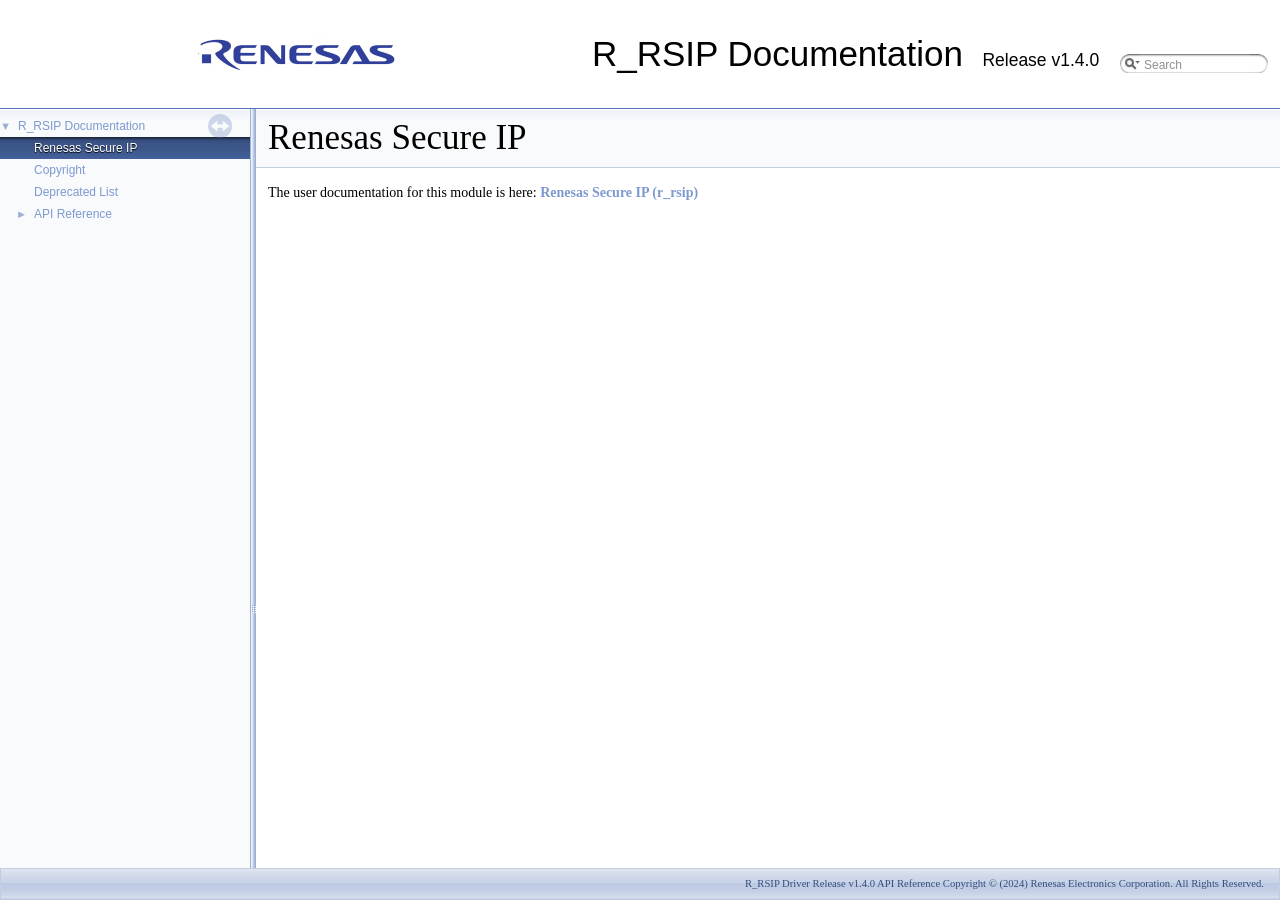
<file: core/arch/arm/plat-rz/common/drivers/r_rsip/doc/html/index.html>
<!-- HTML header for doxygen 1.9.6-->
<!DOCTYPE html PUBLIC "-//W3C//DTD XHTML 1.0 Transitional//EN" "http://www.w3.org/TR/xhtml1/DTD/xhtml1-transitional.dtd">
<html xmlns="http://www.w3.org/1999/xhtml">
<head>
<meta http-equiv="Content-Type" content="text/xhtml;charset=UTF-8"/>
<meta http-equiv="X-UA-Compatible" content="IE=9"/>
<meta name="generator" content="Doxygen 1.8.17"/>
<title>R_RSIP Documentation: Renesas Secure IP</title>
<link href="tabs.css" rel="stylesheet" type="text/css"/>
<script type="text/javascript" src="jquery.js"></script>
<script type="text/javascript" src="dynsections.js"></script>
<link href="navtree.css" rel="stylesheet" type="text/css"/>
<script type="text/javascript" src="resize.js"></script>
<script type="text/javascript" src="navtreedata.js"></script>
<script type="text/javascript" src="navtree.js"></script>
<link href="search/search.css" rel="stylesheet" type="text/css"/>
<script type="text/javascript" src="search/searchdata.js"></script>
<script type="text/javascript" src="search/search.js"></script>
<script type="text/javascript">
/* @license magnet:?xt=urn:btih:cf05388f2679ee054f2beb29a391d25f4e673ac3&amp;dn=gpl-2.0.txt GPL-v2 */
  $(document).ready(function() { init_search(); });
/* @license-end */
</script>
<link href="doxygen.css" rel="stylesheet" type="text/css" />
<link href="customdoxygen.css" rel="stylesheet" type="text/css"/>
</head>
<body>
<div id="top"><!-- do not remove this div, it is closed by doxygen! -->
<div id="titlearea">
<table cellspacing="0" cellpadding="0">
 <tbody>
 <tr style="height: 56px;">
  <td id="projectlogo"><img alt="Logo" src="logo_scaled.png"/></td>
  <td style="padding-left: 0.5em;">
   <div id="projectname">R_RSIP Documentation
   &#160;<span id="projectnumber">Release v1.4.0</span>
   </div>
  </td>
   <td>        <div id="MSearchBox" class="MSearchBoxInactive">
        <span class="left">
          <img id="MSearchSelect" src="search/mag_sel.png"
               onmouseover="return searchBox.OnSearchSelectShow()"
               onmouseout="return searchBox.OnSearchSelectHide()"
               alt=""/>
          <input type="text" id="MSearchField" value="Search" accesskey="S"
               onfocus="searchBox.OnSearchFieldFocus(true)" 
               onblur="searchBox.OnSearchFieldFocus(false)" 
               onkeyup="searchBox.OnSearchFieldChange(event)"/>
          </span><span class="right">
            <a id="MSearchClose" href="javascript:searchBox.CloseResultsWindow()"><img id="MSearchCloseImg" border="0" src="search/close.png" alt=""/></a>
          </span>
        </div>
</td>
 </tr>
 </tbody>
</table>
</div>
<!-- end header part -->
<!-- Generated by Doxygen 1.8.17 -->
<script type="text/javascript">
/* @license magnet:?xt=urn:btih:cf05388f2679ee054f2beb29a391d25f4e673ac3&amp;dn=gpl-2.0.txt GPL-v2 */
var searchBox = new SearchBox("searchBox", "search",false,'Search');
/* @license-end */
</script>
</div><!-- top -->
<div id="side-nav" class="ui-resizable side-nav-resizable">
  <div id="nav-tree">
    <div id="nav-tree-contents">
      <div id="nav-sync" class="sync"></div>
    </div>
  </div>
  <div id="splitbar" style="-moz-user-select:none;" 
       class="ui-resizable-handle">
  </div>
</div>
<script type="text/javascript">
/* @license magnet:?xt=urn:btih:cf05388f2679ee054f2beb29a391d25f4e673ac3&amp;dn=gpl-2.0.txt GPL-v2 */
$(document).ready(function(){initNavTree('index.html',''); initResizable(); });
/* @license-end */
</script>
<div id="doc-content">
<!-- window showing the filter options -->
<div id="MSearchSelectWindow"
     onmouseover="return searchBox.OnSearchSelectShow()"
     onmouseout="return searchBox.OnSearchSelectHide()"
     onkeydown="return searchBox.OnSearchSelectKey(event)">
</div>

<!-- iframe showing the search results (closed by default) -->
<div id="MSearchResultsWindow">
<iframe src="javascript:void(0)" frameborder="0" 
        name="MSearchResults" id="MSearchResults">
</iframe>
</div>

<div class="PageDoc"><div class="header">
  <div class="headertitle">
<div class="title">Renesas Secure IP </div>  </div>
</div><!--header-->
<div class="contents">
<div class="textblock"><p>The user documentation for this module is here: <a class="el" href="group___r_s_i_p.html">Renesas Secure IP (r_rsip)</a> </p>
</div></div><!-- PageDoc -->
</div><!-- contents -->
</div><!-- doc-content -->
<!-- HTML footer for doxygen 1.9.6-->
<!-- start footer part -->
<div id="nav-path" class="navpath"><!-- id is needed for treeview function! -->
  <ul>
        <li class="footer">R_RSIP Driver Release v1.4.0 API Reference Copyright © (2024) Renesas Electronics Corporation. All Rights Reserved.</li>
  </ul>
</div>
</body>
</html>
</file>
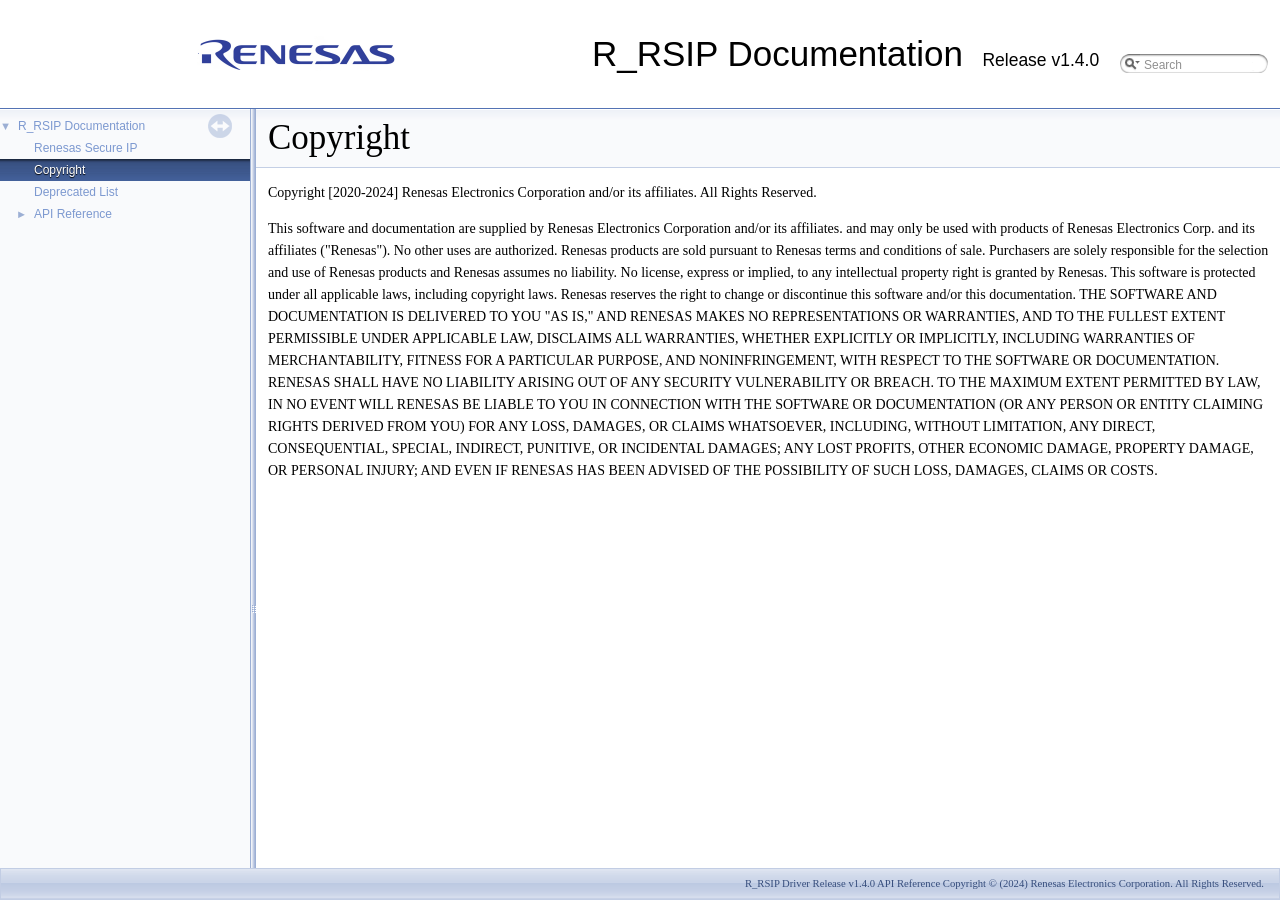
<file: core/arch/arm/plat-rz/common/drivers/r_rsip/doc/html/_c_o_p_y_r_i_g_h_t.html>
<!-- HTML header for doxygen 1.9.6-->
<!DOCTYPE html PUBLIC "-//W3C//DTD XHTML 1.0 Transitional//EN" "http://www.w3.org/TR/xhtml1/DTD/xhtml1-transitional.dtd">
<html xmlns="http://www.w3.org/1999/xhtml">
<head>
<meta http-equiv="Content-Type" content="text/xhtml;charset=UTF-8"/>
<meta http-equiv="X-UA-Compatible" content="IE=9"/>
<meta name="generator" content="Doxygen 1.8.17"/>
<title>R_RSIP Documentation: Copyright</title>
<link href="tabs.css" rel="stylesheet" type="text/css"/>
<script type="text/javascript" src="jquery.js"></script>
<script type="text/javascript" src="dynsections.js"></script>
<link href="navtree.css" rel="stylesheet" type="text/css"/>
<script type="text/javascript" src="resize.js"></script>
<script type="text/javascript" src="navtreedata.js"></script>
<script type="text/javascript" src="navtree.js"></script>
<link href="search/search.css" rel="stylesheet" type="text/css"/>
<script type="text/javascript" src="search/searchdata.js"></script>
<script type="text/javascript" src="search/search.js"></script>
<script type="text/javascript">
/* @license magnet:?xt=urn:btih:cf05388f2679ee054f2beb29a391d25f4e673ac3&amp;dn=gpl-2.0.txt GPL-v2 */
  $(document).ready(function() { init_search(); });
/* @license-end */
</script>
<link href="doxygen.css" rel="stylesheet" type="text/css" />
<link href="customdoxygen.css" rel="stylesheet" type="text/css"/>
</head>
<body>
<div id="top"><!-- do not remove this div, it is closed by doxygen! -->
<div id="titlearea">
<table cellspacing="0" cellpadding="0">
 <tbody>
 <tr style="height: 56px;">
  <td id="projectlogo"><img alt="Logo" src="logo_scaled.png"/></td>
  <td style="padding-left: 0.5em;">
   <div id="projectname">R_RSIP Documentation
   &#160;<span id="projectnumber">Release v1.4.0</span>
   </div>
  </td>
   <td>        <div id="MSearchBox" class="MSearchBoxInactive">
        <span class="left">
          <img id="MSearchSelect" src="search/mag_sel.png"
               onmouseover="return searchBox.OnSearchSelectShow()"
               onmouseout="return searchBox.OnSearchSelectHide()"
               alt=""/>
          <input type="text" id="MSearchField" value="Search" accesskey="S"
               onfocus="searchBox.OnSearchFieldFocus(true)" 
               onblur="searchBox.OnSearchFieldFocus(false)" 
               onkeyup="searchBox.OnSearchFieldChange(event)"/>
          </span><span class="right">
            <a id="MSearchClose" href="javascript:searchBox.CloseResultsWindow()"><img id="MSearchCloseImg" border="0" src="search/close.png" alt=""/></a>
          </span>
        </div>
</td>
 </tr>
 </tbody>
</table>
</div>
<!-- end header part -->
<!-- Generated by Doxygen 1.8.17 -->
<script type="text/javascript">
/* @license magnet:?xt=urn:btih:cf05388f2679ee054f2beb29a391d25f4e673ac3&amp;dn=gpl-2.0.txt GPL-v2 */
var searchBox = new SearchBox("searchBox", "search",false,'Search');
/* @license-end */
</script>
</div><!-- top -->
<div id="side-nav" class="ui-resizable side-nav-resizable">
  <div id="nav-tree">
    <div id="nav-tree-contents">
      <div id="nav-sync" class="sync"></div>
    </div>
  </div>
  <div id="splitbar" style="-moz-user-select:none;" 
       class="ui-resizable-handle">
  </div>
</div>
<script type="text/javascript">
/* @license magnet:?xt=urn:btih:cf05388f2679ee054f2beb29a391d25f4e673ac3&amp;dn=gpl-2.0.txt GPL-v2 */
$(document).ready(function(){initNavTree('_c_o_p_y_r_i_g_h_t.html',''); initResizable(); });
/* @license-end */
</script>
<div id="doc-content">
<!-- window showing the filter options -->
<div id="MSearchSelectWindow"
     onmouseover="return searchBox.OnSearchSelectShow()"
     onmouseout="return searchBox.OnSearchSelectHide()"
     onkeydown="return searchBox.OnSearchSelectKey(event)">
</div>

<!-- iframe showing the search results (closed by default) -->
<div id="MSearchResultsWindow">
<iframe src="javascript:void(0)" frameborder="0" 
        name="MSearchResults" id="MSearchResults">
</iframe>
</div>

<div class="PageDoc"><div class="header">
  <div class="headertitle">
<div class="title">Copyright </div>  </div>
</div><!--header-->
<div class="contents">
<div class="textblock"><p>Copyright [2020-2024] Renesas Electronics Corporation and/or its affiliates. All Rights Reserved.</p>
<p>This software and documentation are supplied by Renesas Electronics Corporation and/or its affiliates. and may only be used with products of Renesas Electronics Corp. and its affiliates ("Renesas"). No other uses are authorized. Renesas products are sold pursuant to Renesas terms and conditions of sale. Purchasers are solely responsible for the selection and use of Renesas products and Renesas assumes no liability. No license, express or implied, to any intellectual property right is granted by Renesas. This software is protected under all applicable laws, including copyright laws. Renesas reserves the right to change or discontinue this software and/or this documentation. THE SOFTWARE AND DOCUMENTATION IS DELIVERED TO YOU "AS IS," AND RENESAS MAKES NO REPRESENTATIONS OR WARRANTIES, AND TO THE FULLEST EXTENT PERMISSIBLE UNDER APPLICABLE LAW, DISCLAIMS ALL WARRANTIES, WHETHER EXPLICITLY OR IMPLICITLY, INCLUDING WARRANTIES OF MERCHANTABILITY, FITNESS FOR A PARTICULAR PURPOSE, AND NONINFRINGEMENT, WITH RESPECT TO THE SOFTWARE OR DOCUMENTATION. RENESAS SHALL HAVE NO LIABILITY ARISING OUT OF ANY SECURITY VULNERABILITY OR BREACH. TO THE MAXIMUM EXTENT PERMITTED BY LAW, IN NO EVENT WILL RENESAS BE LIABLE TO YOU IN CONNECTION WITH THE SOFTWARE OR DOCUMENTATION (OR ANY PERSON OR ENTITY CLAIMING RIGHTS DERIVED FROM YOU) FOR ANY LOSS, DAMAGES, OR CLAIMS WHATSOEVER, INCLUDING, WITHOUT LIMITATION, ANY DIRECT, CONSEQUENTIAL, SPECIAL, INDIRECT, PUNITIVE, OR INCIDENTAL DAMAGES; ANY LOST PROFITS, OTHER ECONOMIC DAMAGE, PROPERTY DAMAGE, OR PERSONAL INJURY; AND EVEN IF RENESAS HAS BEEN ADVISED OF THE POSSIBILITY OF SUCH LOSS, DAMAGES, CLAIMS OR COSTS. </p>
</div></div><!-- contents -->
</div><!-- PageDoc -->
</div><!-- doc-content -->
<!-- HTML footer for doxygen 1.9.6-->
<!-- start footer part -->
<div id="nav-path" class="navpath"><!-- id is needed for treeview function! -->
  <ul>
        <li class="footer">R_RSIP Driver Release v1.4.0 API Reference Copyright © (2024) Renesas Electronics Corporation. All Rights Reserved.</li>
  </ul>
</div>
</body>
</html>
</file>
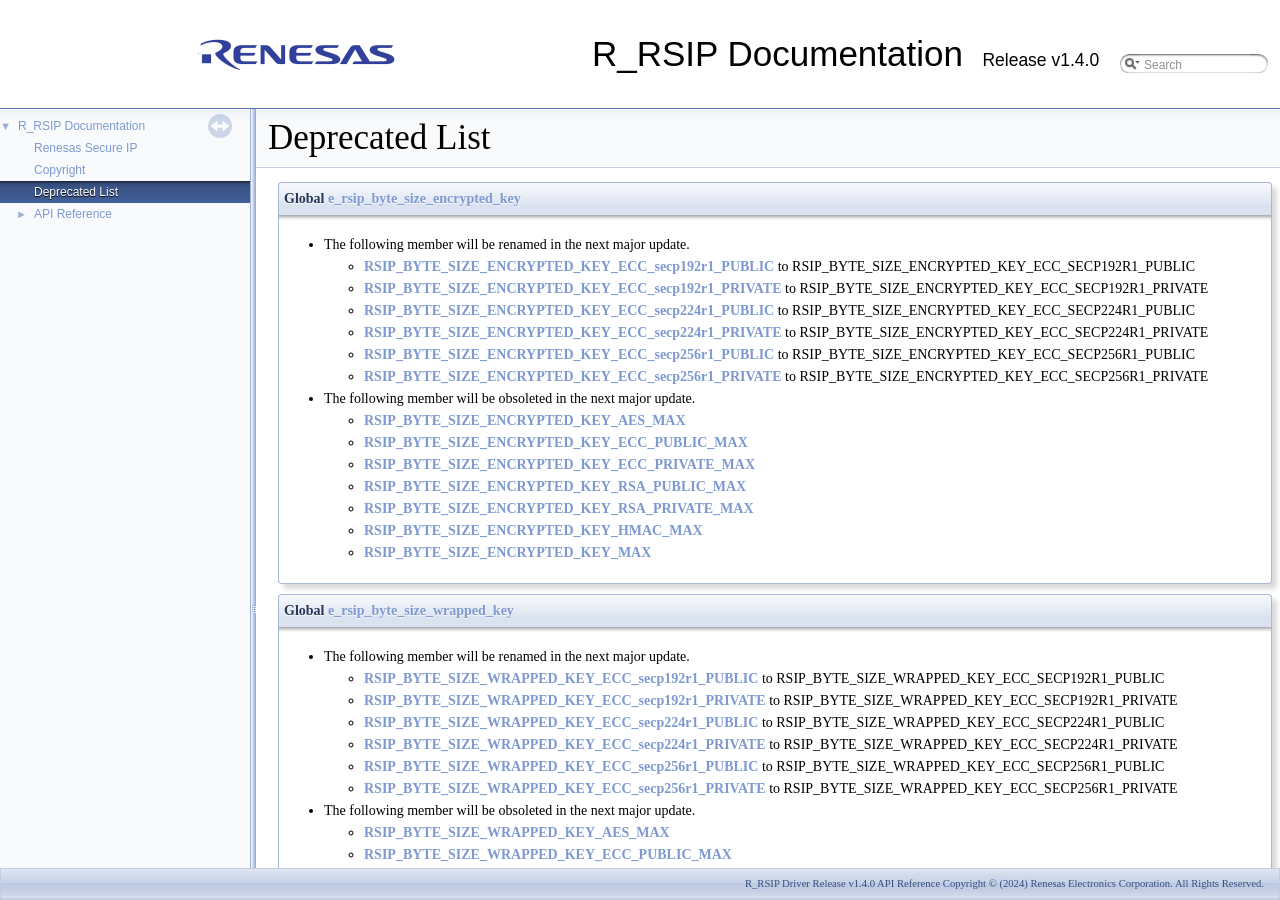
<file: core/arch/arm/plat-rz/common/drivers/r_rsip/doc/html/deprecated.html>
<!-- HTML header for doxygen 1.9.6-->
<!DOCTYPE html PUBLIC "-//W3C//DTD XHTML 1.0 Transitional//EN" "http://www.w3.org/TR/xhtml1/DTD/xhtml1-transitional.dtd">
<html xmlns="http://www.w3.org/1999/xhtml">
<head>
<meta http-equiv="Content-Type" content="text/xhtml;charset=UTF-8"/>
<meta http-equiv="X-UA-Compatible" content="IE=9"/>
<meta name="generator" content="Doxygen 1.8.17"/>
<title>R_RSIP Documentation: Deprecated List</title>
<link href="tabs.css" rel="stylesheet" type="text/css"/>
<script type="text/javascript" src="jquery.js"></script>
<script type="text/javascript" src="dynsections.js"></script>
<link href="navtree.css" rel="stylesheet" type="text/css"/>
<script type="text/javascript" src="resize.js"></script>
<script type="text/javascript" src="navtreedata.js"></script>
<script type="text/javascript" src="navtree.js"></script>
<link href="search/search.css" rel="stylesheet" type="text/css"/>
<script type="text/javascript" src="search/searchdata.js"></script>
<script type="text/javascript" src="search/search.js"></script>
<script type="text/javascript">
/* @license magnet:?xt=urn:btih:cf05388f2679ee054f2beb29a391d25f4e673ac3&amp;dn=gpl-2.0.txt GPL-v2 */
  $(document).ready(function() { init_search(); });
/* @license-end */
</script>
<link href="doxygen.css" rel="stylesheet" type="text/css" />
<link href="customdoxygen.css" rel="stylesheet" type="text/css"/>
</head>
<body>
<div id="top"><!-- do not remove this div, it is closed by doxygen! -->
<div id="titlearea">
<table cellspacing="0" cellpadding="0">
 <tbody>
 <tr style="height: 56px;">
  <td id="projectlogo"><img alt="Logo" src="logo_scaled.png"/></td>
  <td style="padding-left: 0.5em;">
   <div id="projectname">R_RSIP Documentation
   &#160;<span id="projectnumber">Release v1.4.0</span>
   </div>
  </td>
   <td>        <div id="MSearchBox" class="MSearchBoxInactive">
        <span class="left">
          <img id="MSearchSelect" src="search/mag_sel.png"
               onmouseover="return searchBox.OnSearchSelectShow()"
               onmouseout="return searchBox.OnSearchSelectHide()"
               alt=""/>
          <input type="text" id="MSearchField" value="Search" accesskey="S"
               onfocus="searchBox.OnSearchFieldFocus(true)" 
               onblur="searchBox.OnSearchFieldFocus(false)" 
               onkeyup="searchBox.OnSearchFieldChange(event)"/>
          </span><span class="right">
            <a id="MSearchClose" href="javascript:searchBox.CloseResultsWindow()"><img id="MSearchCloseImg" border="0" src="search/close.png" alt=""/></a>
          </span>
        </div>
</td>
 </tr>
 </tbody>
</table>
</div>
<!-- end header part -->
<!-- Generated by Doxygen 1.8.17 -->
<script type="text/javascript">
/* @license magnet:?xt=urn:btih:cf05388f2679ee054f2beb29a391d25f4e673ac3&amp;dn=gpl-2.0.txt GPL-v2 */
var searchBox = new SearchBox("searchBox", "search",false,'Search');
/* @license-end */
</script>
</div><!-- top -->
<div id="side-nav" class="ui-resizable side-nav-resizable">
  <div id="nav-tree">
    <div id="nav-tree-contents">
      <div id="nav-sync" class="sync"></div>
    </div>
  </div>
  <div id="splitbar" style="-moz-user-select:none;" 
       class="ui-resizable-handle">
  </div>
</div>
<script type="text/javascript">
/* @license magnet:?xt=urn:btih:cf05388f2679ee054f2beb29a391d25f4e673ac3&amp;dn=gpl-2.0.txt GPL-v2 */
$(document).ready(function(){initNavTree('deprecated.html',''); initResizable(); });
/* @license-end */
</script>
<div id="doc-content">
<!-- window showing the filter options -->
<div id="MSearchSelectWindow"
     onmouseover="return searchBox.OnSearchSelectShow()"
     onmouseout="return searchBox.OnSearchSelectHide()"
     onkeydown="return searchBox.OnSearchSelectKey(event)">
</div>

<!-- iframe showing the search results (closed by default) -->
<div id="MSearchResultsWindow">
<iframe src="javascript:void(0)" frameborder="0" 
        name="MSearchResults" id="MSearchResults">
</iframe>
</div>

<div class="PageDoc"><div class="header">
  <div class="headertitle">
<div class="title">Deprecated List </div>  </div>
</div><!--header-->
<div class="contents">
<div class="textblock"><dl class="reflist">
<dt>Global <a class="el" href="group___r_s_i_p___a_p_i.html#ga09d58045e1e5fc1fc22a72bfda6a2c6b">e_rsip_byte_size_encrypted_key</a>  </dt>
<dd><a class="anchor" id="_deprecated000003"></a><ul>
<li>The following member will be renamed in the next major update.<ul>
<li><a class="el" href="group___r_s_i_p___a_p_i.html#gga09d58045e1e5fc1fc22a72bfda6a2c6ba65099b600ac34c55b2f727e8a6727159">RSIP_BYTE_SIZE_ENCRYPTED_KEY_ECC_secp192r1_PUBLIC</a> to RSIP_BYTE_SIZE_ENCRYPTED_KEY_ECC_SECP192R1_PUBLIC</li>
<li><a class="el" href="group___r_s_i_p___a_p_i.html#gga09d58045e1e5fc1fc22a72bfda6a2c6baec91c7db4c76e36feb4641cb6217142d">RSIP_BYTE_SIZE_ENCRYPTED_KEY_ECC_secp192r1_PRIVATE</a> to RSIP_BYTE_SIZE_ENCRYPTED_KEY_ECC_SECP192R1_PRIVATE</li>
<li><a class="el" href="group___r_s_i_p___a_p_i.html#gga09d58045e1e5fc1fc22a72bfda6a2c6bae05b8f63cc316051503418a2144356f5">RSIP_BYTE_SIZE_ENCRYPTED_KEY_ECC_secp224r1_PUBLIC</a> to RSIP_BYTE_SIZE_ENCRYPTED_KEY_ECC_SECP224R1_PUBLIC</li>
<li><a class="el" href="group___r_s_i_p___a_p_i.html#gga09d58045e1e5fc1fc22a72bfda6a2c6bafada6405390b950a13be917836467ed2">RSIP_BYTE_SIZE_ENCRYPTED_KEY_ECC_secp224r1_PRIVATE</a> to RSIP_BYTE_SIZE_ENCRYPTED_KEY_ECC_SECP224R1_PRIVATE</li>
<li><a class="el" href="group___r_s_i_p___a_p_i.html#gga09d58045e1e5fc1fc22a72bfda6a2c6bab970177f7019e054287cec3f3c1cdd38">RSIP_BYTE_SIZE_ENCRYPTED_KEY_ECC_secp256r1_PUBLIC</a> to RSIP_BYTE_SIZE_ENCRYPTED_KEY_ECC_SECP256R1_PUBLIC</li>
<li><a class="el" href="group___r_s_i_p___a_p_i.html#gga09d58045e1e5fc1fc22a72bfda6a2c6ba4c1a8f534b7fd8a75d1becdaf5f4db8d">RSIP_BYTE_SIZE_ENCRYPTED_KEY_ECC_secp256r1_PRIVATE</a> to RSIP_BYTE_SIZE_ENCRYPTED_KEY_ECC_SECP256R1_PRIVATE</li>
</ul>
</li>
<li>The following member will be obsoleted in the next major update.<ul>
<li><a class="el" href="group___r_s_i_p___a_p_i.html#gga09d58045e1e5fc1fc22a72bfda6a2c6ba095d1a2fc81e012f68355152dcdc05bc">RSIP_BYTE_SIZE_ENCRYPTED_KEY_AES_MAX</a></li>
<li><a class="el" href="group___r_s_i_p___a_p_i.html#gga09d58045e1e5fc1fc22a72bfda6a2c6ba785c029de5ee4c328f491772fde45128">RSIP_BYTE_SIZE_ENCRYPTED_KEY_ECC_PUBLIC_MAX</a></li>
<li><a class="el" href="group___r_s_i_p___a_p_i.html#gga09d58045e1e5fc1fc22a72bfda6a2c6ba139a8760ad2c9c6f9e26361f46d8dbda">RSIP_BYTE_SIZE_ENCRYPTED_KEY_ECC_PRIVATE_MAX</a></li>
<li><a class="el" href="group___r_s_i_p___a_p_i.html#gga09d58045e1e5fc1fc22a72bfda6a2c6ba1bf207c0299f4b36fdc92dd4ecf826b6">RSIP_BYTE_SIZE_ENCRYPTED_KEY_RSA_PUBLIC_MAX</a></li>
<li><a class="el" href="group___r_s_i_p___a_p_i.html#gga09d58045e1e5fc1fc22a72bfda6a2c6baec66e52e0b5dc552f9835b3d1f9119bf">RSIP_BYTE_SIZE_ENCRYPTED_KEY_RSA_PRIVATE_MAX</a></li>
<li><a class="el" href="group___r_s_i_p___a_p_i.html#gga09d58045e1e5fc1fc22a72bfda6a2c6ba650d187c31f0d63691a8b0ea0838d278">RSIP_BYTE_SIZE_ENCRYPTED_KEY_HMAC_MAX</a></li>
<li><a class="el" href="group___r_s_i_p___a_p_i.html#gga09d58045e1e5fc1fc22a72bfda6a2c6bad8fc5807e4d283d58b28ed59307448cd">RSIP_BYTE_SIZE_ENCRYPTED_KEY_MAX</a>  </li>
</ul>
</li>
</ul>
</dd>
<dt>Global <a class="el" href="group___r_s_i_p___a_p_i.html#gaf34956ea3649626a41606ee05aef9069">e_rsip_byte_size_wrapped_key</a>  </dt>
<dd><a class="anchor" id="_deprecated000005"></a><ul>
<li>The following member will be renamed in the next major update.<ul>
<li><a class="el" href="group___r_s_i_p___a_p_i.html#ggaf34956ea3649626a41606ee05aef9069afee6765f321bf704ed1c105497416e58">RSIP_BYTE_SIZE_WRAPPED_KEY_ECC_secp192r1_PUBLIC</a> to RSIP_BYTE_SIZE_WRAPPED_KEY_ECC_SECP192R1_PUBLIC</li>
<li><a class="el" href="group___r_s_i_p___a_p_i.html#ggaf34956ea3649626a41606ee05aef9069ab609f58697d8b22222d558c97b9da0be">RSIP_BYTE_SIZE_WRAPPED_KEY_ECC_secp192r1_PRIVATE</a> to RSIP_BYTE_SIZE_WRAPPED_KEY_ECC_SECP192R1_PRIVATE</li>
<li><a class="el" href="group___r_s_i_p___a_p_i.html#ggaf34956ea3649626a41606ee05aef9069af4ad017c6816e60391e7cd48ec516f54">RSIP_BYTE_SIZE_WRAPPED_KEY_ECC_secp224r1_PUBLIC</a> to RSIP_BYTE_SIZE_WRAPPED_KEY_ECC_SECP224R1_PUBLIC</li>
<li><a class="el" href="group___r_s_i_p___a_p_i.html#ggaf34956ea3649626a41606ee05aef9069ae6466928a02a9ea5bfb3a67dbab5f4e0">RSIP_BYTE_SIZE_WRAPPED_KEY_ECC_secp224r1_PRIVATE</a> to RSIP_BYTE_SIZE_WRAPPED_KEY_ECC_SECP224R1_PRIVATE</li>
<li><a class="el" href="group___r_s_i_p___a_p_i.html#ggaf34956ea3649626a41606ee05aef9069a71818cabae02e61719e9c5d34a28a3bd">RSIP_BYTE_SIZE_WRAPPED_KEY_ECC_secp256r1_PUBLIC</a> to RSIP_BYTE_SIZE_WRAPPED_KEY_ECC_SECP256R1_PUBLIC</li>
<li><a class="el" href="group___r_s_i_p___a_p_i.html#ggaf34956ea3649626a41606ee05aef9069a616dcde10261898e926bc7a550bdee87">RSIP_BYTE_SIZE_WRAPPED_KEY_ECC_secp256r1_PRIVATE</a> to RSIP_BYTE_SIZE_WRAPPED_KEY_ECC_SECP256R1_PRIVATE</li>
</ul>
</li>
<li>The following member will be obsoleted in the next major update.<ul>
<li><a class="el" href="group___r_s_i_p___a_p_i.html#ggaf34956ea3649626a41606ee05aef9069a9f4ea297e8da363157e7f66aa4ecc898">RSIP_BYTE_SIZE_WRAPPED_KEY_AES_MAX</a></li>
<li><a class="el" href="group___r_s_i_p___a_p_i.html#ggaf34956ea3649626a41606ee05aef9069ae3887b040ebbf43f629ec20b504a3779">RSIP_BYTE_SIZE_WRAPPED_KEY_ECC_PUBLIC_MAX</a></li>
<li><a class="el" href="group___r_s_i_p___a_p_i.html#ggaf34956ea3649626a41606ee05aef9069a6ea981937f2151a755290e938ba7c47e">RSIP_BYTE_SIZE_WRAPPED_KEY_ECC_PRIVATE_MAX</a></li>
<li><a class="el" href="group___r_s_i_p___a_p_i.html#ggaf34956ea3649626a41606ee05aef9069a46c61543461d737b9be7f26db6b35c11">RSIP_BYTE_SIZE_WRAPPED_KEY_RSA_PUBLIC_MAX</a></li>
<li><a class="el" href="group___r_s_i_p___a_p_i.html#ggaf34956ea3649626a41606ee05aef9069abda559faa8a845f5f8e06d510c082629">RSIP_BYTE_SIZE_WRAPPED_KEY_RSA_PRIVATE_MAX</a></li>
<li><a class="el" href="group___r_s_i_p___a_p_i.html#ggaf34956ea3649626a41606ee05aef9069a0d65c6ddc749536e69332f4b5229cb40">RSIP_BYTE_SIZE_WRAPPED_KEY_HMAC_MAX</a></li>
<li><a class="el" href="group___r_s_i_p___a_p_i.html#ggaf34956ea3649626a41606ee05aef9069aeb938665677db84ae6d1da16282b8b1d">RSIP_BYTE_SIZE_WRAPPED_KEY_MAX</a>  </li>
</ul>
</li>
</ul>
</dd>
<dt>Global <a class="el" href="group___r_s_i_p___a_p_i.html#ga986cec1971f79c094bd27ac6d11b25e2">e_rsip_byte_size_wrapped_key_value</a>  </dt>
<dd><a class="anchor" id="_deprecated000004"></a><ul>
<li>The following member will be renamed in the next major update.<ul>
<li><a class="el" href="group___r_s_i_p___a_p_i.html#gga986cec1971f79c094bd27ac6d11b25e2a7dddcca7061f44fa3db34915016dbb98">RSIP_BYTE_SIZE_WRAPPED_KEY_VALUE_ECC_secp192r1_PUBLIC</a> to RSIP_BYTE_SIZE_WRAPPED_KEY_VALUE_ECC_SECP192R1_PUBLIC</li>
<li><a class="el" href="group___r_s_i_p___a_p_i.html#gga986cec1971f79c094bd27ac6d11b25e2ae9b143cdcb9bde593114b0bacbd84255">RSIP_BYTE_SIZE_WRAPPED_KEY_VALUE_ECC_secp192r1_PRIVATE</a> to RSIP_BYTE_SIZE_WRAPPED_KEY_VALUE_ECC_SECP192R1_PRIVATE</li>
<li><a class="el" href="group___r_s_i_p___a_p_i.html#gga986cec1971f79c094bd27ac6d11b25e2a5a35d4d2d09198c47115f3ea34897ce2">RSIP_BYTE_SIZE_WRAPPED_KEY_VALUE_ECC_secp224r1_PUBLIC</a> to RSIP_BYTE_SIZE_WRAPPED_KEY_VALUE_ECC_SECP224R1_PUBLIC</li>
<li><a class="el" href="group___r_s_i_p___a_p_i.html#gga986cec1971f79c094bd27ac6d11b25e2a446639af284989b0a0c8dd1e4cc4d167">RSIP_BYTE_SIZE_WRAPPED_KEY_VALUE_ECC_secp224r1_PRIVATE</a> to RSIP_BYTE_SIZE_WRAPPED_KEY_VALUE_ECC_SECP224R1_PRIVATE</li>
<li><a class="el" href="group___r_s_i_p___a_p_i.html#gga986cec1971f79c094bd27ac6d11b25e2a7e0d45e2f8b5ad6f7c424860e89ff05b">RSIP_BYTE_SIZE_WRAPPED_KEY_VALUE_ECC_secp256r1_PUBLIC</a> to RSIP_BYTE_SIZE_WRAPPED_KEY_VALUE_ECC_SECP256R1_PUBLIC</li>
<li><a class="el" href="group___r_s_i_p___a_p_i.html#gga986cec1971f79c094bd27ac6d11b25e2af1d315efc0f02f8ffcf537242f6a5c1d">RSIP_BYTE_SIZE_WRAPPED_KEY_VALUE_ECC_secp256r1_PRIVATE</a> to RSIP_BYTE_SIZE_WRAPPED_KEY_VALUE_ECC_SECP256R1_PRIVATE</li>
</ul>
</li>
<li>The following member will be obsoleted in the next major update.<ul>
<li><a class="el" href="group___r_s_i_p___a_p_i.html#gga986cec1971f79c094bd27ac6d11b25e2a8056769b72932b90227774389cf2667d">RSIP_BYTE_SIZE_WRAPPED_KEY_VALUE_AES_MAX</a></li>
<li><a class="el" href="group___r_s_i_p___a_p_i.html#gga986cec1971f79c094bd27ac6d11b25e2abf32844af8087563228207b0e92206f8">RSIP_BYTE_SIZE_WRAPPED_KEY_VALUE_ECC_PUBLIC_MAX</a></li>
<li><a class="el" href="group___r_s_i_p___a_p_i.html#gga986cec1971f79c094bd27ac6d11b25e2a7e058acecc7cfd50519c938fea9a4b2f">RSIP_BYTE_SIZE_WRAPPED_KEY_VALUE_ECC_PRIVATE_MAX</a></li>
<li><a class="el" href="group___r_s_i_p___a_p_i.html#gga986cec1971f79c094bd27ac6d11b25e2a3f0dffcc6d2d8e865ee04a0d4a0f0eb0">RSIP_BYTE_SIZE_WRAPPED_KEY_VALUE_RSA_PUBLIC_MAX</a></li>
<li><a class="el" href="group___r_s_i_p___a_p_i.html#gga986cec1971f79c094bd27ac6d11b25e2af60d086613f2afccd018ffccc9384ddb">RSIP_BYTE_SIZE_WRAPPED_KEY_VALUE_RSA_PRIVATE_MAX</a></li>
<li><a class="el" href="group___r_s_i_p___a_p_i.html#gga986cec1971f79c094bd27ac6d11b25e2ae91a70d223ec963db0512cd5721b50f4">RSIP_BYTE_SIZE_WRAPPED_KEY_VALUE_HMAC_MAX</a></li>
<li><a class="el" href="group___r_s_i_p___a_p_i.html#gga986cec1971f79c094bd27ac6d11b25e2ad0f5744f10c898d7cd0475cc31ef67fe">RSIP_BYTE_SIZE_WRAPPED_KEY_VALUE_MAX</a>  </li>
</ul>
</li>
</ul>
</dd>
<dt>Global <a class="el" href="group___r_s_i_p___a_p_i.html#ga78fe2581fc642a646738f81b181c2c8f">e_rsip_key_pair_type</a>  </dt>
<dd><a class="anchor" id="_deprecated000002"></a><ul>
<li>The following member will be renamed in the next major update.<ul>
<li><a class="el" href="group___r_s_i_p___a_p_i.html#gga78fe2581fc642a646738f81b181c2c8fa1db73377f01af77ecf1840a9c91d7cd6">RSIP_KEY_PAIR_TYPE_ECC_secp192r1</a> to RSIP_KEY_PAIR_TYPE_ECC_SECP192R1</li>
<li><a class="el" href="group___r_s_i_p___a_p_i.html#gga78fe2581fc642a646738f81b181c2c8fa696986229d46e351abc68e49a193583f">RSIP_KEY_PAIR_TYPE_ECC_secp224r1</a> to RSIP_KEY_PAIR_TYPE_ECC_SECP224R1</li>
<li><a class="el" href="group___r_s_i_p___a_p_i.html#gga78fe2581fc642a646738f81b181c2c8fa848eec7eab373097f2707df369276697">RSIP_KEY_PAIR_TYPE_ECC_secp256r1</a> to RSIP_KEY_PAIR_TYPE_ECC_SECP256R1  </li>
</ul>
</li>
</ul>
</dd>
<dt>Global <a class="el" href="group___r_s_i_p___a_p_i.html#ga1a940940c082b526361300f166136be0">e_rsip_key_type</a>  </dt>
<dd><a class="anchor" id="_deprecated000001"></a><ul>
<li>The following member will be renamed in the next major update.<ul>
<li><a class="el" href="group___r_s_i_p___a_p_i.html#gga1a940940c082b526361300f166136be0ad8ddf883a2b65ea563f8b79c03143f92">RSIP_KEY_TYPE_ECC_secp192r1_PUBLIC</a> to RSIP_KEY_TYPE_ECC_SECP192R1_PUBLIC</li>
<li><a class="el" href="group___r_s_i_p___a_p_i.html#gga1a940940c082b526361300f166136be0aa3eee3aadcfb68ffc5f545f2342a6ed9">RSIP_KEY_TYPE_ECC_secp192r1_PRIVATE</a> to RSIP_KEY_TYPE_ECC_SECP192R1_PRIVATE</li>
<li><a class="el" href="group___r_s_i_p___a_p_i.html#gga1a940940c082b526361300f166136be0aa9dac8ec3d4329e2bf539b541398f847">RSIP_KEY_TYPE_ECC_secp224r1_PUBLIC</a> to RSIP_KEY_TYPE_ECC_SECP224R1_PUBLIC</li>
<li><a class="el" href="group___r_s_i_p___a_p_i.html#gga1a940940c082b526361300f166136be0a2b82d7ba783f63eeaf81504b1663e994">RSIP_KEY_TYPE_ECC_secp224r1_PRIVATE</a> to RSIP_KEY_TYPE_ECC_SECP224R1_PRIVATE</li>
<li><a class="el" href="group___r_s_i_p___a_p_i.html#gga1a940940c082b526361300f166136be0ad3c283cb6ecf75b790df5f500674f94e">RSIP_KEY_TYPE_ECC_secp256r1_PUBLIC</a> to RSIP_KEY_TYPE_ECC_SECP256R1_PUBLIC</li>
<li><a class="el" href="group___r_s_i_p___a_p_i.html#gga1a940940c082b526361300f166136be0a8c86ca396f98786e5f4775afb699c799">RSIP_KEY_TYPE_ECC_secp256r1_PRIVATE</a> to RSIP_KEY_TYPE_ECC_SECP256R1_PRIVATE </li>
</ul>
</li>
</ul>
</dd>
</dl>
</div></div><!-- contents -->
</div><!-- PageDoc -->
</div><!-- doc-content -->
<!-- HTML footer for doxygen 1.9.6-->
<!-- start footer part -->
<div id="nav-path" class="navpath"><!-- id is needed for treeview function! -->
  <ul>
        <li class="footer">R_RSIP Driver Release v1.4.0 API Reference Copyright © (2024) Renesas Electronics Corporation. All Rights Reserved.</li>
  </ul>
</div>
</body>
</html>
</file>
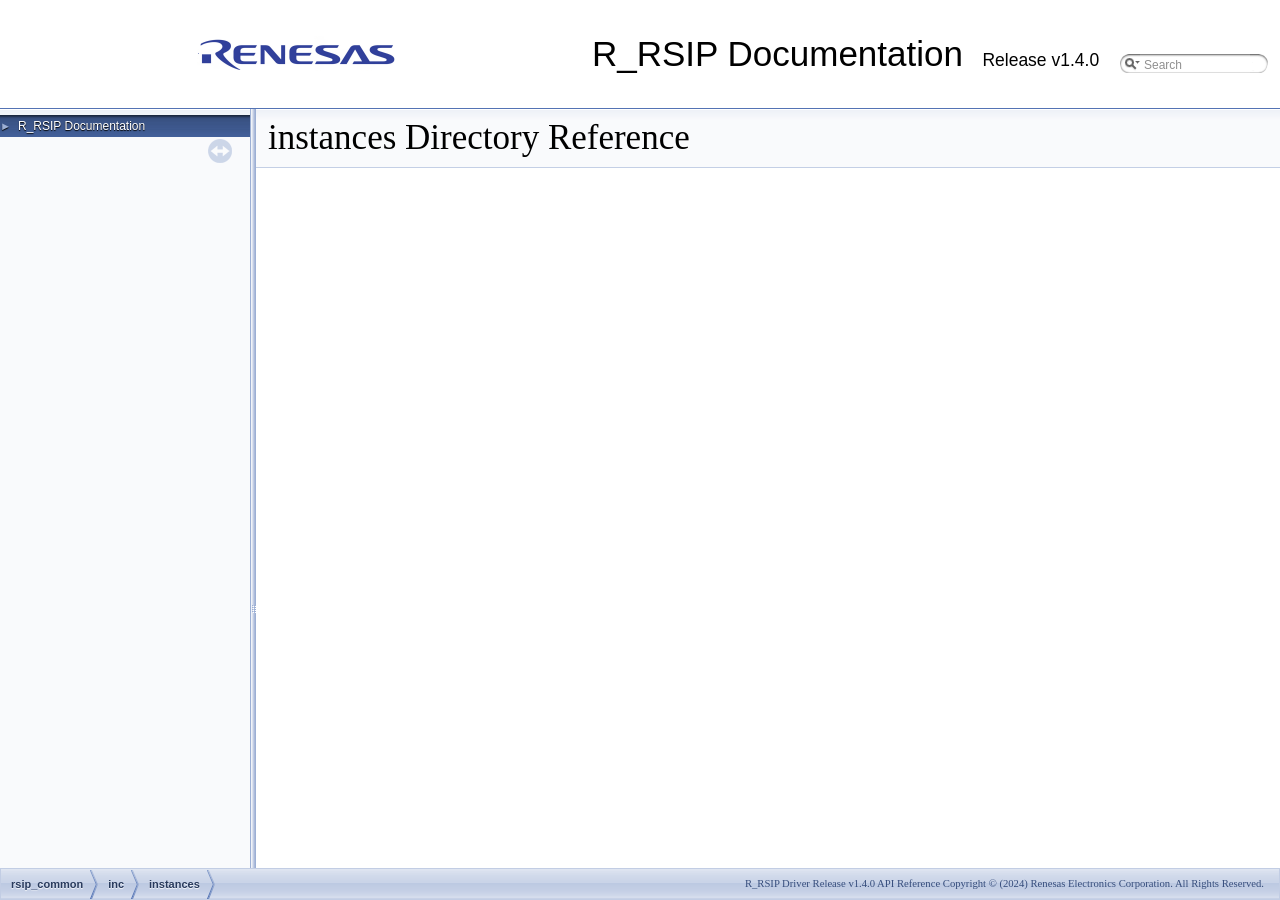
<file: core/arch/arm/plat-rz/common/drivers/r_rsip/doc/html/dir_70f4ae3d95e230caee709338d5cd48f8.html>
<!-- HTML header for doxygen 1.9.6-->
<!DOCTYPE html PUBLIC "-//W3C//DTD XHTML 1.0 Transitional//EN" "http://www.w3.org/TR/xhtml1/DTD/xhtml1-transitional.dtd">
<html xmlns="http://www.w3.org/1999/xhtml">
<head>
<meta http-equiv="Content-Type" content="text/xhtml;charset=UTF-8"/>
<meta http-equiv="X-UA-Compatible" content="IE=9"/>
<meta name="generator" content="Doxygen 1.8.17"/>
<title>R_RSIP Documentation: instances Directory Reference</title>
<link href="tabs.css" rel="stylesheet" type="text/css"/>
<script type="text/javascript" src="jquery.js"></script>
<script type="text/javascript" src="dynsections.js"></script>
<link href="navtree.css" rel="stylesheet" type="text/css"/>
<script type="text/javascript" src="resize.js"></script>
<script type="text/javascript" src="navtreedata.js"></script>
<script type="text/javascript" src="navtree.js"></script>
<link href="search/search.css" rel="stylesheet" type="text/css"/>
<script type="text/javascript" src="search/searchdata.js"></script>
<script type="text/javascript" src="search/search.js"></script>
<script type="text/javascript">
/* @license magnet:?xt=urn:btih:cf05388f2679ee054f2beb29a391d25f4e673ac3&amp;dn=gpl-2.0.txt GPL-v2 */
  $(document).ready(function() { init_search(); });
/* @license-end */
</script>
<link href="doxygen.css" rel="stylesheet" type="text/css" />
<link href="customdoxygen.css" rel="stylesheet" type="text/css"/>
</head>
<body>
<div id="top"><!-- do not remove this div, it is closed by doxygen! -->
<div id="titlearea">
<table cellspacing="0" cellpadding="0">
 <tbody>
 <tr style="height: 56px;">
  <td id="projectlogo"><img alt="Logo" src="logo_scaled.png"/></td>
  <td style="padding-left: 0.5em;">
   <div id="projectname">R_RSIP Documentation
   &#160;<span id="projectnumber">Release v1.4.0</span>
   </div>
  </td>
   <td>        <div id="MSearchBox" class="MSearchBoxInactive">
        <span class="left">
          <img id="MSearchSelect" src="search/mag_sel.png"
               onmouseover="return searchBox.OnSearchSelectShow()"
               onmouseout="return searchBox.OnSearchSelectHide()"
               alt=""/>
          <input type="text" id="MSearchField" value="Search" accesskey="S"
               onfocus="searchBox.OnSearchFieldFocus(true)" 
               onblur="searchBox.OnSearchFieldFocus(false)" 
               onkeyup="searchBox.OnSearchFieldChange(event)"/>
          </span><span class="right">
            <a id="MSearchClose" href="javascript:searchBox.CloseResultsWindow()"><img id="MSearchCloseImg" border="0" src="search/close.png" alt=""/></a>
          </span>
        </div>
</td>
 </tr>
 </tbody>
</table>
</div>
<!-- end header part -->
<!-- Generated by Doxygen 1.8.17 -->
<script type="text/javascript">
/* @license magnet:?xt=urn:btih:cf05388f2679ee054f2beb29a391d25f4e673ac3&amp;dn=gpl-2.0.txt GPL-v2 */
var searchBox = new SearchBox("searchBox", "search",false,'Search');
/* @license-end */
</script>
</div><!-- top -->
<div id="side-nav" class="ui-resizable side-nav-resizable">
  <div id="nav-tree">
    <div id="nav-tree-contents">
      <div id="nav-sync" class="sync"></div>
    </div>
  </div>
  <div id="splitbar" style="-moz-user-select:none;" 
       class="ui-resizable-handle">
  </div>
</div>
<script type="text/javascript">
/* @license magnet:?xt=urn:btih:cf05388f2679ee054f2beb29a391d25f4e673ac3&amp;dn=gpl-2.0.txt GPL-v2 */
$(document).ready(function(){initNavTree('dir_70f4ae3d95e230caee709338d5cd48f8.html',''); initResizable(); });
/* @license-end */
</script>
<div id="doc-content">
<!-- window showing the filter options -->
<div id="MSearchSelectWindow"
     onmouseover="return searchBox.OnSearchSelectShow()"
     onmouseout="return searchBox.OnSearchSelectHide()"
     onkeydown="return searchBox.OnSearchSelectKey(event)">
</div>

<!-- iframe showing the search results (closed by default) -->
<div id="MSearchResultsWindow">
<iframe src="javascript:void(0)" frameborder="0" 
        name="MSearchResults" id="MSearchResults">
</iframe>
</div>

<div class="header">
  <div class="headertitle">
<div class="title">instances Directory Reference</div>  </div>
</div><!--header-->
<div class="contents">
</div><!-- contents -->
</div><!-- doc-content -->
<!-- HTML footer for doxygen 1.9.6-->
<!-- start footer part -->
<div id="nav-path" class="navpath"><!-- id is needed for treeview function! -->
  <ul>
    <li class="navelem"><a class="el" href="dir_7da8a3010a4727d5081fba68b4e7fa8d.html">rsip_common</a></li><li class="navelem"><a class="el" href="dir_7b11827f91a01532ec10f9e54e954f98.html">inc</a></li><li class="navelem"><a class="el" href="dir_70f4ae3d95e230caee709338d5cd48f8.html">instances</a></li>
        <li class="footer">R_RSIP Driver Release v1.4.0 API Reference Copyright © (2024) Renesas Electronics Corporation. All Rights Reserved.</li>
  </ul>
</div>
</body>
</html>
</file>
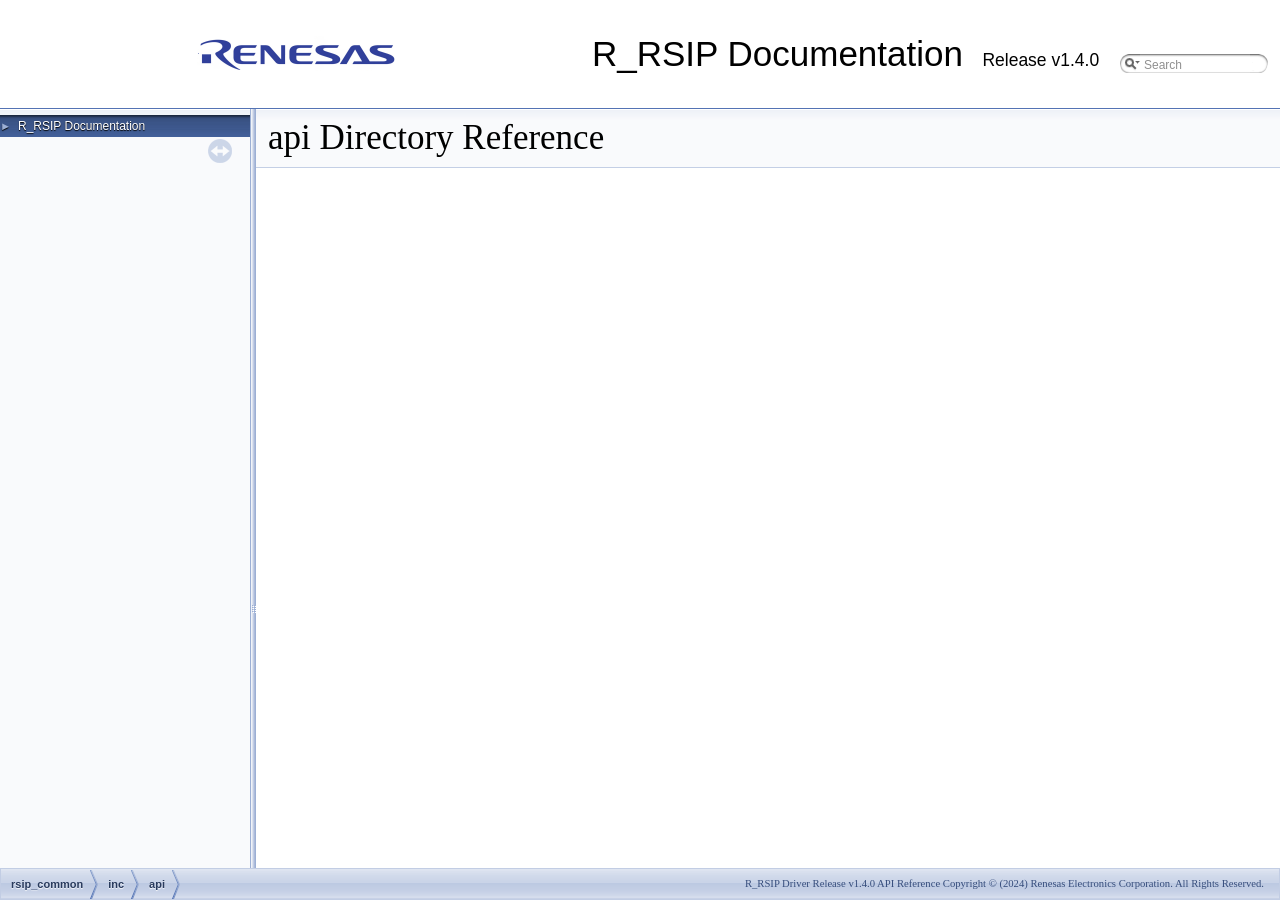
<file: core/arch/arm/plat-rz/common/drivers/r_rsip/doc/html/dir_72482daf12d144eb113f7615a624153c.html>
<!-- HTML header for doxygen 1.9.6-->
<!DOCTYPE html PUBLIC "-//W3C//DTD XHTML 1.0 Transitional//EN" "http://www.w3.org/TR/xhtml1/DTD/xhtml1-transitional.dtd">
<html xmlns="http://www.w3.org/1999/xhtml">
<head>
<meta http-equiv="Content-Type" content="text/xhtml;charset=UTF-8"/>
<meta http-equiv="X-UA-Compatible" content="IE=9"/>
<meta name="generator" content="Doxygen 1.8.17"/>
<title>R_RSIP Documentation: api Directory Reference</title>
<link href="tabs.css" rel="stylesheet" type="text/css"/>
<script type="text/javascript" src="jquery.js"></script>
<script type="text/javascript" src="dynsections.js"></script>
<link href="navtree.css" rel="stylesheet" type="text/css"/>
<script type="text/javascript" src="resize.js"></script>
<script type="text/javascript" src="navtreedata.js"></script>
<script type="text/javascript" src="navtree.js"></script>
<link href="search/search.css" rel="stylesheet" type="text/css"/>
<script type="text/javascript" src="search/searchdata.js"></script>
<script type="text/javascript" src="search/search.js"></script>
<script type="text/javascript">
/* @license magnet:?xt=urn:btih:cf05388f2679ee054f2beb29a391d25f4e673ac3&amp;dn=gpl-2.0.txt GPL-v2 */
  $(document).ready(function() { init_search(); });
/* @license-end */
</script>
<link href="doxygen.css" rel="stylesheet" type="text/css" />
<link href="customdoxygen.css" rel="stylesheet" type="text/css"/>
</head>
<body>
<div id="top"><!-- do not remove this div, it is closed by doxygen! -->
<div id="titlearea">
<table cellspacing="0" cellpadding="0">
 <tbody>
 <tr style="height: 56px;">
  <td id="projectlogo"><img alt="Logo" src="logo_scaled.png"/></td>
  <td style="padding-left: 0.5em;">
   <div id="projectname">R_RSIP Documentation
   &#160;<span id="projectnumber">Release v1.4.0</span>
   </div>
  </td>
   <td>        <div id="MSearchBox" class="MSearchBoxInactive">
        <span class="left">
          <img id="MSearchSelect" src="search/mag_sel.png"
               onmouseover="return searchBox.OnSearchSelectShow()"
               onmouseout="return searchBox.OnSearchSelectHide()"
               alt=""/>
          <input type="text" id="MSearchField" value="Search" accesskey="S"
               onfocus="searchBox.OnSearchFieldFocus(true)" 
               onblur="searchBox.OnSearchFieldFocus(false)" 
               onkeyup="searchBox.OnSearchFieldChange(event)"/>
          </span><span class="right">
            <a id="MSearchClose" href="javascript:searchBox.CloseResultsWindow()"><img id="MSearchCloseImg" border="0" src="search/close.png" alt=""/></a>
          </span>
        </div>
</td>
 </tr>
 </tbody>
</table>
</div>
<!-- end header part -->
<!-- Generated by Doxygen 1.8.17 -->
<script type="text/javascript">
/* @license magnet:?xt=urn:btih:cf05388f2679ee054f2beb29a391d25f4e673ac3&amp;dn=gpl-2.0.txt GPL-v2 */
var searchBox = new SearchBox("searchBox", "search",false,'Search');
/* @license-end */
</script>
</div><!-- top -->
<div id="side-nav" class="ui-resizable side-nav-resizable">
  <div id="nav-tree">
    <div id="nav-tree-contents">
      <div id="nav-sync" class="sync"></div>
    </div>
  </div>
  <div id="splitbar" style="-moz-user-select:none;" 
       class="ui-resizable-handle">
  </div>
</div>
<script type="text/javascript">
/* @license magnet:?xt=urn:btih:cf05388f2679ee054f2beb29a391d25f4e673ac3&amp;dn=gpl-2.0.txt GPL-v2 */
$(document).ready(function(){initNavTree('dir_72482daf12d144eb113f7615a624153c.html',''); initResizable(); });
/* @license-end */
</script>
<div id="doc-content">
<!-- window showing the filter options -->
<div id="MSearchSelectWindow"
     onmouseover="return searchBox.OnSearchSelectShow()"
     onmouseout="return searchBox.OnSearchSelectHide()"
     onkeydown="return searchBox.OnSearchSelectKey(event)">
</div>

<!-- iframe showing the search results (closed by default) -->
<div id="MSearchResultsWindow">
<iframe src="javascript:void(0)" frameborder="0" 
        name="MSearchResults" id="MSearchResults">
</iframe>
</div>

<div class="header">
  <div class="headertitle">
<div class="title">api Directory Reference</div>  </div>
</div><!--header-->
<div class="contents">
</div><!-- contents -->
</div><!-- doc-content -->
<!-- HTML footer for doxygen 1.9.6-->
<!-- start footer part -->
<div id="nav-path" class="navpath"><!-- id is needed for treeview function! -->
  <ul>
    <li class="navelem"><a class="el" href="dir_7da8a3010a4727d5081fba68b4e7fa8d.html">rsip_common</a></li><li class="navelem"><a class="el" href="dir_7b11827f91a01532ec10f9e54e954f98.html">inc</a></li><li class="navelem"><a class="el" href="dir_72482daf12d144eb113f7615a624153c.html">api</a></li>
        <li class="footer">R_RSIP Driver Release v1.4.0 API Reference Copyright © (2024) Renesas Electronics Corporation. All Rights Reserved.</li>
  </ul>
</div>
</body>
</html>
</file>
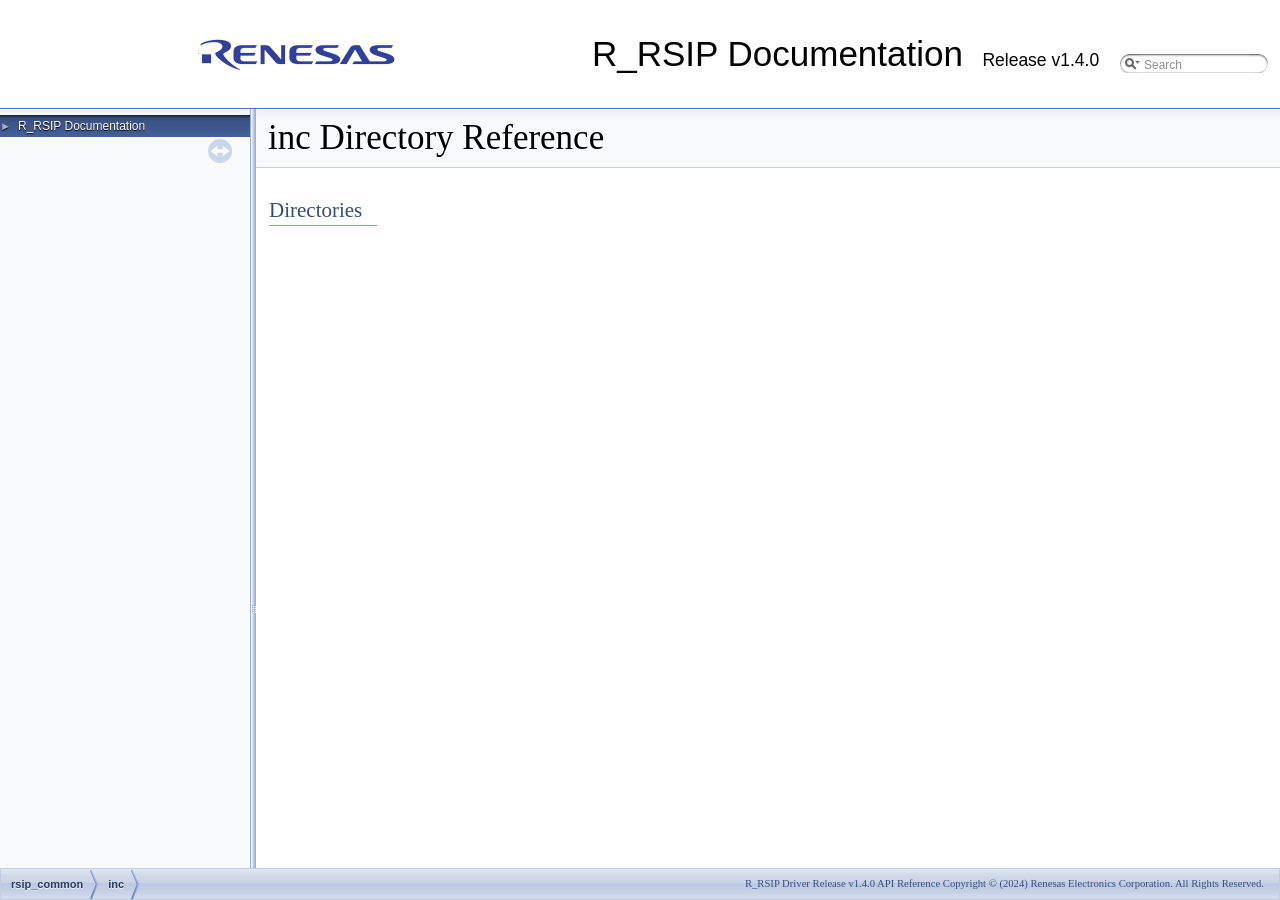
<file: core/arch/arm/plat-rz/common/drivers/r_rsip/doc/html/dir_7b11827f91a01532ec10f9e54e954f98.html>
<!-- HTML header for doxygen 1.9.6-->
<!DOCTYPE html PUBLIC "-//W3C//DTD XHTML 1.0 Transitional//EN" "http://www.w3.org/TR/xhtml1/DTD/xhtml1-transitional.dtd">
<html xmlns="http://www.w3.org/1999/xhtml">
<head>
<meta http-equiv="Content-Type" content="text/xhtml;charset=UTF-8"/>
<meta http-equiv="X-UA-Compatible" content="IE=9"/>
<meta name="generator" content="Doxygen 1.8.17"/>
<title>R_RSIP Documentation: inc Directory Reference</title>
<link href="tabs.css" rel="stylesheet" type="text/css"/>
<script type="text/javascript" src="jquery.js"></script>
<script type="text/javascript" src="dynsections.js"></script>
<link href="navtree.css" rel="stylesheet" type="text/css"/>
<script type="text/javascript" src="resize.js"></script>
<script type="text/javascript" src="navtreedata.js"></script>
<script type="text/javascript" src="navtree.js"></script>
<link href="search/search.css" rel="stylesheet" type="text/css"/>
<script type="text/javascript" src="search/searchdata.js"></script>
<script type="text/javascript" src="search/search.js"></script>
<script type="text/javascript">
/* @license magnet:?xt=urn:btih:cf05388f2679ee054f2beb29a391d25f4e673ac3&amp;dn=gpl-2.0.txt GPL-v2 */
  $(document).ready(function() { init_search(); });
/* @license-end */
</script>
<link href="doxygen.css" rel="stylesheet" type="text/css" />
<link href="customdoxygen.css" rel="stylesheet" type="text/css"/>
</head>
<body>
<div id="top"><!-- do not remove this div, it is closed by doxygen! -->
<div id="titlearea">
<table cellspacing="0" cellpadding="0">
 <tbody>
 <tr style="height: 56px;">
  <td id="projectlogo"><img alt="Logo" src="logo_scaled.png"/></td>
  <td style="padding-left: 0.5em;">
   <div id="projectname">R_RSIP Documentation
   &#160;<span id="projectnumber">Release v1.4.0</span>
   </div>
  </td>
   <td>        <div id="MSearchBox" class="MSearchBoxInactive">
        <span class="left">
          <img id="MSearchSelect" src="search/mag_sel.png"
               onmouseover="return searchBox.OnSearchSelectShow()"
               onmouseout="return searchBox.OnSearchSelectHide()"
               alt=""/>
          <input type="text" id="MSearchField" value="Search" accesskey="S"
               onfocus="searchBox.OnSearchFieldFocus(true)" 
               onblur="searchBox.OnSearchFieldFocus(false)" 
               onkeyup="searchBox.OnSearchFieldChange(event)"/>
          </span><span class="right">
            <a id="MSearchClose" href="javascript:searchBox.CloseResultsWindow()"><img id="MSearchCloseImg" border="0" src="search/close.png" alt=""/></a>
          </span>
        </div>
</td>
 </tr>
 </tbody>
</table>
</div>
<!-- end header part -->
<!-- Generated by Doxygen 1.8.17 -->
<script type="text/javascript">
/* @license magnet:?xt=urn:btih:cf05388f2679ee054f2beb29a391d25f4e673ac3&amp;dn=gpl-2.0.txt GPL-v2 */
var searchBox = new SearchBox("searchBox", "search",false,'Search');
/* @license-end */
</script>
</div><!-- top -->
<div id="side-nav" class="ui-resizable side-nav-resizable">
  <div id="nav-tree">
    <div id="nav-tree-contents">
      <div id="nav-sync" class="sync"></div>
    </div>
  </div>
  <div id="splitbar" style="-moz-user-select:none;" 
       class="ui-resizable-handle">
  </div>
</div>
<script type="text/javascript">
/* @license magnet:?xt=urn:btih:cf05388f2679ee054f2beb29a391d25f4e673ac3&amp;dn=gpl-2.0.txt GPL-v2 */
$(document).ready(function(){initNavTree('dir_7b11827f91a01532ec10f9e54e954f98.html',''); initResizable(); });
/* @license-end */
</script>
<div id="doc-content">
<!-- window showing the filter options -->
<div id="MSearchSelectWindow"
     onmouseover="return searchBox.OnSearchSelectShow()"
     onmouseout="return searchBox.OnSearchSelectHide()"
     onkeydown="return searchBox.OnSearchSelectKey(event)">
</div>

<!-- iframe showing the search results (closed by default) -->
<div id="MSearchResultsWindow">
<iframe src="javascript:void(0)" frameborder="0" 
        name="MSearchResults" id="MSearchResults">
</iframe>
</div>

<div class="header">
  <div class="headertitle">
<div class="title">inc Directory Reference</div>  </div>
</div><!--header-->
<div class="contents">
<table class="memberdecls">
<tr class="heading"><td colspan="2"><h2 class="groupheader"><a name="subdirs"></a>
Directories</h2></td></tr>
</table>
</div><!-- contents -->
</div><!-- doc-content -->
<!-- HTML footer for doxygen 1.9.6-->
<!-- start footer part -->
<div id="nav-path" class="navpath"><!-- id is needed for treeview function! -->
  <ul>
    <li class="navelem"><a class="el" href="dir_7da8a3010a4727d5081fba68b4e7fa8d.html">rsip_common</a></li><li class="navelem"><a class="el" href="dir_7b11827f91a01532ec10f9e54e954f98.html">inc</a></li>
        <li class="footer">R_RSIP Driver Release v1.4.0 API Reference Copyright © (2024) Renesas Electronics Corporation. All Rights Reserved.</li>
  </ul>
</div>
</body>
</html>
</file>
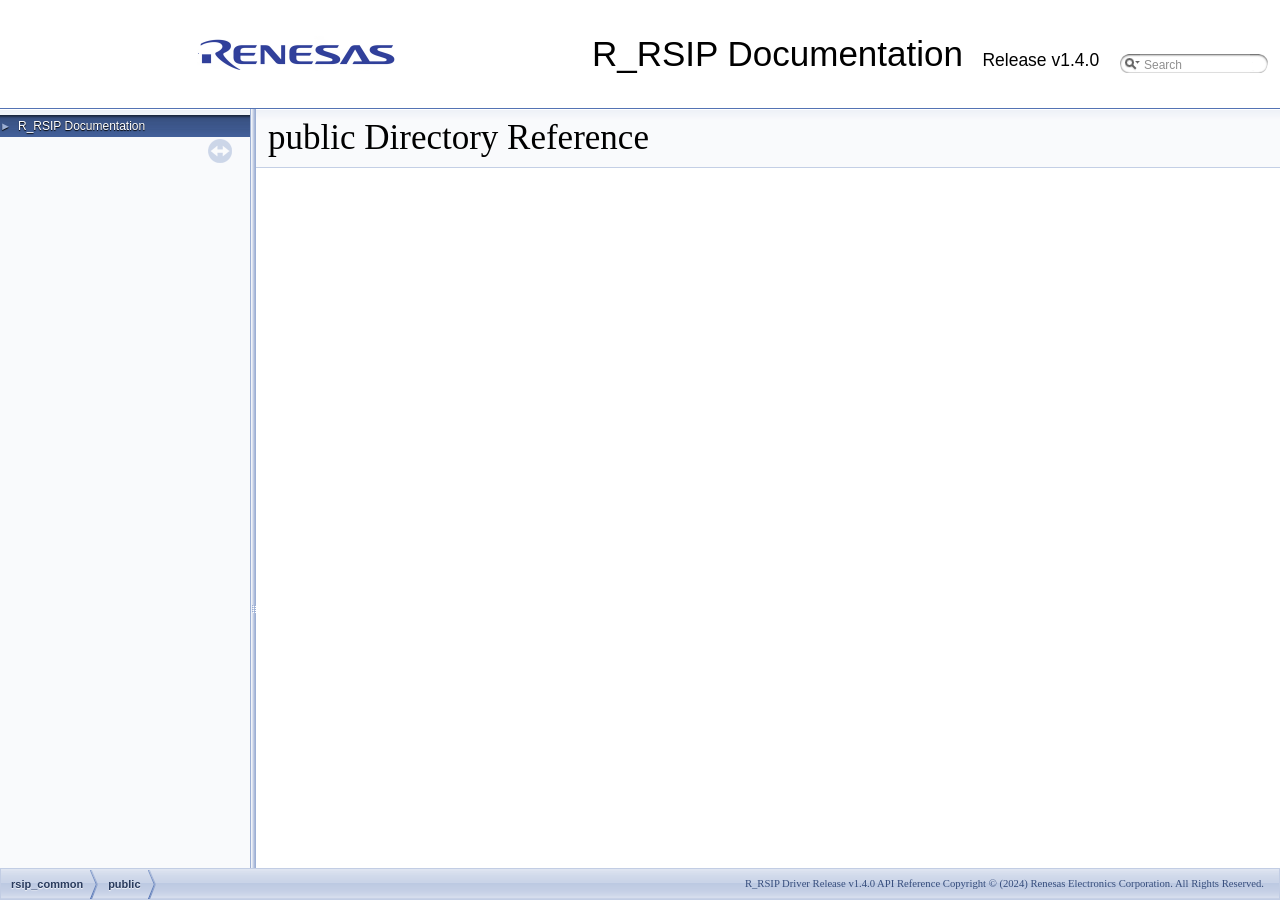
<file: core/arch/arm/plat-rz/common/drivers/r_rsip/doc/html/dir_7cd603f42365d62e5cba3cdfc864d9f2.html>
<!-- HTML header for doxygen 1.9.6-->
<!DOCTYPE html PUBLIC "-//W3C//DTD XHTML 1.0 Transitional//EN" "http://www.w3.org/TR/xhtml1/DTD/xhtml1-transitional.dtd">
<html xmlns="http://www.w3.org/1999/xhtml">
<head>
<meta http-equiv="Content-Type" content="text/xhtml;charset=UTF-8"/>
<meta http-equiv="X-UA-Compatible" content="IE=9"/>
<meta name="generator" content="Doxygen 1.8.17"/>
<title>R_RSIP Documentation: public Directory Reference</title>
<link href="tabs.css" rel="stylesheet" type="text/css"/>
<script type="text/javascript" src="jquery.js"></script>
<script type="text/javascript" src="dynsections.js"></script>
<link href="navtree.css" rel="stylesheet" type="text/css"/>
<script type="text/javascript" src="resize.js"></script>
<script type="text/javascript" src="navtreedata.js"></script>
<script type="text/javascript" src="navtree.js"></script>
<link href="search/search.css" rel="stylesheet" type="text/css"/>
<script type="text/javascript" src="search/searchdata.js"></script>
<script type="text/javascript" src="search/search.js"></script>
<script type="text/javascript">
/* @license magnet:?xt=urn:btih:cf05388f2679ee054f2beb29a391d25f4e673ac3&amp;dn=gpl-2.0.txt GPL-v2 */
  $(document).ready(function() { init_search(); });
/* @license-end */
</script>
<link href="doxygen.css" rel="stylesheet" type="text/css" />
<link href="customdoxygen.css" rel="stylesheet" type="text/css"/>
</head>
<body>
<div id="top"><!-- do not remove this div, it is closed by doxygen! -->
<div id="titlearea">
<table cellspacing="0" cellpadding="0">
 <tbody>
 <tr style="height: 56px;">
  <td id="projectlogo"><img alt="Logo" src="logo_scaled.png"/></td>
  <td style="padding-left: 0.5em;">
   <div id="projectname">R_RSIP Documentation
   &#160;<span id="projectnumber">Release v1.4.0</span>
   </div>
  </td>
   <td>        <div id="MSearchBox" class="MSearchBoxInactive">
        <span class="left">
          <img id="MSearchSelect" src="search/mag_sel.png"
               onmouseover="return searchBox.OnSearchSelectShow()"
               onmouseout="return searchBox.OnSearchSelectHide()"
               alt=""/>
          <input type="text" id="MSearchField" value="Search" accesskey="S"
               onfocus="searchBox.OnSearchFieldFocus(true)" 
               onblur="searchBox.OnSearchFieldFocus(false)" 
               onkeyup="searchBox.OnSearchFieldChange(event)"/>
          </span><span class="right">
            <a id="MSearchClose" href="javascript:searchBox.CloseResultsWindow()"><img id="MSearchCloseImg" border="0" src="search/close.png" alt=""/></a>
          </span>
        </div>
</td>
 </tr>
 </tbody>
</table>
</div>
<!-- end header part -->
<!-- Generated by Doxygen 1.8.17 -->
<script type="text/javascript">
/* @license magnet:?xt=urn:btih:cf05388f2679ee054f2beb29a391d25f4e673ac3&amp;dn=gpl-2.0.txt GPL-v2 */
var searchBox = new SearchBox("searchBox", "search",false,'Search');
/* @license-end */
</script>
</div><!-- top -->
<div id="side-nav" class="ui-resizable side-nav-resizable">
  <div id="nav-tree">
    <div id="nav-tree-contents">
      <div id="nav-sync" class="sync"></div>
    </div>
  </div>
  <div id="splitbar" style="-moz-user-select:none;" 
       class="ui-resizable-handle">
  </div>
</div>
<script type="text/javascript">
/* @license magnet:?xt=urn:btih:cf05388f2679ee054f2beb29a391d25f4e673ac3&amp;dn=gpl-2.0.txt GPL-v2 */
$(document).ready(function(){initNavTree('dir_7cd603f42365d62e5cba3cdfc864d9f2.html',''); initResizable(); });
/* @license-end */
</script>
<div id="doc-content">
<!-- window showing the filter options -->
<div id="MSearchSelectWindow"
     onmouseover="return searchBox.OnSearchSelectShow()"
     onmouseout="return searchBox.OnSearchSelectHide()"
     onkeydown="return searchBox.OnSearchSelectKey(event)">
</div>

<!-- iframe showing the search results (closed by default) -->
<div id="MSearchResultsWindow">
<iframe src="javascript:void(0)" frameborder="0" 
        name="MSearchResults" id="MSearchResults">
</iframe>
</div>

<div class="header">
  <div class="headertitle">
<div class="title">public Directory Reference</div>  </div>
</div><!--header-->
<div class="contents">
</div><!-- contents -->
</div><!-- doc-content -->
<!-- HTML footer for doxygen 1.9.6-->
<!-- start footer part -->
<div id="nav-path" class="navpath"><!-- id is needed for treeview function! -->
  <ul>
    <li class="navelem"><a class="el" href="dir_7da8a3010a4727d5081fba68b4e7fa8d.html">rsip_common</a></li><li class="navelem"><a class="el" href="dir_7cd603f42365d62e5cba3cdfc864d9f2.html">public</a></li>
        <li class="footer">R_RSIP Driver Release v1.4.0 API Reference Copyright © (2024) Renesas Electronics Corporation. All Rights Reserved.</li>
  </ul>
</div>
</body>
</html>
</file>
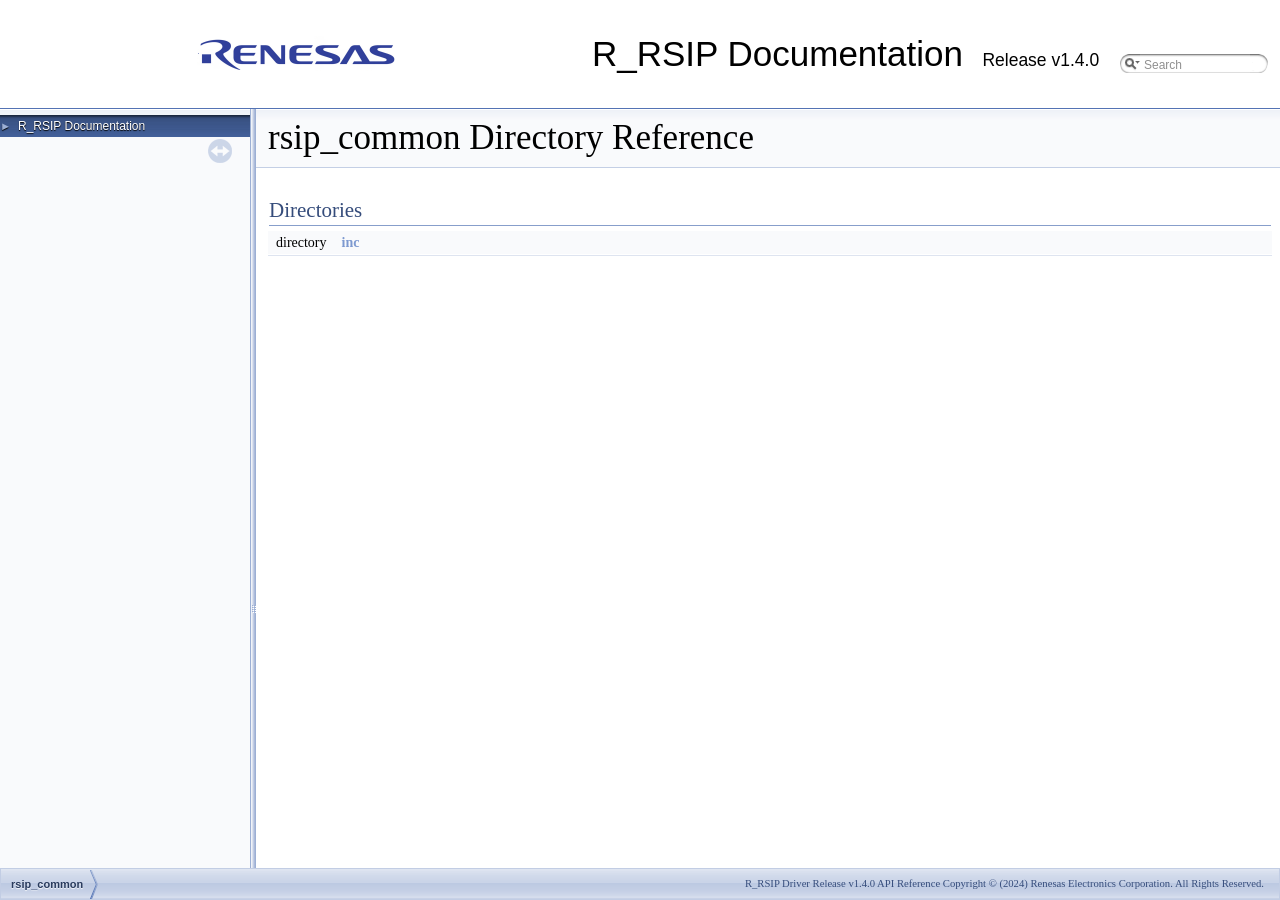
<file: core/arch/arm/plat-rz/common/drivers/r_rsip/doc/html/dir_7da8a3010a4727d5081fba68b4e7fa8d.html>
<!-- HTML header for doxygen 1.9.6-->
<!DOCTYPE html PUBLIC "-//W3C//DTD XHTML 1.0 Transitional//EN" "http://www.w3.org/TR/xhtml1/DTD/xhtml1-transitional.dtd">
<html xmlns="http://www.w3.org/1999/xhtml">
<head>
<meta http-equiv="Content-Type" content="text/xhtml;charset=UTF-8"/>
<meta http-equiv="X-UA-Compatible" content="IE=9"/>
<meta name="generator" content="Doxygen 1.8.17"/>
<title>R_RSIP Documentation: rsip_common Directory Reference</title>
<link href="tabs.css" rel="stylesheet" type="text/css"/>
<script type="text/javascript" src="jquery.js"></script>
<script type="text/javascript" src="dynsections.js"></script>
<link href="navtree.css" rel="stylesheet" type="text/css"/>
<script type="text/javascript" src="resize.js"></script>
<script type="text/javascript" src="navtreedata.js"></script>
<script type="text/javascript" src="navtree.js"></script>
<link href="search/search.css" rel="stylesheet" type="text/css"/>
<script type="text/javascript" src="search/searchdata.js"></script>
<script type="text/javascript" src="search/search.js"></script>
<script type="text/javascript">
/* @license magnet:?xt=urn:btih:cf05388f2679ee054f2beb29a391d25f4e673ac3&amp;dn=gpl-2.0.txt GPL-v2 */
  $(document).ready(function() { init_search(); });
/* @license-end */
</script>
<link href="doxygen.css" rel="stylesheet" type="text/css" />
<link href="customdoxygen.css" rel="stylesheet" type="text/css"/>
</head>
<body>
<div id="top"><!-- do not remove this div, it is closed by doxygen! -->
<div id="titlearea">
<table cellspacing="0" cellpadding="0">
 <tbody>
 <tr style="height: 56px;">
  <td id="projectlogo"><img alt="Logo" src="logo_scaled.png"/></td>
  <td style="padding-left: 0.5em;">
   <div id="projectname">R_RSIP Documentation
   &#160;<span id="projectnumber">Release v1.4.0</span>
   </div>
  </td>
   <td>        <div id="MSearchBox" class="MSearchBoxInactive">
        <span class="left">
          <img id="MSearchSelect" src="search/mag_sel.png"
               onmouseover="return searchBox.OnSearchSelectShow()"
               onmouseout="return searchBox.OnSearchSelectHide()"
               alt=""/>
          <input type="text" id="MSearchField" value="Search" accesskey="S"
               onfocus="searchBox.OnSearchFieldFocus(true)" 
               onblur="searchBox.OnSearchFieldFocus(false)" 
               onkeyup="searchBox.OnSearchFieldChange(event)"/>
          </span><span class="right">
            <a id="MSearchClose" href="javascript:searchBox.CloseResultsWindow()"><img id="MSearchCloseImg" border="0" src="search/close.png" alt=""/></a>
          </span>
        </div>
</td>
 </tr>
 </tbody>
</table>
</div>
<!-- end header part -->
<!-- Generated by Doxygen 1.8.17 -->
<script type="text/javascript">
/* @license magnet:?xt=urn:btih:cf05388f2679ee054f2beb29a391d25f4e673ac3&amp;dn=gpl-2.0.txt GPL-v2 */
var searchBox = new SearchBox("searchBox", "search",false,'Search');
/* @license-end */
</script>
</div><!-- top -->
<div id="side-nav" class="ui-resizable side-nav-resizable">
  <div id="nav-tree">
    <div id="nav-tree-contents">
      <div id="nav-sync" class="sync"></div>
    </div>
  </div>
  <div id="splitbar" style="-moz-user-select:none;" 
       class="ui-resizable-handle">
  </div>
</div>
<script type="text/javascript">
/* @license magnet:?xt=urn:btih:cf05388f2679ee054f2beb29a391d25f4e673ac3&amp;dn=gpl-2.0.txt GPL-v2 */
$(document).ready(function(){initNavTree('dir_7da8a3010a4727d5081fba68b4e7fa8d.html',''); initResizable(); });
/* @license-end */
</script>
<div id="doc-content">
<!-- window showing the filter options -->
<div id="MSearchSelectWindow"
     onmouseover="return searchBox.OnSearchSelectShow()"
     onmouseout="return searchBox.OnSearchSelectHide()"
     onkeydown="return searchBox.OnSearchSelectKey(event)">
</div>

<!-- iframe showing the search results (closed by default) -->
<div id="MSearchResultsWindow">
<iframe src="javascript:void(0)" frameborder="0" 
        name="MSearchResults" id="MSearchResults">
</iframe>
</div>

<div class="header">
  <div class="headertitle">
<div class="title">rsip_common Directory Reference</div>  </div>
</div><!--header-->
<div class="contents">
<table class="memberdecls">
<tr class="heading"><td colspan="2"><h2 class="groupheader"><a name="subdirs"></a>
Directories</h2></td></tr>
<tr class="memitem:dir_7b11827f91a01532ec10f9e54e954f98"><td class="memItemLeft" align="right" valign="top">directory &#160;</td><td class="memItemRight" valign="bottom"><a class="el" href="dir_7b11827f91a01532ec10f9e54e954f98.html">inc</a></td></tr>
<tr class="separator:"><td class="memSeparator" colspan="2">&#160;</td></tr>
</table>
</div><!-- contents -->
</div><!-- doc-content -->
<!-- HTML footer for doxygen 1.9.6-->
<!-- start footer part -->
<div id="nav-path" class="navpath"><!-- id is needed for treeview function! -->
  <ul>
    <li class="navelem"><a class="el" href="dir_7da8a3010a4727d5081fba68b4e7fa8d.html">rsip_common</a></li>
        <li class="footer">R_RSIP Driver Release v1.4.0 API Reference Copyright © (2024) Renesas Electronics Corporation. All Rights Reserved.</li>
  </ul>
</div>
</body>
</html>
</file>
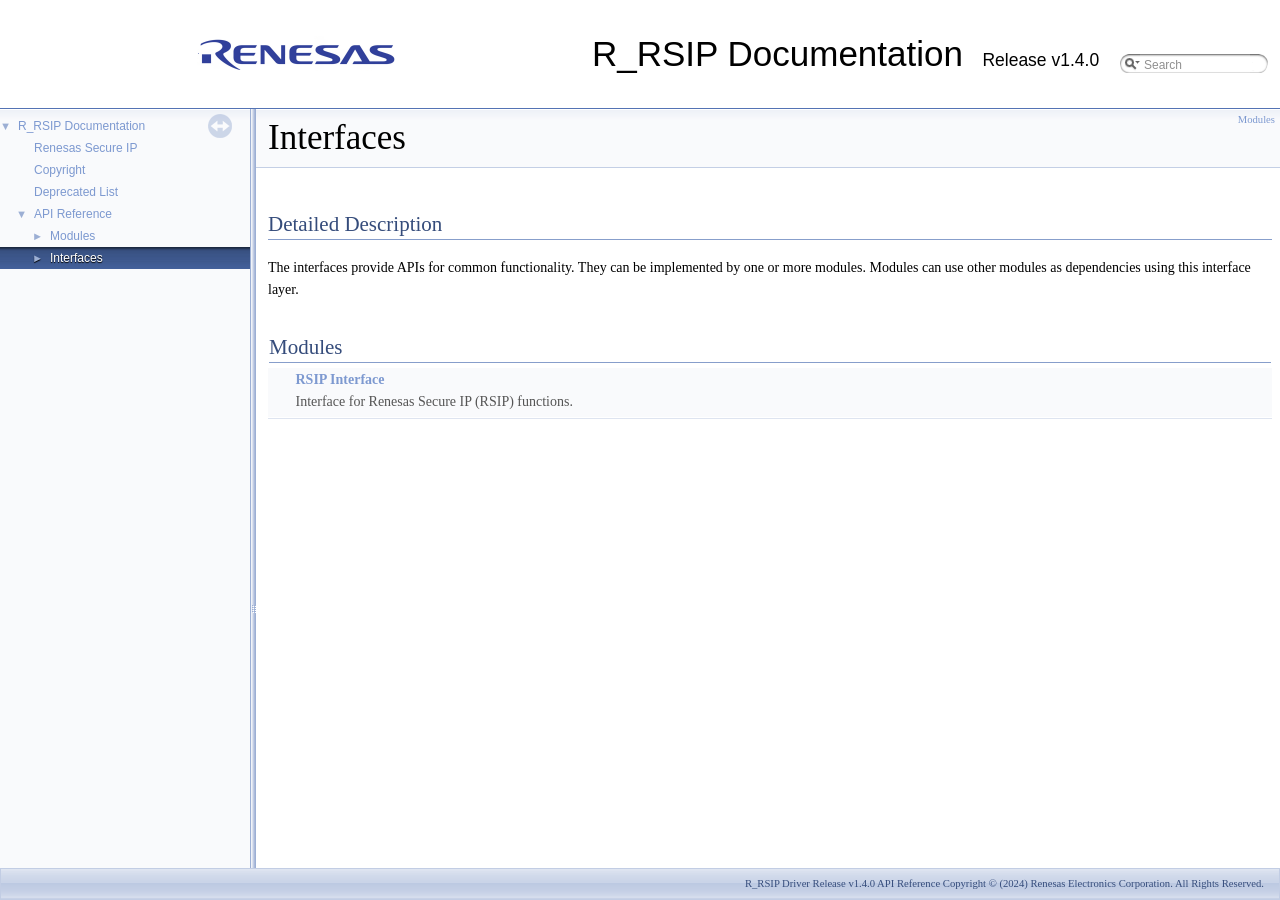
<file: core/arch/arm/plat-rz/common/drivers/r_rsip/doc/html/group___r_e_n_e_s_a_s___i_n_t_e_r_f_a_c_e_s.html>
<!-- HTML header for doxygen 1.9.6-->
<!DOCTYPE html PUBLIC "-//W3C//DTD XHTML 1.0 Transitional//EN" "http://www.w3.org/TR/xhtml1/DTD/xhtml1-transitional.dtd">
<html xmlns="http://www.w3.org/1999/xhtml">
<head>
<meta http-equiv="Content-Type" content="text/xhtml;charset=UTF-8"/>
<meta http-equiv="X-UA-Compatible" content="IE=9"/>
<meta name="generator" content="Doxygen 1.8.17"/>
<title>R_RSIP Documentation: Interfaces</title>
<link href="tabs.css" rel="stylesheet" type="text/css"/>
<script type="text/javascript" src="jquery.js"></script>
<script type="text/javascript" src="dynsections.js"></script>
<link href="navtree.css" rel="stylesheet" type="text/css"/>
<script type="text/javascript" src="resize.js"></script>
<script type="text/javascript" src="navtreedata.js"></script>
<script type="text/javascript" src="navtree.js"></script>
<link href="search/search.css" rel="stylesheet" type="text/css"/>
<script type="text/javascript" src="search/searchdata.js"></script>
<script type="text/javascript" src="search/search.js"></script>
<script type="text/javascript">
/* @license magnet:?xt=urn:btih:cf05388f2679ee054f2beb29a391d25f4e673ac3&amp;dn=gpl-2.0.txt GPL-v2 */
  $(document).ready(function() { init_search(); });
/* @license-end */
</script>
<link href="doxygen.css" rel="stylesheet" type="text/css" />
<link href="customdoxygen.css" rel="stylesheet" type="text/css"/>
</head>
<body>
<div id="top"><!-- do not remove this div, it is closed by doxygen! -->
<div id="titlearea">
<table cellspacing="0" cellpadding="0">
 <tbody>
 <tr style="height: 56px;">
  <td id="projectlogo"><img alt="Logo" src="logo_scaled.png"/></td>
  <td style="padding-left: 0.5em;">
   <div id="projectname">R_RSIP Documentation
   &#160;<span id="projectnumber">Release v1.4.0</span>
   </div>
  </td>
   <td>        <div id="MSearchBox" class="MSearchBoxInactive">
        <span class="left">
          <img id="MSearchSelect" src="search/mag_sel.png"
               onmouseover="return searchBox.OnSearchSelectShow()"
               onmouseout="return searchBox.OnSearchSelectHide()"
               alt=""/>
          <input type="text" id="MSearchField" value="Search" accesskey="S"
               onfocus="searchBox.OnSearchFieldFocus(true)" 
               onblur="searchBox.OnSearchFieldFocus(false)" 
               onkeyup="searchBox.OnSearchFieldChange(event)"/>
          </span><span class="right">
            <a id="MSearchClose" href="javascript:searchBox.CloseResultsWindow()"><img id="MSearchCloseImg" border="0" src="search/close.png" alt=""/></a>
          </span>
        </div>
</td>
 </tr>
 </tbody>
</table>
</div>
<!-- end header part -->
<!-- Generated by Doxygen 1.8.17 -->
<script type="text/javascript">
/* @license magnet:?xt=urn:btih:cf05388f2679ee054f2beb29a391d25f4e673ac3&amp;dn=gpl-2.0.txt GPL-v2 */
var searchBox = new SearchBox("searchBox", "search",false,'Search');
/* @license-end */
</script>
</div><!-- top -->
<div id="side-nav" class="ui-resizable side-nav-resizable">
  <div id="nav-tree">
    <div id="nav-tree-contents">
      <div id="nav-sync" class="sync"></div>
    </div>
  </div>
  <div id="splitbar" style="-moz-user-select:none;" 
       class="ui-resizable-handle">
  </div>
</div>
<script type="text/javascript">
/* @license magnet:?xt=urn:btih:cf05388f2679ee054f2beb29a391d25f4e673ac3&amp;dn=gpl-2.0.txt GPL-v2 */
$(document).ready(function(){initNavTree('group___r_e_n_e_s_a_s___i_n_t_e_r_f_a_c_e_s.html',''); initResizable(); });
/* @license-end */
</script>
<div id="doc-content">
<!-- window showing the filter options -->
<div id="MSearchSelectWindow"
     onmouseover="return searchBox.OnSearchSelectShow()"
     onmouseout="return searchBox.OnSearchSelectHide()"
     onkeydown="return searchBox.OnSearchSelectKey(event)">
</div>

<!-- iframe showing the search results (closed by default) -->
<div id="MSearchResultsWindow">
<iframe src="javascript:void(0)" frameborder="0" 
        name="MSearchResults" id="MSearchResults">
</iframe>
</div>

<div class="header">
  <div class="summary">
<a href="#groups">Modules</a>  </div>
  <div class="headertitle">
<div class="title">Interfaces</div>  </div>
</div><!--header-->
<div class="contents">
<a name="details" id="details"></a><h2 class="groupheader">Detailed Description</h2>
<p>The interfaces provide APIs for common functionality. They can be implemented by one or more modules. Modules can use other modules as dependencies using this interface layer. </p>
<table class="memberdecls">
<tr class="heading"><td colspan="2"><h2 class="groupheader"><a name="groups"></a>
Modules</h2></td></tr>
<tr class="memitem:group___r_s_i_p___a_p_i"><td class="memItemLeft" align="right" valign="top">&#160;</td><td class="memItemRight" valign="bottom"><a class="el" href="group___r_s_i_p___a_p_i.html">RSIP Interface</a></td></tr>
<tr class="memdesc:group___r_s_i_p___a_p_i"><td class="mdescLeft">&#160;</td><td class="mdescRight">Interface for Renesas Secure IP (RSIP) functions. <br /></td></tr>
<tr class="separator:"><td class="memSeparator" colspan="2">&#160;</td></tr>
</table>
</div><!-- contents -->
</div><!-- doc-content -->
<!-- HTML footer for doxygen 1.9.6-->
<!-- start footer part -->
<div id="nav-path" class="navpath"><!-- id is needed for treeview function! -->
  <ul>
        <li class="footer">R_RSIP Driver Release v1.4.0 API Reference Copyright © (2024) Renesas Electronics Corporation. All Rights Reserved.</li>
  </ul>
</div>
</body>
</html>
</file>
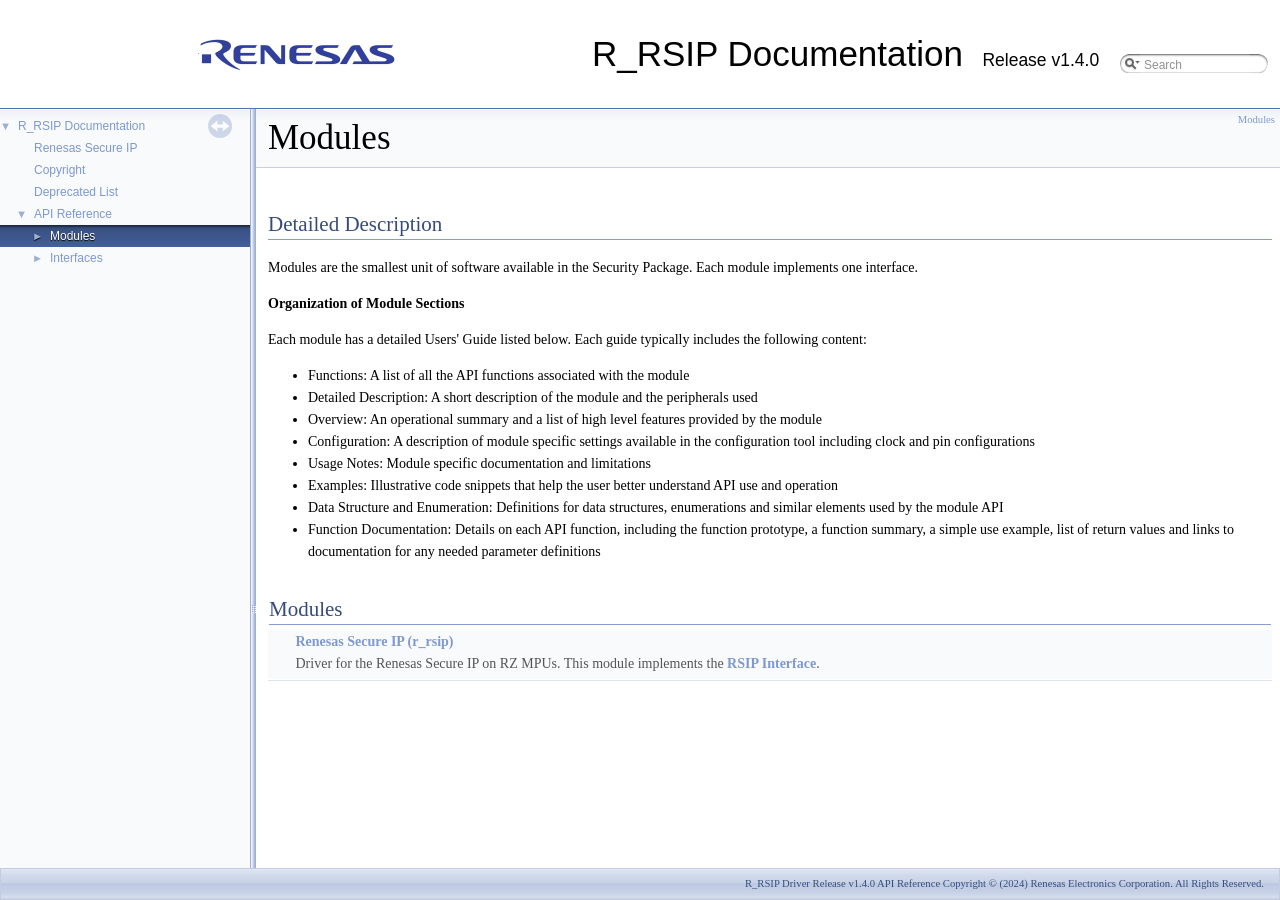
<file: core/arch/arm/plat-rz/common/drivers/r_rsip/doc/html/group___r_e_n_e_s_a_s___m_o_d_u_l_e_s.html>
<!-- HTML header for doxygen 1.9.6-->
<!DOCTYPE html PUBLIC "-//W3C//DTD XHTML 1.0 Transitional//EN" "http://www.w3.org/TR/xhtml1/DTD/xhtml1-transitional.dtd">
<html xmlns="http://www.w3.org/1999/xhtml">
<head>
<meta http-equiv="Content-Type" content="text/xhtml;charset=UTF-8"/>
<meta http-equiv="X-UA-Compatible" content="IE=9"/>
<meta name="generator" content="Doxygen 1.8.17"/>
<title>R_RSIP Documentation: Modules</title>
<link href="tabs.css" rel="stylesheet" type="text/css"/>
<script type="text/javascript" src="jquery.js"></script>
<script type="text/javascript" src="dynsections.js"></script>
<link href="navtree.css" rel="stylesheet" type="text/css"/>
<script type="text/javascript" src="resize.js"></script>
<script type="text/javascript" src="navtreedata.js"></script>
<script type="text/javascript" src="navtree.js"></script>
<link href="search/search.css" rel="stylesheet" type="text/css"/>
<script type="text/javascript" src="search/searchdata.js"></script>
<script type="text/javascript" src="search/search.js"></script>
<script type="text/javascript">
/* @license magnet:?xt=urn:btih:cf05388f2679ee054f2beb29a391d25f4e673ac3&amp;dn=gpl-2.0.txt GPL-v2 */
  $(document).ready(function() { init_search(); });
/* @license-end */
</script>
<link href="doxygen.css" rel="stylesheet" type="text/css" />
<link href="customdoxygen.css" rel="stylesheet" type="text/css"/>
</head>
<body>
<div id="top"><!-- do not remove this div, it is closed by doxygen! -->
<div id="titlearea">
<table cellspacing="0" cellpadding="0">
 <tbody>
 <tr style="height: 56px;">
  <td id="projectlogo"><img alt="Logo" src="logo_scaled.png"/></td>
  <td style="padding-left: 0.5em;">
   <div id="projectname">R_RSIP Documentation
   &#160;<span id="projectnumber">Release v1.4.0</span>
   </div>
  </td>
   <td>        <div id="MSearchBox" class="MSearchBoxInactive">
        <span class="left">
          <img id="MSearchSelect" src="search/mag_sel.png"
               onmouseover="return searchBox.OnSearchSelectShow()"
               onmouseout="return searchBox.OnSearchSelectHide()"
               alt=""/>
          <input type="text" id="MSearchField" value="Search" accesskey="S"
               onfocus="searchBox.OnSearchFieldFocus(true)" 
               onblur="searchBox.OnSearchFieldFocus(false)" 
               onkeyup="searchBox.OnSearchFieldChange(event)"/>
          </span><span class="right">
            <a id="MSearchClose" href="javascript:searchBox.CloseResultsWindow()"><img id="MSearchCloseImg" border="0" src="search/close.png" alt=""/></a>
          </span>
        </div>
</td>
 </tr>
 </tbody>
</table>
</div>
<!-- end header part -->
<!-- Generated by Doxygen 1.8.17 -->
<script type="text/javascript">
/* @license magnet:?xt=urn:btih:cf05388f2679ee054f2beb29a391d25f4e673ac3&amp;dn=gpl-2.0.txt GPL-v2 */
var searchBox = new SearchBox("searchBox", "search",false,'Search');
/* @license-end */
</script>
</div><!-- top -->
<div id="side-nav" class="ui-resizable side-nav-resizable">
  <div id="nav-tree">
    <div id="nav-tree-contents">
      <div id="nav-sync" class="sync"></div>
    </div>
  </div>
  <div id="splitbar" style="-moz-user-select:none;" 
       class="ui-resizable-handle">
  </div>
</div>
<script type="text/javascript">
/* @license magnet:?xt=urn:btih:cf05388f2679ee054f2beb29a391d25f4e673ac3&amp;dn=gpl-2.0.txt GPL-v2 */
$(document).ready(function(){initNavTree('group___r_e_n_e_s_a_s___m_o_d_u_l_e_s.html',''); initResizable(); });
/* @license-end */
</script>
<div id="doc-content">
<!-- window showing the filter options -->
<div id="MSearchSelectWindow"
     onmouseover="return searchBox.OnSearchSelectShow()"
     onmouseout="return searchBox.OnSearchSelectHide()"
     onkeydown="return searchBox.OnSearchSelectKey(event)">
</div>

<!-- iframe showing the search results (closed by default) -->
<div id="MSearchResultsWindow">
<iframe src="javascript:void(0)" frameborder="0" 
        name="MSearchResults" id="MSearchResults">
</iframe>
</div>

<div class="header">
  <div class="summary">
<a href="#groups">Modules</a>  </div>
  <div class="headertitle">
<div class="title">Modules</div>  </div>
</div><!--header-->
<div class="contents">
<a name="details" id="details"></a><h2 class="groupheader">Detailed Description</h2>
<p>Modules are the smallest unit of software available in the Security Package. Each module implements one interface. </p>
<p><b>Organization of Module Sections</b></p>
<p>Each module has a detailed Users' Guide listed below. Each guide typically includes the following content:</p>
<ul>
<li>Functions: A list of all the API functions associated with the module</li>
<li>Detailed Description: A short description of the module and the peripherals used</li>
<li>Overview: An operational summary and a list of high level features provided by the module</li>
<li>Configuration: A description of module specific settings available in the configuration tool including clock and pin configurations</li>
<li>Usage Notes: Module specific documentation and limitations</li>
<li>Examples: Illustrative code snippets that help the user better understand API use and operation</li>
<li>Data Structure and Enumeration: Definitions for data structures, enumerations and similar elements used by the module API</li>
<li>Function Documentation: Details on each API function, including the function prototype, a function summary, a simple use example, list of return values and links to documentation for any needed parameter definitions </li>
</ul>
<table class="memberdecls">
<tr class="heading"><td colspan="2"><h2 class="groupheader"><a name="groups"></a>
Modules</h2></td></tr>
<tr class="memitem:group___r_s_i_p"><td class="memItemLeft" align="right" valign="top">&#160;</td><td class="memItemRight" valign="bottom"><a class="el" href="group___r_s_i_p.html">Renesas Secure IP (r_rsip)</a></td></tr>
<tr class="memdesc:group___r_s_i_p"><td class="mdescLeft">&#160;</td><td class="mdescRight">Driver for the Renesas Secure IP on RZ MPUs. This module implements the <a class="el" href="group___r_s_i_p___a_p_i.html">RSIP Interface</a>. <br /></td></tr>
<tr class="separator:"><td class="memSeparator" colspan="2">&#160;</td></tr>
</table>
</div><!-- contents -->
</div><!-- doc-content -->
<!-- HTML footer for doxygen 1.9.6-->
<!-- start footer part -->
<div id="nav-path" class="navpath"><!-- id is needed for treeview function! -->
  <ul>
        <li class="footer">R_RSIP Driver Release v1.4.0 API Reference Copyright © (2024) Renesas Electronics Corporation. All Rights Reserved.</li>
  </ul>
</div>
</body>
</html>
</file>
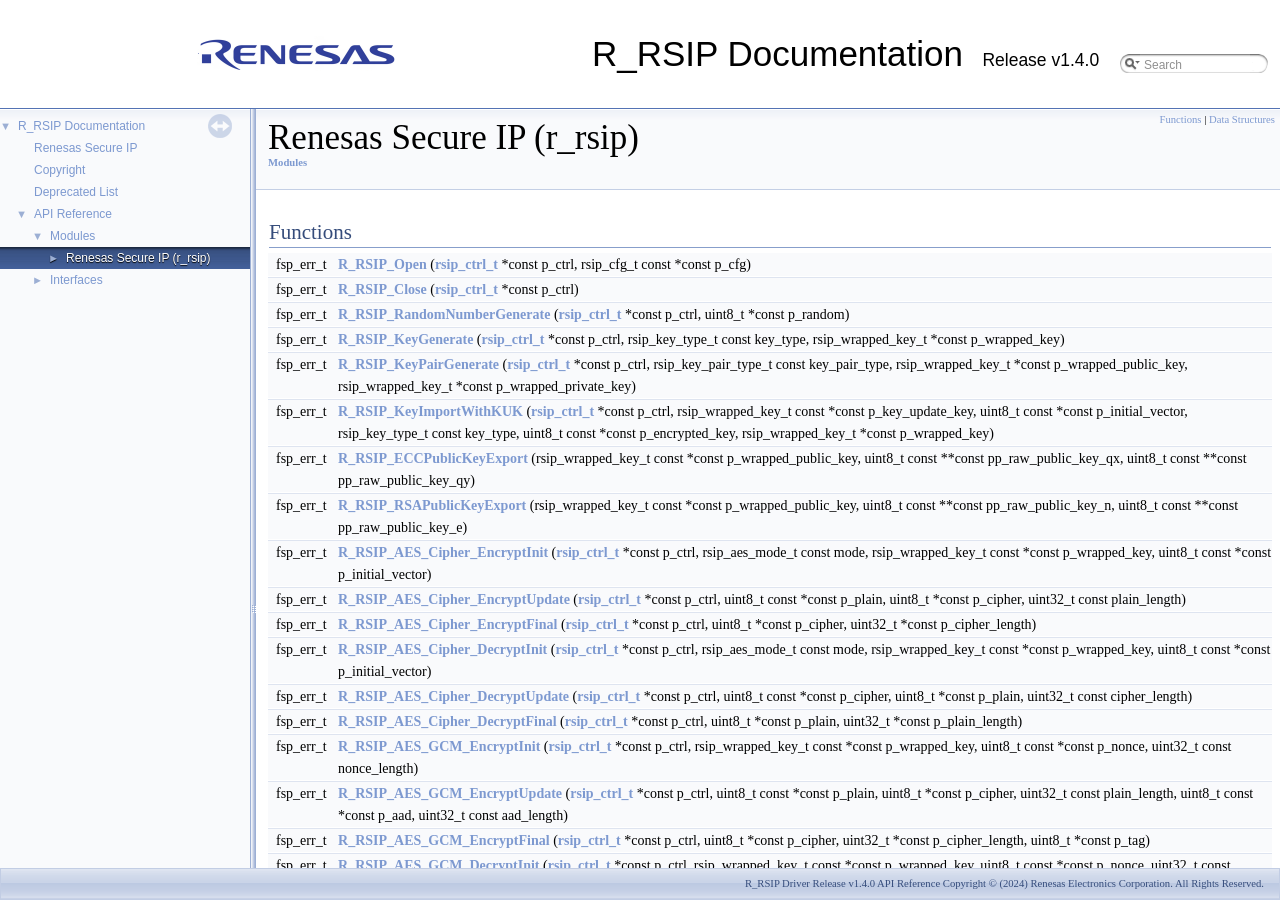
<file: core/arch/arm/plat-rz/common/drivers/r_rsip/doc/html/group___r_s_i_p.html>
<!-- HTML header for doxygen 1.9.6-->
<!DOCTYPE html PUBLIC "-//W3C//DTD XHTML 1.0 Transitional//EN" "http://www.w3.org/TR/xhtml1/DTD/xhtml1-transitional.dtd">
<html xmlns="http://www.w3.org/1999/xhtml">
<head>
<meta http-equiv="Content-Type" content="text/xhtml;charset=UTF-8"/>
<meta http-equiv="X-UA-Compatible" content="IE=9"/>
<meta name="generator" content="Doxygen 1.8.17"/>
<title>R_RSIP Documentation: Renesas Secure IP (r_rsip)</title>
<link href="tabs.css" rel="stylesheet" type="text/css"/>
<script type="text/javascript" src="jquery.js"></script>
<script type="text/javascript" src="dynsections.js"></script>
<link href="navtree.css" rel="stylesheet" type="text/css"/>
<script type="text/javascript" src="resize.js"></script>
<script type="text/javascript" src="navtreedata.js"></script>
<script type="text/javascript" src="navtree.js"></script>
<link href="search/search.css" rel="stylesheet" type="text/css"/>
<script type="text/javascript" src="search/searchdata.js"></script>
<script type="text/javascript" src="search/search.js"></script>
<script type="text/javascript">
/* @license magnet:?xt=urn:btih:cf05388f2679ee054f2beb29a391d25f4e673ac3&amp;dn=gpl-2.0.txt GPL-v2 */
  $(document).ready(function() { init_search(); });
/* @license-end */
</script>
<link href="doxygen.css" rel="stylesheet" type="text/css" />
<link href="customdoxygen.css" rel="stylesheet" type="text/css"/>
</head>
<body>
<div id="top"><!-- do not remove this div, it is closed by doxygen! -->
<div id="titlearea">
<table cellspacing="0" cellpadding="0">
 <tbody>
 <tr style="height: 56px;">
  <td id="projectlogo"><img alt="Logo" src="logo_scaled.png"/></td>
  <td style="padding-left: 0.5em;">
   <div id="projectname">R_RSIP Documentation
   &#160;<span id="projectnumber">Release v1.4.0</span>
   </div>
  </td>
   <td>        <div id="MSearchBox" class="MSearchBoxInactive">
        <span class="left">
          <img id="MSearchSelect" src="search/mag_sel.png"
               onmouseover="return searchBox.OnSearchSelectShow()"
               onmouseout="return searchBox.OnSearchSelectHide()"
               alt=""/>
          <input type="text" id="MSearchField" value="Search" accesskey="S"
               onfocus="searchBox.OnSearchFieldFocus(true)" 
               onblur="searchBox.OnSearchFieldFocus(false)" 
               onkeyup="searchBox.OnSearchFieldChange(event)"/>
          </span><span class="right">
            <a id="MSearchClose" href="javascript:searchBox.CloseResultsWindow()"><img id="MSearchCloseImg" border="0" src="search/close.png" alt=""/></a>
          </span>
        </div>
</td>
 </tr>
 </tbody>
</table>
</div>
<!-- end header part -->
<!-- Generated by Doxygen 1.8.17 -->
<script type="text/javascript">
/* @license magnet:?xt=urn:btih:cf05388f2679ee054f2beb29a391d25f4e673ac3&amp;dn=gpl-2.0.txt GPL-v2 */
var searchBox = new SearchBox("searchBox", "search",false,'Search');
/* @license-end */
</script>
</div><!-- top -->
<div id="side-nav" class="ui-resizable side-nav-resizable">
  <div id="nav-tree">
    <div id="nav-tree-contents">
      <div id="nav-sync" class="sync"></div>
    </div>
  </div>
  <div id="splitbar" style="-moz-user-select:none;" 
       class="ui-resizable-handle">
  </div>
</div>
<script type="text/javascript">
/* @license magnet:?xt=urn:btih:cf05388f2679ee054f2beb29a391d25f4e673ac3&amp;dn=gpl-2.0.txt GPL-v2 */
$(document).ready(function(){initNavTree('group___r_s_i_p.html',''); initResizable(); });
/* @license-end */
</script>
<div id="doc-content">
<!-- window showing the filter options -->
<div id="MSearchSelectWindow"
     onmouseover="return searchBox.OnSearchSelectShow()"
     onmouseout="return searchBox.OnSearchSelectHide()"
     onkeydown="return searchBox.OnSearchSelectKey(event)">
</div>

<!-- iframe showing the search results (closed by default) -->
<div id="MSearchResultsWindow">
<iframe src="javascript:void(0)" frameborder="0" 
        name="MSearchResults" id="MSearchResults">
</iframe>
</div>

<div class="header">
  <div class="summary">
<a href="#func-members">Functions</a> &#124;
<a href="#nested-classes">Data Structures</a>  </div>
  <div class="headertitle">
<div class="title">Renesas Secure IP (r_rsip)<div class="ingroups"><a class="el" href="group___r_e_n_e_s_a_s___m_o_d_u_l_e_s.html">Modules</a></div></div>  </div>
</div><!--header-->
<div class="contents">
<table class="memberdecls">
<tr class="heading"><td colspan="2"><h2 class="groupheader"><a name="func-members"></a>
Functions</h2></td></tr>
<tr class="memitem:ga0f3222e34aedf16a9eeba214db0aeeac"><td class="memItemLeft" align="right" valign="top">fsp_err_t&#160;</td><td class="memItemRight" valign="bottom"><a class="el" href="group___r_s_i_p.html#ga0f3222e34aedf16a9eeba214db0aeeac">R_RSIP_Open</a> (<a class="el" href="group___r_s_i_p___a_p_i.html#ga2042507aed5dec71014a96b91aeaa4fa">rsip_ctrl_t</a> *const p_ctrl, rsip_cfg_t const *const p_cfg)</td></tr>
<tr class="separator:ga0f3222e34aedf16a9eeba214db0aeeac"><td class="memSeparator" colspan="2">&#160;</td></tr>
<tr class="memitem:gac7848f48d9f8484cb17e156e299046fe"><td class="memItemLeft" align="right" valign="top">fsp_err_t&#160;</td><td class="memItemRight" valign="bottom"><a class="el" href="group___r_s_i_p.html#gac7848f48d9f8484cb17e156e299046fe">R_RSIP_Close</a> (<a class="el" href="group___r_s_i_p___a_p_i.html#ga2042507aed5dec71014a96b91aeaa4fa">rsip_ctrl_t</a> *const p_ctrl)</td></tr>
<tr class="separator:gac7848f48d9f8484cb17e156e299046fe"><td class="memSeparator" colspan="2">&#160;</td></tr>
<tr class="memitem:ga004e5a8c7361e446809f4cba8fb4a493"><td class="memItemLeft" align="right" valign="top">fsp_err_t&#160;</td><td class="memItemRight" valign="bottom"><a class="el" href="group___r_s_i_p.html#ga004e5a8c7361e446809f4cba8fb4a493">R_RSIP_RandomNumberGenerate</a> (<a class="el" href="group___r_s_i_p___a_p_i.html#ga2042507aed5dec71014a96b91aeaa4fa">rsip_ctrl_t</a> *const p_ctrl, uint8_t *const p_random)</td></tr>
<tr class="separator:ga004e5a8c7361e446809f4cba8fb4a493"><td class="memSeparator" colspan="2">&#160;</td></tr>
<tr class="memitem:ga2dc3a8de5422978d001750fa120df176"><td class="memItemLeft" align="right" valign="top">fsp_err_t&#160;</td><td class="memItemRight" valign="bottom"><a class="el" href="group___r_s_i_p.html#ga2dc3a8de5422978d001750fa120df176">R_RSIP_KeyGenerate</a> (<a class="el" href="group___r_s_i_p___a_p_i.html#ga2042507aed5dec71014a96b91aeaa4fa">rsip_ctrl_t</a> *const p_ctrl, rsip_key_type_t const key_type, rsip_wrapped_key_t *const p_wrapped_key)</td></tr>
<tr class="separator:ga2dc3a8de5422978d001750fa120df176"><td class="memSeparator" colspan="2">&#160;</td></tr>
<tr class="memitem:gacbc429a31f21d4a409d40ef7c8704c96"><td class="memItemLeft" align="right" valign="top">fsp_err_t&#160;</td><td class="memItemRight" valign="bottom"><a class="el" href="group___r_s_i_p.html#gacbc429a31f21d4a409d40ef7c8704c96">R_RSIP_KeyPairGenerate</a> (<a class="el" href="group___r_s_i_p___a_p_i.html#ga2042507aed5dec71014a96b91aeaa4fa">rsip_ctrl_t</a> *const p_ctrl, rsip_key_pair_type_t const key_pair_type, rsip_wrapped_key_t *const p_wrapped_public_key, rsip_wrapped_key_t *const p_wrapped_private_key)</td></tr>
<tr class="separator:gacbc429a31f21d4a409d40ef7c8704c96"><td class="memSeparator" colspan="2">&#160;</td></tr>
<tr class="memitem:ga183fb4be47cd4156e16887087d9aa7e7"><td class="memItemLeft" align="right" valign="top">fsp_err_t&#160;</td><td class="memItemRight" valign="bottom"><a class="el" href="group___r_s_i_p.html#ga183fb4be47cd4156e16887087d9aa7e7">R_RSIP_KeyImportWithKUK</a> (<a class="el" href="group___r_s_i_p___a_p_i.html#ga2042507aed5dec71014a96b91aeaa4fa">rsip_ctrl_t</a> *const p_ctrl, rsip_wrapped_key_t const *const p_key_update_key, uint8_t const *const p_initial_vector, rsip_key_type_t const key_type, uint8_t const *const p_encrypted_key, rsip_wrapped_key_t *const p_wrapped_key)</td></tr>
<tr class="separator:ga183fb4be47cd4156e16887087d9aa7e7"><td class="memSeparator" colspan="2">&#160;</td></tr>
<tr class="memitem:ga0cfe8c89cee5df215b42d72f56f05fd7"><td class="memItemLeft" align="right" valign="top">fsp_err_t&#160;</td><td class="memItemRight" valign="bottom"><a class="el" href="group___r_s_i_p.html#ga0cfe8c89cee5df215b42d72f56f05fd7">R_RSIP_ECCPublicKeyExport</a> (rsip_wrapped_key_t const *const p_wrapped_public_key, uint8_t const **const pp_raw_public_key_qx, uint8_t const **const pp_raw_public_key_qy)</td></tr>
<tr class="separator:ga0cfe8c89cee5df215b42d72f56f05fd7"><td class="memSeparator" colspan="2">&#160;</td></tr>
<tr class="memitem:ga2406d2768cd35af5129101eafb6e0f95"><td class="memItemLeft" align="right" valign="top">fsp_err_t&#160;</td><td class="memItemRight" valign="bottom"><a class="el" href="group___r_s_i_p.html#ga2406d2768cd35af5129101eafb6e0f95">R_RSIP_RSAPublicKeyExport</a> (rsip_wrapped_key_t const *const p_wrapped_public_key, uint8_t const **const pp_raw_public_key_n, uint8_t const **const pp_raw_public_key_e)</td></tr>
<tr class="separator:ga2406d2768cd35af5129101eafb6e0f95"><td class="memSeparator" colspan="2">&#160;</td></tr>
<tr class="memitem:gaf7ef1afdfa6e0485ac25b096b7bcf9ce"><td class="memItemLeft" align="right" valign="top">fsp_err_t&#160;</td><td class="memItemRight" valign="bottom"><a class="el" href="group___r_s_i_p.html#gaf7ef1afdfa6e0485ac25b096b7bcf9ce">R_RSIP_AES_Cipher_EncryptInit</a> (<a class="el" href="group___r_s_i_p___a_p_i.html#ga2042507aed5dec71014a96b91aeaa4fa">rsip_ctrl_t</a> *const p_ctrl, rsip_aes_mode_t const mode, rsip_wrapped_key_t const *const p_wrapped_key, uint8_t const *const p_initial_vector)</td></tr>
<tr class="separator:gaf7ef1afdfa6e0485ac25b096b7bcf9ce"><td class="memSeparator" colspan="2">&#160;</td></tr>
<tr class="memitem:gab4d578ccdc90b571f7ba0a63e009a527"><td class="memItemLeft" align="right" valign="top">fsp_err_t&#160;</td><td class="memItemRight" valign="bottom"><a class="el" href="group___r_s_i_p.html#gab4d578ccdc90b571f7ba0a63e009a527">R_RSIP_AES_Cipher_EncryptUpdate</a> (<a class="el" href="group___r_s_i_p___a_p_i.html#ga2042507aed5dec71014a96b91aeaa4fa">rsip_ctrl_t</a> *const p_ctrl, uint8_t const *const p_plain, uint8_t *const p_cipher, uint32_t const plain_length)</td></tr>
<tr class="separator:gab4d578ccdc90b571f7ba0a63e009a527"><td class="memSeparator" colspan="2">&#160;</td></tr>
<tr class="memitem:ga93448d8822300805e51e82e4d740d343"><td class="memItemLeft" align="right" valign="top">fsp_err_t&#160;</td><td class="memItemRight" valign="bottom"><a class="el" href="group___r_s_i_p.html#ga93448d8822300805e51e82e4d740d343">R_RSIP_AES_Cipher_EncryptFinal</a> (<a class="el" href="group___r_s_i_p___a_p_i.html#ga2042507aed5dec71014a96b91aeaa4fa">rsip_ctrl_t</a> *const p_ctrl, uint8_t *const p_cipher, uint32_t *const p_cipher_length)</td></tr>
<tr class="separator:ga93448d8822300805e51e82e4d740d343"><td class="memSeparator" colspan="2">&#160;</td></tr>
<tr class="memitem:ga2bf24039437c98ec88756fa061e034de"><td class="memItemLeft" align="right" valign="top">fsp_err_t&#160;</td><td class="memItemRight" valign="bottom"><a class="el" href="group___r_s_i_p.html#ga2bf24039437c98ec88756fa061e034de">R_RSIP_AES_Cipher_DecryptInit</a> (<a class="el" href="group___r_s_i_p___a_p_i.html#ga2042507aed5dec71014a96b91aeaa4fa">rsip_ctrl_t</a> *const p_ctrl, rsip_aes_mode_t const mode, rsip_wrapped_key_t const *const p_wrapped_key, uint8_t const *const p_initial_vector)</td></tr>
<tr class="separator:ga2bf24039437c98ec88756fa061e034de"><td class="memSeparator" colspan="2">&#160;</td></tr>
<tr class="memitem:gafafae41b7a4bc678044880c7b713ef40"><td class="memItemLeft" align="right" valign="top">fsp_err_t&#160;</td><td class="memItemRight" valign="bottom"><a class="el" href="group___r_s_i_p.html#gafafae41b7a4bc678044880c7b713ef40">R_RSIP_AES_Cipher_DecryptUpdate</a> (<a class="el" href="group___r_s_i_p___a_p_i.html#ga2042507aed5dec71014a96b91aeaa4fa">rsip_ctrl_t</a> *const p_ctrl, uint8_t const *const p_cipher, uint8_t *const p_plain, uint32_t const cipher_length)</td></tr>
<tr class="separator:gafafae41b7a4bc678044880c7b713ef40"><td class="memSeparator" colspan="2">&#160;</td></tr>
<tr class="memitem:ga51698d930e957b5582afb6d439988280"><td class="memItemLeft" align="right" valign="top">fsp_err_t&#160;</td><td class="memItemRight" valign="bottom"><a class="el" href="group___r_s_i_p.html#ga51698d930e957b5582afb6d439988280">R_RSIP_AES_Cipher_DecryptFinal</a> (<a class="el" href="group___r_s_i_p___a_p_i.html#ga2042507aed5dec71014a96b91aeaa4fa">rsip_ctrl_t</a> *const p_ctrl, uint8_t *const p_plain, uint32_t *const p_plain_length)</td></tr>
<tr class="separator:ga51698d930e957b5582afb6d439988280"><td class="memSeparator" colspan="2">&#160;</td></tr>
<tr class="memitem:ga05bb680ea48c54adb50804631a0324a9"><td class="memItemLeft" align="right" valign="top">fsp_err_t&#160;</td><td class="memItemRight" valign="bottom"><a class="el" href="group___r_s_i_p.html#ga05bb680ea48c54adb50804631a0324a9">R_RSIP_AES_GCM_EncryptInit</a> (<a class="el" href="group___r_s_i_p___a_p_i.html#ga2042507aed5dec71014a96b91aeaa4fa">rsip_ctrl_t</a> *const p_ctrl, rsip_wrapped_key_t const *const p_wrapped_key, uint8_t const *const p_nonce, uint32_t const nonce_length)</td></tr>
<tr class="separator:ga05bb680ea48c54adb50804631a0324a9"><td class="memSeparator" colspan="2">&#160;</td></tr>
<tr class="memitem:gab43537eaf3eae896e79ecbd34b4c21c6"><td class="memItemLeft" align="right" valign="top">fsp_err_t&#160;</td><td class="memItemRight" valign="bottom"><a class="el" href="group___r_s_i_p.html#gab43537eaf3eae896e79ecbd34b4c21c6">R_RSIP_AES_GCM_EncryptUpdate</a> (<a class="el" href="group___r_s_i_p___a_p_i.html#ga2042507aed5dec71014a96b91aeaa4fa">rsip_ctrl_t</a> *const p_ctrl, uint8_t const *const p_plain, uint8_t *const p_cipher, uint32_t const plain_length, uint8_t const *const p_aad, uint32_t const aad_length)</td></tr>
<tr class="separator:gab43537eaf3eae896e79ecbd34b4c21c6"><td class="memSeparator" colspan="2">&#160;</td></tr>
<tr class="memitem:ga82e9872bf11e0a0bcf4c3e36f327ebbb"><td class="memItemLeft" align="right" valign="top">fsp_err_t&#160;</td><td class="memItemRight" valign="bottom"><a class="el" href="group___r_s_i_p.html#ga82e9872bf11e0a0bcf4c3e36f327ebbb">R_RSIP_AES_GCM_EncryptFinal</a> (<a class="el" href="group___r_s_i_p___a_p_i.html#ga2042507aed5dec71014a96b91aeaa4fa">rsip_ctrl_t</a> *const p_ctrl, uint8_t *const p_cipher, uint32_t *const p_cipher_length, uint8_t *const p_tag)</td></tr>
<tr class="separator:ga82e9872bf11e0a0bcf4c3e36f327ebbb"><td class="memSeparator" colspan="2">&#160;</td></tr>
<tr class="memitem:ga883c34556cb6dd27d9dbd8f32fa0022b"><td class="memItemLeft" align="right" valign="top">fsp_err_t&#160;</td><td class="memItemRight" valign="bottom"><a class="el" href="group___r_s_i_p.html#ga883c34556cb6dd27d9dbd8f32fa0022b">R_RSIP_AES_GCM_DecryptInit</a> (<a class="el" href="group___r_s_i_p___a_p_i.html#ga2042507aed5dec71014a96b91aeaa4fa">rsip_ctrl_t</a> *const p_ctrl, rsip_wrapped_key_t const *const p_wrapped_key, uint8_t const *const p_nonce, uint32_t const nonce_length)</td></tr>
<tr class="separator:ga883c34556cb6dd27d9dbd8f32fa0022b"><td class="memSeparator" colspan="2">&#160;</td></tr>
<tr class="memitem:ga05583899c77d206a9ef09e9d8dd29b78"><td class="memItemLeft" align="right" valign="top">fsp_err_t&#160;</td><td class="memItemRight" valign="bottom"><a class="el" href="group___r_s_i_p.html#ga05583899c77d206a9ef09e9d8dd29b78">R_RSIP_AES_GCM_DecryptUpdate</a> (<a class="el" href="group___r_s_i_p___a_p_i.html#ga2042507aed5dec71014a96b91aeaa4fa">rsip_ctrl_t</a> *const p_ctrl, uint8_t const *const p_cipher, uint8_t *const p_plain, uint32_t const cipher_length, uint8_t const *const p_aad, uint32_t const aad_length)</td></tr>
<tr class="separator:ga05583899c77d206a9ef09e9d8dd29b78"><td class="memSeparator" colspan="2">&#160;</td></tr>
<tr class="memitem:ga97c42f1430d18f9c1e7e9b1fd0e69de1"><td class="memItemLeft" align="right" valign="top">fsp_err_t&#160;</td><td class="memItemRight" valign="bottom"><a class="el" href="group___r_s_i_p.html#ga97c42f1430d18f9c1e7e9b1fd0e69de1">R_RSIP_AES_GCM_DecryptFinal</a> (<a class="el" href="group___r_s_i_p___a_p_i.html#ga2042507aed5dec71014a96b91aeaa4fa">rsip_ctrl_t</a> *const p_ctrl, uint8_t *const p_plain, uint32_t *const p_plain_length, uint8_t const *const p_tag, uint32_t const tag_length)</td></tr>
<tr class="separator:ga97c42f1430d18f9c1e7e9b1fd0e69de1"><td class="memSeparator" colspan="2">&#160;</td></tr>
<tr class="memitem:ga9f4b6ce398b0b9ccff8826c34512ad33"><td class="memItemLeft" align="right" valign="top">fsp_err_t&#160;</td><td class="memItemRight" valign="bottom"><a class="el" href="group___r_s_i_p.html#ga9f4b6ce398b0b9ccff8826c34512ad33">R_RSIP_AES_CMAC_GenerateInit</a> (<a class="el" href="group___r_s_i_p___a_p_i.html#ga2042507aed5dec71014a96b91aeaa4fa">rsip_ctrl_t</a> *const p_ctrl, rsip_wrapped_key_t const *const p_wrapped_key)</td></tr>
<tr class="separator:ga9f4b6ce398b0b9ccff8826c34512ad33"><td class="memSeparator" colspan="2">&#160;</td></tr>
<tr class="memitem:ga40add84d634c86a265a1d5861d8695a1"><td class="memItemLeft" align="right" valign="top">fsp_err_t&#160;</td><td class="memItemRight" valign="bottom"><a class="el" href="group___r_s_i_p.html#ga40add84d634c86a265a1d5861d8695a1">R_RSIP_AES_CMAC_GenerateUpdate</a> (<a class="el" href="group___r_s_i_p___a_p_i.html#ga2042507aed5dec71014a96b91aeaa4fa">rsip_ctrl_t</a> *const p_ctrl, uint8_t const *const p_message, uint32_t const message_length)</td></tr>
<tr class="separator:ga40add84d634c86a265a1d5861d8695a1"><td class="memSeparator" colspan="2">&#160;</td></tr>
<tr class="memitem:ga73e956dc3b778d329a51548ec2d8da44"><td class="memItemLeft" align="right" valign="top">fsp_err_t&#160;</td><td class="memItemRight" valign="bottom"><a class="el" href="group___r_s_i_p.html#ga73e956dc3b778d329a51548ec2d8da44">R_RSIP_AES_CMAC_GenerateFinal</a> (<a class="el" href="group___r_s_i_p___a_p_i.html#ga2042507aed5dec71014a96b91aeaa4fa">rsip_ctrl_t</a> *const p_ctrl, uint8_t *const p_mac)</td></tr>
<tr class="separator:ga73e956dc3b778d329a51548ec2d8da44"><td class="memSeparator" colspan="2">&#160;</td></tr>
<tr class="memitem:ga0da0a1ff141aeb28f48d28aa173bcc96"><td class="memItemLeft" align="right" valign="top">fsp_err_t&#160;</td><td class="memItemRight" valign="bottom"><a class="el" href="group___r_s_i_p.html#ga0da0a1ff141aeb28f48d28aa173bcc96">R_RSIP_AES_CMAC_VerifyInit</a> (<a class="el" href="group___r_s_i_p___a_p_i.html#ga2042507aed5dec71014a96b91aeaa4fa">rsip_ctrl_t</a> *const p_ctrl, rsip_wrapped_key_t const *const p_wrapped_key)</td></tr>
<tr class="separator:ga0da0a1ff141aeb28f48d28aa173bcc96"><td class="memSeparator" colspan="2">&#160;</td></tr>
<tr class="memitem:ga996cf26b4bd4b2b8bf68ebaaca8ac986"><td class="memItemLeft" align="right" valign="top">fsp_err_t&#160;</td><td class="memItemRight" valign="bottom"><a class="el" href="group___r_s_i_p.html#ga996cf26b4bd4b2b8bf68ebaaca8ac986">R_RSIP_AES_CMAC_VerifyUpdate</a> (<a class="el" href="group___r_s_i_p___a_p_i.html#ga2042507aed5dec71014a96b91aeaa4fa">rsip_ctrl_t</a> *const p_ctrl, uint8_t const *const p_message, uint32_t const message_length)</td></tr>
<tr class="separator:ga996cf26b4bd4b2b8bf68ebaaca8ac986"><td class="memSeparator" colspan="2">&#160;</td></tr>
<tr class="memitem:ga9daea7a9e8c9c595b5d3ba3b6302e339"><td class="memItemLeft" align="right" valign="top">fsp_err_t&#160;</td><td class="memItemRight" valign="bottom"><a class="el" href="group___r_s_i_p.html#ga9daea7a9e8c9c595b5d3ba3b6302e339">R_RSIP_AES_CMAC_VerifyFinal</a> (<a class="el" href="group___r_s_i_p___a_p_i.html#ga2042507aed5dec71014a96b91aeaa4fa">rsip_ctrl_t</a> *const p_ctrl, uint8_t const *const p_mac, uint32_t const mac_length)</td></tr>
<tr class="separator:ga9daea7a9e8c9c595b5d3ba3b6302e339"><td class="memSeparator" colspan="2">&#160;</td></tr>
<tr class="memitem:ga51b427c5ed2f8d2980d6c29a68951f3c"><td class="memItemLeft" align="right" valign="top">fsp_err_t&#160;</td><td class="memItemRight" valign="bottom"><a class="el" href="group___r_s_i_p.html#ga51b427c5ed2f8d2980d6c29a68951f3c">R_RSIP_ECDSA_Sign</a> (<a class="el" href="group___r_s_i_p___a_p_i.html#ga2042507aed5dec71014a96b91aeaa4fa">rsip_ctrl_t</a> *const p_ctrl, rsip_wrapped_key_t const *const p_wrapped_private_key, uint8_t const *const p_hash, uint8_t *const p_signature)</td></tr>
<tr class="separator:ga51b427c5ed2f8d2980d6c29a68951f3c"><td class="memSeparator" colspan="2">&#160;</td></tr>
<tr class="memitem:ga4001cf997810be799f9873f7f19f515c"><td class="memItemLeft" align="right" valign="top">fsp_err_t&#160;</td><td class="memItemRight" valign="bottom"><a class="el" href="group___r_s_i_p.html#ga4001cf997810be799f9873f7f19f515c">R_RSIP_ECDSA_Verify</a> (<a class="el" href="group___r_s_i_p___a_p_i.html#ga2042507aed5dec71014a96b91aeaa4fa">rsip_ctrl_t</a> *const p_ctrl, rsip_wrapped_key_t const *const p_wrapped_public_key, uint8_t const *const p_hash, uint8_t const *const p_signature)</td></tr>
<tr class="separator:ga4001cf997810be799f9873f7f19f515c"><td class="memSeparator" colspan="2">&#160;</td></tr>
<tr class="memitem:ga5ab165c8834057601821bb486e8e9855"><td class="memItemLeft" align="right" valign="top">fsp_err_t&#160;</td><td class="memItemRight" valign="bottom"><a class="el" href="group___r_s_i_p.html#ga5ab165c8834057601821bb486e8e9855">R_RSIP_RSA_Encrypt</a> (<a class="el" href="group___r_s_i_p___a_p_i.html#ga2042507aed5dec71014a96b91aeaa4fa">rsip_ctrl_t</a> *const p_ctrl, rsip_wrapped_key_t const *const p_wrapped_public_key, uint8_t const *const p_plain, uint8_t *const p_cipher)</td></tr>
<tr class="separator:ga5ab165c8834057601821bb486e8e9855"><td class="memSeparator" colspan="2">&#160;</td></tr>
<tr class="memitem:gaf2afe4d205b51f1c434ac0e4dd24a137"><td class="memItemLeft" align="right" valign="top">fsp_err_t&#160;</td><td class="memItemRight" valign="bottom"><a class="el" href="group___r_s_i_p.html#gaf2afe4d205b51f1c434ac0e4dd24a137">R_RSIP_RSA_Decrypt</a> (<a class="el" href="group___r_s_i_p___a_p_i.html#ga2042507aed5dec71014a96b91aeaa4fa">rsip_ctrl_t</a> *const p_ctrl, rsip_wrapped_key_t const *const p_wrapped_private_key, uint8_t const *const p_cipher, uint8_t *const p_plain)</td></tr>
<tr class="separator:gaf2afe4d205b51f1c434ac0e4dd24a137"><td class="memSeparator" colspan="2">&#160;</td></tr>
<tr class="memitem:gaee51f26eb1994439e790cc736ab17eab"><td class="memItemLeft" align="right" valign="top">fsp_err_t&#160;</td><td class="memItemRight" valign="bottom"><a class="el" href="group___r_s_i_p.html#gaee51f26eb1994439e790cc736ab17eab">R_RSIP_RSAES_PKCS1_V1_5_Encrypt</a> (<a class="el" href="group___r_s_i_p___a_p_i.html#ga2042507aed5dec71014a96b91aeaa4fa">rsip_ctrl_t</a> *const p_ctrl, rsip_wrapped_key_t const *const p_wrapped_public_key, uint8_t const *const p_plain, uint32_t const plain_length, uint8_t *const p_cipher)</td></tr>
<tr class="separator:gaee51f26eb1994439e790cc736ab17eab"><td class="memSeparator" colspan="2">&#160;</td></tr>
<tr class="memitem:ga83eb46af309c6539abdedc3333859179"><td class="memItemLeft" align="right" valign="top">fsp_err_t&#160;</td><td class="memItemRight" valign="bottom"><a class="el" href="group___r_s_i_p.html#ga83eb46af309c6539abdedc3333859179">R_RSIP_RSAES_PKCS1_V1_5_Decrypt</a> (<a class="el" href="group___r_s_i_p___a_p_i.html#ga2042507aed5dec71014a96b91aeaa4fa">rsip_ctrl_t</a> *const p_ctrl, rsip_wrapped_key_t const *const p_wrapped_private_key, uint8_t const *const p_cipher, uint8_t *const p_plain, uint32_t *const p_plain_length, uint32_t const plain_buffer_length)</td></tr>
<tr class="separator:ga83eb46af309c6539abdedc3333859179"><td class="memSeparator" colspan="2">&#160;</td></tr>
<tr class="memitem:ga1e2bb479037a936aac115f73fcc6788f"><td class="memItemLeft" align="right" valign="top">fsp_err_t&#160;</td><td class="memItemRight" valign="bottom"><a class="el" href="group___r_s_i_p.html#ga1e2bb479037a936aac115f73fcc6788f">R_RSIP_RSAES_OAEP_Encrypt</a> (<a class="el" href="group___r_s_i_p___a_p_i.html#ga2042507aed5dec71014a96b91aeaa4fa">rsip_ctrl_t</a> *const p_ctrl, rsip_wrapped_key_t const *const p_wrapped_public_key, rsip_hash_type_t const hash_function, rsip_mgf_type_t const mask_generation_function, uint8_t const *const p_label, uint32_t const label_length, uint8_t const *const p_plain, uint32_t const plain_length, uint8_t *const p_cipher)</td></tr>
<tr class="separator:ga1e2bb479037a936aac115f73fcc6788f"><td class="memSeparator" colspan="2">&#160;</td></tr>
<tr class="memitem:ga212e1d21390f8ea72bd91c844375399f"><td class="memItemLeft" align="right" valign="top">fsp_err_t&#160;</td><td class="memItemRight" valign="bottom"><a class="el" href="group___r_s_i_p.html#ga212e1d21390f8ea72bd91c844375399f">R_RSIP_RSAES_OAEP_Decrypt</a> (<a class="el" href="group___r_s_i_p___a_p_i.html#ga2042507aed5dec71014a96b91aeaa4fa">rsip_ctrl_t</a> *const p_ctrl, rsip_wrapped_key_t const *const p_wrapped_private_key, rsip_hash_type_t const hash_function, rsip_mgf_type_t const mask_generation_function, uint8_t const *const p_label, uint32_t const label_length, uint8_t const *const p_cipher, uint8_t *const p_plain, uint32_t *const p_plain_length, uint32_t const plain_buffer_length)</td></tr>
<tr class="separator:ga212e1d21390f8ea72bd91c844375399f"><td class="memSeparator" colspan="2">&#160;</td></tr>
<tr class="memitem:ga2645bf20337f5746c0e16aa809f33cf4"><td class="memItemLeft" align="right" valign="top">fsp_err_t&#160;</td><td class="memItemRight" valign="bottom"><a class="el" href="group___r_s_i_p.html#ga2645bf20337f5746c0e16aa809f33cf4">R_RSIP_RSASSA_PKCS1_V1_5_Sign</a> (<a class="el" href="group___r_s_i_p___a_p_i.html#ga2042507aed5dec71014a96b91aeaa4fa">rsip_ctrl_t</a> *const p_ctrl, rsip_wrapped_key_t const *const p_wrapped_private_key, rsip_hash_type_t const hash_function, uint8_t const *const p_hash, uint8_t *const p_signature)</td></tr>
<tr class="separator:ga2645bf20337f5746c0e16aa809f33cf4"><td class="memSeparator" colspan="2">&#160;</td></tr>
<tr class="memitem:ga5312c9f027c45ecb2779c99e6c7e72ff"><td class="memItemLeft" align="right" valign="top">fsp_err_t&#160;</td><td class="memItemRight" valign="bottom"><a class="el" href="group___r_s_i_p.html#ga5312c9f027c45ecb2779c99e6c7e72ff">R_RSIP_RSASSA_PKCS1_V1_5_Verify</a> (<a class="el" href="group___r_s_i_p___a_p_i.html#ga2042507aed5dec71014a96b91aeaa4fa">rsip_ctrl_t</a> *const p_ctrl, rsip_wrapped_key_t const *const p_wrapped_public_key, rsip_hash_type_t const hash_function, uint8_t const *const p_hash, uint8_t const *const p_signature)</td></tr>
<tr class="separator:ga5312c9f027c45ecb2779c99e6c7e72ff"><td class="memSeparator" colspan="2">&#160;</td></tr>
<tr class="memitem:ga99f7fd3650b5167e0969e2cb681b763a"><td class="memItemLeft" align="right" valign="top">fsp_err_t&#160;</td><td class="memItemRight" valign="bottom"><a class="el" href="group___r_s_i_p.html#ga99f7fd3650b5167e0969e2cb681b763a">R_RSIP_RSASSA_PSS_Sign</a> (<a class="el" href="group___r_s_i_p___a_p_i.html#ga2042507aed5dec71014a96b91aeaa4fa">rsip_ctrl_t</a> *const p_ctrl, rsip_wrapped_key_t const *const p_wrapped_private_key, rsip_hash_type_t const hash_function, rsip_mgf_type_t const mask_generation_function, int32_t const salt_length, uint8_t const *const p_hash, uint8_t *const p_signature)</td></tr>
<tr class="separator:ga99f7fd3650b5167e0969e2cb681b763a"><td class="memSeparator" colspan="2">&#160;</td></tr>
<tr class="memitem:gac79f1b11849d19e8dfa7f90276e68e77"><td class="memItemLeft" align="right" valign="top">fsp_err_t&#160;</td><td class="memItemRight" valign="bottom"><a class="el" href="group___r_s_i_p.html#gac79f1b11849d19e8dfa7f90276e68e77">R_RSIP_RSASSA_PSS_Verify</a> (<a class="el" href="group___r_s_i_p___a_p_i.html#ga2042507aed5dec71014a96b91aeaa4fa">rsip_ctrl_t</a> *const p_ctrl, rsip_wrapped_key_t const *const p_wrapped_public_key, rsip_hash_type_t const hash_function, rsip_mgf_type_t const mask_generation_function, int32_t const salt_length, uint8_t const *const p_hash, uint8_t const *const p_signature)</td></tr>
<tr class="separator:gac79f1b11849d19e8dfa7f90276e68e77"><td class="memSeparator" colspan="2">&#160;</td></tr>
<tr class="memitem:ga8517124a32ed6bea90f2d0c82885eed7"><td class="memItemLeft" align="right" valign="top">fsp_err_t&#160;</td><td class="memItemRight" valign="bottom"><a class="el" href="group___r_s_i_p.html#ga8517124a32ed6bea90f2d0c82885eed7">R_RSIP_SHA_Compute</a> (<a class="el" href="group___r_s_i_p___a_p_i.html#ga2042507aed5dec71014a96b91aeaa4fa">rsip_ctrl_t</a> *const p_ctrl, rsip_hash_type_t const hash_type, uint8_t const *const p_message, uint32_t const message_length, uint8_t *const p_digest)</td></tr>
<tr class="separator:ga8517124a32ed6bea90f2d0c82885eed7"><td class="memSeparator" colspan="2">&#160;</td></tr>
<tr class="memitem:gafd208f1c55bdd1e5c6f6ef8e09f61e3f"><td class="memItemLeft" align="right" valign="top">fsp_err_t&#160;</td><td class="memItemRight" valign="bottom"><a class="el" href="group___r_s_i_p.html#gafd208f1c55bdd1e5c6f6ef8e09f61e3f">R_RSIP_HMAC_Compute</a> (<a class="el" href="group___r_s_i_p___a_p_i.html#ga2042507aed5dec71014a96b91aeaa4fa">rsip_ctrl_t</a> *const p_ctrl, const rsip_wrapped_key_t *p_wrapped_key, uint8_t const *const p_message, uint32_t const message_length, uint8_t *const p_mac)</td></tr>
<tr class="separator:gafd208f1c55bdd1e5c6f6ef8e09f61e3f"><td class="memSeparator" colspan="2">&#160;</td></tr>
<tr class="memitem:ga601bce8a7997bfad866e278d1b0133c4"><td class="memItemLeft" align="right" valign="top">fsp_err_t&#160;</td><td class="memItemRight" valign="bottom"><a class="el" href="group___r_s_i_p.html#ga601bce8a7997bfad866e278d1b0133c4">R_RSIP_HMAC_Verify</a> (<a class="el" href="group___r_s_i_p___a_p_i.html#ga2042507aed5dec71014a96b91aeaa4fa">rsip_ctrl_t</a> *const p_ctrl, const rsip_wrapped_key_t *p_wrapped_key, uint8_t const *const p_message, uint32_t const message_length, uint8_t const *const p_mac, uint32_t const mac_length)</td></tr>
<tr class="separator:ga601bce8a7997bfad866e278d1b0133c4"><td class="memSeparator" colspan="2">&#160;</td></tr>
<tr class="memitem:gade4e2469c7b564412b1ff93695e009d1"><td class="memItemLeft" align="right" valign="top">fsp_err_t&#160;</td><td class="memItemRight" valign="bottom"><a class="el" href="group___r_s_i_p.html#gade4e2469c7b564412b1ff93695e009d1">R_RSIP_SHA_GenerateInit</a> (<a class="el" href="group___r_s_i_p___a_p_i.html#ga2042507aed5dec71014a96b91aeaa4fa">rsip_ctrl_t</a> *const p_ctrl, rsip_sha_handle_t *const p_handle, rsip_hash_type_t const hash_type)</td></tr>
<tr class="separator:gade4e2469c7b564412b1ff93695e009d1"><td class="memSeparator" colspan="2">&#160;</td></tr>
<tr class="memitem:gac4e40a3e418dd33ad6d3a062b7820908"><td class="memItemLeft" align="right" valign="top">fsp_err_t&#160;</td><td class="memItemRight" valign="bottom"><a class="el" href="group___r_s_i_p.html#gac4e40a3e418dd33ad6d3a062b7820908">R_RSIP_SHA_GenerateUpdate</a> (<a class="el" href="group___r_s_i_p___a_p_i.html#ga2042507aed5dec71014a96b91aeaa4fa">rsip_ctrl_t</a> *const p_ctrl, rsip_sha_handle_t *const p_handle, uint8_t const *const p_message, uint32_t const message_length)</td></tr>
<tr class="separator:gac4e40a3e418dd33ad6d3a062b7820908"><td class="memSeparator" colspan="2">&#160;</td></tr>
<tr class="memitem:ga197111ff5c0da56f545ed60a3ce5271a"><td class="memItemLeft" align="right" valign="top">fsp_err_t&#160;</td><td class="memItemRight" valign="bottom"><a class="el" href="group___r_s_i_p.html#ga197111ff5c0da56f545ed60a3ce5271a">R_RSIP_SHA_GenerateFinal</a> (<a class="el" href="group___r_s_i_p___a_p_i.html#ga2042507aed5dec71014a96b91aeaa4fa">rsip_ctrl_t</a> *const p_ctrl, rsip_sha_handle_t *const p_handle, uint8_t *const p_digest)</td></tr>
<tr class="separator:ga197111ff5c0da56f545ed60a3ce5271a"><td class="memSeparator" colspan="2">&#160;</td></tr>
<tr class="memitem:ga35ce74c94050adbacbf6a05c2135000f"><td class="memItemLeft" align="right" valign="top">fsp_err_t&#160;</td><td class="memItemRight" valign="bottom"><a class="el" href="group___r_s_i_p.html#ga35ce74c94050adbacbf6a05c2135000f">R_RSIP_HMAC_GenerateInit</a> (<a class="el" href="group___r_s_i_p___a_p_i.html#ga2042507aed5dec71014a96b91aeaa4fa">rsip_ctrl_t</a> *const p_ctrl, rsip_hmac_handle_t *const p_handle, rsip_wrapped_key_t const *const p_wrapped_key)</td></tr>
<tr class="separator:ga35ce74c94050adbacbf6a05c2135000f"><td class="memSeparator" colspan="2">&#160;</td></tr>
<tr class="memitem:gaa41e41608057985c7a60036b49dd7425"><td class="memItemLeft" align="right" valign="top">fsp_err_t&#160;</td><td class="memItemRight" valign="bottom"><a class="el" href="group___r_s_i_p.html#gaa41e41608057985c7a60036b49dd7425">R_RSIP_HMAC_GenerateUpdate</a> (<a class="el" href="group___r_s_i_p___a_p_i.html#ga2042507aed5dec71014a96b91aeaa4fa">rsip_ctrl_t</a> *const p_ctrl, rsip_hmac_handle_t *const p_handle, uint8_t const *const p_message, uint32_t const message_length)</td></tr>
<tr class="separator:gaa41e41608057985c7a60036b49dd7425"><td class="memSeparator" colspan="2">&#160;</td></tr>
<tr class="memitem:ga9b4cf45516cbd962c3ddc011a4d6c41b"><td class="memItemLeft" align="right" valign="top">fsp_err_t&#160;</td><td class="memItemRight" valign="bottom"><a class="el" href="group___r_s_i_p.html#ga9b4cf45516cbd962c3ddc011a4d6c41b">R_RSIP_HMAC_GenerateFinal</a> (<a class="el" href="group___r_s_i_p___a_p_i.html#ga2042507aed5dec71014a96b91aeaa4fa">rsip_ctrl_t</a> *const p_ctrl, rsip_hmac_handle_t *const p_handle, uint8_t *const p_mac)</td></tr>
<tr class="separator:ga9b4cf45516cbd962c3ddc011a4d6c41b"><td class="memSeparator" colspan="2">&#160;</td></tr>
<tr class="memitem:ga8f8758d50640071cf33c906ac56699c7"><td class="memItemLeft" align="right" valign="top">fsp_err_t&#160;</td><td class="memItemRight" valign="bottom"><a class="el" href="group___r_s_i_p.html#ga8f8758d50640071cf33c906ac56699c7">R_RSIP_HMAC_VerifyInit</a> (<a class="el" href="group___r_s_i_p___a_p_i.html#ga2042507aed5dec71014a96b91aeaa4fa">rsip_ctrl_t</a> *const p_ctrl, rsip_hmac_handle_t *const p_handle, rsip_wrapped_key_t const *const p_wrapped_key)</td></tr>
<tr class="separator:ga8f8758d50640071cf33c906ac56699c7"><td class="memSeparator" colspan="2">&#160;</td></tr>
<tr class="memitem:gad6de1c75e4f7cf9ca361b5fbc1c875d2"><td class="memItemLeft" align="right" valign="top">fsp_err_t&#160;</td><td class="memItemRight" valign="bottom"><a class="el" href="group___r_s_i_p.html#gad6de1c75e4f7cf9ca361b5fbc1c875d2">R_RSIP_HMAC_VerifyUpdate</a> (<a class="el" href="group___r_s_i_p___a_p_i.html#ga2042507aed5dec71014a96b91aeaa4fa">rsip_ctrl_t</a> *const p_ctrl, rsip_hmac_handle_t *const p_handle, uint8_t const *const p_message, uint32_t const message_length)</td></tr>
<tr class="separator:gad6de1c75e4f7cf9ca361b5fbc1c875d2"><td class="memSeparator" colspan="2">&#160;</td></tr>
<tr class="memitem:ga8bb6027da5a6113528b82492511e6259"><td class="memItemLeft" align="right" valign="top">fsp_err_t&#160;</td><td class="memItemRight" valign="bottom"><a class="el" href="group___r_s_i_p.html#ga8bb6027da5a6113528b82492511e6259">R_RSIP_HMAC_VerifyFinal</a> (<a class="el" href="group___r_s_i_p___a_p_i.html#ga2042507aed5dec71014a96b91aeaa4fa">rsip_ctrl_t</a> *const p_ctrl, rsip_hmac_handle_t *const p_handle, uint8_t const *const p_mac, uint32_t const mac_length)</td></tr>
<tr class="separator:ga8bb6027da5a6113528b82492511e6259"><td class="memSeparator" colspan="2">&#160;</td></tr>
<tr class="memitem:ga0e45064b017808306219d8178ccb4966"><td class="memItemLeft" align="right" valign="top">fsp_err_t&#160;</td><td class="memItemRight" valign="bottom"><a class="el" href="group___r_s_i_p.html#ga0e45064b017808306219d8178ccb4966">R_RSIP_KeyImportWithUFPK</a> (<a class="el" href="group___r_s_i_p___a_p_i.html#ga2042507aed5dec71014a96b91aeaa4fa">rsip_ctrl_t</a> *const p_ctrl, uint8_t const *const p_wrapped_user_factory_programming_key, uint8_t const *const p_initial_vector, rsip_key_type_t const key_type, uint8_t const *const p_encrypted_key, rsip_wrapped_key_t *const p_wrapped_key)</td></tr>
<tr class="separator:ga0e45064b017808306219d8178ccb4966"><td class="memSeparator" colspan="2">&#160;</td></tr>
</table>
<a name="details" id="details"></a><h2 class="groupheader">Detailed Description</h2>
<p>Driver for the Renesas Secure IP on RZ MPUs. This module implements the <a class="el" href="group___r_s_i_p___a_p_i.html">RSIP Interface</a>. </p>
<h1><a class="anchor" id="r-rsip-overview"></a>
Overview</h1>
<p>The cryptographic library for RZ MPUs is a highly secure cryptographic driver using Renesas Secure IP, a peripheral function of RZ MPUs, and is called RSIP driver. The RSIP driver for RZ MPUs provides the following functions:</p>
<ul>
<li>Cryptographic accelerator</li>
<li>Random number generator</li>
<li>Secure key management</li>
</ul>
<p>The keys handled by the RSIP driver (keys to be input and keys to be output) are opaque keys wrapped in device-specific keys that can only be accessed by the Renesas Secure IP. Secure key management in the RSIP driver is achieved by wrapping the keys with device-specific keys, which enables key secrecy and tamper detection capabilities outside of the Renesas Secure IP. Only the Renesas Secure IP can unwrap the key, and the unwrapped key exists only inside the Renesas Secure IP during cryptographic operations. Because the key is wrapped with a device-specific key, even if the key is copied to another device, the key cannot be unwrapped by another device with a different device-specific key. Because keys can be securely managed in this way, a secure storage function can be built into user applications by encrypting data to be kept secret using symmetric cryptography such as AES and storing it in flash.</p>
<p>Unauthorized access monitoring by Renesas Secure IP covers all cryptographic operations provided by this driver and is always enabled during cryptographic operation. If the cryptographic operation tampering is detected during using this driver, this driver stops operation.</p>
<h2><a class="anchor" id="r-rsip-features"></a>
Features</h2>
<p>The RSIP module supports for the following features.</p>
<ul>
<li>Symmetric Cryptography<ul>
<li>AES 128/256bit [FIPS197]<ul>
<li>ECB,CBC,CTR [SP800-38A]</li>
<li>XTS [IEEE-XTS]</li>
<li>GCM [SP800-38D]</li>
</ul>
</li>
<li>AES-CMAC 128/256bit [SP800-38B]</li>
</ul>
</li>
<li>Asymmetric Cryptography<ul>
<li>RSA 1024/2048/3072/4096bit<ul>
<li>RSAES-PKCS1-v1_5 [RFC8017]</li>
<li>RSAES-OAEP [RFC8017]</li>
<li>RSASSA-PKCS1-v1_5 [RFC8017]</li>
<li>RSASSA-PSS [RFC8017]</li>
</ul>
</li>
<li>ECC<ul>
<li>ECDSA NIST [RFC6979]<ul>
<li>P-192, P-224, P-256, BrainpoolP256r1</li>
</ul>
</li>
</ul>
</li>
</ul>
</li>
<li>Hash Functions<ul>
<li>SHA<ul>
<li>SHA-1</li>
<li>SHA-2 [FIPS180-4]<ul>
<li>SHA-224, SHA-256, SHA-384, SHA-512, SHA-512/224, SHA-512/256</li>
</ul>
</li>
<li>HMAC [RFC2104]<ul>
<li>HMAC-SHA1, HMAC-SHA224, HMAC-SHA256</li>
</ul>
</li>
</ul>
</li>
</ul>
</li>
<li>Key Management<ul>
<li>Key import by Key Wrap Service<ul>
<li>AES 128/256bit</li>
<li>RSA 1024/2048/3072/4096bit</li>
<li>ECC NIST P-192, P-224, P-256, BrainpoolP256r1</li>
<li>HMAC</li>
</ul>
</li>
<li>Key import by key update key<ul>
<li>AES 128/256bit</li>
<li>RSA 1024/2048/3072/4096bit</li>
<li>ECC NIST P-192, P-224, P-256, BrainpoolP256r1</li>
<li>HMAC</li>
</ul>
</li>
<li>Key generation<ul>
<li>AES 128/256bit</li>
<li>RSA 1024/2048/3072/4096bit</li>
<li>ECC NIST P-192, P-224, P-256, BrainpoolP256r1</li>
</ul>
</li>
</ul>
</li>
<li>Random Number Generation<ul>
<li>Generate based on CTR-DRBG [SP800-90B]</li>
</ul>
</li>
</ul>
<h2><a class="anchor" id="autotoc_md0"></a>
Supported devices</h2>
<ul>
<li>RZ/G Series<ul>
<li>RZ/G3S Group</li>
</ul>
</li>
</ul>
<h1><a class="anchor" id="r-rsip-configuration"></a>
Configuration</h1>
<p><h2>Build Time Configurations for r_rsip</h2>
The following build time configurations are defined in r_rsip_cfg.h:<br  />
</p><table class="doxtable">
<tr>
<th>Configuration</th><th>Options</th><th>Default</th><th>Description </th></tr>
<tr>
<td>Selection of algorithms to enable for each function &gt; R_RSIP_KeyImportWithUFPK &gt; AES-128</td><td><ul style="margin-top:0;margin-bottom:0;">
<li>
Enabled</li>
<li>
Disabled</li>
</ul>
</td><td>Enabled </td><td>If the application uses only some of the algorithm in the function, the code size can be reduced by disabling the unused algorithms. This configuration is provided only for the functions for which it works effectively. </td></tr>
<tr>
<td>Selection of algorithms to enable for each function &gt; R_RSIP_KeyImportWithUFPK &gt; AES-256</td><td><ul style="margin-top:0;margin-bottom:0;">
<li>
Enabled</li>
<li>
Disabled</li>
</ul>
</td><td>Enabled </td><td>If the application uses only some of the algorithm in the function, the code size can be reduced by disabling the unused algorithms. This configuration is provided only for the functions for which it works effectively. </td></tr>
<tr>
<td>Selection of algorithms to enable for each function &gt; R_RSIP_KeyImportWithUFPK &gt; XTS-AES-128</td><td><ul style="margin-top:0;margin-bottom:0;">
<li>
Enabled</li>
<li>
Disabled</li>
</ul>
</td><td>Enabled </td><td>If the application uses only some of the algorithm in the function, the code size can be reduced by disabling the unused algorithms. This configuration is provided only for the functions for which it works effectively. </td></tr>
<tr>
<td>Selection of algorithms to enable for each function &gt; R_RSIP_KeyImportWithUFPK &gt; XTS-AES-256</td><td><ul style="margin-top:0;margin-bottom:0;">
<li>
Enabled</li>
<li>
Disabled</li>
</ul>
</td><td>Enabled </td><td>If the application uses only some of the algorithm in the function, the code size can be reduced by disabling the unused algorithms. This configuration is provided only for the functions for which it works effectively. </td></tr>
<tr>
<td>Selection of algorithms to enable for each function &gt; R_RSIP_KeyImportWithUFPK &gt; ECC secp192r1 Public Key</td><td><ul style="margin-top:0;margin-bottom:0;">
<li>
Enabled</li>
<li>
Disabled</li>
</ul>
</td><td>Enabled </td><td>If the application uses only some of the algorithm in the function, the code size can be reduced by disabling the unused algorithms. This configuration is provided only for the functions for which it works effectively. </td></tr>
<tr>
<td>Selection of algorithms to enable for each function &gt; R_RSIP_KeyImportWithUFPK &gt; ECC secp192r1 Private Key</td><td><ul style="margin-top:0;margin-bottom:0;">
<li>
Enabled</li>
<li>
Disabled</li>
</ul>
</td><td>Enabled </td><td>If the application uses only some of the algorithm in the function, the code size can be reduced by disabling the unused algorithms. This configuration is provided only for the functions for which it works effectively. </td></tr>
<tr>
<td>Selection of algorithms to enable for each function &gt; R_RSIP_KeyImportWithUFPK &gt; ECC secp224r1 Public Key</td><td><ul style="margin-top:0;margin-bottom:0;">
<li>
Enabled</li>
<li>
Disabled</li>
</ul>
</td><td>Enabled </td><td>If the application uses only some of the algorithm in the function, the code size can be reduced by disabling the unused algorithms. This configuration is provided only for the functions for which it works effectively. </td></tr>
<tr>
<td>Selection of algorithms to enable for each function &gt; R_RSIP_KeyImportWithUFPK &gt; ECC secp224r1 Private Key</td><td><ul style="margin-top:0;margin-bottom:0;">
<li>
Enabled</li>
<li>
Disabled</li>
</ul>
</td><td>Enabled </td><td>If the application uses only some of the algorithm in the function, the code size can be reduced by disabling the unused algorithms. This configuration is provided only for the functions for which it works effectively. </td></tr>
<tr>
<td>Selection of algorithms to enable for each function &gt; R_RSIP_KeyImportWithUFPK &gt; ECC secp256r1 Public Key</td><td><ul style="margin-top:0;margin-bottom:0;">
<li>
Enabled</li>
<li>
Disabled</li>
</ul>
</td><td>Enabled </td><td>If the application uses only some of the algorithm in the function, the code size can be reduced by disabling the unused algorithms. This configuration is provided only for the functions for which it works effectively. </td></tr>
<tr>
<td>Selection of algorithms to enable for each function &gt; R_RSIP_KeyImportWithUFPK &gt; ECC secp256r1 Private Key</td><td><ul style="margin-top:0;margin-bottom:0;">
<li>
Enabled</li>
<li>
Disabled</li>
</ul>
</td><td>Enabled </td><td>If the application uses only some of the algorithm in the function, the code size can be reduced by disabling the unused algorithms. This configuration is provided only for the functions for which it works effectively. </td></tr>
<tr>
<td>Selection of algorithms to enable for each function &gt; R_RSIP_KeyImportWithUFPK &gt; ECC brainpoolP256r1 Public Key</td><td><ul style="margin-top:0;margin-bottom:0;">
<li>
Enabled</li>
<li>
Disabled</li>
</ul>
</td><td>Enabled </td><td>If the application uses only some of the algorithm in the function, the code size can be reduced by disabling the unused algorithms. This configuration is provided only for the functions for which it works effectively. </td></tr>
<tr>
<td>Selection of algorithms to enable for each function &gt; R_RSIP_KeyImportWithUFPK &gt; ECC brainpoolP256r1 Private Key</td><td><ul style="margin-top:0;margin-bottom:0;">
<li>
Enabled</li>
<li>
Disabled</li>
</ul>
</td><td>Enabled </td><td>If the application uses only some of the algorithm in the function, the code size can be reduced by disabling the unused algorithms. This configuration is provided only for the functions for which it works effectively. </td></tr>
<tr>
<td>Selection of algorithms to enable for each function &gt; R_RSIP_KeyImportWithUFPK &gt; RSA-1024 Public Key (New format)</td><td><ul style="margin-top:0;margin-bottom:0;">
<li>
Enabled</li>
<li>
Disabled</li>
</ul>
</td><td>Enabled </td><td>If the application uses only some of the algorithm in the function, the code size can be reduced by disabling the unused algorithms. This configuration is provided only for the functions for which it works effectively. </td></tr>
<tr>
<td>Selection of algorithms to enable for each function &gt; R_RSIP_KeyImportWithUFPK &gt; RSA-1024 Private Key (New format)</td><td><ul style="margin-top:0;margin-bottom:0;">
<li>
Enabled</li>
<li>
Disabled</li>
</ul>
</td><td>Enabled </td><td>If the application uses only some of the algorithm in the function, the code size can be reduced by disabling the unused algorithms. This configuration is provided only for the functions for which it works effectively. </td></tr>
<tr>
<td>Selection of algorithms to enable for each function &gt; R_RSIP_KeyImportWithUFPK &gt; RSA-2048 Public Key (New format)</td><td><ul style="margin-top:0;margin-bottom:0;">
<li>
Enabled</li>
<li>
Disabled</li>
</ul>
</td><td>Enabled </td><td>If the application uses only some of the algorithm in the function, the code size can be reduced by disabling the unused algorithms. This configuration is provided only for the functions for which it works effectively. </td></tr>
<tr>
<td>Selection of algorithms to enable for each function &gt; R_RSIP_KeyImportWithUFPK &gt; RSA-2048 Private Key (New format)</td><td><ul style="margin-top:0;margin-bottom:0;">
<li>
Enabled</li>
<li>
Disabled</li>
</ul>
</td><td>Enabled </td><td>If the application uses only some of the algorithm in the function, the code size can be reduced by disabling the unused algorithms. This configuration is provided only for the functions for which it works effectively. </td></tr>
<tr>
<td>Selection of algorithms to enable for each function &gt; R_RSIP_KeyImportWithUFPK &gt; RSA-3072 Public Key</td><td><ul style="margin-top:0;margin-bottom:0;">
<li>
Enabled</li>
<li>
Disabled</li>
</ul>
</td><td>Enabled </td><td>If the application uses only some of the algorithm in the function, the code size can be reduced by disabling the unused algorithms. This configuration is provided only for the functions for which it works effectively. </td></tr>
<tr>
<td>Selection of algorithms to enable for each function &gt; R_RSIP_KeyImportWithUFPK &gt; RSA-3072 Private Key</td><td><ul style="margin-top:0;margin-bottom:0;">
<li>
Enabled</li>
<li>
Disabled</li>
</ul>
</td><td>Enabled </td><td>If the application uses only some of the algorithm in the function, the code size can be reduced by disabling the unused algorithms. This configuration is provided only for the functions for which it works effectively. </td></tr>
<tr>
<td>Selection of algorithms to enable for each function &gt; R_RSIP_KeyImportWithUFPK &gt; RSA-4096 Public Key</td><td><ul style="margin-top:0;margin-bottom:0;">
<li>
Enabled</li>
<li>
Disabled</li>
</ul>
</td><td>Enabled </td><td>If the application uses only some of the algorithm in the function, the code size can be reduced by disabling the unused algorithms. This configuration is provided only for the functions for which it works effectively. </td></tr>
<tr>
<td>Selection of algorithms to enable for each function &gt; R_RSIP_KeyImportWithUFPK &gt; RSA-4096 Private Key</td><td><ul style="margin-top:0;margin-bottom:0;">
<li>
Enabled</li>
<li>
Disabled</li>
</ul>
</td><td>Enabled </td><td>If the application uses only some of the algorithm in the function, the code size can be reduced by disabling the unused algorithms. This configuration is provided only for the functions for which it works effectively. </td></tr>
<tr>
<td>Selection of algorithms to enable for each function &gt; R_RSIP_KeyImportWithUFPK &gt; HMAC-SHA1/224/256</td><td><ul style="margin-top:0;margin-bottom:0;">
<li>
Enabled</li>
<li>
Disabled</li>
</ul>
</td><td>Enabled </td><td>If the application uses only some of the algorithm in the function, the code size can be reduced by disabling the unused algorithms. This configuration is provided only for the functions for which it works effectively. </td></tr>
<tr>
<td>Selection of algorithms to enable for each function &gt; R_RSIP_KeyImportWithUFPK &gt; Key Update Key (KUK)</td><td><ul style="margin-top:0;margin-bottom:0;">
<li>
Enabled</li>
<li>
Disabled</li>
</ul>
</td><td>Enabled </td><td>If the application uses only some of the algorithm in the function, the code size can be reduced by disabling the unused algorithms. This configuration is provided only for the functions for which it works effectively. </td></tr>
<tr>
<td>Selection of algorithms to enable for each function &gt; R_RSIP_KeyImportWithUFPK &gt; Image Decryption Key for Secure Boot</td><td><ul style="margin-top:0;margin-bottom:0;">
<li>
Enabled</li>
<li>
Disabled</li>
</ul>
</td><td>Enabled </td><td>If the application uses only some of the algorithm in the function, the code size can be reduced by disabling the unused algorithms. This configuration is provided only for the functions for which it works effectively. </td></tr>
<tr>
<td>Selection of algorithms to enable for each function &gt; R_RSIP_KeyImportWithKUK &gt; AES-128</td><td><ul style="margin-top:0;margin-bottom:0;">
<li>
Enabled</li>
<li>
Disabled</li>
</ul>
</td><td>Enabled </td><td>If the application uses only some of the algorithm in the function, the code size can be reduced by disabling the unused algorithms. This configuration is provided only for the functions for which it works effectively. </td></tr>
<tr>
<td>Selection of algorithms to enable for each function &gt; R_RSIP_KeyImportWithKUK &gt; AES-256</td><td><ul style="margin-top:0;margin-bottom:0;">
<li>
Enabled</li>
<li>
Disabled</li>
</ul>
</td><td>Enabled </td><td>If the application uses only some of the algorithm in the function, the code size can be reduced by disabling the unused algorithms. This configuration is provided only for the functions for which it works effectively. </td></tr>
<tr>
<td>Selection of algorithms to enable for each function &gt; R_RSIP_KeyImportWithKUK &gt; XTS-AES-128</td><td><ul style="margin-top:0;margin-bottom:0;">
<li>
Enabled</li>
<li>
Disabled</li>
</ul>
</td><td>Enabled </td><td>If the application uses only some of the algorithm in the function, the code size can be reduced by disabling the unused algorithms. This configuration is provided only for the functions for which it works effectively. </td></tr>
<tr>
<td>Selection of algorithms to enable for each function &gt; R_RSIP_KeyImportWithKUK &gt; XTS-AES-256</td><td><ul style="margin-top:0;margin-bottom:0;">
<li>
Enabled</li>
<li>
Disabled</li>
</ul>
</td><td>Enabled </td><td>If the application uses only some of the algorithm in the function, the code size can be reduced by disabling the unused algorithms. This configuration is provided only for the functions for which it works effectively. </td></tr>
<tr>
<td>Selection of algorithms to enable for each function &gt; R_RSIP_KeyImportWithKUK &gt; ECC secp192r1 Public Key</td><td><ul style="margin-top:0;margin-bottom:0;">
<li>
Enabled</li>
<li>
Disabled</li>
</ul>
</td><td>Enabled </td><td>If the application uses only some of the algorithm in the function, the code size can be reduced by disabling the unused algorithms. This configuration is provided only for the functions for which it works effectively. </td></tr>
<tr>
<td>Selection of algorithms to enable for each function &gt; R_RSIP_KeyImportWithKUK &gt; ECC secp192r1 Private Key</td><td><ul style="margin-top:0;margin-bottom:0;">
<li>
Enabled</li>
<li>
Disabled</li>
</ul>
</td><td>Enabled </td><td>If the application uses only some of the algorithm in the function, the code size can be reduced by disabling the unused algorithms. This configuration is provided only for the functions for which it works effectively. </td></tr>
<tr>
<td>Selection of algorithms to enable for each function &gt; R_RSIP_KeyImportWithKUK &gt; ECC secp224r1 Public Key</td><td><ul style="margin-top:0;margin-bottom:0;">
<li>
Enabled</li>
<li>
Disabled</li>
</ul>
</td><td>Enabled </td><td>If the application uses only some of the algorithm in the function, the code size can be reduced by disabling the unused algorithms. This configuration is provided only for the functions for which it works effectively. </td></tr>
<tr>
<td>Selection of algorithms to enable for each function &gt; R_RSIP_KeyImportWithKUK &gt; ECC secp224r1 Private Key</td><td><ul style="margin-top:0;margin-bottom:0;">
<li>
Enabled</li>
<li>
Disabled</li>
</ul>
</td><td>Enabled </td><td>If the application uses only some of the algorithm in the function, the code size can be reduced by disabling the unused algorithms. This configuration is provided only for the functions for which it works effectively. </td></tr>
<tr>
<td>Selection of algorithms to enable for each function &gt; R_RSIP_KeyImportWithKUK &gt; ECC secp256r1 Public Key</td><td><ul style="margin-top:0;margin-bottom:0;">
<li>
Enabled</li>
<li>
Disabled</li>
</ul>
</td><td>Enabled </td><td>If the application uses only some of the algorithm in the function, the code size can be reduced by disabling the unused algorithms. This configuration is provided only for the functions for which it works effectively. </td></tr>
<tr>
<td>Selection of algorithms to enable for each function &gt; R_RSIP_KeyImportWithKUK &gt; ECC secp256r1 Private Key</td><td><ul style="margin-top:0;margin-bottom:0;">
<li>
Enabled</li>
<li>
Disabled</li>
</ul>
</td><td>Enabled </td><td>If the application uses only some of the algorithm in the function, the code size can be reduced by disabling the unused algorithms. This configuration is provided only for the functions for which it works effectively. </td></tr>
<tr>
<td>Selection of algorithms to enable for each function &gt; R_RSIP_KeyImportWithKUK &gt; ECC brainpoolP256r1 Public Key</td><td><ul style="margin-top:0;margin-bottom:0;">
<li>
Enabled</li>
<li>
Disabled</li>
</ul>
</td><td>Enabled </td><td>If the application uses only some of the algorithm in the function, the code size can be reduced by disabling the unused algorithms. This configuration is provided only for the functions for which it works effectively. </td></tr>
<tr>
<td>Selection of algorithms to enable for each function &gt; R_RSIP_KeyImportWithKUK &gt; ECC brainpoolP256r1 Private Key</td><td><ul style="margin-top:0;margin-bottom:0;">
<li>
Enabled</li>
<li>
Disabled</li>
</ul>
</td><td>Enabled </td><td>If the application uses only some of the algorithm in the function, the code size can be reduced by disabling the unused algorithms. This configuration is provided only for the functions for which it works effectively. </td></tr>
<tr>
<td>Selection of algorithms to enable for each function &gt; R_RSIP_KeyImportWithKUK &gt; RSA-1024 Public Key (New format)</td><td><ul style="margin-top:0;margin-bottom:0;">
<li>
Enabled</li>
<li>
Disabled</li>
</ul>
</td><td>Enabled </td><td>If the application uses only some of the algorithm in the function, the code size can be reduced by disabling the unused algorithms. This configuration is provided only for the functions for which it works effectively. </td></tr>
<tr>
<td>Selection of algorithms to enable for each function &gt; R_RSIP_KeyImportWithKUK &gt; RSA-1024 Private Key (New format)</td><td><ul style="margin-top:0;margin-bottom:0;">
<li>
Enabled</li>
<li>
Disabled</li>
</ul>
</td><td>Enabled </td><td>If the application uses only some of the algorithm in the function, the code size can be reduced by disabling the unused algorithms. This configuration is provided only for the functions for which it works effectively. </td></tr>
<tr>
<td>Selection of algorithms to enable for each function &gt; R_RSIP_KeyImportWithKUK &gt; RSA-2048 Public Key (New format)</td><td><ul style="margin-top:0;margin-bottom:0;">
<li>
Enabled</li>
<li>
Disabled</li>
</ul>
</td><td>Enabled </td><td>If the application uses only some of the algorithm in the function, the code size can be reduced by disabling the unused algorithms. This configuration is provided only for the functions for which it works effectively. </td></tr>
<tr>
<td>Selection of algorithms to enable for each function &gt; R_RSIP_KeyImportWithKUK &gt; RSA-2048 Private Key (New format)</td><td><ul style="margin-top:0;margin-bottom:0;">
<li>
Enabled</li>
<li>
Disabled</li>
</ul>
</td><td>Enabled </td><td>If the application uses only some of the algorithm in the function, the code size can be reduced by disabling the unused algorithms. This configuration is provided only for the functions for which it works effectively. </td></tr>
<tr>
<td>Selection of algorithms to enable for each function &gt; R_RSIP_KeyImportWithKUK &gt; RSA-3072 Public Key</td><td><ul style="margin-top:0;margin-bottom:0;">
<li>
Enabled</li>
<li>
Disabled</li>
</ul>
</td><td>Enabled </td><td>If the application uses only some of the algorithm in the function, the code size can be reduced by disabling the unused algorithms. This configuration is provided only for the functions for which it works effectively. </td></tr>
<tr>
<td>Selection of algorithms to enable for each function &gt; R_RSIP_KeyImportWithKUK &gt; RSA-3072 Private Key</td><td><ul style="margin-top:0;margin-bottom:0;">
<li>
Enabled</li>
<li>
Disabled</li>
</ul>
</td><td>Enabled </td><td>If the application uses only some of the algorithm in the function, the code size can be reduced by disabling the unused algorithms. This configuration is provided only for the functions for which it works effectively. </td></tr>
<tr>
<td>Selection of algorithms to enable for each function &gt; R_RSIP_KeyImportWithKUK &gt; RSA-4096 Public Key</td><td><ul style="margin-top:0;margin-bottom:0;">
<li>
Enabled</li>
<li>
Disabled</li>
</ul>
</td><td>Enabled </td><td>If the application uses only some of the algorithm in the function, the code size can be reduced by disabling the unused algorithms. This configuration is provided only for the functions for which it works effectively. </td></tr>
<tr>
<td>Selection of algorithms to enable for each function &gt; R_RSIP_KeyImportWithKUK &gt; RSA-4096 Private Key</td><td><ul style="margin-top:0;margin-bottom:0;">
<li>
Enabled</li>
<li>
Disabled</li>
</ul>
</td><td>Enabled </td><td>If the application uses only some of the algorithm in the function, the code size can be reduced by disabling the unused algorithms. This configuration is provided only for the functions for which it works effectively. </td></tr>
<tr>
<td>Selection of algorithms to enable for each function &gt; R_RSIP_KeyImportWithKUK &gt; HMAC-SHA1/224/256</td><td><ul style="margin-top:0;margin-bottom:0;">
<li>
Enabled</li>
<li>
Disabled</li>
</ul>
</td><td>Enabled </td><td>If the application uses only some of the algorithm in the function, the code size can be reduced by disabling the unused algorithms. This configuration is provided only for the functions for which it works effectively. </td></tr>
<tr>
<td>Selection of algorithms to enable for each function &gt; R_RSIP_KeyGenerate &gt; AES-128</td><td><ul style="margin-top:0;margin-bottom:0;">
<li>
Enabled</li>
<li>
Disabled</li>
</ul>
</td><td>Enabled </td><td>If the application uses only some of the algorithm in the function, the code size can be reduced by disabling the unused algorithms. This configuration is provided only for the functions for which it works effectively. </td></tr>
<tr>
<td>Selection of algorithms to enable for each function &gt; R_RSIP_KeyGenerate &gt; AES-256</td><td><ul style="margin-top:0;margin-bottom:0;">
<li>
Enabled</li>
<li>
Disabled</li>
</ul>
</td><td>Enabled </td><td>If the application uses only some of the algorithm in the function, the code size can be reduced by disabling the unused algorithms. This configuration is provided only for the functions for which it works effectively. </td></tr>
<tr>
<td>Selection of algorithms to enable for each function &gt; R_RSIP_KeyGenerate &gt; XTS-AES-128</td><td><ul style="margin-top:0;margin-bottom:0;">
<li>
Enabled</li>
<li>
Disabled</li>
</ul>
</td><td>Enabled </td><td>If the application uses only some of the algorithm in the function, the code size can be reduced by disabling the unused algorithms. This configuration is provided only for the functions for which it works effectively. </td></tr>
<tr>
<td>Selection of algorithms to enable for each function &gt; R_RSIP_KeyGenerate &gt; XTS-AES-256</td><td><ul style="margin-top:0;margin-bottom:0;">
<li>
Enabled</li>
<li>
Disabled</li>
</ul>
</td><td>Enabled </td><td>If the application uses only some of the algorithm in the function, the code size can be reduced by disabling the unused algorithms. This configuration is provided only for the functions for which it works effectively. </td></tr>
<tr>
<td>Selection of algorithms to enable for each function &gt; R_RSIP_KeyPairGenerate &gt; ECC secp192r1</td><td><ul style="margin-top:0;margin-bottom:0;">
<li>
Enabled</li>
<li>
Disabled</li>
</ul>
</td><td>Enabled </td><td>If the application uses only some of the algorithm in the function, the code size can be reduced by disabling the unused algorithms. This configuration is provided only for the functions for which it works effectively. </td></tr>
<tr>
<td>Selection of algorithms to enable for each function &gt; R_RSIP_KeyPairGenerate &gt; ECC secp224r1</td><td><ul style="margin-top:0;margin-bottom:0;">
<li>
Enabled</li>
<li>
Disabled</li>
</ul>
</td><td>Enabled </td><td>If the application uses only some of the algorithm in the function, the code size can be reduced by disabling the unused algorithms. This configuration is provided only for the functions for which it works effectively. </td></tr>
<tr>
<td>Selection of algorithms to enable for each function &gt; R_RSIP_KeyPairGenerate &gt; ECC secp256r1</td><td><ul style="margin-top:0;margin-bottom:0;">
<li>
Enabled</li>
<li>
Disabled</li>
</ul>
</td><td>Enabled </td><td>If the application uses only some of the algorithm in the function, the code size can be reduced by disabling the unused algorithms. This configuration is provided only for the functions for which it works effectively. </td></tr>
<tr>
<td>Selection of algorithms to enable for each function &gt; R_RSIP_KeyPairGenerate &gt; ECC brainpoolP256r1</td><td><ul style="margin-top:0;margin-bottom:0;">
<li>
Enabled</li>
<li>
Disabled</li>
</ul>
</td><td>Enabled </td><td>If the application uses only some of the algorithm in the function, the code size can be reduced by disabling the unused algorithms. This configuration is provided only for the functions for which it works effectively. </td></tr>
<tr>
<td>Selection of algorithms to enable for each function &gt; R_RSIP_KeyPairGenerate &gt; RSA-1024 (New format)</td><td><ul style="margin-top:0;margin-bottom:0;">
<li>
Enabled</li>
<li>
Disabled</li>
</ul>
</td><td>Enabled </td><td>If the application uses only some of the algorithm in the function, the code size can be reduced by disabling the unused algorithms. This configuration is provided only for the functions for which it works effectively. </td></tr>
<tr>
<td>Selection of algorithms to enable for each function &gt; R_RSIP_KeyPairGenerate &gt; RSA-2048 (New format)</td><td><ul style="margin-top:0;margin-bottom:0;">
<li>
Enabled</li>
<li>
Disabled</li>
</ul>
</td><td>Enabled </td><td>If the application uses only some of the algorithm in the function, the code size can be reduced by disabling the unused algorithms. This configuration is provided only for the functions for which it works effectively. </td></tr>
<tr>
<td>Selection of algorithms to enable for each function &gt; R_RSIP_KeyPairGenerate &gt; RSA-3072</td><td><ul style="margin-top:0;margin-bottom:0;">
<li>
Enabled</li>
<li>
Disabled</li>
</ul>
</td><td>Enabled </td><td>If the application uses only some of the algorithm in the function, the code size can be reduced by disabling the unused algorithms. This configuration is provided only for the functions for which it works effectively. </td></tr>
<tr>
<td>Selection of algorithms to enable for each function &gt; R_RSIP_KeyPairGenerate &gt; RSA-4096</td><td><ul style="margin-top:0;margin-bottom:0;">
<li>
Enabled</li>
<li>
Disabled</li>
</ul>
</td><td>Enabled </td><td>If the application uses only some of the algorithm in the function, the code size can be reduced by disabling the unused algorithms. This configuration is provided only for the functions for which it works effectively. </td></tr>
<tr>
<td>Selection of algorithms to enable for each function &gt; R_RSIP_AES_Cipher_Encrypt/Decrypt &gt; AES-128-ECB/CBC/CTR (Encrypt/Decrypt)</td><td><ul style="margin-top:0;margin-bottom:0;">
<li>
Enabled</li>
<li>
Disabled</li>
</ul>
</td><td>Enabled </td><td>If the application uses only some of the algorithm in the function, the code size can be reduced by disabling the unused algorithms. This configuration is provided only for the functions for which it works effectively. </td></tr>
<tr>
<td>Selection of algorithms to enable for each function &gt; R_RSIP_AES_Cipher_Encrypt/Decrypt &gt; AES-256-ECB/CBC/CTR (Encrypt/Decrypt)</td><td><ul style="margin-top:0;margin-bottom:0;">
<li>
Enabled</li>
<li>
Disabled</li>
</ul>
</td><td>Enabled </td><td>If the application uses only some of the algorithm in the function, the code size can be reduced by disabling the unused algorithms. This configuration is provided only for the functions for which it works effectively. </td></tr>
<tr>
<td>Selection of algorithms to enable for each function &gt; R_RSIP_AES_Cipher_Encrypt/Decrypt &gt; XTS-AES-128 (Encrypt)</td><td><ul style="margin-top:0;margin-bottom:0;">
<li>
Enabled</li>
<li>
Disabled</li>
</ul>
</td><td>Enabled </td><td>If the application uses only some of the algorithm in the function, the code size can be reduced by disabling the unused algorithms. This configuration is provided only for the functions for which it works effectively. </td></tr>
<tr>
<td>Selection of algorithms to enable for each function &gt; R_RSIP_AES_Cipher_Encrypt/Decrypt &gt; XTS-AES-128 (Decrypt)</td><td><ul style="margin-top:0;margin-bottom:0;">
<li>
Enabled</li>
<li>
Disabled</li>
</ul>
</td><td>Enabled </td><td>If the application uses only some of the algorithm in the function, the code size can be reduced by disabling the unused algorithms. This configuration is provided only for the functions for which it works effectively. </td></tr>
<tr>
<td>Selection of algorithms to enable for each function &gt; R_RSIP_AES_Cipher_Encrypt/Decrypt &gt; XTS-AES-256 (Encrypt)</td><td><ul style="margin-top:0;margin-bottom:0;">
<li>
Enabled</li>
<li>
Disabled</li>
</ul>
</td><td>Enabled </td><td>If the application uses only some of the algorithm in the function, the code size can be reduced by disabling the unused algorithms. This configuration is provided only for the functions for which it works effectively. </td></tr>
<tr>
<td>Selection of algorithms to enable for each function &gt; R_RSIP_AES_Cipher_Encrypt/Decrypt &gt; XTS-AES-256 (Decrypt)</td><td><ul style="margin-top:0;margin-bottom:0;">
<li>
Enabled</li>
<li>
Disabled</li>
</ul>
</td><td>Enabled </td><td>If the application uses only some of the algorithm in the function, the code size can be reduced by disabling the unused algorithms. This configuration is provided only for the functions for which it works effectively. </td></tr>
<tr>
<td>Selection of algorithms to enable for each function &gt; R_RSIP_AES_GCM_Encrypt &gt; AES-128</td><td><ul style="margin-top:0;margin-bottom:0;">
<li>
Enabled</li>
<li>
Disabled</li>
</ul>
</td><td>Enabled </td><td>If the application uses only some of the algorithm in the function, the code size can be reduced by disabling the unused algorithms. This configuration is provided only for the functions for which it works effectively. </td></tr>
<tr>
<td>Selection of algorithms to enable for each function &gt; R_RSIP_AES_GCM_Encrypt &gt; AES-256</td><td><ul style="margin-top:0;margin-bottom:0;">
<li>
Enabled</li>
<li>
Disabled</li>
</ul>
</td><td>Enabled </td><td>If the application uses only some of the algorithm in the function, the code size can be reduced by disabling the unused algorithms. This configuration is provided only for the functions for which it works effectively. </td></tr>
<tr>
<td>Selection of algorithms to enable for each function &gt; R_RSIP_AES_GCM_Decrypt &gt; AES-128</td><td><ul style="margin-top:0;margin-bottom:0;">
<li>
Enabled</li>
<li>
Disabled</li>
</ul>
</td><td>Enabled </td><td>If the application uses only some of the algorithm in the function, the code size can be reduced by disabling the unused algorithms. This configuration is provided only for the functions for which it works effectively. </td></tr>
<tr>
<td>Selection of algorithms to enable for each function &gt; R_RSIP_AES_GCM_Decrypt &gt; AES-256</td><td><ul style="margin-top:0;margin-bottom:0;">
<li>
Enabled</li>
<li>
Disabled</li>
</ul>
</td><td>Enabled </td><td>If the application uses only some of the algorithm in the function, the code size can be reduced by disabling the unused algorithms. This configuration is provided only for the functions for which it works effectively. </td></tr>
<tr>
<td>Selection of algorithms to enable for each function &gt; R_RSIP_AES_CMAC_Generate/Verify &gt; AES-128</td><td><ul style="margin-top:0;margin-bottom:0;">
<li>
Enabled</li>
<li>
Disabled</li>
</ul>
</td><td>Enabled </td><td>If the application uses only some of the algorithm in the function, the code size can be reduced by disabling the unused algorithms. This configuration is provided only for the functions for which it works effectively. </td></tr>
<tr>
<td>Selection of algorithms to enable for each function &gt; R_RSIP_AES_CMAC_Generate/Verify &gt; AES-256</td><td><ul style="margin-top:0;margin-bottom:0;">
<li>
Enabled</li>
<li>
Disabled</li>
</ul>
</td><td>Enabled </td><td>If the application uses only some of the algorithm in the function, the code size can be reduced by disabling the unused algorithms. This configuration is provided only for the functions for which it works effectively. </td></tr>
<tr>
<td>Selection of algorithms to enable for each function &gt; R_RSIP_RSA*Encrypt/Verify &gt; RSA-1024 (for new-format wrapped key)</td><td><ul style="margin-top:0;margin-bottom:0;">
<li>
Enabled</li>
<li>
Disabled</li>
</ul>
</td><td>Enabled </td><td>If the application uses only some of the algorithm in the function, the code size can be reduced by disabling the unused algorithms. This configuration is provided only for the functions for which it works effectively. </td></tr>
<tr>
<td>Selection of algorithms to enable for each function &gt; R_RSIP_RSA*Encrypt/Verify &gt; RSA-2048 (for new-format wrapped key)</td><td><ul style="margin-top:0;margin-bottom:0;">
<li>
Enabled</li>
<li>
Disabled</li>
</ul>
</td><td>Enabled </td><td>If the application uses only some of the algorithm in the function, the code size can be reduced by disabling the unused algorithms. This configuration is provided only for the functions for which it works effectively. </td></tr>
<tr>
<td>Selection of algorithms to enable for each function &gt; R_RSIP_RSA*Encrypt/Verify &gt; RSA-3072</td><td><ul style="margin-top:0;margin-bottom:0;">
<li>
Enabled</li>
<li>
Disabled</li>
</ul>
</td><td>Enabled </td><td>If the application uses only some of the algorithm in the function, the code size can be reduced by disabling the unused algorithms. This configuration is provided only for the functions for which it works effectively. </td></tr>
<tr>
<td>Selection of algorithms to enable for each function &gt; R_RSIP_RSA*Encrypt/Verify &gt; RSA-4096</td><td><ul style="margin-top:0;margin-bottom:0;">
<li>
Enabled</li>
<li>
Disabled</li>
</ul>
</td><td>Enabled </td><td>If the application uses only some of the algorithm in the function, the code size can be reduced by disabling the unused algorithms. This configuration is provided only for the functions for which it works effectively. </td></tr>
<tr>
<td>Selection of algorithms to enable for each function &gt; R_RSIP_RSA*Decrypt/Sign &gt; RSA-1024 (for new-format wrapped key)</td><td><ul style="margin-top:0;margin-bottom:0;">
<li>
Enabled</li>
<li>
Disabled</li>
</ul>
</td><td>Enabled </td><td>If the application uses only some of the algorithm in the function, the code size can be reduced by disabling the unused algorithms. This configuration is provided only for the functions for which it works effectively. </td></tr>
<tr>
<td>Selection of algorithms to enable for each function &gt; R_RSIP_RSA*Decrypt/Sign &gt; RSA-2048 (for new-format wrapped key)</td><td><ul style="margin-top:0;margin-bottom:0;">
<li>
Enabled</li>
<li>
Disabled</li>
</ul>
</td><td>Enabled </td><td>If the application uses only some of the algorithm in the function, the code size can be reduced by disabling the unused algorithms. This configuration is provided only for the functions for which it works effectively. </td></tr>
<tr>
<td>Selection of algorithms to enable for each function &gt; R_RSIP_RSA*Decrypt/Sign &gt; RSA-3072</td><td><ul style="margin-top:0;margin-bottom:0;">
<li>
Enabled</li>
<li>
Disabled</li>
</ul>
</td><td>Enabled </td><td>If the application uses only some of the algorithm in the function, the code size can be reduced by disabling the unused algorithms. This configuration is provided only for the functions for which it works effectively. </td></tr>
<tr>
<td>Selection of algorithms to enable for each function &gt; R_RSIP_RSA*Decrypt/Sign &gt; RSA-4096</td><td><ul style="margin-top:0;margin-bottom:0;">
<li>
Enabled</li>
<li>
Disabled</li>
</ul>
</td><td>Enabled </td><td>If the application uses only some of the algorithm in the function, the code size can be reduced by disabling the unused algorithms. This configuration is provided only for the functions for which it works effectively. </td></tr>
<tr>
<td>Selection of algorithms to enable for each function &gt; R_RSIP_HMAC_Compute/Generate/Verify &gt; HMAC-SHA1</td><td><ul style="margin-top:0;margin-bottom:0;">
<li>
Enabled</li>
<li>
Disabled</li>
</ul>
</td><td>Enabled </td><td>If the application uses only some of the algorithm in the function, the code size can be reduced by disabling the unused algorithms. This configuration is provided only for the functions for which it works effectively. </td></tr>
<tr>
<td>Selection of algorithms to enable for each function &gt; R_RSIP_HMAC_Compute/Generate/Verify &gt; HMAC-SHA224</td><td><ul style="margin-top:0;margin-bottom:0;">
<li>
Enabled</li>
<li>
Disabled</li>
</ul>
</td><td>Enabled </td><td>If the application uses only some of the algorithm in the function, the code size can be reduced by disabling the unused algorithms. This configuration is provided only for the functions for which it works effectively. </td></tr>
<tr>
<td>Selection of algorithms to enable for each function &gt; R_RSIP_HMAC_Compute/Generate/Verify &gt; HMAC-SHA256</td><td><ul style="margin-top:0;margin-bottom:0;">
<li>
Enabled</li>
<li>
Disabled</li>
</ul>
</td><td>Enabled </td><td>If the application uses only some of the algorithm in the function, the code size can be reduced by disabling the unused algorithms. This configuration is provided only for the functions for which it works effectively. </td></tr>
<tr>
<td>Parameter Checking</td><td><ul style="margin-top:0;margin-bottom:0;">
<li>
Enabled</li>
<li>
Disabled</li>
</ul>
</td><td>Enabled </td><td>If selected code for parameter checking is included in the build. </td></tr>
</table>
</p>
<h2><a class="anchor" id="r-rsip-clock-configuration"></a>
Clock Configuration</h2>
<p>This module does not require a specific clock configuration.</p>
<h2><a class="anchor" id="r-rsip-pin-configuration"></a>
Pin Configuration</h2>
<p>This module does not use I/O pins.</p>
<h1><a class="anchor" id="r-rsip-usage_notes"></a>
Usage Notes</h1>
<h2><a class="anchor" id="r-rsip-getting-started"></a>
Getting Started: Creating a RSIP Project</h2>
<p>The RSIP driver for RZ MPUs is used in combination with Verified Linux Package (VLP). The RSIP driver is included as sample code in the OP-TEE OS for RZ MPUs provided by VLP. The Security Package used in combination with VLP provides a sample program for using the RSIP driver on OP-TEE OS. For sample programs, please refer to Security Startup Guide provided by the security package.</p>
<h2><a class="anchor" id="r-rsip-key-management"></a>
Key Management</h2>
<p>The following key management functions are available on each devices.</p>
<table class="markdownTable">
<tr class="markdownTableHead">
<th class="markdownTableHeadNone">Key type (rsip_key_type_t) </th><th class="markdownTableHeadNone"><a class="el" href="group___r_s_i_p.html#ga183fb4be47cd4156e16887087d9aa7e7">R_RSIP_KeyImportWithKUK()</a> </th><th class="markdownTableHeadNone"><a class="el" href="group___r_s_i_p.html#ga0e45064b017808306219d8178ccb4966">R_RSIP_KeyImportWithUFPK()</a> </th><th class="markdownTableHeadNone">Generate </th><th class="markdownTableHeadNone">Export  </th></tr>
<tr class="markdownTableRowOdd">
<td class="markdownTableBodyNone"><a class="el" href="group___r_s_i_p___a_p_i.html#gga1a940940c082b526361300f166136be0ae95be99956cace7717544ddea792d0e9">RSIP_KEY_TYPE_INVALID</a> </td><td class="markdownTableBodyNone">- </td><td class="markdownTableBodyNone">- </td><td class="markdownTableBodyNone">- </td><td class="markdownTableBodyNone">-  </td></tr>
<tr class="markdownTableRowEven">
<td class="markdownTableBodyNone"><a class="el" href="group___r_s_i_p___a_p_i.html#gga1a940940c082b526361300f166136be0a86a9d2eba8d8e913beb35a9ef77719ea">RSIP_KEY_TYPE_AES_128</a> </td><td class="markdownTableBodyNone">Y </td><td class="markdownTableBodyNone">Y </td><td class="markdownTableBodyNone"><a class="el" href="group___r_s_i_p.html#ga2dc3a8de5422978d001750fa120df176">R_RSIP_KeyGenerate()</a> </td><td class="markdownTableBodyNone">-  </td></tr>
<tr class="markdownTableRowOdd">
<td class="markdownTableBodyNone"><a class="el" href="group___r_s_i_p___a_p_i.html#gga1a940940c082b526361300f166136be0ac73d8d9299a235cdd03315cc8d4cf10c">RSIP_KEY_TYPE_AES_256</a> </td><td class="markdownTableBodyNone">Y </td><td class="markdownTableBodyNone">Y </td><td class="markdownTableBodyNone"><a class="el" href="group___r_s_i_p.html#ga2dc3a8de5422978d001750fa120df176">R_RSIP_KeyGenerate()</a> </td><td class="markdownTableBodyNone">-  </td></tr>
<tr class="markdownTableRowEven">
<td class="markdownTableBodyNone"><a class="el" href="group___r_s_i_p___a_p_i.html#gga1a940940c082b526361300f166136be0a5f636e29ceafce90ea5b4cbe8df24211">RSIP_KEY_TYPE_AES_128_XTS</a> </td><td class="markdownTableBodyNone">Y </td><td class="markdownTableBodyNone">Y </td><td class="markdownTableBodyNone"><a class="el" href="group___r_s_i_p.html#ga2dc3a8de5422978d001750fa120df176">R_RSIP_KeyGenerate()</a> </td><td class="markdownTableBodyNone">-  </td></tr>
<tr class="markdownTableRowOdd">
<td class="markdownTableBodyNone"><a class="el" href="group___r_s_i_p___a_p_i.html#gga1a940940c082b526361300f166136be0af5ee03fb23a509757252d4d07aedc17b">RSIP_KEY_TYPE_AES_256_XTS</a> </td><td class="markdownTableBodyNone">Y </td><td class="markdownTableBodyNone">Y </td><td class="markdownTableBodyNone"><a class="el" href="group___r_s_i_p.html#ga2dc3a8de5422978d001750fa120df176">R_RSIP_KeyGenerate()</a> </td><td class="markdownTableBodyNone">-  </td></tr>
<tr class="markdownTableRowEven">
<td class="markdownTableBodyNone"><a class="el" href="group___r_s_i_p___a_p_i.html#gga1a940940c082b526361300f166136be0ad8ddf883a2b65ea563f8b79c03143f92">RSIP_KEY_TYPE_ECC_secp192r1_PUBLIC</a> </td><td class="markdownTableBodyNone">Y </td><td class="markdownTableBodyNone">Y </td><td class="markdownTableBodyNone"><a class="el" href="group___r_s_i_p.html#gacbc429a31f21d4a409d40ef7c8704c96">R_RSIP_KeyPairGenerate()</a> </td><td class="markdownTableBodyNone"><a class="el" href="group___r_s_i_p.html#ga0cfe8c89cee5df215b42d72f56f05fd7">R_RSIP_ECCPublicKeyExport()</a>  </td></tr>
<tr class="markdownTableRowOdd">
<td class="markdownTableBodyNone"><a class="el" href="group___r_s_i_p___a_p_i.html#gga1a940940c082b526361300f166136be0aa3eee3aadcfb68ffc5f545f2342a6ed9">RSIP_KEY_TYPE_ECC_secp192r1_PRIVATE</a> </td><td class="markdownTableBodyNone">Y </td><td class="markdownTableBodyNone">Y </td><td class="markdownTableBodyNone"><a class="el" href="group___r_s_i_p.html#gacbc429a31f21d4a409d40ef7c8704c96">R_RSIP_KeyPairGenerate()</a> </td><td class="markdownTableBodyNone">-  </td></tr>
<tr class="markdownTableRowEven">
<td class="markdownTableBodyNone"><a class="el" href="group___r_s_i_p___a_p_i.html#gga1a940940c082b526361300f166136be0aa9dac8ec3d4329e2bf539b541398f847">RSIP_KEY_TYPE_ECC_secp224r1_PUBLIC</a> </td><td class="markdownTableBodyNone">Y </td><td class="markdownTableBodyNone">Y </td><td class="markdownTableBodyNone"><a class="el" href="group___r_s_i_p.html#gacbc429a31f21d4a409d40ef7c8704c96">R_RSIP_KeyPairGenerate()</a> </td><td class="markdownTableBodyNone"><a class="el" href="group___r_s_i_p.html#ga0cfe8c89cee5df215b42d72f56f05fd7">R_RSIP_ECCPublicKeyExport()</a>  </td></tr>
<tr class="markdownTableRowOdd">
<td class="markdownTableBodyNone"><a class="el" href="group___r_s_i_p___a_p_i.html#gga1a940940c082b526361300f166136be0a2b82d7ba783f63eeaf81504b1663e994">RSIP_KEY_TYPE_ECC_secp224r1_PRIVATE</a> </td><td class="markdownTableBodyNone">Y </td><td class="markdownTableBodyNone">Y </td><td class="markdownTableBodyNone"><a class="el" href="group___r_s_i_p.html#gacbc429a31f21d4a409d40ef7c8704c96">R_RSIP_KeyPairGenerate()</a> </td><td class="markdownTableBodyNone">-  </td></tr>
<tr class="markdownTableRowEven">
<td class="markdownTableBodyNone"><a class="el" href="group___r_s_i_p___a_p_i.html#gga1a940940c082b526361300f166136be0ad3c283cb6ecf75b790df5f500674f94e">RSIP_KEY_TYPE_ECC_secp256r1_PUBLIC</a> </td><td class="markdownTableBodyNone">Y </td><td class="markdownTableBodyNone">Y </td><td class="markdownTableBodyNone"><a class="el" href="group___r_s_i_p.html#gacbc429a31f21d4a409d40ef7c8704c96">R_RSIP_KeyPairGenerate()</a> </td><td class="markdownTableBodyNone"><a class="el" href="group___r_s_i_p.html#ga0cfe8c89cee5df215b42d72f56f05fd7">R_RSIP_ECCPublicKeyExport()</a>  </td></tr>
<tr class="markdownTableRowOdd">
<td class="markdownTableBodyNone"><a class="el" href="group___r_s_i_p___a_p_i.html#gga1a940940c082b526361300f166136be0a8c86ca396f98786e5f4775afb699c799">RSIP_KEY_TYPE_ECC_secp256r1_PRIVATE</a> </td><td class="markdownTableBodyNone">Y </td><td class="markdownTableBodyNone">Y </td><td class="markdownTableBodyNone"><a class="el" href="group___r_s_i_p.html#gacbc429a31f21d4a409d40ef7c8704c96">R_RSIP_KeyPairGenerate()</a> </td><td class="markdownTableBodyNone">-  </td></tr>
<tr class="markdownTableRowEven">
<td class="markdownTableBodyNone"><a class="el" href="group___r_s_i_p___a_p_i.html#gga1a940940c082b526361300f166136be0a0dab958d7e42944db5ae9d3cc6dbb171">RSIP_KEY_TYPE_ECC_BRAINPOOLP256R1_PUBLIC</a> </td><td class="markdownTableBodyNone">Y </td><td class="markdownTableBodyNone">Y </td><td class="markdownTableBodyNone"><a class="el" href="group___r_s_i_p.html#gacbc429a31f21d4a409d40ef7c8704c96">R_RSIP_KeyPairGenerate()</a> </td><td class="markdownTableBodyNone"><a class="el" href="group___r_s_i_p.html#ga0cfe8c89cee5df215b42d72f56f05fd7">R_RSIP_ECCPublicKeyExport()</a>  </td></tr>
<tr class="markdownTableRowOdd">
<td class="markdownTableBodyNone"><a class="el" href="group___r_s_i_p___a_p_i.html#gga1a940940c082b526361300f166136be0aa1283a39ddf31e2151a858b9adbe33ba">RSIP_KEY_TYPE_ECC_BRAINPOOLP256R1_PRIVATE</a> </td><td class="markdownTableBodyNone">Y </td><td class="markdownTableBodyNone">Y </td><td class="markdownTableBodyNone"><a class="el" href="group___r_s_i_p.html#gacbc429a31f21d4a409d40ef7c8704c96">R_RSIP_KeyPairGenerate()</a> </td><td class="markdownTableBodyNone">-  </td></tr>
<tr class="markdownTableRowEven">
<td class="markdownTableBodyNone"><a class="el" href="group___r_s_i_p___a_p_i.html#gga1a940940c082b526361300f166136be0a05ac77751a82f044778d9cb86c2f44f1">RSIP_KEY_TYPE_RSA_1024_PUBLIC_ENHANCED</a> </td><td class="markdownTableBodyNone">Y </td><td class="markdownTableBodyNone">Y </td><td class="markdownTableBodyNone"><a class="el" href="group___r_s_i_p.html#gacbc429a31f21d4a409d40ef7c8704c96">R_RSIP_KeyPairGenerate()</a> </td><td class="markdownTableBodyNone"><a class="el" href="group___r_s_i_p.html#ga2406d2768cd35af5129101eafb6e0f95">R_RSIP_RSAPublicKeyExport()</a>  </td></tr>
<tr class="markdownTableRowOdd">
<td class="markdownTableBodyNone"><a class="el" href="group___r_s_i_p___a_p_i.html#gga1a940940c082b526361300f166136be0aa2a474f523f6c08e3cb59eff333ca946">RSIP_KEY_TYPE_RSA_1024_PRIVATE_ENHANCED</a> </td><td class="markdownTableBodyNone">Y </td><td class="markdownTableBodyNone">Y </td><td class="markdownTableBodyNone"><a class="el" href="group___r_s_i_p.html#gacbc429a31f21d4a409d40ef7c8704c96">R_RSIP_KeyPairGenerate()</a> </td><td class="markdownTableBodyNone">-  </td></tr>
<tr class="markdownTableRowEven">
<td class="markdownTableBodyNone"><a class="el" href="group___r_s_i_p___a_p_i.html#gga1a940940c082b526361300f166136be0abd142cdcce3eb32996644a947f6d8987">RSIP_KEY_TYPE_RSA_2048_PUBLIC_ENHANCED</a> </td><td class="markdownTableBodyNone">Y </td><td class="markdownTableBodyNone">Y </td><td class="markdownTableBodyNone"><a class="el" href="group___r_s_i_p.html#gacbc429a31f21d4a409d40ef7c8704c96">R_RSIP_KeyPairGenerate()</a> </td><td class="markdownTableBodyNone"><a class="el" href="group___r_s_i_p.html#ga2406d2768cd35af5129101eafb6e0f95">R_RSIP_RSAPublicKeyExport()</a>  </td></tr>
<tr class="markdownTableRowOdd">
<td class="markdownTableBodyNone"><a class="el" href="group___r_s_i_p___a_p_i.html#gga1a940940c082b526361300f166136be0a06508f9d0ca5be101fabc0954fbbffd2">RSIP_KEY_TYPE_RSA_2048_PRIVATE_ENHANCED</a> </td><td class="markdownTableBodyNone">Y </td><td class="markdownTableBodyNone">Y </td><td class="markdownTableBodyNone"><a class="el" href="group___r_s_i_p.html#gacbc429a31f21d4a409d40ef7c8704c96">R_RSIP_KeyPairGenerate()</a> </td><td class="markdownTableBodyNone">-  </td></tr>
<tr class="markdownTableRowEven">
<td class="markdownTableBodyNone"><a class="el" href="group___r_s_i_p___a_p_i.html#gga1a940940c082b526361300f166136be0a3fb4b7a6660681c87ef8416bc8ef116d">RSIP_KEY_TYPE_RSA_3072_PUBLIC</a> </td><td class="markdownTableBodyNone">Y </td><td class="markdownTableBodyNone">Y </td><td class="markdownTableBodyNone"><a class="el" href="group___r_s_i_p.html#gacbc429a31f21d4a409d40ef7c8704c96">R_RSIP_KeyPairGenerate()</a> </td><td class="markdownTableBodyNone"><a class="el" href="group___r_s_i_p.html#ga2406d2768cd35af5129101eafb6e0f95">R_RSIP_RSAPublicKeyExport()</a>  </td></tr>
<tr class="markdownTableRowOdd">
<td class="markdownTableBodyNone"><a class="el" href="group___r_s_i_p___a_p_i.html#gga1a940940c082b526361300f166136be0a19f0822cd6c1399de2bc15e8a46913fe">RSIP_KEY_TYPE_RSA_3072_PRIVATE</a> </td><td class="markdownTableBodyNone">Y </td><td class="markdownTableBodyNone">Y </td><td class="markdownTableBodyNone"><a class="el" href="group___r_s_i_p.html#gacbc429a31f21d4a409d40ef7c8704c96">R_RSIP_KeyPairGenerate()</a> </td><td class="markdownTableBodyNone">-  </td></tr>
<tr class="markdownTableRowEven">
<td class="markdownTableBodyNone"><a class="el" href="group___r_s_i_p___a_p_i.html#gga1a940940c082b526361300f166136be0a52e55e5000f62bf6258d188c2c86983d">RSIP_KEY_TYPE_RSA_4096_PUBLIC</a> </td><td class="markdownTableBodyNone">Y </td><td class="markdownTableBodyNone">Y </td><td class="markdownTableBodyNone"><a class="el" href="group___r_s_i_p.html#gacbc429a31f21d4a409d40ef7c8704c96">R_RSIP_KeyPairGenerate()</a> </td><td class="markdownTableBodyNone"><a class="el" href="group___r_s_i_p.html#ga2406d2768cd35af5129101eafb6e0f95">R_RSIP_RSAPublicKeyExport()</a>  </td></tr>
<tr class="markdownTableRowOdd">
<td class="markdownTableBodyNone"><a class="el" href="group___r_s_i_p___a_p_i.html#gga1a940940c082b526361300f166136be0a58dc7de7d13a8f3b4fa46aac0f637181">RSIP_KEY_TYPE_RSA_4096_PRIVATE</a> </td><td class="markdownTableBodyNone">Y </td><td class="markdownTableBodyNone">Y </td><td class="markdownTableBodyNone"><a class="el" href="group___r_s_i_p.html#gacbc429a31f21d4a409d40ef7c8704c96">R_RSIP_KeyPairGenerate()</a> </td><td class="markdownTableBodyNone">-  </td></tr>
<tr class="markdownTableRowEven">
<td class="markdownTableBodyNone"><a class="el" href="group___r_s_i_p___a_p_i.html#gga1a940940c082b526361300f166136be0a34ac6f0f7727f34302ebe5f433e8679a">RSIP_KEY_TYPE_HMAC_SHA1</a> </td><td class="markdownTableBodyNone">Y </td><td class="markdownTableBodyNone">Y </td><td class="markdownTableBodyNone">- </td><td class="markdownTableBodyNone">-  </td></tr>
<tr class="markdownTableRowOdd">
<td class="markdownTableBodyNone"><a class="el" href="group___r_s_i_p___a_p_i.html#gga1a940940c082b526361300f166136be0aa0ea2d8e02d46a57d4529a6a823af475">RSIP_KEY_TYPE_HMAC_SHA224</a> </td><td class="markdownTableBodyNone">Y </td><td class="markdownTableBodyNone">Y </td><td class="markdownTableBodyNone">- </td><td class="markdownTableBodyNone">-  </td></tr>
<tr class="markdownTableRowEven">
<td class="markdownTableBodyNone"><a class="el" href="group___r_s_i_p___a_p_i.html#gga1a940940c082b526361300f166136be0ad06544b015f3cb6936a8edb30fd76795">RSIP_KEY_TYPE_HMAC_SHA256</a> </td><td class="markdownTableBodyNone">Y </td><td class="markdownTableBodyNone">Y </td><td class="markdownTableBodyNone">- </td><td class="markdownTableBodyNone">-  </td></tr>
<tr class="markdownTableRowOdd">
<td class="markdownTableBodyNone"><a class="el" href="group___r_s_i_p___a_p_i.html#gga1a940940c082b526361300f166136be0a41528f99f9213d6427f80f920bf41a0c">RSIP_KEY_TYPE_KEY_UPDATE_KEY</a> </td><td class="markdownTableBodyNone">(used to import other keys) </td><td class="markdownTableBodyNone">Y </td><td class="markdownTableBodyNone">- </td><td class="markdownTableBodyNone">-  </td></tr>
<tr class="markdownTableRowEven">
<td class="markdownTableBodyNone"><a class="el" href="group___r_s_i_p___a_p_i.html#gga1a940940c082b526361300f166136be0a4a929eca26e682e353a462162bee94c9">RSIP_KEY_TYPE_SECURE_BOOT_DECRYPTION</a> </td><td class="markdownTableBodyNone">- </td><td class="markdownTableBodyNone">Y </td><td class="markdownTableBodyNone">- </td><td class="markdownTableBodyNone">-  </td></tr>
</table>
<table class="markdownTable">
<tr class="markdownTableHead">
<th class="markdownTableHeadNone">Key pair type (rsip_key_pair_type_t) </th><th class="markdownTableHeadNone"><a class="el" href="group___r_s_i_p.html#gacbc429a31f21d4a409d40ef7c8704c96">R_RSIP_KeyPairGenerate()</a> </th><th class="markdownTableHeadNone">Corresponding public key type </th><th class="markdownTableHeadNone">Corresponding private key type  </th></tr>
<tr class="markdownTableRowOdd">
<td class="markdownTableBodyNone"><a class="el" href="group___r_s_i_p___a_p_i.html#gga78fe2581fc642a646738f81b181c2c8fa1db73377f01af77ecf1840a9c91d7cd6">RSIP_KEY_PAIR_TYPE_ECC_secp192r1</a> </td><td class="markdownTableBodyNone">Y </td><td class="markdownTableBodyNone"><a class="el" href="group___r_s_i_p___a_p_i.html#gga1a940940c082b526361300f166136be0ad8ddf883a2b65ea563f8b79c03143f92">RSIP_KEY_TYPE_ECC_secp192r1_PUBLIC</a> </td><td class="markdownTableBodyNone"><a class="el" href="group___r_s_i_p___a_p_i.html#gga1a940940c082b526361300f166136be0aa3eee3aadcfb68ffc5f545f2342a6ed9">RSIP_KEY_TYPE_ECC_secp192r1_PRIVATE</a>  </td></tr>
<tr class="markdownTableRowEven">
<td class="markdownTableBodyNone"><a class="el" href="group___r_s_i_p___a_p_i.html#gga78fe2581fc642a646738f81b181c2c8fa696986229d46e351abc68e49a193583f">RSIP_KEY_PAIR_TYPE_ECC_secp224r1</a> </td><td class="markdownTableBodyNone">Y </td><td class="markdownTableBodyNone"><a class="el" href="group___r_s_i_p___a_p_i.html#gga1a940940c082b526361300f166136be0aa9dac8ec3d4329e2bf539b541398f847">RSIP_KEY_TYPE_ECC_secp224r1_PUBLIC</a> </td><td class="markdownTableBodyNone"><a class="el" href="group___r_s_i_p___a_p_i.html#gga1a940940c082b526361300f166136be0a2b82d7ba783f63eeaf81504b1663e994">RSIP_KEY_TYPE_ECC_secp224r1_PRIVATE</a>  </td></tr>
<tr class="markdownTableRowOdd">
<td class="markdownTableBodyNone"><a class="el" href="group___r_s_i_p___a_p_i.html#gga78fe2581fc642a646738f81b181c2c8fa848eec7eab373097f2707df369276697">RSIP_KEY_PAIR_TYPE_ECC_secp256r1</a> </td><td class="markdownTableBodyNone">Y </td><td class="markdownTableBodyNone"><a class="el" href="group___r_s_i_p___a_p_i.html#gga1a940940c082b526361300f166136be0ad3c283cb6ecf75b790df5f500674f94e">RSIP_KEY_TYPE_ECC_secp256r1_PUBLIC</a> </td><td class="markdownTableBodyNone"><a class="el" href="group___r_s_i_p___a_p_i.html#gga1a940940c082b526361300f166136be0a8c86ca396f98786e5f4775afb699c799">RSIP_KEY_TYPE_ECC_secp256r1_PRIVATE</a>  </td></tr>
<tr class="markdownTableRowEven">
<td class="markdownTableBodyNone"><a class="el" href="group___r_s_i_p___a_p_i.html#gga78fe2581fc642a646738f81b181c2c8faf618da4a0cf7b6870423dd88c144c04e">RSIP_KEY_PAIR_TYPE_ECC_BRAINPOOLP256R1</a> </td><td class="markdownTableBodyNone">Y </td><td class="markdownTableBodyNone"><a class="el" href="group___r_s_i_p___a_p_i.html#gga1a940940c082b526361300f166136be0a0dab958d7e42944db5ae9d3cc6dbb171">RSIP_KEY_TYPE_ECC_BRAINPOOLP256R1_PUBLIC</a> </td><td class="markdownTableBodyNone"><a class="el" href="group___r_s_i_p___a_p_i.html#gga1a940940c082b526361300f166136be0aa1283a39ddf31e2151a858b9adbe33ba">RSIP_KEY_TYPE_ECC_BRAINPOOLP256R1_PRIVATE</a>  </td></tr>
<tr class="markdownTableRowOdd">
<td class="markdownTableBodyNone"><a class="el" href="group___r_s_i_p___a_p_i.html#gga78fe2581fc642a646738f81b181c2c8fa72612c53f93986bcb9cb92831ce1afd6">RSIP_KEY_PAIR_TYPE_RSA_1024</a> </td><td class="markdownTableBodyNone">Y </td><td class="markdownTableBodyNone"><a class="el" href="group___r_s_i_p___a_p_i.html#gga1a940940c082b526361300f166136be0a05ac77751a82f044778d9cb86c2f44f1">RSIP_KEY_TYPE_RSA_1024_PUBLIC_ENHANCED</a> </td><td class="markdownTableBodyNone"><a class="el" href="group___r_s_i_p___a_p_i.html#gga1a940940c082b526361300f166136be0aa2a474f523f6c08e3cb59eff333ca946">RSIP_KEY_TYPE_RSA_1024_PRIVATE_ENHANCED</a>  </td></tr>
<tr class="markdownTableRowEven">
<td class="markdownTableBodyNone"><a class="el" href="group___r_s_i_p___a_p_i.html#gga78fe2581fc642a646738f81b181c2c8faa0cd2ab30ec0148ad600f992ce927aa3">RSIP_KEY_PAIR_TYPE_RSA_2048</a> </td><td class="markdownTableBodyNone">Y </td><td class="markdownTableBodyNone"><a class="el" href="group___r_s_i_p___a_p_i.html#gga1a940940c082b526361300f166136be0abd142cdcce3eb32996644a947f6d8987">RSIP_KEY_TYPE_RSA_2048_PUBLIC_ENHANCED</a> </td><td class="markdownTableBodyNone"><a class="el" href="group___r_s_i_p___a_p_i.html#gga1a940940c082b526361300f166136be0a06508f9d0ca5be101fabc0954fbbffd2">RSIP_KEY_TYPE_RSA_2048_PRIVATE_ENHANCED</a>  </td></tr>
<tr class="markdownTableRowOdd">
<td class="markdownTableBodyNone"><a class="el" href="group___r_s_i_p___a_p_i.html#gga78fe2581fc642a646738f81b181c2c8fa4dcc7fec49147dce7515509226eedf6a">RSIP_KEY_PAIR_TYPE_RSA_3072</a> </td><td class="markdownTableBodyNone">Y </td><td class="markdownTableBodyNone"><a class="el" href="group___r_s_i_p___a_p_i.html#gga1a940940c082b526361300f166136be0a3fb4b7a6660681c87ef8416bc8ef116d">RSIP_KEY_TYPE_RSA_3072_PUBLIC</a> </td><td class="markdownTableBodyNone"><a class="el" href="group___r_s_i_p___a_p_i.html#gga1a940940c082b526361300f166136be0a19f0822cd6c1399de2bc15e8a46913fe">RSIP_KEY_TYPE_RSA_3072_PRIVATE</a>  </td></tr>
<tr class="markdownTableRowEven">
<td class="markdownTableBodyNone"><a class="el" href="group___r_s_i_p___a_p_i.html#gga78fe2581fc642a646738f81b181c2c8fa579b04ccf5fa9a785775229ea6860273">RSIP_KEY_PAIR_TYPE_RSA_4096</a> </td><td class="markdownTableBodyNone">Y </td><td class="markdownTableBodyNone"><a class="el" href="group___r_s_i_p___a_p_i.html#gga1a940940c082b526361300f166136be0a52e55e5000f62bf6258d188c2c86983d">RSIP_KEY_TYPE_RSA_4096_PUBLIC</a> </td><td class="markdownTableBodyNone"><a class="el" href="group___r_s_i_p___a_p_i.html#gga1a940940c082b526361300f166136be0a58dc7de7d13a8f3b4fa46aac0f637181">RSIP_KEY_TYPE_RSA_4096_PRIVATE</a>  </td></tr>
</table>
<h1><a class="anchor" id="r-rsip-examples"></a>
Examples</h1>
<h2><a class="anchor" id="r-rsip-examples-aes"></a>
AES cipher Example</h2>
<p>This is an example of AES-CTR encryption/decryption.</p>
<div class="fragment"><div class="line"><span class="preprocessor">#define BLOCK    (16)</span></div>
<div class="line"> </div>
<div class="line"><span class="keywordtype">void</span> r_rsip_example_aes ()</div>
<div class="line">{</div>
<div class="line">    fsp_err_t err;</div>
<div class="line"> </div>
<div class="line">    <span class="keyword">static</span> <span class="keyword">const</span> uint8_t plain[BLOCK * 2] =</div>
<div class="line">    {</div>
<div class="line">        0x52, 0x65, 0x6e, 0x65, 0x73, 0x61, 0x73, 0x20, 0x45, 0x6c, 0x65, 0x63, 0x74, 0x72, 0x6f, 0x6e,</div>
<div class="line">        0x69, 0x63, 0x73, 0x20, 0x43, 0x6f, 0x72, 0x70, 0x6f, 0x72, 0x61, 0x74, 0x69, 0x6f, 0x6e, 0x00</div>
<div class="line">    };</div>
<div class="line"> </div>
<div class="line">    uint8_t  nonce[BLOCK]                 = {0};</div>
<div class="line">    uint8_t  cipher_calculated[BLOCK * 2] = {0};</div>
<div class="line">    uint8_t  plain_calculated[BLOCK * 2]  = {0};</div>
<div class="line">    uint32_t dummy = 0;</div>
<div class="line"> </div>
<div class="line">    <span class="comment">/* Prepare wrapped key data area */</span></div>
<div class="line">    uint8_t              wrapped_key[<a class="code" href="group___r_s_i_p___a_p_i.html#ggaf34956ea3649626a41606ee05aef9069acc7cfcba1a5e5944e566276062d4ff54">RSIP_BYTE_SIZE_WRAPPED_KEY_AES_256</a>];</div>
<div class="line">    rsip_wrapped_key_t * p_wrapped_key = (rsip_wrapped_key_t *) wrapped_key;</div>
<div class="line"> </div>
<div class="line">    <span class="comment">/* Initialize the driver */</span></div>
<div class="line">    err = <a class="code" href="group___r_s_i_p.html#ga0f3222e34aedf16a9eeba214db0aeeac">R_RSIP_Open</a>(&amp;rsip_ctrl, &amp;rsip_cfg);</div>
<div class="line">    assert(FSP_SUCCESS == err);</div>
<div class="line"> </div>
<div class="line">    <span class="comment">/* Generate a aes 256-bit key */</span></div>
<div class="line">    err = <a class="code" href="group___r_s_i_p.html#ga2dc3a8de5422978d001750fa120df176">R_RSIP_KeyGenerate</a>(&amp;rsip_ctrl, <a class="code" href="group___r_s_i_p___a_p_i.html#gga1a940940c082b526361300f166136be0ac73d8d9299a235cdd03315cc8d4cf10c">RSIP_KEY_TYPE_AES_256</a>, p_wrapped_key);</div>
<div class="line">    assert(FSP_SUCCESS == err);</div>
<div class="line"> </div>
<div class="line">    <span class="comment">/* Generate a nonce */</span></div>
<div class="line">    err = <a class="code" href="group___r_s_i_p.html#ga004e5a8c7361e446809f4cba8fb4a493">R_RSIP_RandomNumberGenerate</a>(&amp;rsip_ctrl, nonce);</div>
<div class="line">    assert(FSP_SUCCESS == err);</div>
<div class="line"> </div>
<div class="line">    <span class="comment">/* Encrypt a plaintext */</span></div>
<div class="line">    err = <a class="code" href="group___r_s_i_p.html#gaf7ef1afdfa6e0485ac25b096b7bcf9ce">R_RSIP_AES_Cipher_EncryptInit</a>(&amp;rsip_ctrl, <a class="code" href="group___r_s_i_p___a_p_i.html#ggafd516c15c2cadaf0b76880f4a2b38526a05435bd090fafeb359f819d552969260">RSIP_AES_MODE_CTR</a>, p_wrapped_key, nonce);</div>
<div class="line">    assert(FSP_SUCCESS == err);</div>
<div class="line"> </div>
<div class="line">    err = <a class="code" href="group___r_s_i_p.html#gab4d578ccdc90b571f7ba0a63e009a527">R_RSIP_AES_Cipher_EncryptUpdate</a>(&amp;rsip_ctrl, plain, cipher_calculated, BLOCK * 2);</div>
<div class="line">    assert(FSP_SUCCESS == err);</div>
<div class="line"> </div>
<div class="line">    err = <a class="code" href="group___r_s_i_p.html#ga93448d8822300805e51e82e4d740d343">R_RSIP_AES_Cipher_EncryptFinal</a>(&amp;rsip_ctrl, NULL, &amp;dummy);</div>
<div class="line">    assert(FSP_SUCCESS == err);</div>
<div class="line"> </div>
<div class="line">    <span class="comment">/* Decrypt a ciphertext using the same key */</span></div>
<div class="line">    err = <a class="code" href="group___r_s_i_p.html#ga2bf24039437c98ec88756fa061e034de">R_RSIP_AES_Cipher_DecryptInit</a>(&amp;rsip_ctrl, <a class="code" href="group___r_s_i_p___a_p_i.html#ggafd516c15c2cadaf0b76880f4a2b38526a05435bd090fafeb359f819d552969260">RSIP_AES_MODE_CTR</a>, p_wrapped_key, nonce);</div>
<div class="line">    assert(FSP_SUCCESS == err);</div>
<div class="line"> </div>
<div class="line">    err = <a class="code" href="group___r_s_i_p.html#gafafae41b7a4bc678044880c7b713ef40">R_RSIP_AES_Cipher_DecryptUpdate</a>(&amp;rsip_ctrl, cipher_calculated, plain_calculated, BLOCK);</div>
<div class="line">    assert(FSP_SUCCESS == err);</div>
<div class="line"> </div>
<div class="line">    err = <a class="code" href="group___r_s_i_p.html#gafafae41b7a4bc678044880c7b713ef40">R_RSIP_AES_Cipher_DecryptUpdate</a>(&amp;rsip_ctrl, cipher_calculated + BLOCK, plain_calculated + BLOCK, BLOCK);</div>
<div class="line">    assert(FSP_SUCCESS == err);</div>
<div class="line"> </div>
<div class="line">    err = <a class="code" href="group___r_s_i_p.html#ga51698d930e957b5582afb6d439988280">R_RSIP_AES_Cipher_DecryptFinal</a>(&amp;rsip_ctrl, NULL, &amp;dummy);</div>
<div class="line">    assert(FSP_SUCCESS == err);</div>
<div class="line"> </div>
<div class="line">    <span class="comment">/* Compare plain and plain_calculated */</span></div>
<div class="line">    assert(0 == memcmp(plain, plain_calculated, BLOCK * 2));</div>
<div class="line"> </div>
<div class="line">    <span class="comment">/* Close the driver */</span></div>
<div class="line">    err = <a class="code" href="group___r_s_i_p.html#gac7848f48d9f8484cb17e156e299046fe">R_RSIP_Close</a>(&amp;rsip_ctrl);</div>
<div class="line">    assert(FSP_SUCCESS == err);</div>
<div class="line">}</div>
<div class="line"> </div>
</div><!-- fragment --> <h2><a class="anchor" id="r-rsip-examples-gcm"></a>
AES-GCM Example</h2>
<p>This is an example of AES-GCM encryption/decryption.</p>
<div class="fragment"><div class="line"><span class="preprocessor">#define GCM_BLOCK_LEN    (16)</span></div>
<div class="line"><span class="preprocessor">#define GCM_TEXT_LEN     (31)</span></div>
<div class="line"><span class="preprocessor">#define GCM_NONCE_LEN    (12)</span></div>
<div class="line"><span class="preprocessor">#define GCM_AAD_LEN      (8)</span></div>
<div class="line"> </div>
<div class="line"><span class="keywordtype">void</span> r_rsip_example_gcm ()</div>
<div class="line">{</div>
<div class="line">    fsp_err_t err;</div>
<div class="line"> </div>
<div class="line">    <span class="keyword">static</span> <span class="keyword">const</span> uint8_t plain[GCM_TEXT_LEN] =</div>
<div class="line">    {</div>
<div class="line">        0x52, 0x65, 0x6e, 0x65, 0x73, 0x61, 0x73, 0x20, 0x45, 0x6c, 0x65, 0x63, 0x74, 0x72, 0x6f, 0x6e,</div>
<div class="line">        0x69, 0x63, 0x73, 0x20, 0x43, 0x6f, 0x72, 0x70, 0x6f, 0x72, 0x61, 0x74, 0x69, 0x6f, 0x6e,</div>
<div class="line">    };</div>
<div class="line"> </div>
<div class="line">    <span class="keyword">static</span> <span class="keyword">const</span> uint8_t aad[GCM_AAD_LEN] =</div>
<div class="line">    {</div>
<div class="line">        0x00, 0x01, 0x02, 0x03, 0x04, 0x05, 0x06, 0x07</div>
<div class="line">    };</div>
<div class="line"> </div>
<div class="line">    uint8_t  nonce[GCM_BLOCK_LEN]                 = {0};</div>
<div class="line">    uint8_t  tag[GCM_BLOCK_LEN]                   = {0};</div>
<div class="line">    uint8_t  cipher_calculated[GCM_BLOCK_LEN * 2] = {0};</div>
<div class="line">    uint8_t  plain_calculated[GCM_BLOCK_LEN * 2]  = {0};</div>
<div class="line">    uint32_t remaining_length = 0;</div>
<div class="line"> </div>
<div class="line">    <span class="comment">/* Prepare wrapped key data area */</span></div>
<div class="line">    uint8_t              wrapped_key[<a class="code" href="group___r_s_i_p___a_p_i.html#ggaf34956ea3649626a41606ee05aef9069acc7cfcba1a5e5944e566276062d4ff54">RSIP_BYTE_SIZE_WRAPPED_KEY_AES_256</a>];</div>
<div class="line">    rsip_wrapped_key_t * p_wrapped_key = (rsip_wrapped_key_t *) wrapped_key;</div>
<div class="line"> </div>
<div class="line">    <span class="comment">/* Initialize the driver */</span></div>
<div class="line">    err = <a class="code" href="group___r_s_i_p.html#ga0f3222e34aedf16a9eeba214db0aeeac">R_RSIP_Open</a>(&amp;rsip_ctrl, &amp;rsip_cfg);</div>
<div class="line">    assert(FSP_SUCCESS == err);</div>
<div class="line"> </div>
<div class="line">    <span class="comment">/* Generate a aes 256-bit key */</span></div>
<div class="line">    err = <a class="code" href="group___r_s_i_p.html#ga2dc3a8de5422978d001750fa120df176">R_RSIP_KeyGenerate</a>(&amp;rsip_ctrl, <a class="code" href="group___r_s_i_p___a_p_i.html#gga1a940940c082b526361300f166136be0ac73d8d9299a235cdd03315cc8d4cf10c">RSIP_KEY_TYPE_AES_256</a>, p_wrapped_key);</div>
<div class="line">    assert(FSP_SUCCESS == err);</div>
<div class="line"> </div>
<div class="line">    <span class="comment">/* Generate a nonce */</span></div>
<div class="line">    err = <a class="code" href="group___r_s_i_p.html#ga004e5a8c7361e446809f4cba8fb4a493">R_RSIP_RandomNumberGenerate</a>(&amp;rsip_ctrl, nonce);</div>
<div class="line">    assert(FSP_SUCCESS == err);</div>
<div class="line"> </div>
<div class="line">    <span class="comment">/* Encrypt a plaintext */</span></div>
<div class="line">    err = <a class="code" href="group___r_s_i_p.html#ga05bb680ea48c54adb50804631a0324a9">R_RSIP_AES_GCM_EncryptInit</a>(&amp;rsip_ctrl, p_wrapped_key, nonce, GCM_NONCE_LEN);</div>
<div class="line">    assert(FSP_SUCCESS == err);</div>
<div class="line"> </div>
<div class="line">    <span class="comment">/* e.g. Input text and AAD at the same time */</span></div>
<div class="line">    err = <a class="code" href="group___r_s_i_p.html#gab43537eaf3eae896e79ecbd34b4c21c6">R_RSIP_AES_GCM_EncryptUpdate</a>(&amp;rsip_ctrl, plain, cipher_calculated, GCM_TEXT_LEN, aad, GCM_AAD_LEN);</div>
<div class="line">    assert(FSP_SUCCESS == err);</div>
<div class="line"> </div>
<div class="line">    <span class="comment">/* Output remaining text and generate a tag */</span></div>
<div class="line">    err = <a class="code" href="group___r_s_i_p.html#ga82e9872bf11e0a0bcf4c3e36f327ebbb">R_RSIP_AES_GCM_EncryptFinal</a>(&amp;rsip_ctrl,</div>
<div class="line">                                      cipher_calculated + ((GCM_TEXT_LEN / GCM_BLOCK_LEN) * GCM_BLOCK_LEN),</div>
<div class="line">                                      &amp;remaining_length,</div>
<div class="line">                                      tag);</div>
<div class="line">    assert(FSP_SUCCESS == err);</div>
<div class="line"> </div>
<div class="line">    <span class="comment">/* Decrypt a ciphertext using the same key */</span></div>
<div class="line">    err = <a class="code" href="group___r_s_i_p.html#ga883c34556cb6dd27d9dbd8f32fa0022b">R_RSIP_AES_GCM_DecryptInit</a>(&amp;rsip_ctrl, p_wrapped_key, nonce, GCM_NONCE_LEN);</div>
<div class="line">    assert(FSP_SUCCESS == err);</div>
<div class="line"> </div>
<div class="line">    <span class="comment">/* e.g. Input text and AAD at different timings. AAD cannot be input after text. */</span></div>
<div class="line">    err = <a class="code" href="group___r_s_i_p.html#ga05583899c77d206a9ef09e9d8dd29b78">R_RSIP_AES_GCM_DecryptUpdate</a>(&amp;rsip_ctrl, NULL, NULL, 0, aad, GCM_AAD_LEN);</div>
<div class="line">    assert(FSP_SUCCESS == err);</div>
<div class="line"> </div>
<div class="line">    err = <a class="code" href="group___r_s_i_p.html#ga05583899c77d206a9ef09e9d8dd29b78">R_RSIP_AES_GCM_DecryptUpdate</a>(&amp;rsip_ctrl, cipher_calculated, plain_calculated, GCM_BLOCK_LEN, NULL, 0);</div>
<div class="line">    assert(FSP_SUCCESS == err);</div>
<div class="line"> </div>
<div class="line">    err = <a class="code" href="group___r_s_i_p.html#ga05583899c77d206a9ef09e9d8dd29b78">R_RSIP_AES_GCM_DecryptUpdate</a>(&amp;rsip_ctrl,</div>
<div class="line">                                       cipher_calculated + GCM_BLOCK_LEN,</div>
<div class="line">                                       plain_calculated + GCM_BLOCK_LEN,</div>
<div class="line">                                       GCM_TEXT_LEN - GCM_BLOCK_LEN,</div>
<div class="line">                                       NULL,</div>
<div class="line">                                       0);</div>
<div class="line">    assert(FSP_SUCCESS == err);</div>
<div class="line"> </div>
<div class="line">    <span class="comment">/*</span></div>
<div class="line"><span class="comment">     * Output remaining text and verify the tag</span></div>
<div class="line"><span class="comment">     * Attention: Do not use the output plaintext by R_RSIP_AES_Cipher_DecryptUpdate()</span></div>
<div class="line"><span class="comment">     *            before R_RSIP_AES_Cipher_DecryptFinal() returns FSP_SUCCESS.</span></div>
<div class="line"><span class="comment">     *            The integrity is checked in this function.</span></div>
<div class="line"><span class="comment">     */</span></div>
<div class="line">    err = <a class="code" href="group___r_s_i_p.html#ga97c42f1430d18f9c1e7e9b1fd0e69de1">R_RSIP_AES_GCM_DecryptFinal</a>(&amp;rsip_ctrl,</div>
<div class="line">                                      plain_calculated + ((GCM_TEXT_LEN / GCM_BLOCK_LEN) * GCM_BLOCK_LEN),</div>
<div class="line">                                      &amp;remaining_length,</div>
<div class="line">                                      tag,</div>
<div class="line">                                      GCM_BLOCK_LEN);</div>
<div class="line">    assert(FSP_SUCCESS == err);</div>
<div class="line"> </div>
<div class="line">    <span class="comment">/* Compare plain and plain_calculated */</span></div>
<div class="line">    assert(0 == memcmp(plain, plain_calculated, GCM_TEXT_LEN));</div>
<div class="line"> </div>
<div class="line">    <span class="comment">/* Close the driver */</span></div>
<div class="line">    err = <a class="code" href="group___r_s_i_p.html#gac7848f48d9f8484cb17e156e299046fe">R_RSIP_Close</a>(&amp;rsip_ctrl);</div>
<div class="line">    assert(FSP_SUCCESS == err);</div>
<div class="line">}</div>
<div class="line"> </div>
</div><!-- fragment --> <h2><a class="anchor" id="r-rsip-examples-ecc"></a>
ECC Example</h2>
<p>This is an example of ECDSA signature generation/verification.</p>
<div class="fragment"><div class="line"><span class="preprocessor">#define SECP256R1_KEY_SIZE    (32)</span></div>
<div class="line"> </div>
<div class="line"><span class="keywordtype">void</span> r_rsip_example_ecc ()</div>
<div class="line">{</div>
<div class="line">    fsp_err_t err;</div>
<div class="line"> </div>
<div class="line">    <span class="keyword">static</span> <span class="keyword">const</span> uint8_t message[] = <span class="stringliteral">&quot;sample&quot;</span>;</div>
<div class="line"> </div>
<div class="line">    uint8_t hash[SECP256R1_KEY_SIZE]          = {0};</div>
<div class="line">    uint8_t signature[SECP256R1_KEY_SIZE * 2] = {0};</div>
<div class="line"> </div>
<div class="line">    <span class="comment">/* Prepare wrapped key data area */</span></div>
<div class="line">    uint8_t              wrapped_public_key[<a class="code" href="group___r_s_i_p___a_p_i.html#ggaf34956ea3649626a41606ee05aef9069a71818cabae02e61719e9c5d34a28a3bd">RSIP_BYTE_SIZE_WRAPPED_KEY_ECC_secp256r1_PUBLIC</a>];</div>
<div class="line">    uint8_t              wrapped_private_key[<a class="code" href="group___r_s_i_p___a_p_i.html#ggaf34956ea3649626a41606ee05aef9069a616dcde10261898e926bc7a550bdee87">RSIP_BYTE_SIZE_WRAPPED_KEY_ECC_secp256r1_PRIVATE</a>];</div>
<div class="line">    rsip_wrapped_key_t * p_wrapped_public_key  = (rsip_wrapped_key_t *) wrapped_public_key;</div>
<div class="line">    rsip_wrapped_key_t * p_wrapped_private_key = (rsip_wrapped_key_t *) wrapped_private_key;</div>
<div class="line"> </div>
<div class="line">    <span class="comment">/* Initialize the driver */</span></div>
<div class="line">    err = <a class="code" href="group___r_s_i_p.html#ga0f3222e34aedf16a9eeba214db0aeeac">R_RSIP_Open</a>(&amp;rsip_ctrl, &amp;rsip_cfg);</div>
<div class="line">    assert(FSP_SUCCESS == err);</div>
<div class="line"> </div>
<div class="line">    <span class="comment">/* Generate a key pair of secp256r1 */</span></div>
<div class="line">    err = <a class="code" href="group___r_s_i_p.html#gacbc429a31f21d4a409d40ef7c8704c96">R_RSIP_KeyPairGenerate</a>(&amp;rsip_ctrl,</div>
<div class="line">                                 <a class="code" href="group___r_s_i_p___a_p_i.html#gga78fe2581fc642a646738f81b181c2c8fa848eec7eab373097f2707df369276697">RSIP_KEY_PAIR_TYPE_ECC_secp256r1</a>,</div>
<div class="line">                                 p_wrapped_public_key,</div>
<div class="line">                                 p_wrapped_private_key);</div>
<div class="line">    assert(FSP_SUCCESS == err);</div>
<div class="line"> </div>
<div class="line">    <span class="comment">/* Generate the message hash */</span></div>
<div class="line">    err = <a class="code" href="group___r_s_i_p.html#ga8517124a32ed6bea90f2d0c82885eed7">R_RSIP_SHA_Compute</a>(&amp;rsip_ctrl, <a class="code" href="group___r_s_i_p___a_p_i.html#gga23ab60f96b3821a218f957ada1bc0d50aa9b386d1b29869e511efd8d28f95cf06">RSIP_HASH_TYPE_SHA256</a>, message, <span class="keyword">sizeof</span>(message), hash);</div>
<div class="line">    assert(FSP_SUCCESS == err);</div>
<div class="line"> </div>
<div class="line">    <span class="comment">/* Generate the signature */</span></div>
<div class="line">    err = <a class="code" href="group___r_s_i_p.html#ga51b427c5ed2f8d2980d6c29a68951f3c">R_RSIP_ECDSA_Sign</a>(&amp;rsip_ctrl, p_wrapped_private_key, hash, signature);</div>
<div class="line">    assert(FSP_SUCCESS == err);</div>
<div class="line"> </div>
<div class="line">    <span class="comment">/* Verify the signature*/</span></div>
<div class="line">    err = <a class="code" href="group___r_s_i_p.html#ga4001cf997810be799f9873f7f19f515c">R_RSIP_ECDSA_Verify</a>(&amp;rsip_ctrl, p_wrapped_public_key, hash, signature);</div>
<div class="line">    assert(FSP_SUCCESS == err);</div>
<div class="line"> </div>
<div class="line">    <span class="comment">/* Close the driver */</span></div>
<div class="line">    err = <a class="code" href="group___r_s_i_p.html#gac7848f48d9f8484cb17e156e299046fe">R_RSIP_Close</a>(&amp;rsip_ctrl);</div>
<div class="line">    assert(FSP_SUCCESS == err);</div>
<div class="line">}</div>
<div class="line"> </div>
</div><!-- fragment --> <h2><a class="anchor" id="r-rsip-examples-rsa"></a>
RSA Example</h2>
<p>This is an example of RSA encryption/decryption (RSAES-OAEP) and RSA signature generation/verification (RSASSA-PSS).</p>
<div class="fragment"><div class="line"><span class="preprocessor">#define SHA256_HASH_SIZE     (32)</span></div>
<div class="line"><span class="preprocessor">#define RSA_2048_KEY_SIZE    (256)</span></div>
<div class="line"> </div>
<div class="line"><span class="keywordtype">void</span> r_rsip_example_rsa ()</div>
<div class="line">{</div>
<div class="line">    fsp_err_t err;</div>
<div class="line"> </div>
<div class="line">    <span class="keyword">static</span> <span class="keyword">const</span> uint8_t message[] = <span class="stringliteral">&quot;sample&quot;</span>;</div>
<div class="line">    <span class="keyword">static</span> <span class="keyword">const</span> uint8_t label[]   = <span class="stringliteral">&quot;label&quot;</span>;</div>
<div class="line"> </div>
<div class="line">    uint8_t  cipher_calculated[RSA_2048_KEY_SIZE] = {0};</div>
<div class="line">    uint8_t  plain_calculated[RSA_2048_KEY_SIZE]  = {0};</div>
<div class="line">    uint32_t plain_calculated_length              = 0;</div>
<div class="line">    uint8_t  hash[SHA256_HASH_SIZE]               = {0};</div>
<div class="line">    uint8_t  signature[RSA_2048_KEY_SIZE]         = {0};</div>
<div class="line"> </div>
<div class="line">    <span class="comment">/* Prepare wrapped key data area */</span></div>
<div class="line">    uint8_t              wrapped_public_key[<a class="code" href="group___r_s_i_p___a_p_i.html#ggaf34956ea3649626a41606ee05aef9069a9001350f603fd8057ca0d8ad00f9961a">RSIP_BYTE_SIZE_WRAPPED_KEY_RSA_2048_PUBLIC_ENHANCED</a>];</div>
<div class="line">    uint8_t              wrapped_private_key[<a class="code" href="group___r_s_i_p___a_p_i.html#ggaf34956ea3649626a41606ee05aef9069a2f9ca50dd2f7e7ff78cb703666727c49">RSIP_BYTE_SIZE_WRAPPED_KEY_RSA_2048_PRIVATE_ENHANCED</a>];</div>
<div class="line">    rsip_wrapped_key_t * p_wrapped_public_key  = (rsip_wrapped_key_t *) wrapped_public_key;</div>
<div class="line">    rsip_wrapped_key_t * p_wrapped_private_key = (rsip_wrapped_key_t *) wrapped_private_key;</div>
<div class="line"> </div>
<div class="line">    <span class="comment">/* Initialize the driver */</span></div>
<div class="line">    err = <a class="code" href="group___r_s_i_p.html#ga0f3222e34aedf16a9eeba214db0aeeac">R_RSIP_Open</a>(&amp;rsip_ctrl, &amp;rsip_cfg);</div>
<div class="line">    assert(FSP_SUCCESS == err);</div>
<div class="line"> </div>
<div class="line">    <span class="comment">/* Generate a key pair of RSA-2048 */</span></div>
<div class="line">    err = <a class="code" href="group___r_s_i_p.html#gacbc429a31f21d4a409d40ef7c8704c96">R_RSIP_KeyPairGenerate</a>(&amp;rsip_ctrl, <a class="code" href="group___r_s_i_p___a_p_i.html#gga78fe2581fc642a646738f81b181c2c8faa0cd2ab30ec0148ad600f992ce927aa3">RSIP_KEY_PAIR_TYPE_RSA_2048</a>, p_wrapped_public_key, p_wrapped_private_key);</div>
<div class="line">    assert(FSP_SUCCESS == err);</div>
<div class="line"> </div>
<div class="line">    <span class="comment">/*</span></div>
<div class="line"><span class="comment">     * RSAES-OAEP</span></div>
<div class="line"><span class="comment">     */</span></div>
<div class="line"> </div>
<div class="line">    <span class="comment">/* Encrypt a plaintext */</span></div>
<div class="line">    err = <a class="code" href="group___r_s_i_p.html#ga1e2bb479037a936aac115f73fcc6788f">R_RSIP_RSAES_OAEP_Encrypt</a>(&amp;rsip_ctrl,</div>
<div class="line">                                    p_wrapped_public_key,</div>
<div class="line">                                    <a class="code" href="group___r_s_i_p___a_p_i.html#gga23ab60f96b3821a218f957ada1bc0d50aa9b386d1b29869e511efd8d28f95cf06">RSIP_HASH_TYPE_SHA256</a>,</div>
<div class="line">                                    <a class="code" href="group___r_s_i_p___a_p_i.html#ggab5bfaadcf28c8276e7dda056d874baa9a706f017dd80223a4b21e3344a81b8188">RSIP_MGF_TYPE_MGF1_SHA256</a>,</div>
<div class="line">                                    label,</div>
<div class="line">                                    <span class="keyword">sizeof</span>(label),</div>
<div class="line">                                    message,</div>
<div class="line">                                    <span class="keyword">sizeof</span>(message),</div>
<div class="line">                                    cipher_calculated);</div>
<div class="line">    assert(FSP_SUCCESS == err);</div>
<div class="line"> </div>
<div class="line">    <span class="comment">/* Decrypt a ciphertext using the same key */</span></div>
<div class="line">    err = <a class="code" href="group___r_s_i_p.html#ga212e1d21390f8ea72bd91c844375399f">R_RSIP_RSAES_OAEP_Decrypt</a>(&amp;rsip_ctrl,</div>
<div class="line">                                    p_wrapped_private_key,</div>
<div class="line">                                    <a class="code" href="group___r_s_i_p___a_p_i.html#gga23ab60f96b3821a218f957ada1bc0d50aa9b386d1b29869e511efd8d28f95cf06">RSIP_HASH_TYPE_SHA256</a>,</div>
<div class="line">                                    <a class="code" href="group___r_s_i_p___a_p_i.html#ggab5bfaadcf28c8276e7dda056d874baa9a706f017dd80223a4b21e3344a81b8188">RSIP_MGF_TYPE_MGF1_SHA256</a>,</div>
<div class="line">                                    label,</div>
<div class="line">                                    <span class="keyword">sizeof</span>(label),</div>
<div class="line">                                    cipher_calculated,</div>
<div class="line">                                    plain_calculated,</div>
<div class="line">                                    &amp;plain_calculated_length,</div>
<div class="line">                                    <span class="keyword">sizeof</span>(plain_calculated));</div>
<div class="line">    assert(FSP_SUCCESS == err);</div>
<div class="line"> </div>
<div class="line">    <span class="comment">/* Verify calculated plaintext */</span></div>
<div class="line">    assert(<span class="keyword">sizeof</span>(message) == plain_calculated_length);</div>
<div class="line">    assert(0 == memcmp(message, plain_calculated, plain_calculated_length));</div>
<div class="line"> </div>
<div class="line">    <span class="comment">/*</span></div>
<div class="line"><span class="comment">     * RSASSA-PSS</span></div>
<div class="line"><span class="comment">     */</span></div>
<div class="line"> </div>
<div class="line">    <span class="comment">/* Generate the message hash */</span></div>
<div class="line">    err = <a class="code" href="group___r_s_i_p.html#ga8517124a32ed6bea90f2d0c82885eed7">R_RSIP_SHA_Compute</a>(&amp;rsip_ctrl, <a class="code" href="group___r_s_i_p___a_p_i.html#gga23ab60f96b3821a218f957ada1bc0d50aa9b386d1b29869e511efd8d28f95cf06">RSIP_HASH_TYPE_SHA256</a>, message, <span class="keyword">sizeof</span>(message), hash);</div>
<div class="line">    assert(FSP_SUCCESS == err);</div>
<div class="line"> </div>
<div class="line">    <span class="comment">/* Generate the signature */</span></div>
<div class="line">    err = <a class="code" href="group___r_s_i_p.html#ga99f7fd3650b5167e0969e2cb681b763a">R_RSIP_RSASSA_PSS_Sign</a>(&amp;rsip_ctrl,</div>
<div class="line">                                 p_wrapped_private_key,</div>
<div class="line">                                 <a class="code" href="group___r_s_i_p___a_p_i.html#gga23ab60f96b3821a218f957ada1bc0d50aa9b386d1b29869e511efd8d28f95cf06">RSIP_HASH_TYPE_SHA256</a>,</div>
<div class="line">                                 <a class="code" href="group___r_s_i_p___a_p_i.html#ggab5bfaadcf28c8276e7dda056d874baa9a706f017dd80223a4b21e3344a81b8188">RSIP_MGF_TYPE_MGF1_SHA256</a>,</div>
<div class="line">                                 <a class="code" href="group___r_s_i_p___a_p_i.html#ga82b6474de04af6fc9d99c1cac82b9415">RSIP_RSA_SALT_LENGTH_AUTO</a>,</div>
<div class="line">                                 hash,</div>
<div class="line">                                 signature);</div>
<div class="line">    assert(FSP_SUCCESS == err);</div>
<div class="line"> </div>
<div class="line">    <span class="comment">/* Verify the signature*/</span></div>
<div class="line">    err = <a class="code" href="group___r_s_i_p.html#gac79f1b11849d19e8dfa7f90276e68e77">R_RSIP_RSASSA_PSS_Verify</a>(&amp;rsip_ctrl,</div>
<div class="line">                                   p_wrapped_public_key,</div>
<div class="line">                                   <a class="code" href="group___r_s_i_p___a_p_i.html#gga23ab60f96b3821a218f957ada1bc0d50aa9b386d1b29869e511efd8d28f95cf06">RSIP_HASH_TYPE_SHA256</a>,</div>
<div class="line">                                   <a class="code" href="group___r_s_i_p___a_p_i.html#ggab5bfaadcf28c8276e7dda056d874baa9a706f017dd80223a4b21e3344a81b8188">RSIP_MGF_TYPE_MGF1_SHA256</a>,</div>
<div class="line">                                   <a class="code" href="group___r_s_i_p___a_p_i.html#ga82b6474de04af6fc9d99c1cac82b9415">RSIP_RSA_SALT_LENGTH_AUTO</a>,</div>
<div class="line">                                   hash,</div>
<div class="line">                                   signature);</div>
<div class="line">    assert(FSP_SUCCESS == err);</div>
<div class="line"> </div>
<div class="line">    <span class="comment">/* Close the driver */</span></div>
<div class="line">    err = <a class="code" href="group___r_s_i_p.html#gac7848f48d9f8484cb17e156e299046fe">R_RSIP_Close</a>(&amp;rsip_ctrl);</div>
<div class="line">    assert(FSP_SUCCESS == err);</div>
<div class="line">}</div>
<div class="line"> </div>
</div><!-- fragment --> <h2><a class="anchor" id="r-rsip-examples-hash"></a>
HASH Example</h2>
<p>This is an example of calculating the SHA-256 message digest.</p>
<div class="fragment"><div class="line"><span class="preprocessor">#define SHA256_HASH_SIZE    (32)</span></div>
<div class="line"> </div>
<div class="line"><span class="keywordtype">void</span> r_rsip_example_hash ()</div>
<div class="line">{</div>
<div class="line">    fsp_err_t         err;</div>
<div class="line">    rsip_sha_handle_t handle;</div>
<div class="line"> </div>
<div class="line">    <span class="keyword">static</span> <span class="keyword">const</span> uint8_t message[] =</div>
<div class="line">    {</div>
<div class="line">        0x00, 0x01, 0x02, 0x03, 0x04, 0x05, 0x06, 0x07, 0x08, 0x09, 0x0a, 0x0b, 0x0c, 0x0d, 0x0e, 0x0f,</div>
<div class="line">        0x10, 0x11, 0x12, 0x13, 0x14, 0x15, 0x16, 0x17, 0x18, 0x19, 0x1a, 0x1b, 0x1c, 0x1d, 0x1e, 0x1f,</div>
<div class="line">    };</div>
<div class="line"> </div>
<div class="line">    <span class="keyword">static</span> <span class="keyword">const</span> uint8_t hash[] =</div>
<div class="line">    {</div>
<div class="line">        0x63, 0x0d, 0xcd, 0x29, 0x66, 0xc4, 0x33, 0x66, 0x91, 0x12, 0x54, 0x48, 0xbb, 0xb2, 0x5b, 0x4f,</div>
<div class="line">        0xf4, 0x12, 0xa4, 0x9c, 0x73, 0x2d, 0xb2, 0xc8, 0xab, 0xc1, 0xb8, 0x58, 0x1b, 0xd7, 0x10, 0xdd</div>
<div class="line">    };</div>
<div class="line"> </div>
<div class="line">    uint8_t digest_single[SHA256_HASH_SIZE] = {0};</div>
<div class="line">    uint8_t digest_multi[SHA256_HASH_SIZE]  = {0};</div>
<div class="line"> </div>
<div class="line">    <span class="comment">/* Initialize the driver */</span></div>
<div class="line">    err = <a class="code" href="group___r_s_i_p.html#ga0f3222e34aedf16a9eeba214db0aeeac">R_RSIP_Open</a>(&amp;rsip_ctrl, &amp;rsip_cfg);</div>
<div class="line">    assert(FSP_SUCCESS == err);</div>
<div class="line"> </div>
<div class="line">    <span class="comment">/* (1) Calculate SHA-256 digests with single-part API */</span></div>
<div class="line">    err = <a class="code" href="group___r_s_i_p.html#ga8517124a32ed6bea90f2d0c82885eed7">R_RSIP_SHA_Compute</a>(&amp;rsip_ctrl, <a class="code" href="group___r_s_i_p___a_p_i.html#gga23ab60f96b3821a218f957ada1bc0d50aa9b386d1b29869e511efd8d28f95cf06">RSIP_HASH_TYPE_SHA256</a>, message, <span class="keyword">sizeof</span>(message), digest_single);</div>
<div class="line">    assert(FSP_SUCCESS == err);</div>
<div class="line"> </div>
<div class="line">    <span class="comment">/* Compare digest and hash */</span></div>
<div class="line">    assert(0 == memcmp(digest_single, hash, SHA256_HASH_SIZE));</div>
<div class="line"> </div>
<div class="line">    <span class="comment">/* (2) Calculate SHA-256 digests with multi-part API */</span></div>
<div class="line">    err = <a class="code" href="group___r_s_i_p.html#gade4e2469c7b564412b1ff93695e009d1">R_RSIP_SHA_GenerateInit</a>(&amp;rsip_ctrl, &amp;handle, <a class="code" href="group___r_s_i_p___a_p_i.html#gga23ab60f96b3821a218f957ada1bc0d50aa9b386d1b29869e511efd8d28f95cf06">RSIP_HASH_TYPE_SHA256</a>);</div>
<div class="line">    assert(FSP_SUCCESS == err);</div>
<div class="line"> </div>
<div class="line">    err = <a class="code" href="group___r_s_i_p.html#gac4e40a3e418dd33ad6d3a062b7820908">R_RSIP_SHA_GenerateUpdate</a>(&amp;rsip_ctrl, &amp;handle, message, <span class="keyword">sizeof</span>(message));</div>
<div class="line">    assert(FSP_SUCCESS == err);</div>
<div class="line"> </div>
<div class="line">    err = <a class="code" href="group___r_s_i_p.html#ga197111ff5c0da56f545ed60a3ce5271a">R_RSIP_SHA_GenerateFinal</a>(&amp;rsip_ctrl, &amp;handle, digest_multi);</div>
<div class="line">    assert(FSP_SUCCESS == err);</div>
<div class="line"> </div>
<div class="line">    <span class="comment">/* Compare digest and hash */</span></div>
<div class="line">    assert(0 == memcmp(digest_multi, hash, SHA256_HASH_SIZE));</div>
<div class="line"> </div>
<div class="line">    <span class="comment">/* Close the driver */</span></div>
<div class="line">    err = <a class="code" href="group___r_s_i_p.html#gac7848f48d9f8484cb17e156e299046fe">R_RSIP_Close</a>(&amp;rsip_ctrl);</div>
<div class="line">    assert(FSP_SUCCESS == err);</div>
<div class="line">}</div>
<div class="line"> </div>
</div><!-- fragment --><table class="memberdecls">
<tr class="heading"><td colspan="2"><h2 class="groupheader"><a name="nested-classes"></a>
Data Structures</h2></td></tr>
<tr class="memitem:structst__rsip__instance__ctrl"><td class="memItemLeft" align="right" valign="top">struct &#160;</td><td class="memItemRight" valign="bottom"><a class="el" href="group___r_s_i_p.html#structst__rsip__instance__ctrl">st_rsip_instance_ctrl</a></td></tr>
<tr class="separator:structst__rsip__instance__ctrl"><td class="memSeparator" colspan="2">&#160;</td></tr>
</table>
<hr/><h2 class="groupheader">Data Structure Documentation</h2>
<a name="structst__rsip__instance__ctrl" id="structst__rsip__instance__ctrl"></a>
<h2 class="memtitle"><span class="permalink"><a href="#structst__rsip__instance__ctrl">&#9670;&nbsp;</a></span>st_rsip_instance_ctrl</h2>

<div class="memitem">
<div class="memproto">
      <table class="memname">
        <tr>
          <td class="memname">struct st_rsip_instance_ctrl</td>
        </tr>
      </table>
</div><div class="memdoc">
<div class="textblock"><p>RSIP private control block. DO NOT MODIFY. Initialization occurs when <a class="el" href="group___r_s_i_p.html#ga0f3222e34aedf16a9eeba214db0aeeac">R_RSIP_Open()</a> is called. </p>
</div>
</div>
</div>
<h2 class="groupheader">Function Documentation</h2>
<a id="ga0f3222e34aedf16a9eeba214db0aeeac"></a>
<h2 class="memtitle"><span class="permalink"><a href="#ga0f3222e34aedf16a9eeba214db0aeeac">&#9670;&nbsp;</a></span>R_RSIP_Open()</h2>

<div class="memitem">
<div class="memproto">
      <table class="memname">
        <tr>
          <td class="memname">fsp_err_t R_RSIP_Open </td>
          <td>(</td>
          <td class="paramtype"><a class="el" href="group___r_s_i_p___a_p_i.html#ga2042507aed5dec71014a96b91aeaa4fa">rsip_ctrl_t</a> *const&#160;</td>
          <td class="paramname"><em>p_ctrl</em>, </td>
        </tr>
        <tr>
          <td class="paramkey"></td>
          <td></td>
          <td class="paramtype">rsip_cfg_t const *const&#160;</td>
          <td class="paramname"><em>p_cfg</em>&#160;</td>
        </tr>
        <tr>
          <td></td>
          <td>)</td>
          <td></td><td></td>
        </tr>
      </table>
</div><div class="memdoc">
<p>Opens the RSIP driver module.</p>
<dl class="params"><dt>Parameters</dt><dd>
  <table class="params">
    <tr><td class="paramdir">[in,out]</td><td class="paramname">p_ctrl</td><td>Pointer to control block. Must be declared by user. Elements are set here. </td></tr>
    <tr><td class="paramdir">[in]</td><td class="paramname">p_cfg</td><td>Pointer to configuration structure.</td></tr>
  </table>
  </dd>
</dl>
<dl class="retval"><dt>Return values</dt><dd>
  <table class="retval">
    <tr><td class="paramname">FSP_SUCCESS</td><td>Normal termination. </td></tr>
    <tr><td class="paramname">FSP_ERR_ASSERTION</td><td>A required parameter is NULL. </td></tr>
    <tr><td class="paramname">FSP_ERR_ALREADY_OPEN</td><td>Module is already open. </td></tr>
    <tr><td class="paramname">FSP_ERR_CRYPTO_RSIP_KEY_SET_FAIL</td><td>Internal key value is illegal. </td></tr>
    <tr><td class="paramname">FSP_ERR_CRYPTO_RSIP_FAIL</td><td>Hardware initialization is failed.</td></tr>
    <tr><td class="paramname">FSP_ERR_CRYPTO_RSIP_RESOURCE_CONFLICT</td><td>A resource conflict occurred because a hardware resource required by the processing is in use by other processing. </td></tr>
    <tr><td class="paramname">FSP_ERR_CRYPTO_RSIP_FATAL</td><td>Software corruption or hardware fault is detected. </td></tr>
  </table>
  </dd>
</dl>

</div>
</div>
<a id="gac7848f48d9f8484cb17e156e299046fe"></a>
<h2 class="memtitle"><span class="permalink"><a href="#gac7848f48d9f8484cb17e156e299046fe">&#9670;&nbsp;</a></span>R_RSIP_Close()</h2>

<div class="memitem">
<div class="memproto">
      <table class="memname">
        <tr>
          <td class="memname">fsp_err_t R_RSIP_Close </td>
          <td>(</td>
          <td class="paramtype"><a class="el" href="group___r_s_i_p___a_p_i.html#ga2042507aed5dec71014a96b91aeaa4fa">rsip_ctrl_t</a> *const&#160;</td>
          <td class="paramname"><em>p_ctrl</em></td><td>)</td>
          <td></td>
        </tr>
      </table>
</div><div class="memdoc">
<p>Closes the RSIP driver module.</p>
<dl class="params"><dt>Parameters</dt><dd>
  <table class="params">
    <tr><td class="paramdir">[in,out]</td><td class="paramname">p_ctrl</td><td>Pointer to control block.</td></tr>
  </table>
  </dd>
</dl>
<dl class="retval"><dt>Return values</dt><dd>
  <table class="retval">
    <tr><td class="paramname">FSP_SUCCESS</td><td>Normal termination. </td></tr>
    <tr><td class="paramname">FSP_ERR_ASSERTION</td><td>A required parameter is NULL. </td></tr>
    <tr><td class="paramname">FSP_ERR_NOT_OPEN</td><td>Module is not open.</td></tr>
    <tr><td class="paramname">FSP_ERR_CRYPTO_RSIP_FATAL</td><td>Software corruption is detected. </td></tr>
  </table>
  </dd>
</dl>

</div>
</div>
<a id="ga004e5a8c7361e446809f4cba8fb4a493"></a>
<h2 class="memtitle"><span class="permalink"><a href="#ga004e5a8c7361e446809f4cba8fb4a493">&#9670;&nbsp;</a></span>R_RSIP_RandomNumberGenerate()</h2>

<div class="memitem">
<div class="memproto">
      <table class="memname">
        <tr>
          <td class="memname">fsp_err_t R_RSIP_RandomNumberGenerate </td>
          <td>(</td>
          <td class="paramtype"><a class="el" href="group___r_s_i_p___a_p_i.html#ga2042507aed5dec71014a96b91aeaa4fa">rsip_ctrl_t</a> *const&#160;</td>
          <td class="paramname"><em>p_ctrl</em>, </td>
        </tr>
        <tr>
          <td class="paramkey"></td>
          <td></td>
          <td class="paramtype">uint8_t *const&#160;</td>
          <td class="paramname"><em>p_random</em>&#160;</td>
        </tr>
        <tr>
          <td></td>
          <td>)</td>
          <td></td><td></td>
        </tr>
      </table>
</div><div class="memdoc">
<p>Generates a 128-bit random number.</p>
<dl class="params"><dt>Parameters</dt><dd>
  <table class="params">
    <tr><td class="paramdir">[in,out]</td><td class="paramname">p_ctrl</td><td>Pointer to control block. </td></tr>
    <tr><td class="paramdir">[out]</td><td class="paramname">p_random</td><td>Pointer to destination of random number. The length is 16 bytes.</td></tr>
  </table>
  </dd>
</dl>
<dl class="retval"><dt>Return values</dt><dd>
  <table class="retval">
    <tr><td class="paramname">FSP_SUCCESS</td><td>Normal termination. </td></tr>
    <tr><td class="paramname">FSP_ERR_ASSERTION</td><td>A required parameter is NULL. </td></tr>
    <tr><td class="paramname">FSP_ERR_NOT_OPEN</td><td>Module is not open. </td></tr>
    <tr><td class="paramname">FSP_ERR_INVALID_STATE</td><td>Internal state is illegal.</td></tr>
    <tr><td class="paramname">FSP_ERR_CRYPTO_RSIP_RESOURCE_CONFLICT</td><td>A resource conflict occurred because a hardware resource required by the processing is in use by other processing. </td></tr>
    <tr><td class="paramname">FSP_ERR_CRYPTO_RSIP_FATAL</td><td>Software corruption is detected. </td></tr>
  </table>
  </dd>
</dl>

</div>
</div>
<a id="ga2dc3a8de5422978d001750fa120df176"></a>
<h2 class="memtitle"><span class="permalink"><a href="#ga2dc3a8de5422978d001750fa120df176">&#9670;&nbsp;</a></span>R_RSIP_KeyGenerate()</h2>

<div class="memitem">
<div class="memproto">
      <table class="memname">
        <tr>
          <td class="memname">fsp_err_t R_RSIP_KeyGenerate </td>
          <td>(</td>
          <td class="paramtype"><a class="el" href="group___r_s_i_p___a_p_i.html#ga2042507aed5dec71014a96b91aeaa4fa">rsip_ctrl_t</a> *const&#160;</td>
          <td class="paramname"><em>p_ctrl</em>, </td>
        </tr>
        <tr>
          <td class="paramkey"></td>
          <td></td>
          <td class="paramtype">rsip_key_type_t const&#160;</td>
          <td class="paramname"><em>key_type</em>, </td>
        </tr>
        <tr>
          <td class="paramkey"></td>
          <td></td>
          <td class="paramtype">rsip_wrapped_key_t *const&#160;</td>
          <td class="paramname"><em>p_wrapped_key</em>&#160;</td>
        </tr>
        <tr>
          <td></td>
          <td>)</td>
          <td></td><td></td>
        </tr>
      </table>
</div><div class="memdoc">
<p>Generates a wrapped symmetric key from a random number. In this API, user key input is unnecessary. By encrypting data using the wrapped key is output by this API, dead copying of data can be prevented.</p>
<dl class="params"><dt>Parameters</dt><dd>
  <table class="params">
    <tr><td class="paramdir">[in,out]</td><td class="paramname">p_ctrl</td><td>Pointer to control block. </td></tr>
    <tr><td class="paramdir">[in]</td><td class="paramname">key_type</td><td>Outputs key type. </td></tr>
    <tr><td class="paramdir">[out]</td><td class="paramname">p_wrapped_key</td><td>Pointer to destination of wrapped key. The length depends on key type.</td></tr>
  </table>
  </dd>
</dl>
<dl class="retval"><dt>Return values</dt><dd>
  <table class="retval">
    <tr><td class="paramname">FSP_SUCCESS</td><td>Normal termination. </td></tr>
    <tr><td class="paramname">FSP_ERR_ASSERTION</td><td>A required parameter is NULL. </td></tr>
    <tr><td class="paramname">FSP_ERR_NOT_OPEN</td><td>Module is not open. </td></tr>
    <tr><td class="paramname">FSP_ERR_INVALID_STATE</td><td>Internal state is illegal. </td></tr>
    <tr><td class="paramname">FSP_ERR_NOT_ENABLED</td><td>Input key type is disabled in this function by configuration. </td></tr>
    <tr><td class="paramname">FSP_ERR_UNSUPPORTED</td><td>Input key type is unsupported.</td></tr>
    <tr><td class="paramname">FSP_ERR_CRYPTO_RSIP_RESOURCE_CONFLICT</td><td>A resource conflict occurred because a hardware resource required by the processing is in use by other processing. </td></tr>
    <tr><td class="paramname">FSP_ERR_CRYPTO_RSIP_FATAL</td><td>Software corruption is detected.</td></tr>
  </table>
  </dd>
</dl>
<dl class="section see"><dt>See also</dt><dd>Section <a class="el" href="group___r_s_i_p.html#r-rsip-key-management">Key Management</a> </dd></dl>

</div>
</div>
<a id="gacbc429a31f21d4a409d40ef7c8704c96"></a>
<h2 class="memtitle"><span class="permalink"><a href="#gacbc429a31f21d4a409d40ef7c8704c96">&#9670;&nbsp;</a></span>R_RSIP_KeyPairGenerate()</h2>

<div class="memitem">
<div class="memproto">
      <table class="memname">
        <tr>
          <td class="memname">fsp_err_t R_RSIP_KeyPairGenerate </td>
          <td>(</td>
          <td class="paramtype"><a class="el" href="group___r_s_i_p___a_p_i.html#ga2042507aed5dec71014a96b91aeaa4fa">rsip_ctrl_t</a> *const&#160;</td>
          <td class="paramname"><em>p_ctrl</em>, </td>
        </tr>
        <tr>
          <td class="paramkey"></td>
          <td></td>
          <td class="paramtype">rsip_key_pair_type_t const&#160;</td>
          <td class="paramname"><em>key_pair_type</em>, </td>
        </tr>
        <tr>
          <td class="paramkey"></td>
          <td></td>
          <td class="paramtype">rsip_wrapped_key_t *const&#160;</td>
          <td class="paramname"><em>p_wrapped_public_key</em>, </td>
        </tr>
        <tr>
          <td class="paramkey"></td>
          <td></td>
          <td class="paramtype">rsip_wrapped_key_t *const&#160;</td>
          <td class="paramname"><em>p_wrapped_private_key</em>&#160;</td>
        </tr>
        <tr>
          <td></td>
          <td>)</td>
          <td></td><td></td>
        </tr>
      </table>
</div><div class="memdoc">
<p>Generates a wrapped asymmetric key pair from a random number. In this API, user key input is unnecessary. By encrypting data using the wrapped key is output by this API, dead copying of data can be prevented.</p>
<dl class="params"><dt>Parameters</dt><dd>
  <table class="params">
    <tr><td class="paramdir">[in,out]</td><td class="paramname">p_ctrl</td><td>Pointer to control block. </td></tr>
    <tr><td class="paramdir">[in]</td><td class="paramname">key_pair_type</td><td>Output key pair type. </td></tr>
    <tr><td class="paramdir">[out]</td><td class="paramname">p_wrapped_public_key</td><td>Pointer to destination of wrapped public key. The length depends on key type. </td></tr>
    <tr><td class="paramdir">[out]</td><td class="paramname">p_wrapped_private_key</td><td>Pointer to destination of wrapped private key. The length depends on key type.</td></tr>
  </table>
  </dd>
</dl>
<dl class="retval"><dt>Return values</dt><dd>
  <table class="retval">
    <tr><td class="paramname">FSP_SUCCESS</td><td>Normal termination. </td></tr>
    <tr><td class="paramname">FSP_ERR_ASSERTION</td><td>A required parameter is NULL. </td></tr>
    <tr><td class="paramname">FSP_ERR_NOT_OPEN</td><td>Module is not open. </td></tr>
    <tr><td class="paramname">FSP_ERR_INVALID_STATE</td><td>Internal state is illegal. </td></tr>
    <tr><td class="paramname">FSP_ERR_NOT_ENABLED</td><td>Input key type is disabled in this function by configuration. </td></tr>
    <tr><td class="paramname">FSP_ERR_UNSUPPORTED</td><td>Input key type is unsupported.</td></tr>
    <tr><td class="paramname">FSP_ERR_CRYPTO_RSIP_RESOURCE_CONFLICT</td><td>A resource conflict occurred because a hardware resource required by the processing is in use by other processing. </td></tr>
    <tr><td class="paramname">FSP_ERR_CRYPTO_RSIP_FATAL</td><td>Software corruption is detected.</td></tr>
  </table>
  </dd>
</dl>
<dl class="section see"><dt>See also</dt><dd>Section <a class="el" href="group___r_s_i_p.html#r-rsip-key-management">Key Management</a> </dd></dl>

</div>
</div>
<a id="ga183fb4be47cd4156e16887087d9aa7e7"></a>
<h2 class="memtitle"><span class="permalink"><a href="#ga183fb4be47cd4156e16887087d9aa7e7">&#9670;&nbsp;</a></span>R_RSIP_KeyImportWithKUK()</h2>

<div class="memitem">
<div class="memproto">
      <table class="memname">
        <tr>
          <td class="memname">fsp_err_t R_RSIP_KeyImportWithKUK </td>
          <td>(</td>
          <td class="paramtype"><a class="el" href="group___r_s_i_p___a_p_i.html#ga2042507aed5dec71014a96b91aeaa4fa">rsip_ctrl_t</a> *const&#160;</td>
          <td class="paramname"><em>p_ctrl</em>, </td>
        </tr>
        <tr>
          <td class="paramkey"></td>
          <td></td>
          <td class="paramtype">rsip_wrapped_key_t const *const&#160;</td>
          <td class="paramname"><em>p_key_update_key</em>, </td>
        </tr>
        <tr>
          <td class="paramkey"></td>
          <td></td>
          <td class="paramtype">uint8_t const *const&#160;</td>
          <td class="paramname"><em>p_initial_vector</em>, </td>
        </tr>
        <tr>
          <td class="paramkey"></td>
          <td></td>
          <td class="paramtype">rsip_key_type_t const&#160;</td>
          <td class="paramname"><em>key_type</em>, </td>
        </tr>
        <tr>
          <td class="paramkey"></td>
          <td></td>
          <td class="paramtype">uint8_t const *const&#160;</td>
          <td class="paramname"><em>p_encrypted_key</em>, </td>
        </tr>
        <tr>
          <td class="paramkey"></td>
          <td></td>
          <td class="paramtype">rsip_wrapped_key_t *const&#160;</td>
          <td class="paramname"><em>p_wrapped_key</em>&#160;</td>
        </tr>
        <tr>
          <td></td>
          <td>)</td>
          <td></td><td></td>
        </tr>
      </table>
</div><div class="memdoc">
<p>Imports a user key with KUK (Key Update Key) within the user routine.</p>
<dl class="params"><dt>Parameters</dt><dd>
  <table class="params">
    <tr><td class="paramdir">[in,out]</td><td class="paramname">p_ctrl</td><td>Pointer to control block. </td></tr>
    <tr><td class="paramdir">[in]</td><td class="paramname">p_key_update_key</td><td>Pointer to Key Update Key. </td></tr>
    <tr><td class="paramdir">[in]</td><td class="paramname">p_initial_vector</td><td>Pointer to initialization vector when generating encrypted_key. The length is 16 bytes. </td></tr>
    <tr><td class="paramdir">[in]</td><td class="paramname">key_type</td><td>Inputs/Outputs key type. </td></tr>
    <tr><td class="paramdir">[in]</td><td class="paramname">p_encrypted_key</td><td>Pointer to encrypted user key. The length depends on the key type. </td></tr>
    <tr><td class="paramdir">[out]</td><td class="paramname">p_wrapped_key</td><td>Pointer to destination of wrapped key. The length depends on the key type.</td></tr>
  </table>
  </dd>
</dl>
<dl class="retval"><dt>Return values</dt><dd>
  <table class="retval">
    <tr><td class="paramname">FSP_SUCCESS</td><td>Normal termination. </td></tr>
    <tr><td class="paramname">FSP_ERR_ASSERTION</td><td>A required parameter is NULL. </td></tr>
    <tr><td class="paramname">FSP_ERR_NOT_OPEN</td><td>Module is not open. </td></tr>
    <tr><td class="paramname">FSP_ERR_INVALID_STATE</td><td>Internal state is illegal. </td></tr>
    <tr><td class="paramname">FSP_ERR_NOT_ENABLED</td><td>Input key type is disabled in this function by configuration. </td></tr>
    <tr><td class="paramname">FSP_ERR_UNSUPPORTED</td><td>Input key type is unsupported. </td></tr>
    <tr><td class="paramname">FSP_ERR_INVALID_ARGUMENT</td><td>p_key_update_key-&gt;type is illegal. </td></tr>
    <tr><td class="paramname">FSP_ERR_CRYPTO_RSIP_FAIL</td><td>Input parameter is invalid.</td></tr>
    <tr><td class="paramname">FSP_ERR_CRYPTO_RSIP_RESOURCE_CONFLICT</td><td>A resource conflict occurred because a hardware resource required by the processing is in use by other processing. </td></tr>
    <tr><td class="paramname">FSP_ERR_CRYPTO_RSIP_FATAL</td><td>Software corruption is detected.</td></tr>
  </table>
  </dd>
</dl>
<dl class="section see"><dt>See also</dt><dd>Section <a class="el" href="group___r_s_i_p.html#r-rsip-key-management">Key Management</a> </dd></dl>

</div>
</div>
<a id="ga0cfe8c89cee5df215b42d72f56f05fd7"></a>
<h2 class="memtitle"><span class="permalink"><a href="#ga0cfe8c89cee5df215b42d72f56f05fd7">&#9670;&nbsp;</a></span>R_RSIP_ECCPublicKeyExport()</h2>

<div class="memitem">
<div class="memproto">
      <table class="memname">
        <tr>
          <td class="memname">fsp_err_t R_RSIP_ECCPublicKeyExport </td>
          <td>(</td>
          <td class="paramtype">rsip_wrapped_key_t const *const&#160;</td>
          <td class="paramname"><em>p_wrapped_public_key</em>, </td>
        </tr>
        <tr>
          <td class="paramkey"></td>
          <td></td>
          <td class="paramtype">uint8_t const **const&#160;</td>
          <td class="paramname"><em>pp_raw_public_key_qx</em>, </td>
        </tr>
        <tr>
          <td class="paramkey"></td>
          <td></td>
          <td class="paramtype">uint8_t const **const&#160;</td>
          <td class="paramname"><em>pp_raw_public_key_qy</em>&#160;</td>
        </tr>
        <tr>
          <td></td>
          <td>)</td>
          <td></td><td></td>
        </tr>
      </table>
</div><div class="memdoc">
<p>Exports ECC public key parameters from a wrapped key.</p>
<dl class="params"><dt>Parameters</dt><dd>
  <table class="params">
    <tr><td class="paramdir">[in]</td><td class="paramname">p_wrapped_public_key</td><td>Pointer to wrapped key of ECC public key. </td></tr>
    <tr><td class="paramdir">[out]</td><td class="paramname">pp_raw_public_key_qx</td><td>Pointer to raw <code>Q_x</code>. The length depends on the key length. </td></tr>
    <tr><td class="paramdir">[out]</td><td class="paramname">pp_raw_public_key_qy</td><td>Pointer to raw <code>Q_y</code>. The length depends on the key length.</td></tr>
  </table>
  </dd>
</dl>
<dl class="retval"><dt>Return values</dt><dd>
  <table class="retval">
    <tr><td class="paramname">FSP_SUCCESS</td><td>Normal termination. </td></tr>
    <tr><td class="paramname">FSP_ERR_ASSERTION</td><td>A required parameter is NULL. </td></tr>
    <tr><td class="paramname">FSP_ERR_INVALID_ARGUMENT</td><td>Key type is illegal.</td></tr>
  </table>
  </dd>
</dl>
<dl class="section note"><dt>Note</dt><dd>Outputs are only available inside the scope of the wrapped key. If necessary, please copy them. </dd></dl>
<dl class="section see"><dt>See also</dt><dd>Section <a class="el" href="group___r_s_i_p.html#r-rsip-key-management">Key Management</a> </dd></dl>

</div>
</div>
<a id="ga2406d2768cd35af5129101eafb6e0f95"></a>
<h2 class="memtitle"><span class="permalink"><a href="#ga2406d2768cd35af5129101eafb6e0f95">&#9670;&nbsp;</a></span>R_RSIP_RSAPublicKeyExport()</h2>

<div class="memitem">
<div class="memproto">
      <table class="memname">
        <tr>
          <td class="memname">fsp_err_t R_RSIP_RSAPublicKeyExport </td>
          <td>(</td>
          <td class="paramtype">rsip_wrapped_key_t const *const&#160;</td>
          <td class="paramname"><em>p_wrapped_public_key</em>, </td>
        </tr>
        <tr>
          <td class="paramkey"></td>
          <td></td>
          <td class="paramtype">uint8_t const **const&#160;</td>
          <td class="paramname"><em>pp_raw_public_key_n</em>, </td>
        </tr>
        <tr>
          <td class="paramkey"></td>
          <td></td>
          <td class="paramtype">uint8_t const **const&#160;</td>
          <td class="paramname"><em>pp_raw_public_key_e</em>&#160;</td>
        </tr>
        <tr>
          <td></td>
          <td>)</td>
          <td></td><td></td>
        </tr>
      </table>
</div><div class="memdoc">
<p>Exports RSA public key parameters from a wrapped key.</p>
<dl class="params"><dt>Parameters</dt><dd>
  <table class="params">
    <tr><td class="paramdir">[in]</td><td class="paramname">p_wrapped_public_key</td><td>Pointer to wrapped key of RSA public key. </td></tr>
    <tr><td class="paramdir">[out]</td><td class="paramname">pp_raw_public_key_n</td><td>Pointer to raw <code>n</code>. The length is as same as the key length. </td></tr>
    <tr><td class="paramdir">[out]</td><td class="paramname">pp_raw_public_key_e</td><td>Pointer to raw <code>e</code>. The length is 4 bytes.</td></tr>
  </table>
  </dd>
</dl>
<dl class="retval"><dt>Return values</dt><dd>
  <table class="retval">
    <tr><td class="paramname">FSP_SUCCESS</td><td>Normal termination. </td></tr>
    <tr><td class="paramname">FSP_ERR_ASSERTION</td><td>A required parameter is NULL. </td></tr>
    <tr><td class="paramname">FSP_ERR_INVALID_ARGUMENT</td><td>Key type is illegal.</td></tr>
  </table>
  </dd>
</dl>
<dl class="section note"><dt>Note</dt><dd>Outputs are only available inside the scope of the wrapped key. If necessary, please copy them. </dd></dl>
<dl class="section see"><dt>See also</dt><dd>Section <a class="el" href="group___r_s_i_p.html#r-rsip-key-management">Key Management</a> </dd></dl>

</div>
</div>
<a id="gaf7ef1afdfa6e0485ac25b096b7bcf9ce"></a>
<h2 class="memtitle"><span class="permalink"><a href="#gaf7ef1afdfa6e0485ac25b096b7bcf9ce">&#9670;&nbsp;</a></span>R_RSIP_AES_Cipher_EncryptInit()</h2>

<div class="memitem">
<div class="memproto">
      <table class="memname">
        <tr>
          <td class="memname">fsp_err_t R_RSIP_AES_Cipher_EncryptInit </td>
          <td>(</td>
          <td class="paramtype"><a class="el" href="group___r_s_i_p___a_p_i.html#ga2042507aed5dec71014a96b91aeaa4fa">rsip_ctrl_t</a> *const&#160;</td>
          <td class="paramname"><em>p_ctrl</em>, </td>
        </tr>
        <tr>
          <td class="paramkey"></td>
          <td></td>
          <td class="paramtype">rsip_aes_mode_t const&#160;</td>
          <td class="paramname"><em>mode</em>, </td>
        </tr>
        <tr>
          <td class="paramkey"></td>
          <td></td>
          <td class="paramtype">rsip_wrapped_key_t const *const&#160;</td>
          <td class="paramname"><em>p_wrapped_key</em>, </td>
        </tr>
        <tr>
          <td class="paramkey"></td>
          <td></td>
          <td class="paramtype">uint8_t const *const&#160;</td>
          <td class="paramname"><em>p_initial_vector</em>&#160;</td>
        </tr>
        <tr>
          <td></td>
          <td>)</td>
          <td></td><td></td>
        </tr>
      </table>
</div><div class="memdoc">
<p>Prepares an AES encryption.</p>
<dl class="params"><dt>Parameters</dt><dd>
  <table class="params">
    <tr><td class="paramdir">[in,out]</td><td class="paramname">p_ctrl</td><td>Pointer to control block. </td></tr>
    <tr><td class="paramdir">[in]</td><td class="paramname">mode</td><td>Block cipher modes of operation. </td></tr>
    <tr><td class="paramdir">[in]</td><td class="paramname">p_wrapped_key</td><td>Pointer to wrapped key of AES or AES-XTS key. </td></tr>
    <tr><td class="paramdir">[in]</td><td class="paramname">p_initial_vector</td><td>Pointer to initialization vector (IV) or nonce. The length is 16 bytes. <ul>
<li>[ECB] Not needed </li>
<li>[CBC] IV </li>
<li>[CTR] Nonce </li>
<li>[XTS] IV</li>
</ul>
</td></tr>
  </table>
  </dd>
</dl>
<dl class="retval"><dt>Return values</dt><dd>
  <table class="retval">
    <tr><td class="paramname">FSP_SUCCESS</td><td>Normal termination. </td></tr>
    <tr><td class="paramname">FSP_ERR_ASSERTION</td><td>A required parameter is NULL. </td></tr>
    <tr><td class="paramname">FSP_ERR_NOT_OPEN</td><td>Module is not open. </td></tr>
    <tr><td class="paramname">FSP_ERR_INVALID_STATE</td><td>Internal state is illegal. </td></tr>
    <tr><td class="paramname">FSP_ERR_NOT_ENABLED</td><td>Input key type is disabled in this function by configuration. </td></tr>
    <tr><td class="paramname">FSP_ERR_INVALID_ARGUMENT</td><td>Input key type or mode is illegal. </td></tr>
    <tr><td class="paramname">FSP_ERR_CRYPTO_RSIP_KEY_SET_FAIL</td><td>Input key value is illegal.</td></tr>
    <tr><td class="paramname">FSP_ERR_CRYPTO_RSIP_RESOURCE_CONFLICT</td><td>A resource conflict occurred because a hardware resource required by the processing is in use by other processing. </td></tr>
    <tr><td class="paramname">FSP_ERR_CRYPTO_RSIP_FATAL</td><td>Software corruption is detected. </td></tr>
  </table>
  </dd>
</dl>

</div>
</div>
<a id="gab4d578ccdc90b571f7ba0a63e009a527"></a>
<h2 class="memtitle"><span class="permalink"><a href="#gab4d578ccdc90b571f7ba0a63e009a527">&#9670;&nbsp;</a></span>R_RSIP_AES_Cipher_EncryptUpdate()</h2>

<div class="memitem">
<div class="memproto">
      <table class="memname">
        <tr>
          <td class="memname">fsp_err_t R_RSIP_AES_Cipher_EncryptUpdate </td>
          <td>(</td>
          <td class="paramtype"><a class="el" href="group___r_s_i_p___a_p_i.html#ga2042507aed5dec71014a96b91aeaa4fa">rsip_ctrl_t</a> *const&#160;</td>
          <td class="paramname"><em>p_ctrl</em>, </td>
        </tr>
        <tr>
          <td class="paramkey"></td>
          <td></td>
          <td class="paramtype">uint8_t const *const&#160;</td>
          <td class="paramname"><em>p_plain</em>, </td>
        </tr>
        <tr>
          <td class="paramkey"></td>
          <td></td>
          <td class="paramtype">uint8_t *const&#160;</td>
          <td class="paramname"><em>p_cipher</em>, </td>
        </tr>
        <tr>
          <td class="paramkey"></td>
          <td></td>
          <td class="paramtype">uint32_t const&#160;</td>
          <td class="paramname"><em>plain_length</em>&#160;</td>
        </tr>
        <tr>
          <td></td>
          <td>)</td>
          <td></td><td></td>
        </tr>
      </table>
</div><div class="memdoc">
<p>Encrypts plaintext.</p>
<dl class="params"><dt>Parameters</dt><dd>
  <table class="params">
    <tr><td class="paramdir">[in,out]</td><td class="paramname">p_ctrl</td><td>Pointer to control block. </td></tr>
    <tr><td class="paramdir">[in]</td><td class="paramname">p_plain</td><td>Pointer to plaintext. The length is plain_length. </td></tr>
    <tr><td class="paramdir">[out]</td><td class="paramname">p_cipher</td><td>Pointer to destination of ciphertext. <ul>
<li>[ECB][CBC][CTR][XTS without fractional block] The length is plain_length. </li>
<li>[XTS with fractional block] No outputs. The ciphertext output by <a class="el" href="group___r_s_i_p.html#ga93448d8822300805e51e82e4d740d343">R_RSIP_AES_Cipher_EncryptFinal()</a>. After inputs fractional block, updates will not be possible. </li>
</ul>
</td></tr>
    <tr><td class="paramdir">[in]</td><td class="paramname">plain_length</td><td>Byte length of plaintext. <ul>
<li>[ECB][CBC][CTR][XTS without fractional block] Must be 0 or a multiple of 16. </li>
<li>[XTS with fractional block] Must be 17 to 31.</li>
</ul>
</td></tr>
  </table>
  </dd>
</dl>
<dl class="retval"><dt>Return values</dt><dd>
  <table class="retval">
    <tr><td class="paramname">FSP_SUCCESS</td><td>Normal termination. </td></tr>
    <tr><td class="paramname">FSP_ERR_ASSERTION</td><td>A required parameter is NULL. </td></tr>
    <tr><td class="paramname">FSP_ERR_NOT_OPEN</td><td>Module is not open. </td></tr>
    <tr><td class="paramname">FSP_ERR_INVALID_STATE</td><td>Internal state is illegal. </td></tr>
    <tr><td class="paramname">FSP_ERR_INVALID_SIZE</td><td>Input length is illegal. </td></tr>
  </table>
  </dd>
</dl>

</div>
</div>
<a id="ga93448d8822300805e51e82e4d740d343"></a>
<h2 class="memtitle"><span class="permalink"><a href="#ga93448d8822300805e51e82e4d740d343">&#9670;&nbsp;</a></span>R_RSIP_AES_Cipher_EncryptFinal()</h2>

<div class="memitem">
<div class="memproto">
      <table class="memname">
        <tr>
          <td class="memname">fsp_err_t R_RSIP_AES_Cipher_EncryptFinal </td>
          <td>(</td>
          <td class="paramtype"><a class="el" href="group___r_s_i_p___a_p_i.html#ga2042507aed5dec71014a96b91aeaa4fa">rsip_ctrl_t</a> *const&#160;</td>
          <td class="paramname"><em>p_ctrl</em>, </td>
        </tr>
        <tr>
          <td class="paramkey"></td>
          <td></td>
          <td class="paramtype">uint8_t *const&#160;</td>
          <td class="paramname"><em>p_cipher</em>, </td>
        </tr>
        <tr>
          <td class="paramkey"></td>
          <td></td>
          <td class="paramtype">uint32_t *const&#160;</td>
          <td class="paramname"><em>p_cipher_length</em>&#160;</td>
        </tr>
        <tr>
          <td></td>
          <td>)</td>
          <td></td><td></td>
        </tr>
      </table>
</div><div class="memdoc">
<p>Finalizes an AES encryption.</p>
<dl class="params"><dt>Parameters</dt><dd>
  <table class="params">
    <tr><td class="paramdir">[in,out]</td><td class="paramname">p_ctrl</td><td>Pointer to control block. </td></tr>
    <tr><td class="paramdir">[out]</td><td class="paramname">p_cipher</td><td>Pointer to destination of ciphertext. <ul>
<li>[ECB][CBC][CTR] No outputs. </li>
<li>[XTS] Fractional block and the one before block are output. </li>
</ul>
</td></tr>
    <tr><td class="paramdir">[out]</td><td class="paramname">p_cipher_length</td><td>Pointer to destination of ciphertext length. <ul>
<li>[ECB][CBC][CTR] No outputs. </li>
<li>[XTS] Output length is output.</li>
</ul>
</td></tr>
  </table>
  </dd>
</dl>
<dl class="retval"><dt>Return values</dt><dd>
  <table class="retval">
    <tr><td class="paramname">FSP_SUCCESS</td><td>Normal termination. </td></tr>
    <tr><td class="paramname">FSP_ERR_ASSERTION</td><td>A required parameter is NULL. </td></tr>
    <tr><td class="paramname">FSP_ERR_NOT_OPEN</td><td>Module is not open. </td></tr>
    <tr><td class="paramname">FSP_ERR_INVALID_STATE</td><td>Internal state is illegal. </td></tr>
    <tr><td class="paramname">FSP_ERR_CRYPTO_RSIP_FAIL</td><td>Internal error.</td></tr>
    <tr><td class="paramname">FSP_ERR_CRYPTO_RSIP_FATAL</td><td>Software corruption is detected. </td></tr>
  </table>
  </dd>
</dl>

</div>
</div>
<a id="ga2bf24039437c98ec88756fa061e034de"></a>
<h2 class="memtitle"><span class="permalink"><a href="#ga2bf24039437c98ec88756fa061e034de">&#9670;&nbsp;</a></span>R_RSIP_AES_Cipher_DecryptInit()</h2>

<div class="memitem">
<div class="memproto">
      <table class="memname">
        <tr>
          <td class="memname">fsp_err_t R_RSIP_AES_Cipher_DecryptInit </td>
          <td>(</td>
          <td class="paramtype"><a class="el" href="group___r_s_i_p___a_p_i.html#ga2042507aed5dec71014a96b91aeaa4fa">rsip_ctrl_t</a> *const&#160;</td>
          <td class="paramname"><em>p_ctrl</em>, </td>
        </tr>
        <tr>
          <td class="paramkey"></td>
          <td></td>
          <td class="paramtype">rsip_aes_mode_t const&#160;</td>
          <td class="paramname"><em>mode</em>, </td>
        </tr>
        <tr>
          <td class="paramkey"></td>
          <td></td>
          <td class="paramtype">rsip_wrapped_key_t const *const&#160;</td>
          <td class="paramname"><em>p_wrapped_key</em>, </td>
        </tr>
        <tr>
          <td class="paramkey"></td>
          <td></td>
          <td class="paramtype">uint8_t const *const&#160;</td>
          <td class="paramname"><em>p_initial_vector</em>&#160;</td>
        </tr>
        <tr>
          <td></td>
          <td>)</td>
          <td></td><td></td>
        </tr>
      </table>
</div><div class="memdoc">
<p>Prepares an AES decryption.</p>
<dl class="params"><dt>Parameters</dt><dd>
  <table class="params">
    <tr><td class="paramdir">[in,out]</td><td class="paramname">p_ctrl</td><td>Pointer to control block. </td></tr>
    <tr><td class="paramdir">[in]</td><td class="paramname">mode</td><td>Block cipher modes of operation. </td></tr>
    <tr><td class="paramdir">[in]</td><td class="paramname">p_wrapped_key</td><td>Pointer to wrapped key of AES or AES-XTS key. </td></tr>
    <tr><td class="paramdir">[in]</td><td class="paramname">p_initial_vector</td><td>Pointer to initialization vector (IV) or nonce. The length is 16 bytes. <ul>
<li>[ECB] Not needed </li>
<li>[CBC] IV </li>
<li>[CTR] Nonce </li>
<li>[XTS] IV</li>
</ul>
</td></tr>
  </table>
  </dd>
</dl>
<dl class="retval"><dt>Return values</dt><dd>
  <table class="retval">
    <tr><td class="paramname">FSP_SUCCESS</td><td>Normal termination. </td></tr>
    <tr><td class="paramname">FSP_ERR_ASSERTION</td><td>A required parameter is NULL. </td></tr>
    <tr><td class="paramname">FSP_ERR_NOT_OPEN</td><td>Module is not open. </td></tr>
    <tr><td class="paramname">FSP_ERR_INVALID_STATE</td><td>Internal state is illegal. </td></tr>
    <tr><td class="paramname">FSP_ERR_NOT_ENABLED</td><td>Input key type is disabled in this function by configuration. </td></tr>
    <tr><td class="paramname">FSP_ERR_INVALID_ARGUMENT</td><td>Input key type or mode is illegal. </td></tr>
    <tr><td class="paramname">FSP_ERR_CRYPTO_RSIP_KEY_SET_FAIL</td><td>Input key value is illegal.</td></tr>
    <tr><td class="paramname">FSP_ERR_CRYPTO_RSIP_RESOURCE_CONFLICT</td><td>A resource conflict occurred because a hardware resource required by the processing is in use by other processing. </td></tr>
    <tr><td class="paramname">FSP_ERR_CRYPTO_RSIP_FATAL</td><td>Software corruption is detected. </td></tr>
  </table>
  </dd>
</dl>

</div>
</div>
<a id="gafafae41b7a4bc678044880c7b713ef40"></a>
<h2 class="memtitle"><span class="permalink"><a href="#gafafae41b7a4bc678044880c7b713ef40">&#9670;&nbsp;</a></span>R_RSIP_AES_Cipher_DecryptUpdate()</h2>

<div class="memitem">
<div class="memproto">
      <table class="memname">
        <tr>
          <td class="memname">fsp_err_t R_RSIP_AES_Cipher_DecryptUpdate </td>
          <td>(</td>
          <td class="paramtype"><a class="el" href="group___r_s_i_p___a_p_i.html#ga2042507aed5dec71014a96b91aeaa4fa">rsip_ctrl_t</a> *const&#160;</td>
          <td class="paramname"><em>p_ctrl</em>, </td>
        </tr>
        <tr>
          <td class="paramkey"></td>
          <td></td>
          <td class="paramtype">uint8_t const *const&#160;</td>
          <td class="paramname"><em>p_cipher</em>, </td>
        </tr>
        <tr>
          <td class="paramkey"></td>
          <td></td>
          <td class="paramtype">uint8_t *const&#160;</td>
          <td class="paramname"><em>p_plain</em>, </td>
        </tr>
        <tr>
          <td class="paramkey"></td>
          <td></td>
          <td class="paramtype">uint32_t const&#160;</td>
          <td class="paramname"><em>cipher_length</em>&#160;</td>
        </tr>
        <tr>
          <td></td>
          <td>)</td>
          <td></td><td></td>
        </tr>
      </table>
</div><div class="memdoc">
<p>Decrypts ciphertext.</p>
<dl class="params"><dt>Parameters</dt><dd>
  <table class="params">
    <tr><td class="paramdir">[in,out]</td><td class="paramname">p_ctrl</td><td>Pointer to control block. </td></tr>
    <tr><td class="paramdir">[in]</td><td class="paramname">p_cipher</td><td>Pointer to ciphertext. The length is cipher_length. </td></tr>
    <tr><td class="paramdir">[out]</td><td class="paramname">p_plain</td><td>Pointer to destination of plaintext. <ul>
<li>[ECB][CBC][CTR][XTS without fractional block] The length is cipher_length. </li>
<li>[XTS with fractional block] No outputs. The plaintext is output by <a class="el" href="group___r_s_i_p.html#ga51698d930e957b5582afb6d439988280">R_RSIP_AES_Cipher_DecryptFinal()</a>. After inputs fractional block, updates will not be possible. </li>
</ul>
</td></tr>
    <tr><td class="paramdir">[in]</td><td class="paramname">cipher_length</td><td>Byte length of ciphertext. <ul>
<li>[ECB][CBC][CTR][XTS without fractional block] Must be 0 or a multiple of 16. </li>
<li>[XTS with fractional block] Must be 17 to 31.</li>
</ul>
</td></tr>
  </table>
  </dd>
</dl>
<dl class="retval"><dt>Return values</dt><dd>
  <table class="retval">
    <tr><td class="paramname">FSP_SUCCESS</td><td>Normal termination. </td></tr>
    <tr><td class="paramname">FSP_ERR_ASSERTION</td><td>A required parameter is NULL. </td></tr>
    <tr><td class="paramname">FSP_ERR_NOT_OPEN</td><td>Module is not open. </td></tr>
    <tr><td class="paramname">FSP_ERR_INVALID_STATE</td><td>Internal state is illegal. </td></tr>
    <tr><td class="paramname">FSP_ERR_INVALID_SIZE</td><td>Input length is illegal. </td></tr>
  </table>
  </dd>
</dl>

</div>
</div>
<a id="ga51698d930e957b5582afb6d439988280"></a>
<h2 class="memtitle"><span class="permalink"><a href="#ga51698d930e957b5582afb6d439988280">&#9670;&nbsp;</a></span>R_RSIP_AES_Cipher_DecryptFinal()</h2>

<div class="memitem">
<div class="memproto">
      <table class="memname">
        <tr>
          <td class="memname">fsp_err_t R_RSIP_AES_Cipher_DecryptFinal </td>
          <td>(</td>
          <td class="paramtype"><a class="el" href="group___r_s_i_p___a_p_i.html#ga2042507aed5dec71014a96b91aeaa4fa">rsip_ctrl_t</a> *const&#160;</td>
          <td class="paramname"><em>p_ctrl</em>, </td>
        </tr>
        <tr>
          <td class="paramkey"></td>
          <td></td>
          <td class="paramtype">uint8_t *const&#160;</td>
          <td class="paramname"><em>p_plain</em>, </td>
        </tr>
        <tr>
          <td class="paramkey"></td>
          <td></td>
          <td class="paramtype">uint32_t *const&#160;</td>
          <td class="paramname"><em>p_plain_length</em>&#160;</td>
        </tr>
        <tr>
          <td></td>
          <td>)</td>
          <td></td><td></td>
        </tr>
      </table>
</div><div class="memdoc">
<p>Finalizes an AES decryption.</p>
<dl class="params"><dt>Parameters</dt><dd>
  <table class="params">
    <tr><td class="paramdir">[in,out]</td><td class="paramname">p_ctrl</td><td>Pointer to control block. </td></tr>
    <tr><td class="paramdir">[out]</td><td class="paramname">p_plain</td><td>Pointer to destination of plaintext. <ul>
<li>[ECB][CBC][CTR] No outputs. </li>
<li>[XTS] Fractional block and the one before block are output. </li>
</ul>
</td></tr>
    <tr><td class="paramdir">[out]</td><td class="paramname">p_plain_length</td><td>Pointer to destination of plaintext length. <ul>
<li>[ECB][CBC][CTR] No outputs. </li>
<li>[XTS] Output length is output.</li>
</ul>
</td></tr>
  </table>
  </dd>
</dl>
<dl class="retval"><dt>Return values</dt><dd>
  <table class="retval">
    <tr><td class="paramname">FSP_SUCCESS</td><td>Normal termination. </td></tr>
    <tr><td class="paramname">FSP_ERR_ASSERTION</td><td>A required parameter is NULL. </td></tr>
    <tr><td class="paramname">FSP_ERR_NOT_OPEN</td><td>Module is not open. </td></tr>
    <tr><td class="paramname">FSP_ERR_INVALID_STATE</td><td>Internal state is illegal. </td></tr>
    <tr><td class="paramname">FSP_ERR_CRYPTO_RSIP_FAIL</td><td>Internal error.</td></tr>
    <tr><td class="paramname">FSP_ERR_CRYPTO_RSIP_FATAL</td><td>Software corruption is detected. </td></tr>
  </table>
  </dd>
</dl>

</div>
</div>
<a id="ga05bb680ea48c54adb50804631a0324a9"></a>
<h2 class="memtitle"><span class="permalink"><a href="#ga05bb680ea48c54adb50804631a0324a9">&#9670;&nbsp;</a></span>R_RSIP_AES_GCM_EncryptInit()</h2>

<div class="memitem">
<div class="memproto">
      <table class="memname">
        <tr>
          <td class="memname">fsp_err_t R_RSIP_AES_GCM_EncryptInit </td>
          <td>(</td>
          <td class="paramtype"><a class="el" href="group___r_s_i_p___a_p_i.html#ga2042507aed5dec71014a96b91aeaa4fa">rsip_ctrl_t</a> *const&#160;</td>
          <td class="paramname"><em>p_ctrl</em>, </td>
        </tr>
        <tr>
          <td class="paramkey"></td>
          <td></td>
          <td class="paramtype">rsip_wrapped_key_t const *const&#160;</td>
          <td class="paramname"><em>p_wrapped_key</em>, </td>
        </tr>
        <tr>
          <td class="paramkey"></td>
          <td></td>
          <td class="paramtype">uint8_t const *const&#160;</td>
          <td class="paramname"><em>p_nonce</em>, </td>
        </tr>
        <tr>
          <td class="paramkey"></td>
          <td></td>
          <td class="paramtype">uint32_t const&#160;</td>
          <td class="paramname"><em>nonce_length</em>&#160;</td>
        </tr>
        <tr>
          <td></td>
          <td>)</td>
          <td></td><td></td>
        </tr>
      </table>
</div><div class="memdoc">
<p>Prepares an AES-GCM encryption.</p>
<dl class="params"><dt>Parameters</dt><dd>
  <table class="params">
    <tr><td class="paramdir">[in,out]</td><td class="paramname">p_ctrl</td><td>Pointer to control block. </td></tr>
    <tr><td class="paramdir">[in]</td><td class="paramname">p_wrapped_key</td><td>Pointer to wrapped key of AES key. </td></tr>
    <tr><td class="paramdir">[in]</td><td class="paramname">p_nonce</td><td>Pointer to nonce. The length is nonce_length. </td></tr>
    <tr><td class="paramdir">[in]</td><td class="paramname">nonce_length</td><td>Byte length of nonce. Input 1 or more.</td></tr>
  </table>
  </dd>
</dl>
<dl class="retval"><dt>Return values</dt><dd>
  <table class="retval">
    <tr><td class="paramname">FSP_SUCCESS</td><td>Normal termination. </td></tr>
    <tr><td class="paramname">FSP_ERR_ASSERTION</td><td>A required parameter is NULL. </td></tr>
    <tr><td class="paramname">FSP_ERR_NOT_OPEN</td><td>Module is not open. </td></tr>
    <tr><td class="paramname">FSP_ERR_INVALID_STATE</td><td>Internal state is illegal. </td></tr>
    <tr><td class="paramname">FSP_ERR_NOT_ENABLED</td><td>Input key type is disabled in this function by configuration. </td></tr>
    <tr><td class="paramname">FSP_ERR_INVALID_ARGUMENT</td><td>Input key type is illegal. </td></tr>
    <tr><td class="paramname">FSP_ERR_CRYPTO_RSIP_KEY_SET_FAIL</td><td>Input key value is illegal.</td></tr>
    <tr><td class="paramname">FSP_ERR_CRYPTO_RSIP_RESOURCE_CONFLICT</td><td>A resource conflict occurred because a hardware resource required by the processing is in use by other processing. </td></tr>
    <tr><td class="paramname">FSP_ERR_CRYPTO_RSIP_FATAL</td><td>Software corruption is detected. </td></tr>
  </table>
  </dd>
</dl>

</div>
</div>
<a id="gab43537eaf3eae896e79ecbd34b4c21c6"></a>
<h2 class="memtitle"><span class="permalink"><a href="#gab43537eaf3eae896e79ecbd34b4c21c6">&#9670;&nbsp;</a></span>R_RSIP_AES_GCM_EncryptUpdate()</h2>

<div class="memitem">
<div class="memproto">
      <table class="memname">
        <tr>
          <td class="memname">fsp_err_t R_RSIP_AES_GCM_EncryptUpdate </td>
          <td>(</td>
          <td class="paramtype"><a class="el" href="group___r_s_i_p___a_p_i.html#ga2042507aed5dec71014a96b91aeaa4fa">rsip_ctrl_t</a> *const&#160;</td>
          <td class="paramname"><em>p_ctrl</em>, </td>
        </tr>
        <tr>
          <td class="paramkey"></td>
          <td></td>
          <td class="paramtype">uint8_t const *const&#160;</td>
          <td class="paramname"><em>p_plain</em>, </td>
        </tr>
        <tr>
          <td class="paramkey"></td>
          <td></td>
          <td class="paramtype">uint8_t *const&#160;</td>
          <td class="paramname"><em>p_cipher</em>, </td>
        </tr>
        <tr>
          <td class="paramkey"></td>
          <td></td>
          <td class="paramtype">uint32_t const&#160;</td>
          <td class="paramname"><em>plain_length</em>, </td>
        </tr>
        <tr>
          <td class="paramkey"></td>
          <td></td>
          <td class="paramtype">uint8_t const *const&#160;</td>
          <td class="paramname"><em>p_aad</em>, </td>
        </tr>
        <tr>
          <td class="paramkey"></td>
          <td></td>
          <td class="paramtype">uint32_t const&#160;</td>
          <td class="paramname"><em>aad_length</em>&#160;</td>
        </tr>
        <tr>
          <td></td>
          <td>)</td>
          <td></td><td></td>
        </tr>
      </table>
</div><div class="memdoc">
<p>Inputs aad and encrypts plaintext.</p>
<p>First process the data that is input from p_aad, and then process the data that is input from p_plain. If p_aad data is input after starting to input p_plain data, an error will occur. If p_aad data and p_plain data are input to this function at the same time, the p_aad data will be processed, and then the function will transition to the p_plain data input state.</p>
<p>Inside this function, the data that is input by the user is buffered until the input values of p_aad and p_plain exceed 16 bytes. After the input data from p_plain reaches 16 bytes or more, the encryption result is output to p_cipher. If the input values p_plain and p_aad are not divisible by 16 bytes, they will be padded inside the function.</p>
<dl class="params"><dt>Parameters</dt><dd>
  <table class="params">
    <tr><td class="paramdir">[in,out]</td><td class="paramname">p_ctrl</td><td>Pointer to control block. </td></tr>
    <tr><td class="paramdir">[in]</td><td class="paramname">p_plain</td><td>Pointer to ciphertext. The length is plain_length. </td></tr>
    <tr><td class="paramdir">[out]</td><td class="paramname">p_cipher</td><td>Pointer to destination of ciphertext. </td></tr>
    <tr><td class="paramdir">[in]</td><td class="paramname">plain_length</td><td>Byte length of plaintext (0 or more bytes). </td></tr>
    <tr><td class="paramdir">[in]</td><td class="paramname">p_aad</td><td>Additional authentication data. The length depends on aad_length. </td></tr>
    <tr><td class="paramdir">[in]</td><td class="paramname">aad_length</td><td>Byte length of additional authentication data (0 or more bytes). After starting input of plaintext, this value must always be 0.</td></tr>
  </table>
  </dd>
</dl>
<dl class="retval"><dt>Return values</dt><dd>
  <table class="retval">
    <tr><td class="paramname">FSP_SUCCESS</td><td>Normal termination. </td></tr>
    <tr><td class="paramname">FSP_ERR_ASSERTION</td><td>A required parameter is NULL. </td></tr>
    <tr><td class="paramname">FSP_ERR_NOT_OPEN</td><td>Module is not open. </td></tr>
    <tr><td class="paramname">FSP_ERR_INVALID_STATE</td><td>Internal state is illegal. </td></tr>
    <tr><td class="paramname">FSP_ERR_INVALID_SIZE</td><td>Input length is illegal. </td></tr>
  </table>
  </dd>
</dl>

</div>
</div>
<a id="ga82e9872bf11e0a0bcf4c3e36f327ebbb"></a>
<h2 class="memtitle"><span class="permalink"><a href="#ga82e9872bf11e0a0bcf4c3e36f327ebbb">&#9670;&nbsp;</a></span>R_RSIP_AES_GCM_EncryptFinal()</h2>

<div class="memitem">
<div class="memproto">
      <table class="memname">
        <tr>
          <td class="memname">fsp_err_t R_RSIP_AES_GCM_EncryptFinal </td>
          <td>(</td>
          <td class="paramtype"><a class="el" href="group___r_s_i_p___a_p_i.html#ga2042507aed5dec71014a96b91aeaa4fa">rsip_ctrl_t</a> *const&#160;</td>
          <td class="paramname"><em>p_ctrl</em>, </td>
        </tr>
        <tr>
          <td class="paramkey"></td>
          <td></td>
          <td class="paramtype">uint8_t *const&#160;</td>
          <td class="paramname"><em>p_cipher</em>, </td>
        </tr>
        <tr>
          <td class="paramkey"></td>
          <td></td>
          <td class="paramtype">uint32_t *const&#160;</td>
          <td class="paramname"><em>p_cipher_length</em>, </td>
        </tr>
        <tr>
          <td class="paramkey"></td>
          <td></td>
          <td class="paramtype">uint8_t *const&#160;</td>
          <td class="paramname"><em>p_tag</em>&#160;</td>
        </tr>
        <tr>
          <td></td>
          <td>)</td>
          <td></td><td></td>
        </tr>
      </table>
</div><div class="memdoc">
<p>Finalizes an AES-GCM encryption.</p>
<p>If there is 16-byte fractional data indicated by the total data length of the value of p_plain that was input by <a class="el" href="group___r_s_i_p.html#gab43537eaf3eae896e79ecbd34b4c21c6">R_RSIP_AES_GCM_EncryptUpdate()</a>, this API will output the result of encrypting that fractional data to p_cipher. Here, the portion that does not reach 16 bytes will be padded with zeros.</p>
<dl class="params"><dt>Parameters</dt><dd>
  <table class="params">
    <tr><td class="paramdir">[in,out]</td><td class="paramname">p_ctrl</td><td>Pointer to control block. </td></tr>
    <tr><td class="paramdir">[out]</td><td class="paramname">p_cipher</td><td>Pointer to destination of ciphertext. The fractional block is output. </td></tr>
    <tr><td class="paramdir">[out]</td><td class="paramname">p_cipher_length</td><td>Pointer to destination of ciphertext length. </td></tr>
    <tr><td class="paramdir">[out]</td><td class="paramname">p_tag</td><td>Pointer to destination of tag for authentication. The length is 16 bytes.</td></tr>
  </table>
  </dd>
</dl>
<dl class="retval"><dt>Return values</dt><dd>
  <table class="retval">
    <tr><td class="paramname">FSP_SUCCESS</td><td>Normal termination. </td></tr>
    <tr><td class="paramname">FSP_ERR_ASSERTION</td><td>A required parameter is NULL. </td></tr>
    <tr><td class="paramname">FSP_ERR_NOT_OPEN</td><td>Module is not open. </td></tr>
    <tr><td class="paramname">FSP_ERR_INVALID_STATE</td><td>Internal state is illegal. </td></tr>
    <tr><td class="paramname">FSP_ERR_CRYPTO_RSIP_FAIL</td><td>Internal error.</td></tr>
    <tr><td class="paramname">FSP_ERR_CRYPTO_RSIP_FATAL</td><td>Software corruption is detected. </td></tr>
  </table>
  </dd>
</dl>

</div>
</div>
<a id="ga883c34556cb6dd27d9dbd8f32fa0022b"></a>
<h2 class="memtitle"><span class="permalink"><a href="#ga883c34556cb6dd27d9dbd8f32fa0022b">&#9670;&nbsp;</a></span>R_RSIP_AES_GCM_DecryptInit()</h2>

<div class="memitem">
<div class="memproto">
      <table class="memname">
        <tr>
          <td class="memname">fsp_err_t R_RSIP_AES_GCM_DecryptInit </td>
          <td>(</td>
          <td class="paramtype"><a class="el" href="group___r_s_i_p___a_p_i.html#ga2042507aed5dec71014a96b91aeaa4fa">rsip_ctrl_t</a> *const&#160;</td>
          <td class="paramname"><em>p_ctrl</em>, </td>
        </tr>
        <tr>
          <td class="paramkey"></td>
          <td></td>
          <td class="paramtype">rsip_wrapped_key_t const *const&#160;</td>
          <td class="paramname"><em>p_wrapped_key</em>, </td>
        </tr>
        <tr>
          <td class="paramkey"></td>
          <td></td>
          <td class="paramtype">uint8_t const *const&#160;</td>
          <td class="paramname"><em>p_nonce</em>, </td>
        </tr>
        <tr>
          <td class="paramkey"></td>
          <td></td>
          <td class="paramtype">uint32_t const&#160;</td>
          <td class="paramname"><em>nonce_length</em>&#160;</td>
        </tr>
        <tr>
          <td></td>
          <td>)</td>
          <td></td><td></td>
        </tr>
      </table>
</div><div class="memdoc">
<p>Prepares an AES-GCM decryption.</p>
<dl class="params"><dt>Parameters</dt><dd>
  <table class="params">
    <tr><td class="paramdir">[in,out]</td><td class="paramname">p_ctrl</td><td>Pointer to control block. </td></tr>
    <tr><td class="paramdir">[in]</td><td class="paramname">p_wrapped_key</td><td>Pointer to wrapped key of AES key. </td></tr>
    <tr><td class="paramdir">[in]</td><td class="paramname">p_nonce</td><td>Pointer to nonce. The length is nonce_length. </td></tr>
    <tr><td class="paramdir">[in]</td><td class="paramname">nonce_length</td><td>Byte length of nonce. Input 1 or more.</td></tr>
  </table>
  </dd>
</dl>
<dl class="retval"><dt>Return values</dt><dd>
  <table class="retval">
    <tr><td class="paramname">FSP_SUCCESS</td><td>Normal termination. </td></tr>
    <tr><td class="paramname">FSP_ERR_ASSERTION</td><td>A required parameter is NULL. </td></tr>
    <tr><td class="paramname">FSP_ERR_NOT_OPEN</td><td>Module is not open. </td></tr>
    <tr><td class="paramname">FSP_ERR_INVALID_STATE</td><td>Internal state is illegal. </td></tr>
    <tr><td class="paramname">FSP_ERR_NOT_ENABLED</td><td>Input key type is disabled in this function by configuration. </td></tr>
    <tr><td class="paramname">FSP_ERR_INVALID_ARGUMENT</td><td>Input key type is illegal. </td></tr>
    <tr><td class="paramname">FSP_ERR_CRYPTO_RSIP_KEY_SET_FAIL</td><td>Input key value is illegal.</td></tr>
    <tr><td class="paramname">FSP_ERR_CRYPTO_RSIP_RESOURCE_CONFLICT</td><td>A resource conflict occurred because a hardware resource required by the processing is in use by other processing. </td></tr>
    <tr><td class="paramname">FSP_ERR_CRYPTO_RSIP_FATAL</td><td>Software corruption is detected. </td></tr>
  </table>
  </dd>
</dl>

</div>
</div>
<a id="ga05583899c77d206a9ef09e9d8dd29b78"></a>
<h2 class="memtitle"><span class="permalink"><a href="#ga05583899c77d206a9ef09e9d8dd29b78">&#9670;&nbsp;</a></span>R_RSIP_AES_GCM_DecryptUpdate()</h2>

<div class="memitem">
<div class="memproto">
      <table class="memname">
        <tr>
          <td class="memname">fsp_err_t R_RSIP_AES_GCM_DecryptUpdate </td>
          <td>(</td>
          <td class="paramtype"><a class="el" href="group___r_s_i_p___a_p_i.html#ga2042507aed5dec71014a96b91aeaa4fa">rsip_ctrl_t</a> *const&#160;</td>
          <td class="paramname"><em>p_ctrl</em>, </td>
        </tr>
        <tr>
          <td class="paramkey"></td>
          <td></td>
          <td class="paramtype">uint8_t const *const&#160;</td>
          <td class="paramname"><em>p_cipher</em>, </td>
        </tr>
        <tr>
          <td class="paramkey"></td>
          <td></td>
          <td class="paramtype">uint8_t *const&#160;</td>
          <td class="paramname"><em>p_plain</em>, </td>
        </tr>
        <tr>
          <td class="paramkey"></td>
          <td></td>
          <td class="paramtype">uint32_t const&#160;</td>
          <td class="paramname"><em>cipher_length</em>, </td>
        </tr>
        <tr>
          <td class="paramkey"></td>
          <td></td>
          <td class="paramtype">uint8_t const *const&#160;</td>
          <td class="paramname"><em>p_aad</em>, </td>
        </tr>
        <tr>
          <td class="paramkey"></td>
          <td></td>
          <td class="paramtype">uint32_t const&#160;</td>
          <td class="paramname"><em>aad_length</em>&#160;</td>
        </tr>
        <tr>
          <td></td>
          <td>)</td>
          <td></td><td></td>
        </tr>
      </table>
</div><div class="memdoc">
<p>Inputs aad and decrypts ciphertext.</p>
<p>First process the data that is input from p_aad, and then process the data that is input from p_cipher. If p_aad data is input after starting to input p_cipher data, an error will occur. If p_aad data and p_cipher data are input to this function at the same time, the p_aad data will be processed, and then the function will transition to the p_cipher data input state.</p>
<p>Inside this function, the data that is input by the user is buffered until the input values of p_aad and p_cipher exceed 16 bytes. After the input data from p_cipher reaches 16 bytes or more, the decryption result is output to p_cipher. If the input values p_cipher and p_aad are not divisible by 16 bytes, they will be padded inside the function.</p>
<dl class="params"><dt>Parameters</dt><dd>
  <table class="params">
    <tr><td class="paramdir">[in,out]</td><td class="paramname">p_ctrl</td><td>Pointer to control block. </td></tr>
    <tr><td class="paramdir">[in]</td><td class="paramname">p_cipher</td><td>Pointer to ciphertext. The length is cipher_length. </td></tr>
    <tr><td class="paramdir">[out]</td><td class="paramname">p_plain</td><td>Pointer to destination of plaintext. </td></tr>
    <tr><td class="paramdir">[in]</td><td class="paramname">cipher_length</td><td>Byte length of ciphertext (0 or more bytes). </td></tr>
    <tr><td class="paramdir">[in]</td><td class="paramname">p_aad</td><td>Additional authentication data. The length depends on aad_length. </td></tr>
    <tr><td class="paramdir">[in]</td><td class="paramname">aad_length</td><td>Byte length of additional authentication data (0 or more bytes). After starting input of ciphertext, this value must always be 0.</td></tr>
  </table>
  </dd>
</dl>
<dl class="retval"><dt>Return values</dt><dd>
  <table class="retval">
    <tr><td class="paramname">FSP_SUCCESS</td><td>Normal termination. </td></tr>
    <tr><td class="paramname">FSP_ERR_ASSERTION</td><td>A required parameter is NULL. </td></tr>
    <tr><td class="paramname">FSP_ERR_NOT_OPEN</td><td>Module is not open. </td></tr>
    <tr><td class="paramname">FSP_ERR_INVALID_STATE</td><td>Internal state is illegal. </td></tr>
    <tr><td class="paramname">FSP_ERR_INVALID_SIZE</td><td>Input length is illegal. </td></tr>
  </table>
  </dd>
</dl>

</div>
</div>
<a id="ga97c42f1430d18f9c1e7e9b1fd0e69de1"></a>
<h2 class="memtitle"><span class="permalink"><a href="#ga97c42f1430d18f9c1e7e9b1fd0e69de1">&#9670;&nbsp;</a></span>R_RSIP_AES_GCM_DecryptFinal()</h2>

<div class="memitem">
<div class="memproto">
      <table class="memname">
        <tr>
          <td class="memname">fsp_err_t R_RSIP_AES_GCM_DecryptFinal </td>
          <td>(</td>
          <td class="paramtype"><a class="el" href="group___r_s_i_p___a_p_i.html#ga2042507aed5dec71014a96b91aeaa4fa">rsip_ctrl_t</a> *const&#160;</td>
          <td class="paramname"><em>p_ctrl</em>, </td>
        </tr>
        <tr>
          <td class="paramkey"></td>
          <td></td>
          <td class="paramtype">uint8_t *const&#160;</td>
          <td class="paramname"><em>p_plain</em>, </td>
        </tr>
        <tr>
          <td class="paramkey"></td>
          <td></td>
          <td class="paramtype">uint32_t *const&#160;</td>
          <td class="paramname"><em>p_plain_length</em>, </td>
        </tr>
        <tr>
          <td class="paramkey"></td>
          <td></td>
          <td class="paramtype">uint8_t const *const&#160;</td>
          <td class="paramname"><em>p_tag</em>, </td>
        </tr>
        <tr>
          <td class="paramkey"></td>
          <td></td>
          <td class="paramtype">uint32_t const&#160;</td>
          <td class="paramname"><em>tag_length</em>&#160;</td>
        </tr>
        <tr>
          <td></td>
          <td>)</td>
          <td></td><td></td>
        </tr>
      </table>
</div><div class="memdoc">
<p>Finalizes an AES-GCM decryption.</p>
<p>If there is 16-byte fractional data indicated by the total data length of the value of p_cipher that was input by <a class="el" href="group___r_s_i_p.html#ga05583899c77d206a9ef09e9d8dd29b78">R_RSIP_AES_GCM_DecryptUpdate()</a>, this API will output the result of decrypting that fractional data to p_cipher. Here, the portion that does not reach 16 bytes will be padded with zeros.</p>
<dl class="params"><dt>Parameters</dt><dd>
  <table class="params">
    <tr><td class="paramdir">[in,out]</td><td class="paramname">p_ctrl</td><td>Pointer to control block. </td></tr>
    <tr><td class="paramdir">[out]</td><td class="paramname">p_plain</td><td>Pointer to destination of plaintext. The fractional block is output. </td></tr>
    <tr><td class="paramdir">[out]</td><td class="paramname">p_plain_length</td><td>Pointer to destination of plaintext length. </td></tr>
    <tr><td class="paramdir">[in]</td><td class="paramname">p_tag</td><td>Pointer to tag for authentication. The length depends on tag_length. </td></tr>
    <tr><td class="paramdir">[in]</td><td class="paramname">tag_length</td><td>Byte length of tag. Must be 1 to 16.</td></tr>
  </table>
  </dd>
</dl>
<dl class="retval"><dt>Return values</dt><dd>
  <table class="retval">
    <tr><td class="paramname">FSP_SUCCESS</td><td>Normal termination. </td></tr>
    <tr><td class="paramname">FSP_ERR_ASSERTION</td><td>A required parameter is NULL. </td></tr>
    <tr><td class="paramname">FSP_ERR_NOT_OPEN</td><td>Module is not open. </td></tr>
    <tr><td class="paramname">FSP_ERR_INVALID_STATE</td><td>Internal state is illegal. </td></tr>
    <tr><td class="paramname">FSP_ERR_INVALID_SIZE</td><td>tag_length is illegal. </td></tr>
    <tr><td class="paramname">FSP_ERR_CRYPTO_RSIP_FAIL</td><td>Internal error. </td></tr>
    <tr><td class="paramname">FSP_ERR_CRYPTO_RSIP_AUTHENTICATION</td><td>Authentication is failed.</td></tr>
    <tr><td class="paramname">FSP_ERR_CRYPTO_RSIP_FATAL</td><td>Software corruption is detected. </td></tr>
  </table>
  </dd>
</dl>

</div>
</div>
<a id="ga9f4b6ce398b0b9ccff8826c34512ad33"></a>
<h2 class="memtitle"><span class="permalink"><a href="#ga9f4b6ce398b0b9ccff8826c34512ad33">&#9670;&nbsp;</a></span>R_RSIP_AES_CMAC_GenerateInit()</h2>

<div class="memitem">
<div class="memproto">
      <table class="memname">
        <tr>
          <td class="memname">fsp_err_t R_RSIP_AES_CMAC_GenerateInit </td>
          <td>(</td>
          <td class="paramtype"><a class="el" href="group___r_s_i_p___a_p_i.html#ga2042507aed5dec71014a96b91aeaa4fa">rsip_ctrl_t</a> *const&#160;</td>
          <td class="paramname"><em>p_ctrl</em>, </td>
        </tr>
        <tr>
          <td class="paramkey"></td>
          <td></td>
          <td class="paramtype">rsip_wrapped_key_t const *const&#160;</td>
          <td class="paramname"><em>p_wrapped_key</em>&#160;</td>
        </tr>
        <tr>
          <td></td>
          <td>)</td>
          <td></td><td></td>
        </tr>
      </table>
</div><div class="memdoc">
<p>Prepares an AES-CMAC generation.</p>
<dl class="params"><dt>Parameters</dt><dd>
  <table class="params">
    <tr><td class="paramdir">[in,out]</td><td class="paramname">p_ctrl</td><td>Pointer to control block. </td></tr>
    <tr><td class="paramdir">[in]</td><td class="paramname">p_wrapped_key</td><td>Pointer to wrapped key of AES key.</td></tr>
  </table>
  </dd>
</dl>
<dl class="retval"><dt>Return values</dt><dd>
  <table class="retval">
    <tr><td class="paramname">FSP_SUCCESS</td><td>Normal termination. </td></tr>
    <tr><td class="paramname">FSP_ERR_ASSERTION</td><td>A required parameter is NULL. </td></tr>
    <tr><td class="paramname">FSP_ERR_NOT_OPEN</td><td>Module is not open. </td></tr>
    <tr><td class="paramname">FSP_ERR_INVALID_STATE</td><td>Internal state is illegal. </td></tr>
    <tr><td class="paramname">FSP_ERR_NOT_ENABLED</td><td>Input key type is disabled in this function by configuration. </td></tr>
    <tr><td class="paramname">FSP_ERR_INVALID_ARGUMENT</td><td>Input key type is illegal. </td></tr>
    <tr><td class="paramname">FSP_ERR_CRYPTO_RSIP_KEY_SET_FAIL</td><td>Input key value is illegal.</td></tr>
    <tr><td class="paramname">FSP_ERR_CRYPTO_RSIP_RESOURCE_CONFLICT</td><td>A resource conflict occurred because a hardware resource required by the processing is in use by other processing. </td></tr>
    <tr><td class="paramname">FSP_ERR_CRYPTO_RSIP_FATAL</td><td>Software corruption is detected. </td></tr>
  </table>
  </dd>
</dl>

</div>
</div>
<a id="ga40add84d634c86a265a1d5861d8695a1"></a>
<h2 class="memtitle"><span class="permalink"><a href="#ga40add84d634c86a265a1d5861d8695a1">&#9670;&nbsp;</a></span>R_RSIP_AES_CMAC_GenerateUpdate()</h2>

<div class="memitem">
<div class="memproto">
      <table class="memname">
        <tr>
          <td class="memname">fsp_err_t R_RSIP_AES_CMAC_GenerateUpdate </td>
          <td>(</td>
          <td class="paramtype"><a class="el" href="group___r_s_i_p___a_p_i.html#ga2042507aed5dec71014a96b91aeaa4fa">rsip_ctrl_t</a> *const&#160;</td>
          <td class="paramname"><em>p_ctrl</em>, </td>
        </tr>
        <tr>
          <td class="paramkey"></td>
          <td></td>
          <td class="paramtype">uint8_t const *const&#160;</td>
          <td class="paramname"><em>p_message</em>, </td>
        </tr>
        <tr>
          <td class="paramkey"></td>
          <td></td>
          <td class="paramtype">uint32_t const&#160;</td>
          <td class="paramname"><em>message_length</em>&#160;</td>
        </tr>
        <tr>
          <td></td>
          <td>)</td>
          <td></td><td></td>
        </tr>
      </table>
</div><div class="memdoc">
<p>Inputs message.</p>
<p>Inside this function, the data that is input by the user is buffered until the input value of p_message exceeds 16 bytes. If the input value, p_message, is not a multiple of 16 bytes, it will be padded within the function.</p>
<dl class="params"><dt>Parameters</dt><dd>
  <table class="params">
    <tr><td class="paramdir">[in,out]</td><td class="paramname">p_ctrl</td><td>Pointer to control block. </td></tr>
    <tr><td class="paramdir">[in]</td><td class="paramname">p_message</td><td>Pointer to message. The length is message_length. </td></tr>
    <tr><td class="paramdir">[in]</td><td class="paramname">message_length</td><td>Byte length of message (0 or more bytes).</td></tr>
  </table>
  </dd>
</dl>
<dl class="retval"><dt>Return values</dt><dd>
  <table class="retval">
    <tr><td class="paramname">FSP_SUCCESS</td><td>Normal termination. </td></tr>
    <tr><td class="paramname">FSP_ERR_ASSERTION</td><td>A required parameter is NULL. </td></tr>
    <tr><td class="paramname">FSP_ERR_NOT_OPEN</td><td>Module is not open. </td></tr>
    <tr><td class="paramname">FSP_ERR_INVALID_STATE</td><td>Internal state is illegal. </td></tr>
  </table>
  </dd>
</dl>

</div>
</div>
<a id="ga73e956dc3b778d329a51548ec2d8da44"></a>
<h2 class="memtitle"><span class="permalink"><a href="#ga73e956dc3b778d329a51548ec2d8da44">&#9670;&nbsp;</a></span>R_RSIP_AES_CMAC_GenerateFinal()</h2>

<div class="memitem">
<div class="memproto">
      <table class="memname">
        <tr>
          <td class="memname">fsp_err_t R_RSIP_AES_CMAC_GenerateFinal </td>
          <td>(</td>
          <td class="paramtype"><a class="el" href="group___r_s_i_p___a_p_i.html#ga2042507aed5dec71014a96b91aeaa4fa">rsip_ctrl_t</a> *const&#160;</td>
          <td class="paramname"><em>p_ctrl</em>, </td>
        </tr>
        <tr>
          <td class="paramkey"></td>
          <td></td>
          <td class="paramtype">uint8_t *const&#160;</td>
          <td class="paramname"><em>p_mac</em>&#160;</td>
        </tr>
        <tr>
          <td></td>
          <td>)</td>
          <td></td><td></td>
        </tr>
      </table>
</div><div class="memdoc">
<p>Finalizes an AES-CMAC generation.</p>
<dl class="params"><dt>Parameters</dt><dd>
  <table class="params">
    <tr><td class="paramdir">[in,out]</td><td class="paramname">p_ctrl</td><td>Pointer to control block. </td></tr>
    <tr><td class="paramdir">[out]</td><td class="paramname">p_mac</td><td>Pointer to destination of MAC. The length is 16 bytes.</td></tr>
  </table>
  </dd>
</dl>
<dl class="retval"><dt>Return values</dt><dd>
  <table class="retval">
    <tr><td class="paramname">FSP_SUCCESS</td><td>Normal termination. </td></tr>
    <tr><td class="paramname">FSP_ERR_ASSERTION</td><td>A required parameter is NULL. </td></tr>
    <tr><td class="paramname">FSP_ERR_NOT_OPEN</td><td>Module is not open. </td></tr>
    <tr><td class="paramname">FSP_ERR_INVALID_STATE</td><td>Internal state is illegal. </td></tr>
    <tr><td class="paramname">FSP_ERR_CRYPTO_RSIP_FAIL</td><td>Internal error.</td></tr>
    <tr><td class="paramname">FSP_ERR_CRYPTO_RSIP_FATAL</td><td>Software corruption is detected. </td></tr>
  </table>
  </dd>
</dl>

</div>
</div>
<a id="ga0da0a1ff141aeb28f48d28aa173bcc96"></a>
<h2 class="memtitle"><span class="permalink"><a href="#ga0da0a1ff141aeb28f48d28aa173bcc96">&#9670;&nbsp;</a></span>R_RSIP_AES_CMAC_VerifyInit()</h2>

<div class="memitem">
<div class="memproto">
      <table class="memname">
        <tr>
          <td class="memname">fsp_err_t R_RSIP_AES_CMAC_VerifyInit </td>
          <td>(</td>
          <td class="paramtype"><a class="el" href="group___r_s_i_p___a_p_i.html#ga2042507aed5dec71014a96b91aeaa4fa">rsip_ctrl_t</a> *const&#160;</td>
          <td class="paramname"><em>p_ctrl</em>, </td>
        </tr>
        <tr>
          <td class="paramkey"></td>
          <td></td>
          <td class="paramtype">rsip_wrapped_key_t const *const&#160;</td>
          <td class="paramname"><em>p_wrapped_key</em>&#160;</td>
        </tr>
        <tr>
          <td></td>
          <td>)</td>
          <td></td><td></td>
        </tr>
      </table>
</div><div class="memdoc">
<p>Prepares an AES-CMAC verification.</p>
<dl class="params"><dt>Parameters</dt><dd>
  <table class="params">
    <tr><td class="paramdir">[in,out]</td><td class="paramname">p_ctrl</td><td>Pointer to control block. </td></tr>
    <tr><td class="paramdir">[in]</td><td class="paramname">p_wrapped_key</td><td>Pointer to wrapped key of AES key.</td></tr>
  </table>
  </dd>
</dl>
<dl class="retval"><dt>Return values</dt><dd>
  <table class="retval">
    <tr><td class="paramname">FSP_SUCCESS</td><td>Normal termination. </td></tr>
    <tr><td class="paramname">FSP_ERR_ASSERTION</td><td>A required parameter is NULL. </td></tr>
    <tr><td class="paramname">FSP_ERR_NOT_OPEN</td><td>Module is not open. </td></tr>
    <tr><td class="paramname">FSP_ERR_INVALID_STATE</td><td>Internal state is illegal. </td></tr>
    <tr><td class="paramname">FSP_ERR_NOT_ENABLED</td><td>Input key type is disabled in this function by configuration. </td></tr>
    <tr><td class="paramname">FSP_ERR_INVALID_ARGUMENT</td><td>Input key type is illegal. </td></tr>
    <tr><td class="paramname">FSP_ERR_CRYPTO_RSIP_KEY_SET_FAIL</td><td>Input key value is illegal.</td></tr>
    <tr><td class="paramname">FSP_ERR_CRYPTO_RSIP_RESOURCE_CONFLICT</td><td>A resource conflict occurred because a hardware resource required by the processing is in use by other processing. </td></tr>
    <tr><td class="paramname">FSP_ERR_CRYPTO_RSIP_FATAL</td><td>Software corruption is detected. </td></tr>
  </table>
  </dd>
</dl>

</div>
</div>
<a id="ga996cf26b4bd4b2b8bf68ebaaca8ac986"></a>
<h2 class="memtitle"><span class="permalink"><a href="#ga996cf26b4bd4b2b8bf68ebaaca8ac986">&#9670;&nbsp;</a></span>R_RSIP_AES_CMAC_VerifyUpdate()</h2>

<div class="memitem">
<div class="memproto">
      <table class="memname">
        <tr>
          <td class="memname">fsp_err_t R_RSIP_AES_CMAC_VerifyUpdate </td>
          <td>(</td>
          <td class="paramtype"><a class="el" href="group___r_s_i_p___a_p_i.html#ga2042507aed5dec71014a96b91aeaa4fa">rsip_ctrl_t</a> *const&#160;</td>
          <td class="paramname"><em>p_ctrl</em>, </td>
        </tr>
        <tr>
          <td class="paramkey"></td>
          <td></td>
          <td class="paramtype">uint8_t const *const&#160;</td>
          <td class="paramname"><em>p_message</em>, </td>
        </tr>
        <tr>
          <td class="paramkey"></td>
          <td></td>
          <td class="paramtype">uint32_t const&#160;</td>
          <td class="paramname"><em>message_length</em>&#160;</td>
        </tr>
        <tr>
          <td></td>
          <td>)</td>
          <td></td><td></td>
        </tr>
      </table>
</div><div class="memdoc">
<p>Inputs message.</p>
<p>Inside this function, the data that is input by the user is buffered until the input value of p_message exceeds 16 bytes. If the input value, p_message, is not a multiple of 16 bytes, it will be padded within the function.</p>
<dl class="params"><dt>Parameters</dt><dd>
  <table class="params">
    <tr><td class="paramdir">[in,out]</td><td class="paramname">p_ctrl</td><td>Pointer to control block. </td></tr>
    <tr><td class="paramdir">[in]</td><td class="paramname">p_message</td><td>Pointer to message. The length is message_length. </td></tr>
    <tr><td class="paramdir">[in]</td><td class="paramname">message_length</td><td>Byte length of message (0 or more bytes).</td></tr>
  </table>
  </dd>
</dl>
<dl class="retval"><dt>Return values</dt><dd>
  <table class="retval">
    <tr><td class="paramname">FSP_SUCCESS</td><td>Normal termination. </td></tr>
    <tr><td class="paramname">FSP_ERR_ASSERTION</td><td>A required parameter is NULL. </td></tr>
    <tr><td class="paramname">FSP_ERR_NOT_OPEN</td><td>Module is not open. </td></tr>
    <tr><td class="paramname">FSP_ERR_INVALID_STATE</td><td>Internal state is illegal. </td></tr>
  </table>
  </dd>
</dl>

</div>
</div>
<a id="ga9daea7a9e8c9c595b5d3ba3b6302e339"></a>
<h2 class="memtitle"><span class="permalink"><a href="#ga9daea7a9e8c9c595b5d3ba3b6302e339">&#9670;&nbsp;</a></span>R_RSIP_AES_CMAC_VerifyFinal()</h2>

<div class="memitem">
<div class="memproto">
      <table class="memname">
        <tr>
          <td class="memname">fsp_err_t R_RSIP_AES_CMAC_VerifyFinal </td>
          <td>(</td>
          <td class="paramtype"><a class="el" href="group___r_s_i_p___a_p_i.html#ga2042507aed5dec71014a96b91aeaa4fa">rsip_ctrl_t</a> *const&#160;</td>
          <td class="paramname"><em>p_ctrl</em>, </td>
        </tr>
        <tr>
          <td class="paramkey"></td>
          <td></td>
          <td class="paramtype">uint8_t const *const&#160;</td>
          <td class="paramname"><em>p_mac</em>, </td>
        </tr>
        <tr>
          <td class="paramkey"></td>
          <td></td>
          <td class="paramtype">uint32_t const&#160;</td>
          <td class="paramname"><em>mac_length</em>&#160;</td>
        </tr>
        <tr>
          <td></td>
          <td>)</td>
          <td></td><td></td>
        </tr>
      </table>
</div><div class="memdoc">
<p>Finalizes an AES-CMAC generation.</p>
<dl class="params"><dt>Parameters</dt><dd>
  <table class="params">
    <tr><td class="paramdir">[in,out]</td><td class="paramname">p_ctrl</td><td>Pointer to control block. </td></tr>
    <tr><td class="paramdir">[in]</td><td class="paramname">p_mac</td><td>Pointer to MAC. The length depends on mac_length. </td></tr>
    <tr><td class="paramdir">[in]</td><td class="paramname">mac_length</td><td>Byte length of MAC. Must be 2 to 16.</td></tr>
  </table>
  </dd>
</dl>
<dl class="retval"><dt>Return values</dt><dd>
  <table class="retval">
    <tr><td class="paramname">FSP_SUCCESS</td><td>Normal termination. </td></tr>
    <tr><td class="paramname">FSP_ERR_ASSERTION</td><td>A required parameter is NULL. </td></tr>
    <tr><td class="paramname">FSP_ERR_NOT_OPEN</td><td>Module is not open. </td></tr>
    <tr><td class="paramname">FSP_ERR_INVALID_STATE</td><td>Internal state is illegal. </td></tr>
    <tr><td class="paramname">FSP_ERR_INVALID_SIZE</td><td>mac_length is illegal. </td></tr>
    <tr><td class="paramname">FSP_ERR_CRYPTO_RSIP_FAIL</td><td>Internal error. </td></tr>
    <tr><td class="paramname">FSP_ERR_CRYPTO_RSIP_AUTHENTICATION</td><td>Authentication is failed.</td></tr>
    <tr><td class="paramname">FSP_ERR_CRYPTO_RSIP_FATAL</td><td>Software corruption is detected. </td></tr>
  </table>
  </dd>
</dl>

</div>
</div>
<a id="ga51b427c5ed2f8d2980d6c29a68951f3c"></a>
<h2 class="memtitle"><span class="permalink"><a href="#ga51b427c5ed2f8d2980d6c29a68951f3c">&#9670;&nbsp;</a></span>R_RSIP_ECDSA_Sign()</h2>

<div class="memitem">
<div class="memproto">
      <table class="memname">
        <tr>
          <td class="memname">fsp_err_t R_RSIP_ECDSA_Sign </td>
          <td>(</td>
          <td class="paramtype"><a class="el" href="group___r_s_i_p___a_p_i.html#ga2042507aed5dec71014a96b91aeaa4fa">rsip_ctrl_t</a> *const&#160;</td>
          <td class="paramname"><em>p_ctrl</em>, </td>
        </tr>
        <tr>
          <td class="paramkey"></td>
          <td></td>
          <td class="paramtype">rsip_wrapped_key_t const *const&#160;</td>
          <td class="paramname"><em>p_wrapped_private_key</em>, </td>
        </tr>
        <tr>
          <td class="paramkey"></td>
          <td></td>
          <td class="paramtype">uint8_t const *const&#160;</td>
          <td class="paramname"><em>p_hash</em>, </td>
        </tr>
        <tr>
          <td class="paramkey"></td>
          <td></td>
          <td class="paramtype">uint8_t *const&#160;</td>
          <td class="paramname"><em>p_signature</em>&#160;</td>
        </tr>
        <tr>
          <td></td>
          <td>)</td>
          <td></td><td></td>
        </tr>
      </table>
</div><div class="memdoc">
<p>Signs a hashed message. The message hash should be generated in advance.</p>
<dl class="params"><dt>Parameters</dt><dd>
  <table class="params">
    <tr><td class="paramdir">[in,out]</td><td class="paramname">p_ctrl</td><td>Pointer to control block. </td></tr>
    <tr><td class="paramdir">[in]</td><td class="paramname">p_wrapped_private_key</td><td>Pointer to wrapped key of ECC private key. </td></tr>
    <tr><td class="paramdir">[in]</td><td class="paramname">p_hash</td><td>Pointer to hash value. The length is as same as the key length. </td></tr>
    <tr><td class="paramdir">[out]</td><td class="paramname">p_signature</td><td>Pointer to destination of signature (r, s). The length is twice as long as the key length.</td></tr>
  </table>
  </dd>
</dl>
<dl class="retval"><dt>Return values</dt><dd>
  <table class="retval">
    <tr><td class="paramname">FSP_SUCCESS</td><td>Normal termination. </td></tr>
    <tr><td class="paramname">FSP_ERR_ASSERTION</td><td>A required parameter is NULL. </td></tr>
    <tr><td class="paramname">FSP_ERR_NOT_OPEN</td><td>Module is not open. </td></tr>
    <tr><td class="paramname">FSP_ERR_INVALID_STATE</td><td>Internal state is illegal. </td></tr>
    <tr><td class="paramname">FSP_ERR_NOT_ENABLED</td><td>Input key type is disabled in this function by configuration. </td></tr>
    <tr><td class="paramname">FSP_ERR_INVALID_ARGUMENT</td><td>Input key type is illegal. </td></tr>
    <tr><td class="paramname">FSP_ERR_CRYPTO_RSIP_KEY_SET_FAIL</td><td>Input key value is illegal. </td></tr>
    <tr><td class="paramname">FSP_ERR_CRYPTO_RSIP_FAIL</td><td><ul>
<li>Input parameter is illegal. </li>
<li>Signature generation is failed.</li>
</ul>
</td></tr>
    <tr><td class="paramname">FSP_ERR_CRYPTO_RSIP_RESOURCE_CONFLICT</td><td>A resource conflict occurred because a hardware resource required by the processing is in use by other processing. </td></tr>
    <tr><td class="paramname">FSP_ERR_CRYPTO_RSIP_FATAL</td><td>Software corruption is detected. </td></tr>
  </table>
  </dd>
</dl>

</div>
</div>
<a id="ga4001cf997810be799f9873f7f19f515c"></a>
<h2 class="memtitle"><span class="permalink"><a href="#ga4001cf997810be799f9873f7f19f515c">&#9670;&nbsp;</a></span>R_RSIP_ECDSA_Verify()</h2>

<div class="memitem">
<div class="memproto">
      <table class="memname">
        <tr>
          <td class="memname">fsp_err_t R_RSIP_ECDSA_Verify </td>
          <td>(</td>
          <td class="paramtype"><a class="el" href="group___r_s_i_p___a_p_i.html#ga2042507aed5dec71014a96b91aeaa4fa">rsip_ctrl_t</a> *const&#160;</td>
          <td class="paramname"><em>p_ctrl</em>, </td>
        </tr>
        <tr>
          <td class="paramkey"></td>
          <td></td>
          <td class="paramtype">rsip_wrapped_key_t const *const&#160;</td>
          <td class="paramname"><em>p_wrapped_public_key</em>, </td>
        </tr>
        <tr>
          <td class="paramkey"></td>
          <td></td>
          <td class="paramtype">uint8_t const *const&#160;</td>
          <td class="paramname"><em>p_hash</em>, </td>
        </tr>
        <tr>
          <td class="paramkey"></td>
          <td></td>
          <td class="paramtype">uint8_t const *const&#160;</td>
          <td class="paramname"><em>p_signature</em>&#160;</td>
        </tr>
        <tr>
          <td></td>
          <td>)</td>
          <td></td><td></td>
        </tr>
      </table>
</div><div class="memdoc">
<p>Verifies a hashed message. The message hash should be generated in advance.</p>
<dl class="params"><dt>Parameters</dt><dd>
  <table class="params">
    <tr><td class="paramdir">[in,out]</td><td class="paramname">p_ctrl</td><td>Pointer to control block. </td></tr>
    <tr><td class="paramdir">[in]</td><td class="paramname">p_wrapped_public_key</td><td>Pointer to wrapped key of ECC public key. </td></tr>
    <tr><td class="paramdir">[in]</td><td class="paramname">p_hash</td><td>Pointer to hash value. The length is as same as the key length. </td></tr>
    <tr><td class="paramdir">[in]</td><td class="paramname">p_signature</td><td>Pointer to signature (r, s). The length is twice as long as the key length.</td></tr>
  </table>
  </dd>
</dl>
<dl class="retval"><dt>Return values</dt><dd>
  <table class="retval">
    <tr><td class="paramname">FSP_SUCCESS</td><td>Normal termination. </td></tr>
    <tr><td class="paramname">FSP_ERR_ASSERTION</td><td>A required parameter is NULL. </td></tr>
    <tr><td class="paramname">FSP_ERR_NOT_OPEN</td><td>Module is not open. </td></tr>
    <tr><td class="paramname">FSP_ERR_INVALID_STATE</td><td>Internal state is illegal. </td></tr>
    <tr><td class="paramname">FSP_ERR_NOT_ENABLED</td><td>Input key type is disabled in this function by configuration. </td></tr>
    <tr><td class="paramname">FSP_ERR_INVALID_ARGUMENT</td><td>Input key type is illegal. </td></tr>
    <tr><td class="paramname">FSP_ERR_CRYPTO_RSIP_KEY_SET_FAIL</td><td>Input key value is illegal. </td></tr>
    <tr><td class="paramname">FSP_ERR_CRYPTO_RSIP_FAIL</td><td><ul>
<li>Input parameter is illegal. </li>
<li>Signature verification is failed.</li>
</ul>
</td></tr>
    <tr><td class="paramname">FSP_ERR_CRYPTO_RSIP_RESOURCE_CONFLICT</td><td>A resource conflict occurred because a hardware resource required by the processing is in use by other processing. </td></tr>
    <tr><td class="paramname">FSP_ERR_CRYPTO_RSIP_FATAL</td><td>Software corruption is detected. </td></tr>
  </table>
  </dd>
</dl>

</div>
</div>
<a id="ga5ab165c8834057601821bb486e8e9855"></a>
<h2 class="memtitle"><span class="permalink"><a href="#ga5ab165c8834057601821bb486e8e9855">&#9670;&nbsp;</a></span>R_RSIP_RSA_Encrypt()</h2>

<div class="memitem">
<div class="memproto">
      <table class="memname">
        <tr>
          <td class="memname">fsp_err_t R_RSIP_RSA_Encrypt </td>
          <td>(</td>
          <td class="paramtype"><a class="el" href="group___r_s_i_p___a_p_i.html#ga2042507aed5dec71014a96b91aeaa4fa">rsip_ctrl_t</a> *const&#160;</td>
          <td class="paramname"><em>p_ctrl</em>, </td>
        </tr>
        <tr>
          <td class="paramkey"></td>
          <td></td>
          <td class="paramtype">rsip_wrapped_key_t const *const&#160;</td>
          <td class="paramname"><em>p_wrapped_public_key</em>, </td>
        </tr>
        <tr>
          <td class="paramkey"></td>
          <td></td>
          <td class="paramtype">uint8_t const *const&#160;</td>
          <td class="paramname"><em>p_plain</em>, </td>
        </tr>
        <tr>
          <td class="paramkey"></td>
          <td></td>
          <td class="paramtype">uint8_t *const&#160;</td>
          <td class="paramname"><em>p_cipher</em>&#160;</td>
        </tr>
        <tr>
          <td></td>
          <td>)</td>
          <td></td><td></td>
        </tr>
      </table>
</div><div class="memdoc">
<p>Encrypts plaintext with raw RSA.</p>
<dl class="params"><dt>Parameters</dt><dd>
  <table class="params">
    <tr><td class="paramdir">[in,out]</td><td class="paramname">p_ctrl</td><td>Pointer to control block. </td></tr>
    <tr><td class="paramdir">[in]</td><td class="paramname">p_wrapped_public_key</td><td>Pointer to wrapped key of RSA public key. </td></tr>
    <tr><td class="paramdir">[in]</td><td class="paramname">p_plain</td><td>Pointer to plaintext. The length is as same as the key length. </td></tr>
    <tr><td class="paramdir">[out]</td><td class="paramname">p_cipher</td><td>Pointer to destination of ciphertext. The length is as same as the key length.</td></tr>
  </table>
  </dd>
</dl>
<dl class="retval"><dt>Return values</dt><dd>
  <table class="retval">
    <tr><td class="paramname">FSP_SUCCESS</td><td>Normal termination. </td></tr>
    <tr><td class="paramname">FSP_ERR_ASSERTION</td><td>A required parameter is NULL. </td></tr>
    <tr><td class="paramname">FSP_ERR_NOT_OPEN</td><td>Module is not open. </td></tr>
    <tr><td class="paramname">FSP_ERR_INVALID_STATE</td><td>Internal state is illegal. </td></tr>
    <tr><td class="paramname">FSP_ERR_NOT_ENABLED</td><td>Input key type is disabled in this function by configuration. </td></tr>
    <tr><td class="paramname">FSP_ERR_INVALID_ARGUMENT</td><td>Input key type is illegal. </td></tr>
    <tr><td class="paramname">FSP_ERR_CRYPTO_RSIP_KEY_SET_FAIL</td><td>Input key value is illegal. </td></tr>
    <tr><td class="paramname">FSP_ERR_CRYPTO_RSIP_FAIL</td><td>Input parameter is invalid.</td></tr>
    <tr><td class="paramname">FSP_ERR_CRYPTO_RSIP_RESOURCE_CONFLICT</td><td>A resource conflict occurred because a hardware resource required by the processing is in use by other processing. </td></tr>
    <tr><td class="paramname">FSP_ERR_CRYPTO_RSIP_FATAL</td><td>Software corruption is detected.</td></tr>
  </table>
  </dd>
</dl>
<dl class="section note"><dt>Note</dt><dd>This API provides RSA low-level primitives (RSAEP/RSAVP1). It should be used in conjunction with any padding scheme. </dd></dl>

</div>
</div>
<a id="gaf2afe4d205b51f1c434ac0e4dd24a137"></a>
<h2 class="memtitle"><span class="permalink"><a href="#gaf2afe4d205b51f1c434ac0e4dd24a137">&#9670;&nbsp;</a></span>R_RSIP_RSA_Decrypt()</h2>

<div class="memitem">
<div class="memproto">
      <table class="memname">
        <tr>
          <td class="memname">fsp_err_t R_RSIP_RSA_Decrypt </td>
          <td>(</td>
          <td class="paramtype"><a class="el" href="group___r_s_i_p___a_p_i.html#ga2042507aed5dec71014a96b91aeaa4fa">rsip_ctrl_t</a> *const&#160;</td>
          <td class="paramname"><em>p_ctrl</em>, </td>
        </tr>
        <tr>
          <td class="paramkey"></td>
          <td></td>
          <td class="paramtype">rsip_wrapped_key_t const *const&#160;</td>
          <td class="paramname"><em>p_wrapped_private_key</em>, </td>
        </tr>
        <tr>
          <td class="paramkey"></td>
          <td></td>
          <td class="paramtype">uint8_t const *const&#160;</td>
          <td class="paramname"><em>p_cipher</em>, </td>
        </tr>
        <tr>
          <td class="paramkey"></td>
          <td></td>
          <td class="paramtype">uint8_t *const&#160;</td>
          <td class="paramname"><em>p_plain</em>&#160;</td>
        </tr>
        <tr>
          <td></td>
          <td>)</td>
          <td></td><td></td>
        </tr>
      </table>
</div><div class="memdoc">
<p>Decrypts ciphertext with raw RSA.</p>
<dl class="params"><dt>Parameters</dt><dd>
  <table class="params">
    <tr><td class="paramdir">[in,out]</td><td class="paramname">p_ctrl</td><td>Pointer to control block. </td></tr>
    <tr><td class="paramdir">[in]</td><td class="paramname">p_wrapped_private_key</td><td>Pointer to wrapped key of RSA private key. </td></tr>
    <tr><td class="paramdir">[in]</td><td class="paramname">p_cipher</td><td>Pointer to ciphertext. The length is as same as the key length. </td></tr>
    <tr><td class="paramdir">[out]</td><td class="paramname">p_plain</td><td>Pointer to destination of plaintext. The length is as same as the key length.</td></tr>
  </table>
  </dd>
</dl>
<dl class="retval"><dt>Return values</dt><dd>
  <table class="retval">
    <tr><td class="paramname">FSP_SUCCESS</td><td>Normal termination. </td></tr>
    <tr><td class="paramname">FSP_ERR_ASSERTION</td><td>A required parameter is NULL. </td></tr>
    <tr><td class="paramname">FSP_ERR_NOT_OPEN</td><td>Module is not open. </td></tr>
    <tr><td class="paramname">FSP_ERR_INVALID_STATE</td><td>Internal state is illegal. </td></tr>
    <tr><td class="paramname">FSP_ERR_NOT_ENABLED</td><td>Input key type is disabled in this function by configuration. </td></tr>
    <tr><td class="paramname">FSP_ERR_INVALID_ARGUMENT</td><td>Input key type is illegal. </td></tr>
    <tr><td class="paramname">FSP_ERR_CRYPTO_RSIP_KEY_SET_FAIL</td><td>Input key value is illegal. </td></tr>
    <tr><td class="paramname">FSP_ERR_CRYPTO_RSIP_FAIL</td><td>Input parameter is invalid.</td></tr>
    <tr><td class="paramname">FSP_ERR_CRYPTO_RSIP_RESOURCE_CONFLICT</td><td>A resource conflict occurred because a hardware resource required by the processing is in use by other processing. </td></tr>
    <tr><td class="paramname">FSP_ERR_CRYPTO_RSIP_FATAL</td><td>Software corruption is detected.</td></tr>
  </table>
  </dd>
</dl>
<dl class="section note"><dt>Note</dt><dd>This API provides RSA low-level primitives (RSADP/RSASP1). It should be used in conjunction with any padding scheme. </dd></dl>

</div>
</div>
<a id="gaee51f26eb1994439e790cc736ab17eab"></a>
<h2 class="memtitle"><span class="permalink"><a href="#gaee51f26eb1994439e790cc736ab17eab">&#9670;&nbsp;</a></span>R_RSIP_RSAES_PKCS1_V1_5_Encrypt()</h2>

<div class="memitem">
<div class="memproto">
      <table class="memname">
        <tr>
          <td class="memname">fsp_err_t R_RSIP_RSAES_PKCS1_V1_5_Encrypt </td>
          <td>(</td>
          <td class="paramtype"><a class="el" href="group___r_s_i_p___a_p_i.html#ga2042507aed5dec71014a96b91aeaa4fa">rsip_ctrl_t</a> *const&#160;</td>
          <td class="paramname"><em>p_ctrl</em>, </td>
        </tr>
        <tr>
          <td class="paramkey"></td>
          <td></td>
          <td class="paramtype">rsip_wrapped_key_t const *const&#160;</td>
          <td class="paramname"><em>p_wrapped_public_key</em>, </td>
        </tr>
        <tr>
          <td class="paramkey"></td>
          <td></td>
          <td class="paramtype">uint8_t const *const&#160;</td>
          <td class="paramname"><em>p_plain</em>, </td>
        </tr>
        <tr>
          <td class="paramkey"></td>
          <td></td>
          <td class="paramtype">uint32_t const&#160;</td>
          <td class="paramname"><em>plain_length</em>, </td>
        </tr>
        <tr>
          <td class="paramkey"></td>
          <td></td>
          <td class="paramtype">uint8_t *const&#160;</td>
          <td class="paramname"><em>p_cipher</em>&#160;</td>
        </tr>
        <tr>
          <td></td>
          <td>)</td>
          <td></td><td></td>
        </tr>
      </table>
</div><div class="memdoc">
<p>Encrypts plaintext with RSAES-PKCS1-v1_5.</p>
<p><code>mLen</code> (plain_length) and <code>k</code> (RSA key length) must meet the following condition.</p>
<p><code>mlen &lt;= k - 11</code></p>
<dl class="params"><dt>Parameters</dt><dd>
  <table class="params">
    <tr><td class="paramdir">[in,out]</td><td class="paramname">p_ctrl</td><td>Pointer to control block. </td></tr>
    <tr><td class="paramdir">[in]</td><td class="paramname">p_wrapped_public_key</td><td>Pointer to wrapped key of RSA public key. </td></tr>
    <tr><td class="paramdir">[in]</td><td class="paramname">p_plain</td><td>Pointer to plaintext. </td></tr>
    <tr><td class="paramdir">[in]</td><td class="paramname">plain_length</td><td>Length of plaintext. </td></tr>
    <tr><td class="paramdir">[out]</td><td class="paramname">p_cipher</td><td>Pointer to destination of ciphertext. The length is as same as the key length.</td></tr>
  </table>
  </dd>
</dl>
<dl class="retval"><dt>Return values</dt><dd>
  <table class="retval">
    <tr><td class="paramname">FSP_SUCCESS</td><td>Normal termination. </td></tr>
    <tr><td class="paramname">FSP_ERR_ASSERTION</td><td>A required parameter is NULL. </td></tr>
    <tr><td class="paramname">FSP_ERR_NOT_OPEN</td><td>Module is not open. </td></tr>
    <tr><td class="paramname">FSP_ERR_INVALID_STATE</td><td>Internal state is illegal. </td></tr>
    <tr><td class="paramname">FSP_ERR_NOT_ENABLED</td><td>Input key type is disabled in this function by configuration. </td></tr>
    <tr><td class="paramname">FSP_ERR_INVALID_ARGUMENT</td><td>Input key type is illegal. </td></tr>
    <tr><td class="paramname">FSP_ERR_CRYPTO_RSIP_KEY_SET_FAIL</td><td>Input key value is illegal. </td></tr>
    <tr><td class="paramname">FSP_ERR_CRYPTO_RSIP_FAIL</td><td>Input parameter is invalid.</td></tr>
    <tr><td class="paramname">FSP_ERR_INVALID_SIZE</td><td>Any length is illegal.</td></tr>
    <tr><td class="paramname">FSP_ERR_CRYPTO_RSIP_RESOURCE_CONFLICT</td><td>A resource conflict occurred because a hardware resource required by the processing is in use by other processing. </td></tr>
    <tr><td class="paramname">FSP_ERR_CRYPTO_RSIP_FATAL</td><td>Software corruption is detected. </td></tr>
  </table>
  </dd>
</dl>

</div>
</div>
<a id="ga83eb46af309c6539abdedc3333859179"></a>
<h2 class="memtitle"><span class="permalink"><a href="#ga83eb46af309c6539abdedc3333859179">&#9670;&nbsp;</a></span>R_RSIP_RSAES_PKCS1_V1_5_Decrypt()</h2>

<div class="memitem">
<div class="memproto">
      <table class="memname">
        <tr>
          <td class="memname">fsp_err_t R_RSIP_RSAES_PKCS1_V1_5_Decrypt </td>
          <td>(</td>
          <td class="paramtype"><a class="el" href="group___r_s_i_p___a_p_i.html#ga2042507aed5dec71014a96b91aeaa4fa">rsip_ctrl_t</a> *const&#160;</td>
          <td class="paramname"><em>p_ctrl</em>, </td>
        </tr>
        <tr>
          <td class="paramkey"></td>
          <td></td>
          <td class="paramtype">rsip_wrapped_key_t const *const&#160;</td>
          <td class="paramname"><em>p_wrapped_private_key</em>, </td>
        </tr>
        <tr>
          <td class="paramkey"></td>
          <td></td>
          <td class="paramtype">uint8_t const *const&#160;</td>
          <td class="paramname"><em>p_cipher</em>, </td>
        </tr>
        <tr>
          <td class="paramkey"></td>
          <td></td>
          <td class="paramtype">uint8_t *const&#160;</td>
          <td class="paramname"><em>p_plain</em>, </td>
        </tr>
        <tr>
          <td class="paramkey"></td>
          <td></td>
          <td class="paramtype">uint32_t *const&#160;</td>
          <td class="paramname"><em>p_plain_length</em>, </td>
        </tr>
        <tr>
          <td class="paramkey"></td>
          <td></td>
          <td class="paramtype">uint32_t const&#160;</td>
          <td class="paramname"><em>plain_buffer_length</em>&#160;</td>
        </tr>
        <tr>
          <td></td>
          <td>)</td>
          <td></td><td></td>
        </tr>
      </table>
</div><div class="memdoc">
<p>Decrypts with RSAES-PKCS1-v1_5.</p>
<dl class="params"><dt>Parameters</dt><dd>
  <table class="params">
    <tr><td class="paramdir">[in,out]</td><td class="paramname">p_ctrl</td><td>Pointer to control block. </td></tr>
    <tr><td class="paramdir">[in]</td><td class="paramname">p_wrapped_private_key</td><td>Pointer to wrapped key of RSA private key. </td></tr>
    <tr><td class="paramdir">[in]</td><td class="paramname">p_cipher</td><td>Pointer to ciphertext. The length is as same as the key length. </td></tr>
    <tr><td class="paramdir">[out]</td><td class="paramname">p_plain</td><td>Pointer to destination of plaintext. </td></tr>
    <tr><td class="paramdir">[out]</td><td class="paramname">p_plain_length</td><td>Pointer to destination of actual plaintext length. </td></tr>
    <tr><td class="paramdir">[in]</td><td class="paramname">plain_buffer_length</td><td>Length of plaintext destination. It must be equal to or greater than *p_plain_length.</td></tr>
  </table>
  </dd>
</dl>
<dl class="retval"><dt>Return values</dt><dd>
  <table class="retval">
    <tr><td class="paramname">FSP_SUCCESS</td><td>Normal termination. </td></tr>
    <tr><td class="paramname">FSP_ERR_ASSERTION</td><td>A required parameter is NULL. </td></tr>
    <tr><td class="paramname">FSP_ERR_NOT_OPEN</td><td>Module is not open. </td></tr>
    <tr><td class="paramname">FSP_ERR_INVALID_STATE</td><td>Internal state is illegal. </td></tr>
    <tr><td class="paramname">FSP_ERR_NOT_ENABLED</td><td>Input key type is disabled in this function by configuration. </td></tr>
    <tr><td class="paramname">FSP_ERR_INVALID_ARGUMENT</td><td>Input key type is illegal. </td></tr>
    <tr><td class="paramname">FSP_ERR_CRYPTO_RSIP_KEY_SET_FAIL</td><td>Input key value is illegal. </td></tr>
    <tr><td class="paramname">FSP_ERR_CRYPTO_RSIP_FAIL</td><td>Input parameter is invalid.</td></tr>
    <tr><td class="paramname">FSP_ERR_INVALID_SIZE</td><td>Any length is illegal.</td></tr>
    <tr><td class="paramname">FSP_ERR_CRYPTO_RSIP_RESOURCE_CONFLICT</td><td>A resource conflict occurred because a hardware resource required by the processing is in use by other processing. </td></tr>
    <tr><td class="paramname">FSP_ERR_CRYPTO_RSIP_FATAL</td><td>Software corruption is detected.</td></tr>
  </table>
  </dd>
</dl>
<dl class="section note"><dt>Note</dt><dd>The stack usage of this function depends on the maximum key length for RSA decryption enabled in configuration. For example, if RSA-2048 is enabled, this function uses at least 256 bytes (2048 bits) of stack. To shrink the stack size, please disable unused key length in configuration. </dd>
<dd>
This API skips the ciphertext length checking at RFC8017 (PKCS#1 v2.2) Section 7.2.2 Step 1. </dd></dl>

</div>
</div>
<a id="ga1e2bb479037a936aac115f73fcc6788f"></a>
<h2 class="memtitle"><span class="permalink"><a href="#ga1e2bb479037a936aac115f73fcc6788f">&#9670;&nbsp;</a></span>R_RSIP_RSAES_OAEP_Encrypt()</h2>

<div class="memitem">
<div class="memproto">
      <table class="memname">
        <tr>
          <td class="memname">fsp_err_t R_RSIP_RSAES_OAEP_Encrypt </td>
          <td>(</td>
          <td class="paramtype"><a class="el" href="group___r_s_i_p___a_p_i.html#ga2042507aed5dec71014a96b91aeaa4fa">rsip_ctrl_t</a> *const&#160;</td>
          <td class="paramname"><em>p_ctrl</em>, </td>
        </tr>
        <tr>
          <td class="paramkey"></td>
          <td></td>
          <td class="paramtype">rsip_wrapped_key_t const *const&#160;</td>
          <td class="paramname"><em>p_wrapped_public_key</em>, </td>
        </tr>
        <tr>
          <td class="paramkey"></td>
          <td></td>
          <td class="paramtype">rsip_hash_type_t const&#160;</td>
          <td class="paramname"><em>hash_function</em>, </td>
        </tr>
        <tr>
          <td class="paramkey"></td>
          <td></td>
          <td class="paramtype">rsip_mgf_type_t const&#160;</td>
          <td class="paramname"><em>mask_generation_function</em>, </td>
        </tr>
        <tr>
          <td class="paramkey"></td>
          <td></td>
          <td class="paramtype">uint8_t const *const&#160;</td>
          <td class="paramname"><em>p_label</em>, </td>
        </tr>
        <tr>
          <td class="paramkey"></td>
          <td></td>
          <td class="paramtype">uint32_t const&#160;</td>
          <td class="paramname"><em>label_length</em>, </td>
        </tr>
        <tr>
          <td class="paramkey"></td>
          <td></td>
          <td class="paramtype">uint8_t const *const&#160;</td>
          <td class="paramname"><em>p_plain</em>, </td>
        </tr>
        <tr>
          <td class="paramkey"></td>
          <td></td>
          <td class="paramtype">uint32_t const&#160;</td>
          <td class="paramname"><em>plain_length</em>, </td>
        </tr>
        <tr>
          <td class="paramkey"></td>
          <td></td>
          <td class="paramtype">uint8_t *const&#160;</td>
          <td class="paramname"><em>p_cipher</em>&#160;</td>
        </tr>
        <tr>
          <td></td>
          <td>)</td>
          <td></td><td></td>
        </tr>
      </table>
</div><div class="memdoc">
<p>Encrypts plaintext with RSAES-OAEP.</p>
<p><code>mLen</code> (plain_length), <code>hLen</code> (output length of hash_function), and <code>k</code> (RSA key length) must meet the following condition.</p>
<p><code>mLen &lt;= k - 2 hLen - 2</code></p>
<dl class="params"><dt>Parameters</dt><dd>
  <table class="params">
    <tr><td class="paramdir">[in,out]</td><td class="paramname">p_ctrl</td><td>Pointer to control block. </td></tr>
    <tr><td class="paramdir">[in]</td><td class="paramname">p_wrapped_public_key</td><td>Pointer to wrapped key of RSA public key. </td></tr>
    <tr><td class="paramdir">[in]</td><td class="paramname">hash_function</td><td>Hash function for label. </td></tr>
    <tr><td class="paramdir">[in]</td><td class="paramname">mask_generation_function</td><td>Mask generation function in EME-OAEP encoding. </td></tr>
    <tr><td class="paramdir">[in]</td><td class="paramname">p_label</td><td>Pointer to label. If label_length != 0, p_label must not be NULL. </td></tr>
    <tr><td class="paramdir">[in]</td><td class="paramname">label_length</td><td>Length of label. Please set 0 or more. </td></tr>
    <tr><td class="paramdir">[in]</td><td class="paramname">p_plain</td><td>Pointer to plaintext. </td></tr>
    <tr><td class="paramdir">[in]</td><td class="paramname">plain_length</td><td>Length of plaintext. </td></tr>
    <tr><td class="paramdir">[out]</td><td class="paramname">p_cipher</td><td>Pointer to destination of ciphertext. The length is as same as the key length.</td></tr>
  </table>
  </dd>
</dl>
<dl class="retval"><dt>Return values</dt><dd>
  <table class="retval">
    <tr><td class="paramname">FSP_SUCCESS</td><td>Normal termination. </td></tr>
    <tr><td class="paramname">FSP_ERR_ASSERTION</td><td>A required parameter is NULL. </td></tr>
    <tr><td class="paramname">FSP_ERR_NOT_OPEN</td><td>Module is not open. </td></tr>
    <tr><td class="paramname">FSP_ERR_INVALID_STATE</td><td>Internal state is illegal. </td></tr>
    <tr><td class="paramname">FSP_ERR_NOT_ENABLED</td><td>Input key type is disabled in this function by configuration. </td></tr>
    <tr><td class="paramname">FSP_ERR_INVALID_ARGUMENT</td><td>Input key type is illegal. </td></tr>
    <tr><td class="paramname">FSP_ERR_CRYPTO_RSIP_KEY_SET_FAIL</td><td>Input key value is illegal. </td></tr>
    <tr><td class="paramname">FSP_ERR_CRYPTO_RSIP_FAIL</td><td>Input parameter is invalid.</td></tr>
    <tr><td class="paramname">FSP_ERR_INVALID_SIZE</td><td>Any length is illegal.</td></tr>
    <tr><td class="paramname">FSP_ERR_CRYPTO_RSIP_RESOURCE_CONFLICT</td><td>A resource conflict occurred because a hardware resource required by the processing is in use by other processing. </td></tr>
    <tr><td class="paramname">FSP_ERR_CRYPTO_RSIP_FATAL</td><td>Software corruption is detected. </td></tr>
  </table>
  </dd>
</dl>

</div>
</div>
<a id="ga212e1d21390f8ea72bd91c844375399f"></a>
<h2 class="memtitle"><span class="permalink"><a href="#ga212e1d21390f8ea72bd91c844375399f">&#9670;&nbsp;</a></span>R_RSIP_RSAES_OAEP_Decrypt()</h2>

<div class="memitem">
<div class="memproto">
      <table class="memname">
        <tr>
          <td class="memname">fsp_err_t R_RSIP_RSAES_OAEP_Decrypt </td>
          <td>(</td>
          <td class="paramtype"><a class="el" href="group___r_s_i_p___a_p_i.html#ga2042507aed5dec71014a96b91aeaa4fa">rsip_ctrl_t</a> *const&#160;</td>
          <td class="paramname"><em>p_ctrl</em>, </td>
        </tr>
        <tr>
          <td class="paramkey"></td>
          <td></td>
          <td class="paramtype">rsip_wrapped_key_t const *const&#160;</td>
          <td class="paramname"><em>p_wrapped_private_key</em>, </td>
        </tr>
        <tr>
          <td class="paramkey"></td>
          <td></td>
          <td class="paramtype">rsip_hash_type_t const&#160;</td>
          <td class="paramname"><em>hash_function</em>, </td>
        </tr>
        <tr>
          <td class="paramkey"></td>
          <td></td>
          <td class="paramtype">rsip_mgf_type_t const&#160;</td>
          <td class="paramname"><em>mask_generation_function</em>, </td>
        </tr>
        <tr>
          <td class="paramkey"></td>
          <td></td>
          <td class="paramtype">uint8_t const *const&#160;</td>
          <td class="paramname"><em>p_label</em>, </td>
        </tr>
        <tr>
          <td class="paramkey"></td>
          <td></td>
          <td class="paramtype">uint32_t const&#160;</td>
          <td class="paramname"><em>label_length</em>, </td>
        </tr>
        <tr>
          <td class="paramkey"></td>
          <td></td>
          <td class="paramtype">uint8_t const *const&#160;</td>
          <td class="paramname"><em>p_cipher</em>, </td>
        </tr>
        <tr>
          <td class="paramkey"></td>
          <td></td>
          <td class="paramtype">uint8_t *const&#160;</td>
          <td class="paramname"><em>p_plain</em>, </td>
        </tr>
        <tr>
          <td class="paramkey"></td>
          <td></td>
          <td class="paramtype">uint32_t *const&#160;</td>
          <td class="paramname"><em>p_plain_length</em>, </td>
        </tr>
        <tr>
          <td class="paramkey"></td>
          <td></td>
          <td class="paramtype">uint32_t const&#160;</td>
          <td class="paramname"><em>plain_buffer_length</em>&#160;</td>
        </tr>
        <tr>
          <td></td>
          <td>)</td>
          <td></td><td></td>
        </tr>
      </table>
</div><div class="memdoc">
<p>Decrypts ciphertext with RSAES-OAEP.</p>
<p><code>hLen</code> (output length of hash_function) and <code>k</code> (RSA key length) must meet the following condition.</p>
<p><code>k &gt;= 2 hLen + 2</code></p>
<dl class="params"><dt>Parameters</dt><dd>
  <table class="params">
    <tr><td class="paramdir">[in,out]</td><td class="paramname">p_ctrl</td><td>Pointer to control block. </td></tr>
    <tr><td class="paramdir">[in]</td><td class="paramname">p_wrapped_private_key</td><td>Pointer to wrapped key of RSA private key. </td></tr>
    <tr><td class="paramdir">[in]</td><td class="paramname">hash_function</td><td>Hash function for label. </td></tr>
    <tr><td class="paramdir">[in]</td><td class="paramname">mask_generation_function</td><td>Mask generation function in EME-OAEP encoding. </td></tr>
    <tr><td class="paramdir">[in]</td><td class="paramname">p_label</td><td>Pointer to label. If label_length != 0, p_label must not be NULL. </td></tr>
    <tr><td class="paramdir">[in]</td><td class="paramname">label_length</td><td>Length of label. Please set 0 or more. </td></tr>
    <tr><td class="paramdir">[in]</td><td class="paramname">p_cipher</td><td>Pointer to ciphertext. The length is as same as the key length. </td></tr>
    <tr><td class="paramdir">[out]</td><td class="paramname">p_plain</td><td>Pointer to destination of plaintext. </td></tr>
    <tr><td class="paramdir">[out]</td><td class="paramname">p_plain_length</td><td>Pointer to destination of actual plaintext length. </td></tr>
    <tr><td class="paramdir">[in]</td><td class="paramname">plain_buffer_length</td><td>Length of plaintext destination. It must be equal to or greater than *p_plain_length.</td></tr>
  </table>
  </dd>
</dl>
<dl class="retval"><dt>Return values</dt><dd>
  <table class="retval">
    <tr><td class="paramname">FSP_SUCCESS</td><td>Normal termination. </td></tr>
    <tr><td class="paramname">FSP_ERR_ASSERTION</td><td>A required parameter is NULL. </td></tr>
    <tr><td class="paramname">FSP_ERR_NOT_OPEN</td><td>Module is not open. </td></tr>
    <tr><td class="paramname">FSP_ERR_INVALID_STATE</td><td>Internal state is illegal. </td></tr>
    <tr><td class="paramname">FSP_ERR_NOT_ENABLED</td><td>Input key type is disabled in this function by configuration. </td></tr>
    <tr><td class="paramname">FSP_ERR_INVALID_ARGUMENT</td><td>Input key type is illegal. </td></tr>
    <tr><td class="paramname">FSP_ERR_CRYPTO_RSIP_KEY_SET_FAIL</td><td>Input key value is illegal. </td></tr>
    <tr><td class="paramname">FSP_ERR_CRYPTO_RSIP_FAIL</td><td>Input parameter is invalid.</td></tr>
    <tr><td class="paramname">FSP_ERR_INVALID_SIZE</td><td>Any length is illegal.</td></tr>
    <tr><td class="paramname">FSP_ERR_CRYPTO_RSIP_RESOURCE_CONFLICT</td><td>A resource conflict occurred because a hardware resource required by the processing is in use by other processing. </td></tr>
    <tr><td class="paramname">FSP_ERR_CRYPTO_RSIP_FATAL</td><td>Software corruption is detected.</td></tr>
  </table>
  </dd>
</dl>
<dl class="section note"><dt>Note</dt><dd>The stack usage of this function depends on the maximum key length for RSA decryption enabled in configuration. For example, if RSA-2048 is enabled, this function uses at least 256 bytes (2048 bits) of stack. To shrink the stack size, please disable unused key length in configuration. </dd>
<dd>
This API skips the ciphertext length checking at RFC8017 (PKCS#1 v2.2) Section 7.1.2 Step 1. </dd></dl>

</div>
</div>
<a id="ga2645bf20337f5746c0e16aa809f33cf4"></a>
<h2 class="memtitle"><span class="permalink"><a href="#ga2645bf20337f5746c0e16aa809f33cf4">&#9670;&nbsp;</a></span>R_RSIP_RSASSA_PKCS1_V1_5_Sign()</h2>

<div class="memitem">
<div class="memproto">
      <table class="memname">
        <tr>
          <td class="memname">fsp_err_t R_RSIP_RSASSA_PKCS1_V1_5_Sign </td>
          <td>(</td>
          <td class="paramtype"><a class="el" href="group___r_s_i_p___a_p_i.html#ga2042507aed5dec71014a96b91aeaa4fa">rsip_ctrl_t</a> *const&#160;</td>
          <td class="paramname"><em>p_ctrl</em>, </td>
        </tr>
        <tr>
          <td class="paramkey"></td>
          <td></td>
          <td class="paramtype">rsip_wrapped_key_t const *const&#160;</td>
          <td class="paramname"><em>p_wrapped_private_key</em>, </td>
        </tr>
        <tr>
          <td class="paramkey"></td>
          <td></td>
          <td class="paramtype">rsip_hash_type_t const&#160;</td>
          <td class="paramname"><em>hash_function</em>, </td>
        </tr>
        <tr>
          <td class="paramkey"></td>
          <td></td>
          <td class="paramtype">uint8_t const *const&#160;</td>
          <td class="paramname"><em>p_hash</em>, </td>
        </tr>
        <tr>
          <td class="paramkey"></td>
          <td></td>
          <td class="paramtype">uint8_t *const&#160;</td>
          <td class="paramname"><em>p_signature</em>&#160;</td>
        </tr>
        <tr>
          <td></td>
          <td>)</td>
          <td></td><td></td>
        </tr>
      </table>
</div><div class="memdoc">
<p>Signs message with RSASSA-PKCS1-v1_5.</p>
<dl class="params"><dt>Parameters</dt><dd>
  <table class="params">
    <tr><td class="paramdir">[in,out]</td><td class="paramname">p_ctrl</td><td>Pointer to control block. </td></tr>
    <tr><td class="paramdir">[in]</td><td class="paramname">p_wrapped_private_key</td><td>Pointer to wrapped key of RSA private key. </td></tr>
    <tr><td class="paramdir">[in]</td><td class="paramname">hash_function</td><td>Hash function in EMSA-PKCS1-v1_5. </td></tr>
    <tr><td class="paramdir">[in]</td><td class="paramname">p_hash</td><td>Pointer to input hash. </td></tr>
    <tr><td class="paramdir">[out]</td><td class="paramname">p_signature</td><td>Pointer to destination of signature.</td></tr>
  </table>
  </dd>
</dl>
<dl class="retval"><dt>Return values</dt><dd>
  <table class="retval">
    <tr><td class="paramname">FSP_SUCCESS</td><td>Normal termination. </td></tr>
    <tr><td class="paramname">FSP_ERR_ASSERTION</td><td>A required parameter is NULL. </td></tr>
    <tr><td class="paramname">FSP_ERR_NOT_OPEN</td><td>Module is not open. </td></tr>
    <tr><td class="paramname">FSP_ERR_INVALID_STATE</td><td>Internal state is illegal. </td></tr>
    <tr><td class="paramname">FSP_ERR_NOT_ENABLED</td><td>Input key type is disabled in this function by configuration. </td></tr>
    <tr><td class="paramname">FSP_ERR_INVALID_ARGUMENT</td><td>Input key type is illegal. </td></tr>
    <tr><td class="paramname">FSP_ERR_CRYPTO_RSIP_KEY_SET_FAIL</td><td>Input key value is illegal. </td></tr>
    <tr><td class="paramname">FSP_ERR_CRYPTO_RSIP_FAIL</td><td>Input parameter is invalid.</td></tr>
    <tr><td class="paramname">FSP_ERR_INVALID_SIZE</td><td>Any length is illegal.</td></tr>
    <tr><td class="paramname">FSP_ERR_CRYPTO_RSIP_RESOURCE_CONFLICT</td><td>A resource conflict occurred because a hardware resource required by the processing is in use by other processing. </td></tr>
    <tr><td class="paramname">FSP_ERR_CRYPTO_RSIP_FATAL</td><td>Software corruption is detected. </td></tr>
  </table>
  </dd>
</dl>

</div>
</div>
<a id="ga5312c9f027c45ecb2779c99e6c7e72ff"></a>
<h2 class="memtitle"><span class="permalink"><a href="#ga5312c9f027c45ecb2779c99e6c7e72ff">&#9670;&nbsp;</a></span>R_RSIP_RSASSA_PKCS1_V1_5_Verify()</h2>

<div class="memitem">
<div class="memproto">
      <table class="memname">
        <tr>
          <td class="memname">fsp_err_t R_RSIP_RSASSA_PKCS1_V1_5_Verify </td>
          <td>(</td>
          <td class="paramtype"><a class="el" href="group___r_s_i_p___a_p_i.html#ga2042507aed5dec71014a96b91aeaa4fa">rsip_ctrl_t</a> *const&#160;</td>
          <td class="paramname"><em>p_ctrl</em>, </td>
        </tr>
        <tr>
          <td class="paramkey"></td>
          <td></td>
          <td class="paramtype">rsip_wrapped_key_t const *const&#160;</td>
          <td class="paramname"><em>p_wrapped_public_key</em>, </td>
        </tr>
        <tr>
          <td class="paramkey"></td>
          <td></td>
          <td class="paramtype">rsip_hash_type_t const&#160;</td>
          <td class="paramname"><em>hash_function</em>, </td>
        </tr>
        <tr>
          <td class="paramkey"></td>
          <td></td>
          <td class="paramtype">uint8_t const *const&#160;</td>
          <td class="paramname"><em>p_hash</em>, </td>
        </tr>
        <tr>
          <td class="paramkey"></td>
          <td></td>
          <td class="paramtype">uint8_t const *const&#160;</td>
          <td class="paramname"><em>p_signature</em>&#160;</td>
        </tr>
        <tr>
          <td></td>
          <td>)</td>
          <td></td><td></td>
        </tr>
      </table>
</div><div class="memdoc">
<p>Verifies signature with RSASSA-PKCS1-v1_5.</p>
<dl class="params"><dt>Parameters</dt><dd>
  <table class="params">
    <tr><td class="paramdir">[in,out]</td><td class="paramname">p_ctrl</td><td>Pointer to control block. </td></tr>
    <tr><td class="paramdir">[in]</td><td class="paramname">p_wrapped_public_key</td><td>Pointer to wrapped key of RSA public key. </td></tr>
    <tr><td class="paramdir">[in]</td><td class="paramname">hash_function</td><td>Hash function in EMSA-PKCS1-v1_5. </td></tr>
    <tr><td class="paramdir">[in]</td><td class="paramname">p_hash</td><td>Pointer to input hash. </td></tr>
    <tr><td class="paramdir">[in]</td><td class="paramname">p_signature</td><td>Pointer to input signature.</td></tr>
  </table>
  </dd>
</dl>
<dl class="retval"><dt>Return values</dt><dd>
  <table class="retval">
    <tr><td class="paramname">FSP_SUCCESS</td><td>Normal termination. </td></tr>
    <tr><td class="paramname">FSP_ERR_ASSERTION</td><td>A required parameter is NULL. </td></tr>
    <tr><td class="paramname">FSP_ERR_NOT_OPEN</td><td>Module is not open. </td></tr>
    <tr><td class="paramname">FSP_ERR_INVALID_STATE</td><td>Internal state is illegal. </td></tr>
    <tr><td class="paramname">FSP_ERR_NOT_ENABLED</td><td>Input key type is disabled in this function by configuration. </td></tr>
    <tr><td class="paramname">FSP_ERR_INVALID_ARGUMENT</td><td>Input key type is illegal. </td></tr>
    <tr><td class="paramname">FSP_ERR_CRYPTO_RSIP_KEY_SET_FAIL</td><td>Input key value is illegal. </td></tr>
    <tr><td class="paramname">FSP_ERR_CRYPTO_RSIP_FAIL</td><td>Input parameter is invalid.</td></tr>
    <tr><td class="paramname">FSP_ERR_INVALID_SIZE</td><td>Any length is illegal.</td></tr>
    <tr><td class="paramname">FSP_ERR_CRYPTO_RSIP_RESOURCE_CONFLICT</td><td>A resource conflict occurred because a hardware resource required by the processing is in use by other processing. </td></tr>
    <tr><td class="paramname">FSP_ERR_CRYPTO_RSIP_FATAL</td><td>Software corruption is detected.</td></tr>
  </table>
  </dd>
</dl>
<dl class="section note"><dt>Note</dt><dd>The stack usage of this function depends on the maximum key length for RSA decryption enabled in configuration. For example, if RSA-2048 is enabled, this function uses at least 512 bytes (2048 bits * 2) of stack. To shrink the stack size, please disable unused key length in configuration. </dd></dl>

</div>
</div>
<a id="ga99f7fd3650b5167e0969e2cb681b763a"></a>
<h2 class="memtitle"><span class="permalink"><a href="#ga99f7fd3650b5167e0969e2cb681b763a">&#9670;&nbsp;</a></span>R_RSIP_RSASSA_PSS_Sign()</h2>

<div class="memitem">
<div class="memproto">
      <table class="memname">
        <tr>
          <td class="memname">fsp_err_t R_RSIP_RSASSA_PSS_Sign </td>
          <td>(</td>
          <td class="paramtype"><a class="el" href="group___r_s_i_p___a_p_i.html#ga2042507aed5dec71014a96b91aeaa4fa">rsip_ctrl_t</a> *const&#160;</td>
          <td class="paramname"><em>p_ctrl</em>, </td>
        </tr>
        <tr>
          <td class="paramkey"></td>
          <td></td>
          <td class="paramtype">rsip_wrapped_key_t const *const&#160;</td>
          <td class="paramname"><em>p_wrapped_private_key</em>, </td>
        </tr>
        <tr>
          <td class="paramkey"></td>
          <td></td>
          <td class="paramtype">rsip_hash_type_t const&#160;</td>
          <td class="paramname"><em>hash_function</em>, </td>
        </tr>
        <tr>
          <td class="paramkey"></td>
          <td></td>
          <td class="paramtype">rsip_mgf_type_t const&#160;</td>
          <td class="paramname"><em>mask_generation_function</em>, </td>
        </tr>
        <tr>
          <td class="paramkey"></td>
          <td></td>
          <td class="paramtype">int32_t const&#160;</td>
          <td class="paramname"><em>salt_length</em>, </td>
        </tr>
        <tr>
          <td class="paramkey"></td>
          <td></td>
          <td class="paramtype">uint8_t const *const&#160;</td>
          <td class="paramname"><em>p_hash</em>, </td>
        </tr>
        <tr>
          <td class="paramkey"></td>
          <td></td>
          <td class="paramtype">uint8_t *const&#160;</td>
          <td class="paramname"><em>p_signature</em>&#160;</td>
        </tr>
        <tr>
          <td></td>
          <td>)</td>
          <td></td><td></td>
        </tr>
      </table>
</div><div class="memdoc">
<p>Signs message with RSASSA-PSS.</p>
<dl class="params"><dt>Parameters</dt><dd>
  <table class="params">
    <tr><td class="paramdir">[in,out]</td><td class="paramname">p_ctrl</td><td>Pointer to control block. </td></tr>
    <tr><td class="paramdir">[in]</td><td class="paramname">p_wrapped_private_key</td><td>Pointer to wrapped key of RSA private key. </td></tr>
    <tr><td class="paramdir">[in]</td><td class="paramname">hash_function</td><td>Hash function in EMSA-PSS-ENCODE. </td></tr>
    <tr><td class="paramdir">[in]</td><td class="paramname">mask_generation_function</td><td>Mask generation function in EMSA-PSS-ENCODE. </td></tr>
    <tr><td class="paramdir">[in]</td><td class="paramname">salt_length</td><td>Salt length. <a class="el" href="group___r_s_i_p___a_p_i.html#ga82b6474de04af6fc9d99c1cac82b9415">RSIP_RSA_SALT_LENGTH_AUTO</a>, <a class="el" href="group___r_s_i_p___a_p_i.html#ga2c1db9497cde878229e095d907ca3666">RSIP_RSA_SALT_LENGTH_HASH</a>, <a class="el" href="group___r_s_i_p___a_p_i.html#ga2856e1895eab748a16ac87d328058fea">RSIP_RSA_SALT_LENGTH_MAX</a>, 0, or positive integers can be set, where salt_length &lt;= emLen - hLen - 2 (emLen is the same as the key length and hLen is the hash length). </td></tr>
    <tr><td class="paramdir">[in]</td><td class="paramname">p_hash</td><td>Pointer to input hash. </td></tr>
    <tr><td class="paramdir">[out]</td><td class="paramname">p_signature</td><td>Pointer to destination of signature.</td></tr>
  </table>
  </dd>
</dl>
<dl class="retval"><dt>Return values</dt><dd>
  <table class="retval">
    <tr><td class="paramname">FSP_SUCCESS</td><td>Normal termination. </td></tr>
    <tr><td class="paramname">FSP_ERR_ASSERTION</td><td>A required parameter is NULL. </td></tr>
    <tr><td class="paramname">FSP_ERR_NOT_OPEN</td><td>Module is not open. </td></tr>
    <tr><td class="paramname">FSP_ERR_INVALID_STATE</td><td>Internal state is illegal. </td></tr>
    <tr><td class="paramname">FSP_ERR_NOT_ENABLED</td><td>Input key type is disabled in this function by configuration. </td></tr>
    <tr><td class="paramname">FSP_ERR_INVALID_ARGUMENT</td><td>Input key type is illegal. </td></tr>
    <tr><td class="paramname">FSP_ERR_CRYPTO_RSIP_KEY_SET_FAIL</td><td>Input key value is illegal. </td></tr>
    <tr><td class="paramname">FSP_ERR_CRYPTO_RSIP_FAIL</td><td>Input parameter is invalid.</td></tr>
    <tr><td class="paramname">FSP_ERR_INVALID_SIZE</td><td>Any length is illegal.</td></tr>
    <tr><td class="paramname">FSP_ERR_CRYPTO_RSIP_RESOURCE_CONFLICT</td><td>A resource conflict occurred because a hardware resource required by the processing is in use by other processing. </td></tr>
    <tr><td class="paramname">FSP_ERR_CRYPTO_RSIP_FATAL</td><td>Software corruption is detected. </td></tr>
  </table>
  </dd>
</dl>

</div>
</div>
<a id="gac79f1b11849d19e8dfa7f90276e68e77"></a>
<h2 class="memtitle"><span class="permalink"><a href="#gac79f1b11849d19e8dfa7f90276e68e77">&#9670;&nbsp;</a></span>R_RSIP_RSASSA_PSS_Verify()</h2>

<div class="memitem">
<div class="memproto">
      <table class="memname">
        <tr>
          <td class="memname">fsp_err_t R_RSIP_RSASSA_PSS_Verify </td>
          <td>(</td>
          <td class="paramtype"><a class="el" href="group___r_s_i_p___a_p_i.html#ga2042507aed5dec71014a96b91aeaa4fa">rsip_ctrl_t</a> *const&#160;</td>
          <td class="paramname"><em>p_ctrl</em>, </td>
        </tr>
        <tr>
          <td class="paramkey"></td>
          <td></td>
          <td class="paramtype">rsip_wrapped_key_t const *const&#160;</td>
          <td class="paramname"><em>p_wrapped_public_key</em>, </td>
        </tr>
        <tr>
          <td class="paramkey"></td>
          <td></td>
          <td class="paramtype">rsip_hash_type_t const&#160;</td>
          <td class="paramname"><em>hash_function</em>, </td>
        </tr>
        <tr>
          <td class="paramkey"></td>
          <td></td>
          <td class="paramtype">rsip_mgf_type_t const&#160;</td>
          <td class="paramname"><em>mask_generation_function</em>, </td>
        </tr>
        <tr>
          <td class="paramkey"></td>
          <td></td>
          <td class="paramtype">int32_t const&#160;</td>
          <td class="paramname"><em>salt_length</em>, </td>
        </tr>
        <tr>
          <td class="paramkey"></td>
          <td></td>
          <td class="paramtype">uint8_t const *const&#160;</td>
          <td class="paramname"><em>p_hash</em>, </td>
        </tr>
        <tr>
          <td class="paramkey"></td>
          <td></td>
          <td class="paramtype">uint8_t const *const&#160;</td>
          <td class="paramname"><em>p_signature</em>&#160;</td>
        </tr>
        <tr>
          <td></td>
          <td>)</td>
          <td></td><td></td>
        </tr>
      </table>
</div><div class="memdoc">
<p>Verifies signature with RSASSA-PSS.</p>
<dl class="params"><dt>Parameters</dt><dd>
  <table class="params">
    <tr><td class="paramdir">[in,out]</td><td class="paramname">p_ctrl</td><td>Pointer to control block. </td></tr>
    <tr><td class="paramdir">[in]</td><td class="paramname">p_wrapped_public_key</td><td>Pointer to wrapped key of RSA public key. </td></tr>
    <tr><td class="paramdir">[in]</td><td class="paramname">hash_function</td><td>Hash function in EMSA-PSS-VERIFY. </td></tr>
    <tr><td class="paramdir">[in]</td><td class="paramname">mask_generation_function</td><td>Mask generation function in EMSA-PSS-VERIFY. </td></tr>
    <tr><td class="paramdir">[in]</td><td class="paramname">salt_length</td><td>Salt length. <a class="el" href="group___r_s_i_p___a_p_i.html#ga82b6474de04af6fc9d99c1cac82b9415">RSIP_RSA_SALT_LENGTH_AUTO</a>, <a class="el" href="group___r_s_i_p___a_p_i.html#ga2c1db9497cde878229e095d907ca3666">RSIP_RSA_SALT_LENGTH_HASH</a>, <a class="el" href="group___r_s_i_p___a_p_i.html#ga2856e1895eab748a16ac87d328058fea">RSIP_RSA_SALT_LENGTH_MAX</a>, 0, or positive integers can be set, where salt_length &lt;= emLen - hLen - 2 (emLen is the same as the key length and hLen is the hash length). </td></tr>
    <tr><td class="paramdir">[in]</td><td class="paramname">p_hash</td><td>Pointer to input hash. </td></tr>
    <tr><td class="paramdir">[in]</td><td class="paramname">p_signature</td><td>Pointer to input signature.</td></tr>
  </table>
  </dd>
</dl>
<dl class="retval"><dt>Return values</dt><dd>
  <table class="retval">
    <tr><td class="paramname">FSP_SUCCESS</td><td>Normal termination. </td></tr>
    <tr><td class="paramname">FSP_ERR_ASSERTION</td><td>A required parameter is NULL. </td></tr>
    <tr><td class="paramname">FSP_ERR_NOT_OPEN</td><td>Module is not open. </td></tr>
    <tr><td class="paramname">FSP_ERR_INVALID_STATE</td><td>Internal state is illegal. </td></tr>
    <tr><td class="paramname">FSP_ERR_NOT_ENABLED</td><td>Input key type is disabled in this function by configuration. </td></tr>
    <tr><td class="paramname">FSP_ERR_INVALID_ARGUMENT</td><td>Input key type is illegal. </td></tr>
    <tr><td class="paramname">FSP_ERR_CRYPTO_RSIP_KEY_SET_FAIL</td><td>Input key value is illegal. </td></tr>
    <tr><td class="paramname">FSP_ERR_CRYPTO_RSIP_FAIL</td><td>Input parameter is invalid.</td></tr>
    <tr><td class="paramname">FSP_ERR_INVALID_SIZE</td><td>Any length is illegal.</td></tr>
    <tr><td class="paramname">FSP_ERR_CRYPTO_RSIP_RESOURCE_CONFLICT</td><td>A resource conflict occurred because a hardware resource required by the processing is in use by other processing. </td></tr>
    <tr><td class="paramname">FSP_ERR_CRYPTO_RSIP_FATAL</td><td>Software corruption is detected.</td></tr>
  </table>
  </dd>
</dl>
<dl class="section note"><dt>Note</dt><dd>The stack usage of this function depends on the maximum key length for RSA decryption enabled in configuration. For example, if RSA-2048 is enabled, this function uses at least 512 bytes (2048 bits * 2) of stack. To shrink the stack size, please disable unused key length in configuration. </dd></dl>

</div>
</div>
<a id="ga8517124a32ed6bea90f2d0c82885eed7"></a>
<h2 class="memtitle"><span class="permalink"><a href="#ga8517124a32ed6bea90f2d0c82885eed7">&#9670;&nbsp;</a></span>R_RSIP_SHA_Compute()</h2>

<div class="memitem">
<div class="memproto">
      <table class="memname">
        <tr>
          <td class="memname">fsp_err_t R_RSIP_SHA_Compute </td>
          <td>(</td>
          <td class="paramtype"><a class="el" href="group___r_s_i_p___a_p_i.html#ga2042507aed5dec71014a96b91aeaa4fa">rsip_ctrl_t</a> *const&#160;</td>
          <td class="paramname"><em>p_ctrl</em>, </td>
        </tr>
        <tr>
          <td class="paramkey"></td>
          <td></td>
          <td class="paramtype">rsip_hash_type_t const&#160;</td>
          <td class="paramname"><em>hash_type</em>, </td>
        </tr>
        <tr>
          <td class="paramkey"></td>
          <td></td>
          <td class="paramtype">uint8_t const *const&#160;</td>
          <td class="paramname"><em>p_message</em>, </td>
        </tr>
        <tr>
          <td class="paramkey"></td>
          <td></td>
          <td class="paramtype">uint32_t const&#160;</td>
          <td class="paramname"><em>message_length</em>, </td>
        </tr>
        <tr>
          <td class="paramkey"></td>
          <td></td>
          <td class="paramtype">uint8_t *const&#160;</td>
          <td class="paramname"><em>p_digest</em>&#160;</td>
        </tr>
        <tr>
          <td></td>
          <td>)</td>
          <td></td><td></td>
        </tr>
      </table>
</div><div class="memdoc">
<p>Generates SHA message digest.</p>
<dl class="params"><dt>Parameters</dt><dd>
  <table class="params">
    <tr><td class="paramdir">[in,out]</td><td class="paramname">p_ctrl</td><td>Pointer to control block. </td></tr>
    <tr><td class="paramdir">[in]</td><td class="paramname">hash_type</td><td>Generating hash type. </td></tr>
    <tr><td class="paramdir">[in]</td><td class="paramname">p_message</td><td>Pointer to message. The length is message_length. </td></tr>
    <tr><td class="paramdir">[in]</td><td class="paramname">message_length</td><td>Byte length of message (0 or more bytes). </td></tr>
    <tr><td class="paramdir">[out]</td><td class="paramname">p_digest</td><td>Pointer to destination of message digest. The length depends on hash type.</td></tr>
  </table>
  </dd>
</dl>
<dl class="retval"><dt>Return values</dt><dd>
  <table class="retval">
    <tr><td class="paramname">FSP_SUCCESS</td><td>Normal termination. </td></tr>
    <tr><td class="paramname">FSP_ERR_ASSERTION</td><td>A required parameter is NULL. </td></tr>
    <tr><td class="paramname">FSP_ERR_NOT_OPEN</td><td>Module is not open. </td></tr>
    <tr><td class="paramname">FSP_ERR_INVALID_STATE</td><td>Internal state is illegal.</td></tr>
    <tr><td class="paramname">FSP_ERR_CRYPTO_RSIP_RESOURCE_CONFLICT</td><td>A resource conflict occurred because a hardware resource required by the processing is in use by other processing. </td></tr>
    <tr><td class="paramname">FSP_ERR_CRYPTO_RSIP_FATAL</td><td>Software corruption is detected. </td></tr>
  </table>
  </dd>
</dl>

</div>
</div>
<a id="gafd208f1c55bdd1e5c6f6ef8e09f61e3f"></a>
<h2 class="memtitle"><span class="permalink"><a href="#gafd208f1c55bdd1e5c6f6ef8e09f61e3f">&#9670;&nbsp;</a></span>R_RSIP_HMAC_Compute()</h2>

<div class="memitem">
<div class="memproto">
      <table class="memname">
        <tr>
          <td class="memname">fsp_err_t R_RSIP_HMAC_Compute </td>
          <td>(</td>
          <td class="paramtype"><a class="el" href="group___r_s_i_p___a_p_i.html#ga2042507aed5dec71014a96b91aeaa4fa">rsip_ctrl_t</a> *const&#160;</td>
          <td class="paramname"><em>p_ctrl</em>, </td>
        </tr>
        <tr>
          <td class="paramkey"></td>
          <td></td>
          <td class="paramtype">const rsip_wrapped_key_t *&#160;</td>
          <td class="paramname"><em>p_wrapped_key</em>, </td>
        </tr>
        <tr>
          <td class="paramkey"></td>
          <td></td>
          <td class="paramtype">uint8_t const *const&#160;</td>
          <td class="paramname"><em>p_message</em>, </td>
        </tr>
        <tr>
          <td class="paramkey"></td>
          <td></td>
          <td class="paramtype">uint32_t const&#160;</td>
          <td class="paramname"><em>message_length</em>, </td>
        </tr>
        <tr>
          <td class="paramkey"></td>
          <td></td>
          <td class="paramtype">uint8_t *const&#160;</td>
          <td class="paramname"><em>p_mac</em>&#160;</td>
        </tr>
        <tr>
          <td></td>
          <td>)</td>
          <td></td><td></td>
        </tr>
      </table>
</div><div class="memdoc">
<p>Generates HMAC.</p>
<dl class="params"><dt>Parameters</dt><dd>
  <table class="params">
    <tr><td class="paramdir">[in,out]</td><td class="paramname">p_ctrl</td><td>Pointer to control block. </td></tr>
    <tr><td class="paramdir">[in]</td><td class="paramname">p_wrapped_key</td><td>Pointer to wrapped key of HMAC key. </td></tr>
    <tr><td class="paramdir">[in]</td><td class="paramname">p_message</td><td>Pointer to message. The length is message_length. </td></tr>
    <tr><td class="paramdir">[in]</td><td class="paramname">message_length</td><td>Byte length of message (0 or more bytes). </td></tr>
    <tr><td class="paramdir">[out]</td><td class="paramname">p_mac</td><td>Pointer to destination of message digest. The length depends on MAC type.</td></tr>
  </table>
  </dd>
</dl>
<dl class="retval"><dt>Return values</dt><dd>
  <table class="retval">
    <tr><td class="paramname">FSP_SUCCESS</td><td>Normal termination. </td></tr>
    <tr><td class="paramname">FSP_ERR_ASSERTION</td><td>A required parameter is NULL. </td></tr>
    <tr><td class="paramname">FSP_ERR_NOT_OPEN</td><td>Module is not open. </td></tr>
    <tr><td class="paramname">FSP_ERR_INVALID_STATE</td><td>Internal state is illegal. </td></tr>
    <tr><td class="paramname">FSP_ERR_NOT_ENABLED</td><td>Input key type is disabled in this function by configuration. </td></tr>
    <tr><td class="paramname">FSP_ERR_INVALID_ARGUMENT</td><td>Input key type is illegal. </td></tr>
    <tr><td class="paramname">FSP_ERR_CRYPTO_RSIP_KEY_SET_FAIL</td><td>Input key value is illegal.</td></tr>
    <tr><td class="paramname">FSP_ERR_CRYPTO_RSIP_RESOURCE_CONFLICT</td><td>A resource conflict occurred because a hardware resource required by the processing is in use by other processing. </td></tr>
    <tr><td class="paramname">FSP_ERR_CRYPTO_RSIP_FATAL</td><td>Software corruption is detected. </td></tr>
  </table>
  </dd>
</dl>

</div>
</div>
<a id="ga601bce8a7997bfad866e278d1b0133c4"></a>
<h2 class="memtitle"><span class="permalink"><a href="#ga601bce8a7997bfad866e278d1b0133c4">&#9670;&nbsp;</a></span>R_RSIP_HMAC_Verify()</h2>

<div class="memitem">
<div class="memproto">
      <table class="memname">
        <tr>
          <td class="memname">fsp_err_t R_RSIP_HMAC_Verify </td>
          <td>(</td>
          <td class="paramtype"><a class="el" href="group___r_s_i_p___a_p_i.html#ga2042507aed5dec71014a96b91aeaa4fa">rsip_ctrl_t</a> *const&#160;</td>
          <td class="paramname"><em>p_ctrl</em>, </td>
        </tr>
        <tr>
          <td class="paramkey"></td>
          <td></td>
          <td class="paramtype">const rsip_wrapped_key_t *&#160;</td>
          <td class="paramname"><em>p_wrapped_key</em>, </td>
        </tr>
        <tr>
          <td class="paramkey"></td>
          <td></td>
          <td class="paramtype">uint8_t const *const&#160;</td>
          <td class="paramname"><em>p_message</em>, </td>
        </tr>
        <tr>
          <td class="paramkey"></td>
          <td></td>
          <td class="paramtype">uint32_t const&#160;</td>
          <td class="paramname"><em>message_length</em>, </td>
        </tr>
        <tr>
          <td class="paramkey"></td>
          <td></td>
          <td class="paramtype">uint8_t const *const&#160;</td>
          <td class="paramname"><em>p_mac</em>, </td>
        </tr>
        <tr>
          <td class="paramkey"></td>
          <td></td>
          <td class="paramtype">uint32_t const&#160;</td>
          <td class="paramname"><em>mac_length</em>&#160;</td>
        </tr>
        <tr>
          <td></td>
          <td>)</td>
          <td></td><td></td>
        </tr>
      </table>
</div><div class="memdoc">
<p>Verifies HMAC.</p>
<dl class="params"><dt>Parameters</dt><dd>
  <table class="params">
    <tr><td class="paramdir">[in,out]</td><td class="paramname">p_ctrl</td><td>Pointer to control block. </td></tr>
    <tr><td class="paramdir">[in]</td><td class="paramname">p_wrapped_key</td><td>Pointer to wrapped key of HMAC key. </td></tr>
    <tr><td class="paramdir">[in]</td><td class="paramname">p_message</td><td>Pointer to message. The length is message_length. </td></tr>
    <tr><td class="paramdir">[in]</td><td class="paramname">message_length</td><td>Byte length of message (0 or more bytes). </td></tr>
    <tr><td class="paramdir">[in]</td><td class="paramname">p_mac</td><td>Pointer to MAC. The length depends on mac_length. </td></tr>
    <tr><td class="paramdir">[in]</td><td class="paramname">mac_length</td><td>Byte length of MAC. <ul>
<li>HMAC-SHA1: 4 to 20 </li>
<li>HMAC-SHA224: 4 to 28 </li>
<li>HMAC-SHA256 4 to 32</li>
</ul>
</td></tr>
  </table>
  </dd>
</dl>
<dl class="retval"><dt>Return values</dt><dd>
  <table class="retval">
    <tr><td class="paramname">FSP_SUCCESS</td><td>Normal termination. </td></tr>
    <tr><td class="paramname">FSP_ERR_ASSERTION</td><td>A required parameter is NULL. </td></tr>
    <tr><td class="paramname">FSP_ERR_NOT_OPEN</td><td>Module is not open. </td></tr>
    <tr><td class="paramname">FSP_ERR_INVALID_STATE</td><td>Internal state is illegal. </td></tr>
    <tr><td class="paramname">FSP_ERR_INVALID_SIZE</td><td>mac_length is illegal. </td></tr>
    <tr><td class="paramname">FSP_ERR_NOT_ENABLED</td><td>Input key type is disabled in this function by configuration. </td></tr>
    <tr><td class="paramname">FSP_ERR_INVALID_ARGUMENT</td><td>Input key type is illegal. </td></tr>
    <tr><td class="paramname">FSP_ERR_CRYPTO_RSIP_KEY_SET_FAIL</td><td>Input key value is illegal. </td></tr>
    <tr><td class="paramname">FSP_ERR_CRYPTO_RSIP_FAIL</td><td>MAC verification is failed.</td></tr>
    <tr><td class="paramname">FSP_ERR_CRYPTO_RSIP_RESOURCE_CONFLICT</td><td>A resource conflict occurred because a hardware resource required by the processing is in use by other processing. </td></tr>
    <tr><td class="paramname">FSP_ERR_CRYPTO_RSIP_FATAL</td><td>Software corruption is detected. </td></tr>
  </table>
  </dd>
</dl>

</div>
</div>
<a id="gade4e2469c7b564412b1ff93695e009d1"></a>
<h2 class="memtitle"><span class="permalink"><a href="#gade4e2469c7b564412b1ff93695e009d1">&#9670;&nbsp;</a></span>R_RSIP_SHA_GenerateInit()</h2>

<div class="memitem">
<div class="memproto">
      <table class="memname">
        <tr>
          <td class="memname">fsp_err_t R_RSIP_SHA_GenerateInit </td>
          <td>(</td>
          <td class="paramtype"><a class="el" href="group___r_s_i_p___a_p_i.html#ga2042507aed5dec71014a96b91aeaa4fa">rsip_ctrl_t</a> *const&#160;</td>
          <td class="paramname"><em>p_ctrl</em>, </td>
        </tr>
        <tr>
          <td class="paramkey"></td>
          <td></td>
          <td class="paramtype">rsip_sha_handle_t *const&#160;</td>
          <td class="paramname"><em>p_handle</em>, </td>
        </tr>
        <tr>
          <td class="paramkey"></td>
          <td></td>
          <td class="paramtype">rsip_hash_type_t const&#160;</td>
          <td class="paramname"><em>hash_type</em>&#160;</td>
        </tr>
        <tr>
          <td></td>
          <td>)</td>
          <td></td><td></td>
        </tr>
      </table>
</div><div class="memdoc">
<p>Prepares a SHA generation.</p>
<dl class="params"><dt>Parameters</dt><dd>
  <table class="params">
    <tr><td class="paramdir">[in,out]</td><td class="paramname">p_ctrl</td><td>Pointer to control block. </td></tr>
    <tr><td class="paramdir">[in,out]</td><td class="paramname">p_handle</td><td>Pointer to SHA control block. Must be declared by user. Elements are set here. </td></tr>
    <tr><td class="paramdir">[in]</td><td class="paramname">hash_type</td><td>Generating hash type.</td></tr>
  </table>
  </dd>
</dl>
<dl class="retval"><dt>Return values</dt><dd>
  <table class="retval">
    <tr><td class="paramname">FSP_SUCCESS</td><td>Normal termination. </td></tr>
    <tr><td class="paramname">FSP_ERR_ASSERTION</td><td>A required parameter is NULL. </td></tr>
    <tr><td class="paramname">FSP_ERR_NOT_OPEN</td><td>Module is not open. </td></tr>
    <tr><td class="paramname">FSP_ERR_INVALID_STATE</td><td>Internal state is illegal. </td></tr>
  </table>
  </dd>
</dl>

</div>
</div>
<a id="gac4e40a3e418dd33ad6d3a062b7820908"></a>
<h2 class="memtitle"><span class="permalink"><a href="#gac4e40a3e418dd33ad6d3a062b7820908">&#9670;&nbsp;</a></span>R_RSIP_SHA_GenerateUpdate()</h2>

<div class="memitem">
<div class="memproto">
      <table class="memname">
        <tr>
          <td class="memname">fsp_err_t R_RSIP_SHA_GenerateUpdate </td>
          <td>(</td>
          <td class="paramtype"><a class="el" href="group___r_s_i_p___a_p_i.html#ga2042507aed5dec71014a96b91aeaa4fa">rsip_ctrl_t</a> *const&#160;</td>
          <td class="paramname"><em>p_ctrl</em>, </td>
        </tr>
        <tr>
          <td class="paramkey"></td>
          <td></td>
          <td class="paramtype">rsip_sha_handle_t *const&#160;</td>
          <td class="paramname"><em>p_handle</em>, </td>
        </tr>
        <tr>
          <td class="paramkey"></td>
          <td></td>
          <td class="paramtype">uint8_t const *const&#160;</td>
          <td class="paramname"><em>p_message</em>, </td>
        </tr>
        <tr>
          <td class="paramkey"></td>
          <td></td>
          <td class="paramtype">uint32_t const&#160;</td>
          <td class="paramname"><em>message_length</em>&#160;</td>
        </tr>
        <tr>
          <td></td>
          <td>)</td>
          <td></td><td></td>
        </tr>
      </table>
</div><div class="memdoc">
<p>Inputs message.</p>
<dl class="params"><dt>Parameters</dt><dd>
  <table class="params">
    <tr><td class="paramdir">[in,out]</td><td class="paramname">p_ctrl</td><td>Pointer to control block. </td></tr>
    <tr><td class="paramdir">[in,out]</td><td class="paramname">p_handle</td><td>Pointer to SHA control block. </td></tr>
    <tr><td class="paramdir">[in]</td><td class="paramname">p_message</td><td>Pointer to message. The length is message_length. </td></tr>
    <tr><td class="paramdir">[in]</td><td class="paramname">message_length</td><td>Byte length of message (0 or more bytes).</td></tr>
  </table>
  </dd>
</dl>
<dl class="retval"><dt>Return values</dt><dd>
  <table class="retval">
    <tr><td class="paramname">FSP_SUCCESS</td><td>Normal termination. </td></tr>
    <tr><td class="paramname">FSP_ERR_ASSERTION</td><td>A required parameter is NULL. </td></tr>
    <tr><td class="paramname">FSP_ERR_NOT_OPEN</td><td>Module is not open. </td></tr>
    <tr><td class="paramname">FSP_ERR_INVALID_STATE</td><td>Internal state is illegal.</td></tr>
    <tr><td class="paramname">FSP_ERR_CRYPTO_RSIP_RESOURCE_CONFLICT</td><td>A resource conflict occurred because a hardware resource required by the processing is in use by other processing. </td></tr>
    <tr><td class="paramname">FSP_ERR_CRYPTO_RSIP_FATAL</td><td>Software corruption is detected. </td></tr>
  </table>
  </dd>
</dl>

</div>
</div>
<a id="ga197111ff5c0da56f545ed60a3ce5271a"></a>
<h2 class="memtitle"><span class="permalink"><a href="#ga197111ff5c0da56f545ed60a3ce5271a">&#9670;&nbsp;</a></span>R_RSIP_SHA_GenerateFinal()</h2>

<div class="memitem">
<div class="memproto">
      <table class="memname">
        <tr>
          <td class="memname">fsp_err_t R_RSIP_SHA_GenerateFinal </td>
          <td>(</td>
          <td class="paramtype"><a class="el" href="group___r_s_i_p___a_p_i.html#ga2042507aed5dec71014a96b91aeaa4fa">rsip_ctrl_t</a> *const&#160;</td>
          <td class="paramname"><em>p_ctrl</em>, </td>
        </tr>
        <tr>
          <td class="paramkey"></td>
          <td></td>
          <td class="paramtype">rsip_sha_handle_t *const&#160;</td>
          <td class="paramname"><em>p_handle</em>, </td>
        </tr>
        <tr>
          <td class="paramkey"></td>
          <td></td>
          <td class="paramtype">uint8_t *const&#160;</td>
          <td class="paramname"><em>p_digest</em>&#160;</td>
        </tr>
        <tr>
          <td></td>
          <td>)</td>
          <td></td><td></td>
        </tr>
      </table>
</div><div class="memdoc">
<p>Finalizes a SHA generation.</p>
<dl class="params"><dt>Parameters</dt><dd>
  <table class="params">
    <tr><td class="paramdir">[in,out]</td><td class="paramname">p_ctrl</td><td>Pointer to control block. </td></tr>
    <tr><td class="paramdir">[in,out]</td><td class="paramname">p_handle</td><td>Pointer to SHA control block. </td></tr>
    <tr><td class="paramdir">[out]</td><td class="paramname">p_digest</td><td>Pointer to destination of message digest. The length depends on hash type.</td></tr>
  </table>
  </dd>
</dl>
<dl class="retval"><dt>Return values</dt><dd>
  <table class="retval">
    <tr><td class="paramname">FSP_SUCCESS</td><td>Normal termination. </td></tr>
    <tr><td class="paramname">FSP_ERR_ASSERTION</td><td>A required parameter is NULL. </td></tr>
    <tr><td class="paramname">FSP_ERR_NOT_OPEN</td><td>Module is not open. </td></tr>
    <tr><td class="paramname">FSP_ERR_INVALID_STATE</td><td>Internal state is illegal.</td></tr>
    <tr><td class="paramname">FSP_ERR_CRYPTO_RSIP_RESOURCE_CONFLICT</td><td>A resource conflict occurred because a hardware resource required by the processing is in use by other processing. </td></tr>
    <tr><td class="paramname">FSP_ERR_CRYPTO_RSIP_FATAL</td><td>Software corruption is detected. </td></tr>
  </table>
  </dd>
</dl>

</div>
</div>
<a id="ga35ce74c94050adbacbf6a05c2135000f"></a>
<h2 class="memtitle"><span class="permalink"><a href="#ga35ce74c94050adbacbf6a05c2135000f">&#9670;&nbsp;</a></span>R_RSIP_HMAC_GenerateInit()</h2>

<div class="memitem">
<div class="memproto">
      <table class="memname">
        <tr>
          <td class="memname">fsp_err_t R_RSIP_HMAC_GenerateInit </td>
          <td>(</td>
          <td class="paramtype"><a class="el" href="group___r_s_i_p___a_p_i.html#ga2042507aed5dec71014a96b91aeaa4fa">rsip_ctrl_t</a> *const&#160;</td>
          <td class="paramname"><em>p_ctrl</em>, </td>
        </tr>
        <tr>
          <td class="paramkey"></td>
          <td></td>
          <td class="paramtype">rsip_hmac_handle_t *const&#160;</td>
          <td class="paramname"><em>p_handle</em>, </td>
        </tr>
        <tr>
          <td class="paramkey"></td>
          <td></td>
          <td class="paramtype">rsip_wrapped_key_t const *const&#160;</td>
          <td class="paramname"><em>p_wrapped_key</em>&#160;</td>
        </tr>
        <tr>
          <td></td>
          <td>)</td>
          <td></td><td></td>
        </tr>
      </table>
</div><div class="memdoc">
<p>Prepares a HMAC generation.</p>
<dl class="params"><dt>Parameters</dt><dd>
  <table class="params">
    <tr><td class="paramdir">[in,out]</td><td class="paramname">p_ctrl</td><td>Pointer to control block. </td></tr>
    <tr><td class="paramdir">[in,out]</td><td class="paramname">p_handle</td><td>Pointer to HMAC control block. Must be declared by user. Elements are set here. </td></tr>
    <tr><td class="paramdir">[in]</td><td class="paramname">p_wrapped_key</td><td>Pointer to wrapped key of HMAC key.</td></tr>
  </table>
  </dd>
</dl>
<dl class="retval"><dt>Return values</dt><dd>
  <table class="retval">
    <tr><td class="paramname">FSP_SUCCESS</td><td>Normal termination. </td></tr>
    <tr><td class="paramname">FSP_ERR_ASSERTION</td><td>A required parameter is NULL. </td></tr>
    <tr><td class="paramname">FSP_ERR_NOT_OPEN</td><td>Module is not open. </td></tr>
    <tr><td class="paramname">FSP_ERR_INVALID_STATE</td><td>Internal state is illegal. </td></tr>
    <tr><td class="paramname">FSP_ERR_NOT_ENABLED</td><td>Input key type is disabled in this function by configuration. </td></tr>
    <tr><td class="paramname">FSP_ERR_INVALID_ARGUMENT</td><td>Input key type is illegal. </td></tr>
  </table>
  </dd>
</dl>

</div>
</div>
<a id="gaa41e41608057985c7a60036b49dd7425"></a>
<h2 class="memtitle"><span class="permalink"><a href="#gaa41e41608057985c7a60036b49dd7425">&#9670;&nbsp;</a></span>R_RSIP_HMAC_GenerateUpdate()</h2>

<div class="memitem">
<div class="memproto">
      <table class="memname">
        <tr>
          <td class="memname">fsp_err_t R_RSIP_HMAC_GenerateUpdate </td>
          <td>(</td>
          <td class="paramtype"><a class="el" href="group___r_s_i_p___a_p_i.html#ga2042507aed5dec71014a96b91aeaa4fa">rsip_ctrl_t</a> *const&#160;</td>
          <td class="paramname"><em>p_ctrl</em>, </td>
        </tr>
        <tr>
          <td class="paramkey"></td>
          <td></td>
          <td class="paramtype">rsip_hmac_handle_t *const&#160;</td>
          <td class="paramname"><em>p_handle</em>, </td>
        </tr>
        <tr>
          <td class="paramkey"></td>
          <td></td>
          <td class="paramtype">uint8_t const *const&#160;</td>
          <td class="paramname"><em>p_message</em>, </td>
        </tr>
        <tr>
          <td class="paramkey"></td>
          <td></td>
          <td class="paramtype">uint32_t const&#160;</td>
          <td class="paramname"><em>message_length</em>&#160;</td>
        </tr>
        <tr>
          <td></td>
          <td>)</td>
          <td></td><td></td>
        </tr>
      </table>
</div><div class="memdoc">
<p>Inputs message.</p>
<dl class="params"><dt>Parameters</dt><dd>
  <table class="params">
    <tr><td class="paramdir">[in,out]</td><td class="paramname">p_ctrl</td><td>Pointer to control block. </td></tr>
    <tr><td class="paramdir">[in,out]</td><td class="paramname">p_handle</td><td>Pointer to HMAC control block. </td></tr>
    <tr><td class="paramdir">[in]</td><td class="paramname">p_message</td><td>Pointer to message. The length is message_length. </td></tr>
    <tr><td class="paramdir">[in]</td><td class="paramname">message_length</td><td>Byte length of message (0 or more bytes).</td></tr>
  </table>
  </dd>
</dl>
<dl class="retval"><dt>Return values</dt><dd>
  <table class="retval">
    <tr><td class="paramname">FSP_SUCCESS</td><td>Normal termination. </td></tr>
    <tr><td class="paramname">FSP_ERR_ASSERTION</td><td>A required parameter is NULL. </td></tr>
    <tr><td class="paramname">FSP_ERR_NOT_OPEN</td><td>Module is not open. </td></tr>
    <tr><td class="paramname">FSP_ERR_INVALID_STATE</td><td>Internal state is illegal. </td></tr>
    <tr><td class="paramname">FSP_ERR_CRYPTO_RSIP_KEY_SET_FAIL</td><td>Input key value is illegal.</td></tr>
    <tr><td class="paramname">FSP_ERR_CRYPTO_RSIP_RESOURCE_CONFLICT</td><td>A resource conflict occurred because a hardware resource required by the processing is in use by other processing. </td></tr>
    <tr><td class="paramname">FSP_ERR_CRYPTO_RSIP_FATAL</td><td>Software corruption is detected. </td></tr>
  </table>
  </dd>
</dl>

</div>
</div>
<a id="ga9b4cf45516cbd962c3ddc011a4d6c41b"></a>
<h2 class="memtitle"><span class="permalink"><a href="#ga9b4cf45516cbd962c3ddc011a4d6c41b">&#9670;&nbsp;</a></span>R_RSIP_HMAC_GenerateFinal()</h2>

<div class="memitem">
<div class="memproto">
      <table class="memname">
        <tr>
          <td class="memname">fsp_err_t R_RSIP_HMAC_GenerateFinal </td>
          <td>(</td>
          <td class="paramtype"><a class="el" href="group___r_s_i_p___a_p_i.html#ga2042507aed5dec71014a96b91aeaa4fa">rsip_ctrl_t</a> *const&#160;</td>
          <td class="paramname"><em>p_ctrl</em>, </td>
        </tr>
        <tr>
          <td class="paramkey"></td>
          <td></td>
          <td class="paramtype">rsip_hmac_handle_t *const&#160;</td>
          <td class="paramname"><em>p_handle</em>, </td>
        </tr>
        <tr>
          <td class="paramkey"></td>
          <td></td>
          <td class="paramtype">uint8_t *const&#160;</td>
          <td class="paramname"><em>p_mac</em>&#160;</td>
        </tr>
        <tr>
          <td></td>
          <td>)</td>
          <td></td><td></td>
        </tr>
      </table>
</div><div class="memdoc">
<p>Finalizes a HMAC generation.</p>
<dl class="params"><dt>Parameters</dt><dd>
  <table class="params">
    <tr><td class="paramdir">[in,out]</td><td class="paramname">p_ctrl</td><td>Pointer to control block. </td></tr>
    <tr><td class="paramdir">[in,out]</td><td class="paramname">p_handle</td><td>Pointer to HMAC control block. </td></tr>
    <tr><td class="paramdir">[out]</td><td class="paramname">p_mac</td><td>Pointer to destination of message digest. The length depends on MAC type.</td></tr>
  </table>
  </dd>
</dl>
<dl class="retval"><dt>Return values</dt><dd>
  <table class="retval">
    <tr><td class="paramname">FSP_SUCCESS</td><td>Normal termination. </td></tr>
    <tr><td class="paramname">FSP_ERR_ASSERTION</td><td>A required parameter is NULL. </td></tr>
    <tr><td class="paramname">FSP_ERR_NOT_OPEN</td><td>Module is not open. </td></tr>
    <tr><td class="paramname">FSP_ERR_INVALID_STATE</td><td>Internal state is illegal. </td></tr>
    <tr><td class="paramname">FSP_ERR_CRYPTO_RSIP_KEY_SET_FAIL</td><td>Input key value is illegal.</td></tr>
    <tr><td class="paramname">FSP_ERR_CRYPTO_RSIP_RESOURCE_CONFLICT</td><td>A resource conflict occurred because a hardware resource required by the processing is in use by other processing. </td></tr>
    <tr><td class="paramname">FSP_ERR_CRYPTO_RSIP_FATAL</td><td>Software corruption is detected. </td></tr>
  </table>
  </dd>
</dl>

</div>
</div>
<a id="ga8f8758d50640071cf33c906ac56699c7"></a>
<h2 class="memtitle"><span class="permalink"><a href="#ga8f8758d50640071cf33c906ac56699c7">&#9670;&nbsp;</a></span>R_RSIP_HMAC_VerifyInit()</h2>

<div class="memitem">
<div class="memproto">
      <table class="memname">
        <tr>
          <td class="memname">fsp_err_t R_RSIP_HMAC_VerifyInit </td>
          <td>(</td>
          <td class="paramtype"><a class="el" href="group___r_s_i_p___a_p_i.html#ga2042507aed5dec71014a96b91aeaa4fa">rsip_ctrl_t</a> *const&#160;</td>
          <td class="paramname"><em>p_ctrl</em>, </td>
        </tr>
        <tr>
          <td class="paramkey"></td>
          <td></td>
          <td class="paramtype">rsip_hmac_handle_t *const&#160;</td>
          <td class="paramname"><em>p_handle</em>, </td>
        </tr>
        <tr>
          <td class="paramkey"></td>
          <td></td>
          <td class="paramtype">rsip_wrapped_key_t const *const&#160;</td>
          <td class="paramname"><em>p_wrapped_key</em>&#160;</td>
        </tr>
        <tr>
          <td></td>
          <td>)</td>
          <td></td><td></td>
        </tr>
      </table>
</div><div class="memdoc">
<p>Prepares a HMAC verification.</p>
<dl class="params"><dt>Parameters</dt><dd>
  <table class="params">
    <tr><td class="paramdir">[in,out]</td><td class="paramname">p_ctrl</td><td>Pointer to control block. </td></tr>
    <tr><td class="paramdir">[in,out]</td><td class="paramname">p_handle</td><td>Pointer to HMAC control block. Must be declared by user. Elements are set here. </td></tr>
    <tr><td class="paramdir">[in]</td><td class="paramname">p_wrapped_key</td><td>Pointer to wrapped key of HMAC key.</td></tr>
  </table>
  </dd>
</dl>
<dl class="retval"><dt>Return values</dt><dd>
  <table class="retval">
    <tr><td class="paramname">FSP_SUCCESS</td><td>Normal termination. </td></tr>
    <tr><td class="paramname">FSP_ERR_ASSERTION</td><td>A required parameter is NULL. </td></tr>
    <tr><td class="paramname">FSP_ERR_NOT_OPEN</td><td>Module is not open. </td></tr>
    <tr><td class="paramname">FSP_ERR_INVALID_STATE</td><td>Internal state is illegal. </td></tr>
    <tr><td class="paramname">FSP_ERR_NOT_ENABLED</td><td>Input key type is disabled in this function by configuration. </td></tr>
    <tr><td class="paramname">FSP_ERR_INVALID_ARGUMENT</td><td>Input key type is illegal. </td></tr>
  </table>
  </dd>
</dl>

</div>
</div>
<a id="gad6de1c75e4f7cf9ca361b5fbc1c875d2"></a>
<h2 class="memtitle"><span class="permalink"><a href="#gad6de1c75e4f7cf9ca361b5fbc1c875d2">&#9670;&nbsp;</a></span>R_RSIP_HMAC_VerifyUpdate()</h2>

<div class="memitem">
<div class="memproto">
      <table class="memname">
        <tr>
          <td class="memname">fsp_err_t R_RSIP_HMAC_VerifyUpdate </td>
          <td>(</td>
          <td class="paramtype"><a class="el" href="group___r_s_i_p___a_p_i.html#ga2042507aed5dec71014a96b91aeaa4fa">rsip_ctrl_t</a> *const&#160;</td>
          <td class="paramname"><em>p_ctrl</em>, </td>
        </tr>
        <tr>
          <td class="paramkey"></td>
          <td></td>
          <td class="paramtype">rsip_hmac_handle_t *const&#160;</td>
          <td class="paramname"><em>p_handle</em>, </td>
        </tr>
        <tr>
          <td class="paramkey"></td>
          <td></td>
          <td class="paramtype">uint8_t const *const&#160;</td>
          <td class="paramname"><em>p_message</em>, </td>
        </tr>
        <tr>
          <td class="paramkey"></td>
          <td></td>
          <td class="paramtype">uint32_t const&#160;</td>
          <td class="paramname"><em>message_length</em>&#160;</td>
        </tr>
        <tr>
          <td></td>
          <td>)</td>
          <td></td><td></td>
        </tr>
      </table>
</div><div class="memdoc">
<p>Inputs message.</p>
<dl class="params"><dt>Parameters</dt><dd>
  <table class="params">
    <tr><td class="paramdir">[in,out]</td><td class="paramname">p_ctrl</td><td>Pointer to control block. </td></tr>
    <tr><td class="paramdir">[in,out]</td><td class="paramname">p_handle</td><td>Pointer to HMAC control block. </td></tr>
    <tr><td class="paramdir">[in]</td><td class="paramname">p_message</td><td>Pointer to message. The length is message_length. </td></tr>
    <tr><td class="paramdir">[in]</td><td class="paramname">message_length</td><td>Byte length of message (0 or more bytes).</td></tr>
  </table>
  </dd>
</dl>
<dl class="retval"><dt>Return values</dt><dd>
  <table class="retval">
    <tr><td class="paramname">FSP_SUCCESS</td><td>Normal termination. </td></tr>
    <tr><td class="paramname">FSP_ERR_ASSERTION</td><td>A required parameter is NULL. </td></tr>
    <tr><td class="paramname">FSP_ERR_NOT_OPEN</td><td>Module is not open. </td></tr>
    <tr><td class="paramname">FSP_ERR_INVALID_STATE</td><td>Internal state is illegal. </td></tr>
    <tr><td class="paramname">FSP_ERR_CRYPTO_RSIP_KEY_SET_FAIL</td><td>Input key value is illegal.</td></tr>
    <tr><td class="paramname">FSP_ERR_CRYPTO_RSIP_RESOURCE_CONFLICT</td><td>A resource conflict occurred because a hardware resource required by the processing is in use by other processing. </td></tr>
    <tr><td class="paramname">FSP_ERR_CRYPTO_RSIP_FATAL</td><td>Software corruption is detected. </td></tr>
  </table>
  </dd>
</dl>

</div>
</div>
<a id="ga8bb6027da5a6113528b82492511e6259"></a>
<h2 class="memtitle"><span class="permalink"><a href="#ga8bb6027da5a6113528b82492511e6259">&#9670;&nbsp;</a></span>R_RSIP_HMAC_VerifyFinal()</h2>

<div class="memitem">
<div class="memproto">
      <table class="memname">
        <tr>
          <td class="memname">fsp_err_t R_RSIP_HMAC_VerifyFinal </td>
          <td>(</td>
          <td class="paramtype"><a class="el" href="group___r_s_i_p___a_p_i.html#ga2042507aed5dec71014a96b91aeaa4fa">rsip_ctrl_t</a> *const&#160;</td>
          <td class="paramname"><em>p_ctrl</em>, </td>
        </tr>
        <tr>
          <td class="paramkey"></td>
          <td></td>
          <td class="paramtype">rsip_hmac_handle_t *const&#160;</td>
          <td class="paramname"><em>p_handle</em>, </td>
        </tr>
        <tr>
          <td class="paramkey"></td>
          <td></td>
          <td class="paramtype">uint8_t const *const&#160;</td>
          <td class="paramname"><em>p_mac</em>, </td>
        </tr>
        <tr>
          <td class="paramkey"></td>
          <td></td>
          <td class="paramtype">uint32_t const&#160;</td>
          <td class="paramname"><em>mac_length</em>&#160;</td>
        </tr>
        <tr>
          <td></td>
          <td>)</td>
          <td></td><td></td>
        </tr>
      </table>
</div><div class="memdoc">
<p>Finalizes a HMAC verification.</p>
<dl class="params"><dt>Parameters</dt><dd>
  <table class="params">
    <tr><td class="paramdir">[in,out]</td><td class="paramname">p_ctrl</td><td>Pointer to control block. </td></tr>
    <tr><td class="paramdir">[in,out]</td><td class="paramname">p_handle</td><td>Pointer to HMAC control block. </td></tr>
    <tr><td class="paramdir">[in]</td><td class="paramname">p_mac</td><td>Pointer to MAC. The length depends on mac_length. </td></tr>
    <tr><td class="paramdir">[in]</td><td class="paramname">mac_length</td><td>Byte length of MAC. <ul>
<li>HMAC-SHA1: 4 to 20 </li>
<li>HMAC-SHA224: 4 to 28 </li>
<li>HMAC-SHA256 4 to 32</li>
</ul>
</td></tr>
  </table>
  </dd>
</dl>
<dl class="retval"><dt>Return values</dt><dd>
  <table class="retval">
    <tr><td class="paramname">FSP_SUCCESS</td><td>Normal termination. </td></tr>
    <tr><td class="paramname">FSP_ERR_ASSERTION</td><td>A required parameter is NULL. </td></tr>
    <tr><td class="paramname">FSP_ERR_NOT_OPEN</td><td>Module is not open. </td></tr>
    <tr><td class="paramname">FSP_ERR_INVALID_STATE</td><td>Internal state is illegal. </td></tr>
    <tr><td class="paramname">FSP_ERR_INVALID_SIZE</td><td>mac_length is illegal. </td></tr>
    <tr><td class="paramname">FSP_ERR_CRYPTO_RSIP_KEY_SET_FAIL</td><td>Input key value is illegal. </td></tr>
    <tr><td class="paramname">FSP_ERR_CRYPTO_RSIP_FAIL</td><td>MAC verification is failed.</td></tr>
    <tr><td class="paramname">FSP_ERR_CRYPTO_RSIP_RESOURCE_CONFLICT</td><td>A resource conflict occurred because a hardware resource required by the processing is in use by other processing. </td></tr>
    <tr><td class="paramname">FSP_ERR_CRYPTO_RSIP_FATAL</td><td>Software corruption is detected. </td></tr>
  </table>
  </dd>
</dl>

</div>
</div>
<a id="ga0e45064b017808306219d8178ccb4966"></a>
<h2 class="memtitle"><span class="permalink"><a href="#ga0e45064b017808306219d8178ccb4966">&#9670;&nbsp;</a></span>R_RSIP_KeyImportWithUFPK()</h2>

<div class="memitem">
<div class="memproto">
      <table class="memname">
        <tr>
          <td class="memname">fsp_err_t R_RSIP_KeyImportWithUFPK </td>
          <td>(</td>
          <td class="paramtype"><a class="el" href="group___r_s_i_p___a_p_i.html#ga2042507aed5dec71014a96b91aeaa4fa">rsip_ctrl_t</a> *const&#160;</td>
          <td class="paramname"><em>p_ctrl</em>, </td>
        </tr>
        <tr>
          <td class="paramkey"></td>
          <td></td>
          <td class="paramtype">uint8_t const *const&#160;</td>
          <td class="paramname"><em>p_wrapped_user_factory_programming_key</em>, </td>
        </tr>
        <tr>
          <td class="paramkey"></td>
          <td></td>
          <td class="paramtype">uint8_t const *const&#160;</td>
          <td class="paramname"><em>p_initial_vector</em>, </td>
        </tr>
        <tr>
          <td class="paramkey"></td>
          <td></td>
          <td class="paramtype">rsip_key_type_t const&#160;</td>
          <td class="paramname"><em>key_type</em>, </td>
        </tr>
        <tr>
          <td class="paramkey"></td>
          <td></td>
          <td class="paramtype">uint8_t const *const&#160;</td>
          <td class="paramname"><em>p_encrypted_key</em>, </td>
        </tr>
        <tr>
          <td class="paramkey"></td>
          <td></td>
          <td class="paramtype">rsip_wrapped_key_t *const&#160;</td>
          <td class="paramname"><em>p_wrapped_key</em>&#160;</td>
        </tr>
        <tr>
          <td></td>
          <td>)</td>
          <td></td><td></td>
        </tr>
      </table>
</div><div class="memdoc">
<p>Imports a user key with UFPK (User Factory Programming Key) within the user routine.</p>
<dl class="params"><dt>Parameters</dt><dd>
  <table class="params">
    <tr><td class="paramdir">[in,out]</td><td class="paramname">p_ctrl</td><td>Pointer to control block. </td></tr>
    <tr><td class="paramdir">[in]</td><td class="paramname">p_wrapped_user_factory_programming_key</td><td>Wrapped User Factory Programming Key (W-UFPK). The length is 32 bytes. </td></tr>
    <tr><td class="paramdir">[in]</td><td class="paramname">p_initial_vector</td><td>Initialization vector when generating encrypted_key. The length is 16 bytes. </td></tr>
    <tr><td class="paramdir">[in]</td><td class="paramname">key_type</td><td>Inputs/Outputs key type. </td></tr>
    <tr><td class="paramdir">[in]</td><td class="paramname">p_encrypted_key</td><td>Encrypted user key. The length depends on the key type. </td></tr>
    <tr><td class="paramdir">[out]</td><td class="paramname">p_wrapped_key</td><td>Pointer to destination of wrapped key. The length depends on the key type.</td></tr>
  </table>
  </dd>
</dl>
<dl class="retval"><dt>Return values</dt><dd>
  <table class="retval">
    <tr><td class="paramname">FSP_SUCCESS</td><td>Normal termination. </td></tr>
    <tr><td class="paramname">FSP_ERR_ASSERTION</td><td>A required parameter is NULL. </td></tr>
    <tr><td class="paramname">FSP_ERR_NOT_OPEN</td><td>Module is not open. </td></tr>
    <tr><td class="paramname">FSP_ERR_INVALID_STATE</td><td>Internal state is illegal. </td></tr>
    <tr><td class="paramname">FSP_ERR_NOT_ENABLED</td><td>Input key type is disabled in this function by configuration. </td></tr>
    <tr><td class="paramname">FSP_ERR_UNSUPPORTED</td><td>Input key type is unsupported. </td></tr>
    <tr><td class="paramname">FSP_ERR_CRYPTO_RSIP_FAIL</td><td>Input parameter is invalid.</td></tr>
    <tr><td class="paramname">FSP_ERR_CRYPTO_RSIP_RESOURCE_CONFLICT</td><td>A resource conflict occurred because a hardware resource required by the processing is in use by other processing. </td></tr>
    <tr><td class="paramname">FSP_ERR_CRYPTO_RSIP_FATAL</td><td>Software corruption is detected.</td></tr>
  </table>
  </dd>
</dl>
<dl class="section see"><dt>See also</dt><dd>Section <a class="el" href="group___r_s_i_p.html#r-rsip-key-management">Key Management</a> </dd></dl>

</div>
</div>
</div><!-- contents -->
</div><!-- doc-content -->
<div class="ttc" id="agroup___r_s_i_p___a_p_i_html_ggaf34956ea3649626a41606ee05aef9069a616dcde10261898e926bc7a550bdee87"><div class="ttname"><a href="group___r_s_i_p___a_p_i.html#ggaf34956ea3649626a41606ee05aef9069a616dcde10261898e926bc7a550bdee87">RSIP_BYTE_SIZE_WRAPPED_KEY_ECC_secp256r1_PRIVATE</a></div><div class="ttdeci">@ RSIP_BYTE_SIZE_WRAPPED_KEY_ECC_secp256r1_PRIVATE</div><div class="ttdoc">secp256r1 private key</div><div class="ttdef"><b>Definition:</b> r_rsip_api.h:390</div></div>
<div class="ttc" id="agroup___r_s_i_p_html_ga97c42f1430d18f9c1e7e9b1fd0e69de1"><div class="ttname"><a href="group___r_s_i_p.html#ga97c42f1430d18f9c1e7e9b1fd0e69de1">R_RSIP_AES_GCM_DecryptFinal</a></div><div class="ttdeci">fsp_err_t R_RSIP_AES_GCM_DecryptFinal(rsip_ctrl_t *const p_ctrl, uint8_t *const p_plain, uint32_t *const p_plain_length, uint8_t const *const p_tag, uint32_t const tag_length)</div><div class="ttdef"><b>Definition:</b> r_rsip_aes.c:702</div></div>
<div class="ttc" id="agroup___r_s_i_p___a_p_i_html_ggaf34956ea3649626a41606ee05aef9069a2f9ca50dd2f7e7ff78cb703666727c49"><div class="ttname"><a href="group___r_s_i_p___a_p_i.html#ggaf34956ea3649626a41606ee05aef9069a2f9ca50dd2f7e7ff78cb703666727c49">RSIP_BYTE_SIZE_WRAPPED_KEY_RSA_2048_PRIVATE_ENHANCED</a></div><div class="ttdeci">@ RSIP_BYTE_SIZE_WRAPPED_KEY_RSA_2048_PRIVATE_ENHANCED</div><div class="ttdoc">RSA-2048 private key.</div><div class="ttdef"><b>Definition:</b> r_rsip_api.h:408</div></div>
<div class="ttc" id="agroup___r_s_i_p___a_p_i_html_ggaf34956ea3649626a41606ee05aef9069a71818cabae02e61719e9c5d34a28a3bd"><div class="ttname"><a href="group___r_s_i_p___a_p_i.html#ggaf34956ea3649626a41606ee05aef9069a71818cabae02e61719e9c5d34a28a3bd">RSIP_BYTE_SIZE_WRAPPED_KEY_ECC_secp256r1_PUBLIC</a></div><div class="ttdeci">@ RSIP_BYTE_SIZE_WRAPPED_KEY_ECC_secp256r1_PUBLIC</div><div class="ttdoc">secp256r1 public key</div><div class="ttdef"><b>Definition:</b> r_rsip_api.h:387</div></div>
<div class="ttc" id="agroup___r_s_i_p_html_gac7848f48d9f8484cb17e156e299046fe"><div class="ttname"><a href="group___r_s_i_p.html#gac7848f48d9f8484cb17e156e299046fe">R_RSIP_Close</a></div><div class="ttdeci">fsp_err_t R_RSIP_Close(rsip_ctrl_t *const p_ctrl)</div><div class="ttdef"><b>Definition:</b> r_rsip.c:154</div></div>
<div class="ttc" id="agroup___r_s_i_p_html_ga883c34556cb6dd27d9dbd8f32fa0022b"><div class="ttname"><a href="group___r_s_i_p.html#ga883c34556cb6dd27d9dbd8f32fa0022b">R_RSIP_AES_GCM_DecryptInit</a></div><div class="ttdeci">fsp_err_t R_RSIP_AES_GCM_DecryptInit(rsip_ctrl_t *const p_ctrl, rsip_wrapped_key_t const *const p_wrapped_key, uint8_t const *const p_nonce, uint32_t const nonce_length)</div><div class="ttdef"><b>Definition:</b> r_rsip_aes.c:634</div></div>
<div class="ttc" id="agroup___r_s_i_p_html_ga2bf24039437c98ec88756fa061e034de"><div class="ttname"><a href="group___r_s_i_p.html#ga2bf24039437c98ec88756fa061e034de">R_RSIP_AES_Cipher_DecryptInit</a></div><div class="ttdeci">fsp_err_t R_RSIP_AES_Cipher_DecryptInit(rsip_ctrl_t *const p_ctrl, rsip_aes_mode_t const mode, rsip_wrapped_key_t const *const p_wrapped_key, uint8_t const *const p_initial_vector)</div><div class="ttdef"><b>Definition:</b> r_rsip_aes.c:288</div></div>
<div class="ttc" id="agroup___r_s_i_p_html_ga4001cf997810be799f9873f7f19f515c"><div class="ttname"><a href="group___r_s_i_p.html#ga4001cf997810be799f9873f7f19f515c">R_RSIP_ECDSA_Verify</a></div><div class="ttdeci">fsp_err_t R_RSIP_ECDSA_Verify(rsip_ctrl_t *const p_ctrl, rsip_wrapped_key_t const *const p_wrapped_public_key, uint8_t const *const p_hash, uint8_t const *const p_signature)</div><div class="ttdef"><b>Definition:</b> r_rsip_ecc.c:149</div></div>
<div class="ttc" id="agroup___r_s_i_p_html_ga93448d8822300805e51e82e4d740d343"><div class="ttname"><a href="group___r_s_i_p.html#ga93448d8822300805e51e82e4d740d343">R_RSIP_AES_Cipher_EncryptFinal</a></div><div class="ttdeci">fsp_err_t R_RSIP_AES_Cipher_EncryptFinal(rsip_ctrl_t *const p_ctrl, uint8_t *const p_cipher, uint32_t *const p_cipher_length)</div><div class="ttdef"><b>Definition:</b> r_rsip_aes.c:229</div></div>
<div class="ttc" id="agroup___r_s_i_p_html_gafafae41b7a4bc678044880c7b713ef40"><div class="ttname"><a href="group___r_s_i_p.html#gafafae41b7a4bc678044880c7b713ef40">R_RSIP_AES_Cipher_DecryptUpdate</a></div><div class="ttdeci">fsp_err_t R_RSIP_AES_Cipher_DecryptUpdate(rsip_ctrl_t *const p_ctrl, uint8_t const *const p_cipher, uint8_t *const p_plain, uint32_t const cipher_length)</div><div class="ttdef"><b>Definition:</b> r_rsip_aes.c:348</div></div>
<div class="ttc" id="agroup___r_s_i_p_html_ga8517124a32ed6bea90f2d0c82885eed7"><div class="ttname"><a href="group___r_s_i_p.html#ga8517124a32ed6bea90f2d0c82885eed7">R_RSIP_SHA_Compute</a></div><div class="ttdeci">fsp_err_t R_RSIP_SHA_Compute(rsip_ctrl_t *const p_ctrl, rsip_hash_type_t const hash_type, uint8_t const *const p_message, uint32_t const message_length, uint8_t *const p_digest)</div><div class="ttdef"><b>Definition:</b> r_rsip_sha.c:74</div></div>
<div class="ttc" id="agroup___r_s_i_p___a_p_i_html_gga23ab60f96b3821a218f957ada1bc0d50aa9b386d1b29869e511efd8d28f95cf06"><div class="ttname"><a href="group___r_s_i_p___a_p_i.html#gga23ab60f96b3821a218f957ada1bc0d50aa9b386d1b29869e511efd8d28f95cf06">RSIP_HASH_TYPE_SHA256</a></div><div class="ttdeci">@ RSIP_HASH_TYPE_SHA256</div><div class="ttdoc">SHA-256.</div><div class="ttdef"><b>Definition:</b> r_rsip_api.h:178</div></div>
<div class="ttc" id="agroup___r_s_i_p___a_p_i_html_ggaf34956ea3649626a41606ee05aef9069acc7cfcba1a5e5944e566276062d4ff54"><div class="ttname"><a href="group___r_s_i_p___a_p_i.html#ggaf34956ea3649626a41606ee05aef9069acc7cfcba1a5e5944e566276062d4ff54">RSIP_BYTE_SIZE_WRAPPED_KEY_AES_256</a></div><div class="ttdeci">@ RSIP_BYTE_SIZE_WRAPPED_KEY_AES_256</div><div class="ttdoc">AES-256.</div><div class="ttdef"><b>Definition:</b> r_rsip_api.h:366</div></div>
<div class="ttc" id="agroup___r_s_i_p_html_ga004e5a8c7361e446809f4cba8fb4a493"><div class="ttname"><a href="group___r_s_i_p.html#ga004e5a8c7361e446809f4cba8fb4a493">R_RSIP_RandomNumberGenerate</a></div><div class="ttdeci">fsp_err_t R_RSIP_RandomNumberGenerate(rsip_ctrl_t *const p_ctrl, uint8_t *const p_random)</div><div class="ttdef"><b>Definition:</b> r_rsip.c:203</div></div>
<div class="ttc" id="agroup___r_s_i_p_html_ga51698d930e957b5582afb6d439988280"><div class="ttname"><a href="group___r_s_i_p.html#ga51698d930e957b5582afb6d439988280">R_RSIP_AES_Cipher_DecryptFinal</a></div><div class="ttdeci">fsp_err_t R_RSIP_AES_Cipher_DecryptFinal(rsip_ctrl_t *const p_ctrl, uint8_t *const p_plain, uint32_t *const p_plain_length)</div><div class="ttdef"><b>Definition:</b> r_rsip_aes.c:403</div></div>
<div class="ttc" id="agroup___r_s_i_p_html_gac79f1b11849d19e8dfa7f90276e68e77"><div class="ttname"><a href="group___r_s_i_p.html#gac79f1b11849d19e8dfa7f90276e68e77">R_RSIP_RSASSA_PSS_Verify</a></div><div class="ttdeci">fsp_err_t R_RSIP_RSASSA_PSS_Verify(rsip_ctrl_t *const p_ctrl, rsip_wrapped_key_t const *const p_wrapped_public_key, rsip_hash_type_t const hash_function, rsip_mgf_type_t const mask_generation_function, int32_t const salt_length, uint8_t const *const p_hash, uint8_t const *const p_signature)</div><div class="ttdef"><b>Definition:</b> r_rsip_rsa.c:1137</div></div>
<div class="ttc" id="agroup___r_s_i_p___a_p_i_html_ggafd516c15c2cadaf0b76880f4a2b38526a05435bd090fafeb359f819d552969260"><div class="ttname"><a href="group___r_s_i_p___a_p_i.html#ggafd516c15c2cadaf0b76880f4a2b38526a05435bd090fafeb359f819d552969260">RSIP_AES_MODE_CTR</a></div><div class="ttdeci">@ RSIP_AES_MODE_CTR</div><div class="ttdoc">CTR (Counter)</div><div class="ttdef"><b>Definition:</b> r_rsip_api.h:169</div></div>
<div class="ttc" id="agroup___r_s_i_p_html_gacbc429a31f21d4a409d40ef7c8704c96"><div class="ttname"><a href="group___r_s_i_p.html#gacbc429a31f21d4a409d40ef7c8704c96">R_RSIP_KeyPairGenerate</a></div><div class="ttdeci">fsp_err_t R_RSIP_KeyPairGenerate(rsip_ctrl_t *const p_ctrl, rsip_key_pair_type_t const key_pair_type, rsip_wrapped_key_t *const p_wrapped_public_key, rsip_wrapped_key_t *const p_wrapped_private_key)</div><div class="ttdef"><b>Definition:</b> r_rsip.c:313</div></div>
<div class="ttc" id="agroup___r_s_i_p_html_ga99f7fd3650b5167e0969e2cb681b763a"><div class="ttname"><a href="group___r_s_i_p.html#ga99f7fd3650b5167e0969e2cb681b763a">R_RSIP_RSASSA_PSS_Sign</a></div><div class="ttdeci">fsp_err_t R_RSIP_RSASSA_PSS_Sign(rsip_ctrl_t *const p_ctrl, rsip_wrapped_key_t const *const p_wrapped_private_key, rsip_hash_type_t const hash_function, rsip_mgf_type_t const mask_generation_function, int32_t const salt_length, uint8_t const *const p_hash, uint8_t *const p_signature)</div><div class="ttdef"><b>Definition:</b> r_rsip_rsa.c:1048</div></div>
<div class="ttc" id="agroup___r_s_i_p_html_gab4d578ccdc90b571f7ba0a63e009a527"><div class="ttname"><a href="group___r_s_i_p.html#gab4d578ccdc90b571f7ba0a63e009a527">R_RSIP_AES_Cipher_EncryptUpdate</a></div><div class="ttdeci">fsp_err_t R_RSIP_AES_Cipher_EncryptUpdate(rsip_ctrl_t *const p_ctrl, uint8_t const *const p_plain, uint8_t *const p_cipher, uint32_t const plain_length)</div><div class="ttdef"><b>Definition:</b> r_rsip_aes.c:174</div></div>
<div class="ttc" id="agroup___r_s_i_p_html_ga82e9872bf11e0a0bcf4c3e36f327ebbb"><div class="ttname"><a href="group___r_s_i_p.html#ga82e9872bf11e0a0bcf4c3e36f327ebbb">R_RSIP_AES_GCM_EncryptFinal</a></div><div class="ttdeci">fsp_err_t R_RSIP_AES_GCM_EncryptFinal(rsip_ctrl_t *const p_ctrl, uint8_t *const p_cipher, uint32_t *const p_cipher_length, uint8_t *const p_tag)</div><div class="ttdef"><b>Definition:</b> r_rsip_aes.c:523</div></div>
<div class="ttc" id="agroup___r_s_i_p___a_p_i_html_ggab5bfaadcf28c8276e7dda056d874baa9a706f017dd80223a4b21e3344a81b8188"><div class="ttname"><a href="group___r_s_i_p___a_p_i.html#ggab5bfaadcf28c8276e7dda056d874baa9a706f017dd80223a4b21e3344a81b8188">RSIP_MGF_TYPE_MGF1_SHA256</a></div><div class="ttdeci">@ RSIP_MGF_TYPE_MGF1_SHA256</div><div class="ttdoc">MGF1 with SHA-256.</div><div class="ttdef"><b>Definition:</b> r_rsip_api.h:190</div></div>
<div class="ttc" id="agroup___r_s_i_p___a_p_i_html_gga78fe2581fc642a646738f81b181c2c8fa848eec7eab373097f2707df369276697"><div class="ttname"><a href="group___r_s_i_p___a_p_i.html#gga78fe2581fc642a646738f81b181c2c8fa848eec7eab373097f2707df369276697">RSIP_KEY_PAIR_TYPE_ECC_secp256r1</a></div><div class="ttdeci">@ RSIP_KEY_PAIR_TYPE_ECC_secp256r1</div><div class="ttdoc">secp256r1 key pair (also known as NIST P-256, prime256v1)</div><div class="ttdef"><b>Definition:</b> r_rsip_api.h:153</div></div>
<div class="ttc" id="agroup___r_s_i_p_html_ga51b427c5ed2f8d2980d6c29a68951f3c"><div class="ttname"><a href="group___r_s_i_p.html#ga51b427c5ed2f8d2980d6c29a68951f3c">R_RSIP_ECDSA_Sign</a></div><div class="ttdeci">fsp_err_t R_RSIP_ECDSA_Sign(rsip_ctrl_t *const p_ctrl, rsip_wrapped_key_t const *const p_wrapped_private_key, uint8_t const *const p_hash, uint8_t *const p_signature)</div><div class="ttdef"><b>Definition:</b> r_rsip_ecc.c:60</div></div>
<div class="ttc" id="agroup___r_s_i_p_html_gab43537eaf3eae896e79ecbd34b4c21c6"><div class="ttname"><a href="group___r_s_i_p.html#gab43537eaf3eae896e79ecbd34b4c21c6">R_RSIP_AES_GCM_EncryptUpdate</a></div><div class="ttdeci">fsp_err_t R_RSIP_AES_GCM_EncryptUpdate(rsip_ctrl_t *const p_ctrl, uint8_t const *const p_plain, uint8_t *const p_cipher, uint32_t const plain_length, uint8_t const *const p_aad, uint32_t const aad_length)</div><div class="ttdef"><b>Definition:</b> r_rsip_aes.c:493</div></div>
<div class="ttc" id="agroup___r_s_i_p_html_ga05583899c77d206a9ef09e9d8dd29b78"><div class="ttname"><a href="group___r_s_i_p.html#ga05583899c77d206a9ef09e9d8dd29b78">R_RSIP_AES_GCM_DecryptUpdate</a></div><div class="ttdeci">fsp_err_t R_RSIP_AES_GCM_DecryptUpdate(rsip_ctrl_t *const p_ctrl, uint8_t const *const p_cipher, uint8_t *const p_plain, uint32_t const cipher_length, uint8_t const *const p_aad, uint32_t const aad_length)</div><div class="ttdef"><b>Definition:</b> r_rsip_aes.c:669</div></div>
<div class="ttc" id="agroup___r_s_i_p_html_ga05bb680ea48c54adb50804631a0324a9"><div class="ttname"><a href="group___r_s_i_p.html#ga05bb680ea48c54adb50804631a0324a9">R_RSIP_AES_GCM_EncryptInit</a></div><div class="ttdeci">fsp_err_t R_RSIP_AES_GCM_EncryptInit(rsip_ctrl_t *const p_ctrl, rsip_wrapped_key_t const *const p_wrapped_key, uint8_t const *const p_nonce, uint32_t const nonce_length)</div><div class="ttdef"><b>Definition:</b> r_rsip_aes.c:458</div></div>
<div class="ttc" id="agroup___r_s_i_p_html_ga212e1d21390f8ea72bd91c844375399f"><div class="ttname"><a href="group___r_s_i_p.html#ga212e1d21390f8ea72bd91c844375399f">R_RSIP_RSAES_OAEP_Decrypt</a></div><div class="ttdeci">fsp_err_t R_RSIP_RSAES_OAEP_Decrypt(rsip_ctrl_t *const p_ctrl, rsip_wrapped_key_t const *const p_wrapped_private_key, rsip_hash_type_t const hash_function, rsip_mgf_type_t const mask_generation_function, uint8_t const *const p_label, uint32_t const label_length, uint8_t const *const p_cipher, uint8_t *const p_plain, uint32_t *const p_plain_length, uint32_t const plain_buffer_length)</div><div class="ttdef"><b>Definition:</b> r_rsip_rsa.c:695</div></div>
<div class="ttc" id="agroup___r_s_i_p_html_gaf7ef1afdfa6e0485ac25b096b7bcf9ce"><div class="ttname"><a href="group___r_s_i_p.html#gaf7ef1afdfa6e0485ac25b096b7bcf9ce">R_RSIP_AES_Cipher_EncryptInit</a></div><div class="ttdeci">fsp_err_t R_RSIP_AES_Cipher_EncryptInit(rsip_ctrl_t *const p_ctrl, rsip_aes_mode_t const mode, rsip_wrapped_key_t const *const p_wrapped_key, uint8_t const *const p_initial_vector)</div><div class="ttdef"><b>Definition:</b> r_rsip_aes.c:114</div></div>
<div class="ttc" id="agroup___r_s_i_p___a_p_i_html_gga1a940940c082b526361300f166136be0ac73d8d9299a235cdd03315cc8d4cf10c"><div class="ttname"><a href="group___r_s_i_p___a_p_i.html#gga1a940940c082b526361300f166136be0ac73d8d9299a235cdd03315cc8d4cf10c">RSIP_KEY_TYPE_AES_256</a></div><div class="ttdeci">@ RSIP_KEY_TYPE_AES_256</div><div class="ttdoc">AES-256.</div><div class="ttdef"><b>Definition:</b> r_rsip_api.h:104</div></div>
<div class="ttc" id="agroup___r_s_i_p_html_gac4e40a3e418dd33ad6d3a062b7820908"><div class="ttname"><a href="group___r_s_i_p.html#gac4e40a3e418dd33ad6d3a062b7820908">R_RSIP_SHA_GenerateUpdate</a></div><div class="ttdeci">fsp_err_t R_RSIP_SHA_GenerateUpdate(rsip_ctrl_t *const p_ctrl, rsip_sha_handle_t *const p_handle, uint8_t const *const p_message, uint32_t const message_length)</div><div class="ttdef"><b>Definition:</b> r_rsip_sha.c:376</div></div>
<div class="ttc" id="agroup___r_s_i_p___a_p_i_html_ga82b6474de04af6fc9d99c1cac82b9415"><div class="ttname"><a href="group___r_s_i_p___a_p_i.html#ga82b6474de04af6fc9d99c1cac82b9415">RSIP_RSA_SALT_LENGTH_AUTO</a></div><div class="ttdeci">#define RSIP_RSA_SALT_LENGTH_AUTO</div><div class="ttdef"><b>Definition:</b> r_rsip_api.h:66</div></div>
<div class="ttc" id="agroup___r_s_i_p_html_ga1e2bb479037a936aac115f73fcc6788f"><div class="ttname"><a href="group___r_s_i_p.html#ga1e2bb479037a936aac115f73fcc6788f">R_RSIP_RSAES_OAEP_Encrypt</a></div><div class="ttdeci">fsp_err_t R_RSIP_RSAES_OAEP_Encrypt(rsip_ctrl_t *const p_ctrl, rsip_wrapped_key_t const *const p_wrapped_public_key, rsip_hash_type_t const hash_function, rsip_mgf_type_t const mask_generation_function, uint8_t const *const p_label, uint32_t const label_length, uint8_t const *const p_plain, uint32_t const plain_length, uint8_t *const p_cipher)</div><div class="ttdef"><b>Definition:</b> r_rsip_rsa.c:516</div></div>
<div class="ttc" id="agroup___r_s_i_p_html_ga2dc3a8de5422978d001750fa120df176"><div class="ttname"><a href="group___r_s_i_p.html#ga2dc3a8de5422978d001750fa120df176">R_RSIP_KeyGenerate</a></div><div class="ttdeci">fsp_err_t R_RSIP_KeyGenerate(rsip_ctrl_t *const p_ctrl, rsip_key_type_t const key_type, rsip_wrapped_key_t *const p_wrapped_key)</div><div class="ttdef"><b>Definition:</b> r_rsip.c:237</div></div>
<div class="ttc" id="agroup___r_s_i_p_html_ga0f3222e34aedf16a9eeba214db0aeeac"><div class="ttname"><a href="group___r_s_i_p.html#ga0f3222e34aedf16a9eeba214db0aeeac">R_RSIP_Open</a></div><div class="ttdeci">fsp_err_t R_RSIP_Open(rsip_ctrl_t *const p_ctrl, rsip_cfg_t const *const p_cfg)</div><div class="ttdef"><b>Definition:</b> r_rsip.c:77</div></div>
<div class="ttc" id="agroup___r_s_i_p___a_p_i_html_ggaf34956ea3649626a41606ee05aef9069a9001350f603fd8057ca0d8ad00f9961a"><div class="ttname"><a href="group___r_s_i_p___a_p_i.html#ggaf34956ea3649626a41606ee05aef9069a9001350f603fd8057ca0d8ad00f9961a">RSIP_BYTE_SIZE_WRAPPED_KEY_RSA_2048_PUBLIC_ENHANCED</a></div><div class="ttdeci">@ RSIP_BYTE_SIZE_WRAPPED_KEY_RSA_2048_PUBLIC_ENHANCED</div><div class="ttdoc">RSA-2048 public key.</div><div class="ttdef"><b>Definition:</b> r_rsip_api.h:405</div></div>
<div class="ttc" id="agroup___r_s_i_p_html_gade4e2469c7b564412b1ff93695e009d1"><div class="ttname"><a href="group___r_s_i_p.html#gade4e2469c7b564412b1ff93695e009d1">R_RSIP_SHA_GenerateInit</a></div><div class="ttdeci">fsp_err_t R_RSIP_SHA_GenerateInit(rsip_ctrl_t *const p_ctrl, rsip_sha_handle_t *const p_handle, rsip_hash_type_t const hash_type)</div><div class="ttdef"><b>Definition:</b> r_rsip_sha.c:344</div></div>
<div class="ttc" id="agroup___r_s_i_p_html_ga197111ff5c0da56f545ed60a3ce5271a"><div class="ttname"><a href="group___r_s_i_p.html#ga197111ff5c0da56f545ed60a3ce5271a">R_RSIP_SHA_GenerateFinal</a></div><div class="ttdeci">fsp_err_t R_RSIP_SHA_GenerateFinal(rsip_ctrl_t *const p_ctrl, rsip_sha_handle_t *const p_handle, uint8_t *const p_digest)</div><div class="ttdef"><b>Definition:</b> r_rsip_sha.c:409</div></div>
<div class="ttc" id="agroup___r_s_i_p___a_p_i_html_gga78fe2581fc642a646738f81b181c2c8faa0cd2ab30ec0148ad600f992ce927aa3"><div class="ttname"><a href="group___r_s_i_p___a_p_i.html#gga78fe2581fc642a646738f81b181c2c8faa0cd2ab30ec0148ad600f992ce927aa3">RSIP_KEY_PAIR_TYPE_RSA_2048</a></div><div class="ttdeci">@ RSIP_KEY_PAIR_TYPE_RSA_2048</div><div class="ttdoc">RSA-2048 key pair.</div><div class="ttdef"><b>Definition:</b> r_rsip_api.h:157</div></div>
<!-- HTML footer for doxygen 1.9.6-->
<!-- start footer part -->
<div id="nav-path" class="navpath"><!-- id is needed for treeview function! -->
  <ul>
        <li class="footer">R_RSIP Driver Release v1.4.0 API Reference Copyright © (2024) Renesas Electronics Corporation. All Rights Reserved.</li>
  </ul>
</div>
</body>
</html>
</file>
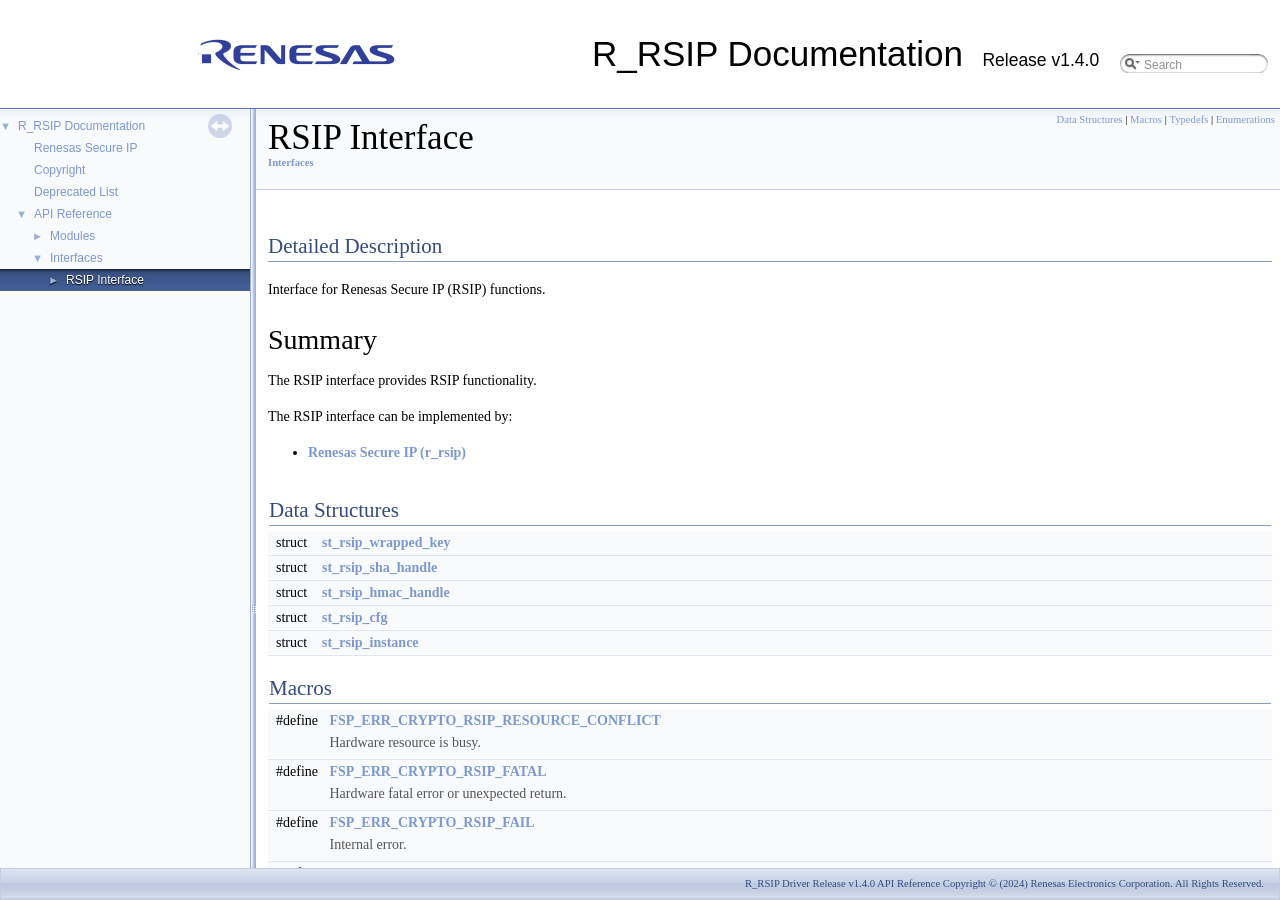
<file: core/arch/arm/plat-rz/common/drivers/r_rsip/doc/html/group___r_s_i_p___a_p_i.html>
<!-- HTML header for doxygen 1.9.6-->
<!DOCTYPE html PUBLIC "-//W3C//DTD XHTML 1.0 Transitional//EN" "http://www.w3.org/TR/xhtml1/DTD/xhtml1-transitional.dtd">
<html xmlns="http://www.w3.org/1999/xhtml">
<head>
<meta http-equiv="Content-Type" content="text/xhtml;charset=UTF-8"/>
<meta http-equiv="X-UA-Compatible" content="IE=9"/>
<meta name="generator" content="Doxygen 1.8.17"/>
<title>R_RSIP Documentation: RSIP Interface</title>
<link href="tabs.css" rel="stylesheet" type="text/css"/>
<script type="text/javascript" src="jquery.js"></script>
<script type="text/javascript" src="dynsections.js"></script>
<link href="navtree.css" rel="stylesheet" type="text/css"/>
<script type="text/javascript" src="resize.js"></script>
<script type="text/javascript" src="navtreedata.js"></script>
<script type="text/javascript" src="navtree.js"></script>
<link href="search/search.css" rel="stylesheet" type="text/css"/>
<script type="text/javascript" src="search/searchdata.js"></script>
<script type="text/javascript" src="search/search.js"></script>
<script type="text/javascript">
/* @license magnet:?xt=urn:btih:cf05388f2679ee054f2beb29a391d25f4e673ac3&amp;dn=gpl-2.0.txt GPL-v2 */
  $(document).ready(function() { init_search(); });
/* @license-end */
</script>
<link href="doxygen.css" rel="stylesheet" type="text/css" />
<link href="customdoxygen.css" rel="stylesheet" type="text/css"/>
</head>
<body>
<div id="top"><!-- do not remove this div, it is closed by doxygen! -->
<div id="titlearea">
<table cellspacing="0" cellpadding="0">
 <tbody>
 <tr style="height: 56px;">
  <td id="projectlogo"><img alt="Logo" src="logo_scaled.png"/></td>
  <td style="padding-left: 0.5em;">
   <div id="projectname">R_RSIP Documentation
   &#160;<span id="projectnumber">Release v1.4.0</span>
   </div>
  </td>
   <td>        <div id="MSearchBox" class="MSearchBoxInactive">
        <span class="left">
          <img id="MSearchSelect" src="search/mag_sel.png"
               onmouseover="return searchBox.OnSearchSelectShow()"
               onmouseout="return searchBox.OnSearchSelectHide()"
               alt=""/>
          <input type="text" id="MSearchField" value="Search" accesskey="S"
               onfocus="searchBox.OnSearchFieldFocus(true)" 
               onblur="searchBox.OnSearchFieldFocus(false)" 
               onkeyup="searchBox.OnSearchFieldChange(event)"/>
          </span><span class="right">
            <a id="MSearchClose" href="javascript:searchBox.CloseResultsWindow()"><img id="MSearchCloseImg" border="0" src="search/close.png" alt=""/></a>
          </span>
        </div>
</td>
 </tr>
 </tbody>
</table>
</div>
<!-- end header part -->
<!-- Generated by Doxygen 1.8.17 -->
<script type="text/javascript">
/* @license magnet:?xt=urn:btih:cf05388f2679ee054f2beb29a391d25f4e673ac3&amp;dn=gpl-2.0.txt GPL-v2 */
var searchBox = new SearchBox("searchBox", "search",false,'Search');
/* @license-end */
</script>
</div><!-- top -->
<div id="side-nav" class="ui-resizable side-nav-resizable">
  <div id="nav-tree">
    <div id="nav-tree-contents">
      <div id="nav-sync" class="sync"></div>
    </div>
  </div>
  <div id="splitbar" style="-moz-user-select:none;" 
       class="ui-resizable-handle">
  </div>
</div>
<script type="text/javascript">
/* @license magnet:?xt=urn:btih:cf05388f2679ee054f2beb29a391d25f4e673ac3&amp;dn=gpl-2.0.txt GPL-v2 */
$(document).ready(function(){initNavTree('group___r_s_i_p___a_p_i.html',''); initResizable(); });
/* @license-end */
</script>
<div id="doc-content">
<!-- window showing the filter options -->
<div id="MSearchSelectWindow"
     onmouseover="return searchBox.OnSearchSelectShow()"
     onmouseout="return searchBox.OnSearchSelectHide()"
     onkeydown="return searchBox.OnSearchSelectKey(event)">
</div>

<!-- iframe showing the search results (closed by default) -->
<div id="MSearchResultsWindow">
<iframe src="javascript:void(0)" frameborder="0" 
        name="MSearchResults" id="MSearchResults">
</iframe>
</div>

<div class="header">
  <div class="summary">
<a href="#nested-classes">Data Structures</a> &#124;
<a href="#define-members">Macros</a> &#124;
<a href="#typedef-members">Typedefs</a> &#124;
<a href="#enum-members">Enumerations</a>  </div>
  <div class="headertitle">
<div class="title">RSIP Interface<div class="ingroups"><a class="el" href="group___r_e_n_e_s_a_s___i_n_t_e_r_f_a_c_e_s.html">Interfaces</a></div></div>  </div>
</div><!--header-->
<div class="contents">
<a name="details" id="details"></a><h2 class="groupheader">Detailed Description</h2>
<p>Interface for Renesas Secure IP (RSIP) functions. </p>
<h1><a class="anchor" id="RSIP_API_Summary"></a>
Summary</h1>
<p>The RSIP interface provides RSIP functionality.</p>
<p>The RSIP interface can be implemented by:</p><ul>
<li><a class="el" href="group___r_s_i_p.html">Renesas Secure IP (r_rsip)</a> </li>
</ul>
<table class="memberdecls">
<tr class="heading"><td colspan="2"><h2 class="groupheader"><a name="nested-classes"></a>
Data Structures</h2></td></tr>
<tr class="memitem:structst__rsip__wrapped__key"><td class="memItemLeft" align="right" valign="top">struct &#160;</td><td class="memItemRight" valign="bottom"><a class="el" href="group___r_s_i_p___a_p_i.html#structst__rsip__wrapped__key">st_rsip_wrapped_key</a></td></tr>
<tr class="separator:structst__rsip__wrapped__key"><td class="memSeparator" colspan="2">&#160;</td></tr>
<tr class="memitem:structst__rsip__sha__handle"><td class="memItemLeft" align="right" valign="top">struct &#160;</td><td class="memItemRight" valign="bottom"><a class="el" href="group___r_s_i_p___a_p_i.html#structst__rsip__sha__handle">st_rsip_sha_handle</a></td></tr>
<tr class="separator:structst__rsip__sha__handle"><td class="memSeparator" colspan="2">&#160;</td></tr>
<tr class="memitem:structst__rsip__hmac__handle"><td class="memItemLeft" align="right" valign="top">struct &#160;</td><td class="memItemRight" valign="bottom"><a class="el" href="group___r_s_i_p___a_p_i.html#structst__rsip__hmac__handle">st_rsip_hmac_handle</a></td></tr>
<tr class="separator:structst__rsip__hmac__handle"><td class="memSeparator" colspan="2">&#160;</td></tr>
<tr class="memitem:structst__rsip__cfg"><td class="memItemLeft" align="right" valign="top">struct &#160;</td><td class="memItemRight" valign="bottom"><a class="el" href="group___r_s_i_p___a_p_i.html#structst__rsip__cfg">st_rsip_cfg</a></td></tr>
<tr class="separator:structst__rsip__cfg"><td class="memSeparator" colspan="2">&#160;</td></tr>
<tr class="memitem:structst__rsip__instance"><td class="memItemLeft" align="right" valign="top">struct &#160;</td><td class="memItemRight" valign="bottom"><a class="el" href="group___r_s_i_p___a_p_i.html#structst__rsip__instance">st_rsip_instance</a></td></tr>
<tr class="separator:structst__rsip__instance"><td class="memSeparator" colspan="2">&#160;</td></tr>
</table><table class="memberdecls">
<tr class="heading"><td colspan="2"><h2 class="groupheader"><a name="define-members"></a>
Macros</h2></td></tr>
<tr class="memitem:ga8d12b8569feb694fad5e5ab9eb4ac0f1"><td class="memItemLeft" align="right" valign="top"><a id="ga8d12b8569feb694fad5e5ab9eb4ac0f1"></a>
#define&#160;</td><td class="memItemRight" valign="bottom"><a class="el" href="group___r_s_i_p___a_p_i.html#ga8d12b8569feb694fad5e5ab9eb4ac0f1">FSP_ERR_CRYPTO_RSIP_RESOURCE_CONFLICT</a></td></tr>
<tr class="memdesc:ga8d12b8569feb694fad5e5ab9eb4ac0f1"><td class="mdescLeft">&#160;</td><td class="mdescRight">Hardware resource is busy. <br /></td></tr>
<tr class="separator:ga8d12b8569feb694fad5e5ab9eb4ac0f1"><td class="memSeparator" colspan="2">&#160;</td></tr>
<tr class="memitem:ga9b36eedb833a5cad351853206c1a3efc"><td class="memItemLeft" align="right" valign="top"><a id="ga9b36eedb833a5cad351853206c1a3efc"></a>
#define&#160;</td><td class="memItemRight" valign="bottom"><a class="el" href="group___r_s_i_p___a_p_i.html#ga9b36eedb833a5cad351853206c1a3efc">FSP_ERR_CRYPTO_RSIP_FATAL</a></td></tr>
<tr class="memdesc:ga9b36eedb833a5cad351853206c1a3efc"><td class="mdescLeft">&#160;</td><td class="mdescRight">Hardware fatal error or unexpected return. <br /></td></tr>
<tr class="separator:ga9b36eedb833a5cad351853206c1a3efc"><td class="memSeparator" colspan="2">&#160;</td></tr>
<tr class="memitem:ga1fa0c5f944888c2bb516161b568b3f8b"><td class="memItemLeft" align="right" valign="top"><a id="ga1fa0c5f944888c2bb516161b568b3f8b"></a>
#define&#160;</td><td class="memItemRight" valign="bottom"><a class="el" href="group___r_s_i_p___a_p_i.html#ga1fa0c5f944888c2bb516161b568b3f8b">FSP_ERR_CRYPTO_RSIP_FAIL</a></td></tr>
<tr class="memdesc:ga1fa0c5f944888c2bb516161b568b3f8b"><td class="mdescLeft">&#160;</td><td class="mdescRight">Internal error. <br /></td></tr>
<tr class="separator:ga1fa0c5f944888c2bb516161b568b3f8b"><td class="memSeparator" colspan="2">&#160;</td></tr>
<tr class="memitem:gaa95d73100dc245594ecb22512820819c"><td class="memItemLeft" align="right" valign="top"><a id="gaa95d73100dc245594ecb22512820819c"></a>
#define&#160;</td><td class="memItemRight" valign="bottom"><a class="el" href="group___r_s_i_p___a_p_i.html#gaa95d73100dc245594ecb22512820819c">FSP_ERR_CRYPTO_RSIP_KEY_SET_FAIL</a></td></tr>
<tr class="memdesc:gaa95d73100dc245594ecb22512820819c"><td class="mdescLeft">&#160;</td><td class="mdescRight">Input key type is illegal. <br /></td></tr>
<tr class="separator:gaa95d73100dc245594ecb22512820819c"><td class="memSeparator" colspan="2">&#160;</td></tr>
<tr class="memitem:ga74eeb2ef3d74984dbf3ffb7c37bf543e"><td class="memItemLeft" align="right" valign="top"><a id="ga74eeb2ef3d74984dbf3ffb7c37bf543e"></a>
#define&#160;</td><td class="memItemRight" valign="bottom"><a class="el" href="group___r_s_i_p___a_p_i.html#ga74eeb2ef3d74984dbf3ffb7c37bf543e">FSP_ERR_CRYPTO_RSIP_AUTHENTICATION</a></td></tr>
<tr class="memdesc:ga74eeb2ef3d74984dbf3ffb7c37bf543e"><td class="mdescLeft">&#160;</td><td class="mdescRight">Authentication failed. <br /></td></tr>
<tr class="separator:ga74eeb2ef3d74984dbf3ffb7c37bf543e"><td class="memSeparator" colspan="2">&#160;</td></tr>
<tr class="memitem:ga5a3ff940a6dd4274adb2bb743f89cb74"><td class="memItemLeft" align="right" valign="top"><a id="ga5a3ff940a6dd4274adb2bb743f89cb74"></a>
#define&#160;</td><td class="memItemRight" valign="bottom"><a class="el" href="group___r_s_i_p___a_p_i.html#ga5a3ff940a6dd4274adb2bb743f89cb74">FSP_ERR_SB_INTERNAL_FAIL</a></td></tr>
<tr class="memdesc:ga5a3ff940a6dd4274adb2bb743f89cb74"><td class="mdescLeft">&#160;</td><td class="mdescRight">An internal failure. <br /></td></tr>
<tr class="separator:ga5a3ff940a6dd4274adb2bb743f89cb74"><td class="memSeparator" colspan="2">&#160;</td></tr>
<tr class="memitem:ga8b60d187d644c7d7bf94f9acc9a52126"><td class="memItemLeft" align="right" valign="top"><a id="ga8b60d187d644c7d7bf94f9acc9a52126"></a>
#define&#160;</td><td class="memItemRight" valign="bottom"><a class="el" href="group___r_s_i_p___a_p_i.html#ga8b60d187d644c7d7bf94f9acc9a52126">FSP_ERR_SB_INVALID_ARG</a></td></tr>
<tr class="memdesc:ga8b60d187d644c7d7bf94f9acc9a52126"><td class="mdescLeft">&#160;</td><td class="mdescRight">An invalid argument was entered. <br /></td></tr>
<tr class="separator:ga8b60d187d644c7d7bf94f9acc9a52126"><td class="memSeparator" colspan="2">&#160;</td></tr>
<tr class="memitem:ga20b71bf29235caea74fc24c087e8b99c"><td class="memItemLeft" align="right" valign="top"><a id="ga20b71bf29235caea74fc24c087e8b99c"></a>
#define&#160;</td><td class="memItemRight" valign="bottom"><a class="el" href="group___r_s_i_p___a_p_i.html#ga20b71bf29235caea74fc24c087e8b99c">FSP_ERR_SB_UNSUPPORTED_FUNCTION</a></td></tr>
<tr class="memdesc:ga20b71bf29235caea74fc24c087e8b99c"><td class="mdescLeft">&#160;</td><td class="mdescRight">Unsupported function executed. <br /></td></tr>
<tr class="separator:ga20b71bf29235caea74fc24c087e8b99c"><td class="memSeparator" colspan="2">&#160;</td></tr>
<tr class="memitem:ga476579ab816d13afeab1221b1eb5cbe3"><td class="memItemLeft" align="right" valign="top"><a id="ga476579ab816d13afeab1221b1eb5cbe3"></a>
#define&#160;</td><td class="memItemRight" valign="bottom"><a class="el" href="group___r_s_i_p___a_p_i.html#ga476579ab816d13afeab1221b1eb5cbe3">FSP_ERR_SB_INVALID_ALIGNMENT</a></td></tr>
<tr class="memdesc:ga476579ab816d13afeab1221b1eb5cbe3"><td class="mdescLeft">&#160;</td><td class="mdescRight">Data entered with incorrect alignment. <br /></td></tr>
<tr class="separator:ga476579ab816d13afeab1221b1eb5cbe3"><td class="memSeparator" colspan="2">&#160;</td></tr>
<tr class="memitem:gaea2a2a260e5a04d10eb7a4130707151e"><td class="memItemLeft" align="right" valign="top"><a id="gaea2a2a260e5a04d10eb7a4130707151e"></a>
#define&#160;</td><td class="memItemRight" valign="bottom"><a class="el" href="group___r_s_i_p___a_p_i.html#gaea2a2a260e5a04d10eb7a4130707151e">FSP_ERR_SB_MANI_INVALID_MAGIC</a></td></tr>
<tr class="memdesc:gaea2a2a260e5a04d10eb7a4130707151e"><td class="mdescLeft">&#160;</td><td class="mdescRight">An invalid magic number is set. <br /></td></tr>
<tr class="separator:gaea2a2a260e5a04d10eb7a4130707151e"><td class="memSeparator" colspan="2">&#160;</td></tr>
<tr class="memitem:ga46a72cafbd7e6b57d4d63f00ba7c3e6d"><td class="memItemLeft" align="right" valign="top"><a id="ga46a72cafbd7e6b57d4d63f00ba7c3e6d"></a>
#define&#160;</td><td class="memItemRight" valign="bottom"><a class="el" href="group___r_s_i_p___a_p_i.html#ga46a72cafbd7e6b57d4d63f00ba7c3e6d">FSP_ERR_SB_MANI_UNSUPPORTED_VERSION</a></td></tr>
<tr class="memdesc:ga46a72cafbd7e6b57d4d63f00ba7c3e6d"><td class="mdescLeft">&#160;</td><td class="mdescRight">Unsupported version is set. <br /></td></tr>
<tr class="separator:ga46a72cafbd7e6b57d4d63f00ba7c3e6d"><td class="memSeparator" colspan="2">&#160;</td></tr>
<tr class="memitem:ga332ec419c4f5ba9265cacaddc4874321"><td class="memItemLeft" align="right" valign="top"><a id="ga332ec419c4f5ba9265cacaddc4874321"></a>
#define&#160;</td><td class="memItemRight" valign="bottom"><a class="el" href="group___r_s_i_p___a_p_i.html#ga332ec419c4f5ba9265cacaddc4874321">FSP_ERR_SB_MANI_OUT_OF_RANGE_LEN</a></td></tr>
<tr class="memdesc:ga332ec419c4f5ba9265cacaddc4874321"><td class="mdescLeft">&#160;</td><td class="mdescRight">Out of range TLV Length is set. <br /></td></tr>
<tr class="separator:ga332ec419c4f5ba9265cacaddc4874321"><td class="memSeparator" colspan="2">&#160;</td></tr>
<tr class="memitem:gaf5ddd0355b84440506e0866ed7825f8f"><td class="memItemLeft" align="right" valign="top"><a id="gaf5ddd0355b84440506e0866ed7825f8f"></a>
#define&#160;</td><td class="memItemRight" valign="bottom"><a class="el" href="group___r_s_i_p___a_p_i.html#gaf5ddd0355b84440506e0866ed7825f8f">FSP_ERR_SB_MANI_TLV_FIELD_ERR</a></td></tr>
<tr class="memdesc:gaf5ddd0355b84440506e0866ed7825f8f"><td class="mdescLeft">&#160;</td><td class="mdescRight">Missing required TLV field. <br /></td></tr>
<tr class="separator:gaf5ddd0355b84440506e0866ed7825f8f"><td class="memSeparator" colspan="2">&#160;</td></tr>
<tr class="memitem:ga94870c76aaec736ff9bc880daa556b2d"><td class="memItemLeft" align="right" valign="top"><a id="ga94870c76aaec736ff9bc880daa556b2d"></a>
#define&#160;</td><td class="memItemRight" valign="bottom"><a class="el" href="group___r_s_i_p___a_p_i.html#ga94870c76aaec736ff9bc880daa556b2d">FSP_ERR_SB_MANI_TLV_INVALID_LEN</a></td></tr>
<tr class="memdesc:ga94870c76aaec736ff9bc880daa556b2d"><td class="mdescLeft">&#160;</td><td class="mdescRight">The length exceeding the end of the manifest is specified in length of the TLV field. <br /></td></tr>
<tr class="separator:ga94870c76aaec736ff9bc880daa556b2d"><td class="memSeparator" colspan="2">&#160;</td></tr>
<tr class="memitem:gaab3995110fedc2ca74301ce673f98fa7"><td class="memItemLeft" align="right" valign="top"><a id="gaab3995110fedc2ca74301ce673f98fa7"></a>
#define&#160;</td><td class="memItemRight" valign="bottom"><a class="el" href="group___r_s_i_p___a_p_i.html#gaab3995110fedc2ca74301ce673f98fa7">FSP_ERR_SB_MANI_INVALID_IMAGE_LEN</a></td></tr>
<tr class="memdesc:gaab3995110fedc2ca74301ce673f98fa7"><td class="mdescLeft">&#160;</td><td class="mdescRight">An invalid image length is set. <br /></td></tr>
<tr class="separator:gaab3995110fedc2ca74301ce673f98fa7"><td class="memSeparator" colspan="2">&#160;</td></tr>
<tr class="memitem:gaf0745ee55b1f2939309de8e05be194ec"><td class="memItemLeft" align="right" valign="top"><a id="gaf0745ee55b1f2939309de8e05be194ec"></a>
#define&#160;</td><td class="memItemRight" valign="bottom"><a class="el" href="group___r_s_i_p___a_p_i.html#gaf0745ee55b1f2939309de8e05be194ec">FSP_ERR_SB_MANI_MISMATCH_SIGN_ALGORITHM</a></td></tr>
<tr class="memdesc:gaf0745ee55b1f2939309de8e05be194ec"><td class="mdescLeft">&#160;</td><td class="mdescRight">There is a wrong combination of signature algorithms. <br /></td></tr>
<tr class="separator:gaf0745ee55b1f2939309de8e05be194ec"><td class="memSeparator" colspan="2">&#160;</td></tr>
<tr class="memitem:gac7284516f203a639fe572757d0d8764d"><td class="memItemLeft" align="right" valign="top"><a id="gac7284516f203a639fe572757d0d8764d"></a>
#define&#160;</td><td class="memItemRight" valign="bottom"><a class="el" href="group___r_s_i_p___a_p_i.html#gac7284516f203a639fe572757d0d8764d">FSP_ERR_SB_MANI_UNSUPPORTED_ALGORITHM</a></td></tr>
<tr class="memdesc:gac7284516f203a639fe572757d0d8764d"><td class="mdescLeft">&#160;</td><td class="mdescRight">An algorithm was specified that the manifest does not support. <br /></td></tr>
<tr class="separator:gac7284516f203a639fe572757d0d8764d"><td class="memSeparator" colspan="2">&#160;</td></tr>
<tr class="memitem:ga2becc62a266e021dbd40e3d94e5407b7"><td class="memItemLeft" align="right" valign="top"><a id="ga2becc62a266e021dbd40e3d94e5407b7"></a>
#define&#160;</td><td class="memItemRight" valign="bottom"><a class="el" href="group___r_s_i_p___a_p_i.html#ga2becc62a266e021dbd40e3d94e5407b7">FSP_ERR_SB_CRYPTO_FAIL</a></td></tr>
<tr class="memdesc:ga2becc62a266e021dbd40e3d94e5407b7"><td class="mdescLeft">&#160;</td><td class="mdescRight">Cryptographic processing failure. <br /></td></tr>
<tr class="separator:ga2becc62a266e021dbd40e3d94e5407b7"><td class="memSeparator" colspan="2">&#160;</td></tr>
<tr class="memitem:ga48a79bedac05bb9eaf4f7a548a8afb2a"><td class="memItemLeft" align="right" valign="top"><a id="ga48a79bedac05bb9eaf4f7a548a8afb2a"></a>
#define&#160;</td><td class="memItemRight" valign="bottom"><a class="el" href="group___r_s_i_p___a_p_i.html#ga48a79bedac05bb9eaf4f7a548a8afb2a">FSP_ERR_SB_CRYPTO_AUTH_FAIL</a></td></tr>
<tr class="memdesc:ga48a79bedac05bb9eaf4f7a548a8afb2a"><td class="mdescLeft">&#160;</td><td class="mdescRight">Verification failed. <br /></td></tr>
<tr class="separator:ga48a79bedac05bb9eaf4f7a548a8afb2a"><td class="memSeparator" colspan="2">&#160;</td></tr>
<tr class="memitem:ga41100687f112b08951d71d4f11ca9170"><td class="memItemLeft" align="right" valign="top"><a id="ga41100687f112b08951d71d4f11ca9170"></a>
#define&#160;</td><td class="memItemRight" valign="bottom"><a class="el" href="group___r_s_i_p___a_p_i.html#ga41100687f112b08951d71d4f11ca9170">FSP_ERR_SB_CRYPTO_UNSUPPORTED_ALGORITHM</a></td></tr>
<tr class="memdesc:ga41100687f112b08951d71d4f11ca9170"><td class="mdescLeft">&#160;</td><td class="mdescRight">Unsupported algorithm. <br /></td></tr>
<tr class="separator:ga41100687f112b08951d71d4f11ca9170"><td class="memSeparator" colspan="2">&#160;</td></tr>
<tr class="memitem:gaa8e64530bfed122a6d72f9740836da9e"><td class="memItemLeft" align="right" valign="top"><a id="gaa8e64530bfed122a6d72f9740836da9e"></a>
#define&#160;</td><td class="memItemRight" valign="bottom"><a class="el" href="group___r_s_i_p___a_p_i.html#gaa8e64530bfed122a6d72f9740836da9e">FSP_ERR_SB_CRYPTO_RESOURCE_CONFLICT</a></td></tr>
<tr class="memdesc:gaa8e64530bfed122a6d72f9740836da9e"><td class="mdescLeft">&#160;</td><td class="mdescRight">CryptoIP is in use. <br /></td></tr>
<tr class="separator:gaa8e64530bfed122a6d72f9740836da9e"><td class="memSeparator" colspan="2">&#160;</td></tr>
<tr class="memitem:gacad0d7d833bedc26c8594ce335700038"><td class="memItemLeft" align="right" valign="top"><a id="gacad0d7d833bedc26c8594ce335700038"></a>
#define&#160;</td><td class="memItemRight" valign="bottom"><a class="el" href="group___r_s_i_p___a_p_i.html#gacad0d7d833bedc26c8594ce335700038">FSP_ERR_SB_CRYPTO_PARAM_ERR</a></td></tr>
<tr class="memdesc:gacad0d7d833bedc26c8594ce335700038"><td class="mdescLeft">&#160;</td><td class="mdescRight">Parameter error. <br /></td></tr>
<tr class="separator:gacad0d7d833bedc26c8594ce335700038"><td class="memSeparator" colspan="2">&#160;</td></tr>
<tr class="memitem:ga82b6474de04af6fc9d99c1cac82b9415"><td class="memItemLeft" align="right" valign="top">#define&#160;</td><td class="memItemRight" valign="bottom"><a class="el" href="group___r_s_i_p___a_p_i.html#ga82b6474de04af6fc9d99c1cac82b9415">RSIP_RSA_SALT_LENGTH_AUTO</a></td></tr>
<tr class="separator:ga82b6474de04af6fc9d99c1cac82b9415"><td class="memSeparator" colspan="2">&#160;</td></tr>
<tr class="memitem:ga2c1db9497cde878229e095d907ca3666"><td class="memItemLeft" align="right" valign="top">#define&#160;</td><td class="memItemRight" valign="bottom"><a class="el" href="group___r_s_i_p___a_p_i.html#ga2c1db9497cde878229e095d907ca3666">RSIP_RSA_SALT_LENGTH_HASH</a></td></tr>
<tr class="separator:ga2c1db9497cde878229e095d907ca3666"><td class="memSeparator" colspan="2">&#160;</td></tr>
<tr class="memitem:ga2856e1895eab748a16ac87d328058fea"><td class="memItemLeft" align="right" valign="top">#define&#160;</td><td class="memItemRight" valign="bottom"><a class="el" href="group___r_s_i_p___a_p_i.html#ga2856e1895eab748a16ac87d328058fea">RSIP_RSA_SALT_LENGTH_MAX</a></td></tr>
<tr class="separator:ga2856e1895eab748a16ac87d328058fea"><td class="memSeparator" colspan="2">&#160;</td></tr>
</table><table class="memberdecls">
<tr class="heading"><td colspan="2"><h2 class="groupheader"><a name="typedef-members"></a>
Typedefs</h2></td></tr>
<tr class="memitem:ga2042507aed5dec71014a96b91aeaa4fa"><td class="memItemLeft" align="right" valign="top">typedef void&#160;</td><td class="memItemRight" valign="bottom"><a class="el" href="group___r_s_i_p___a_p_i.html#ga2042507aed5dec71014a96b91aeaa4fa">rsip_ctrl_t</a></td></tr>
<tr class="separator:ga2042507aed5dec71014a96b91aeaa4fa"><td class="memSeparator" colspan="2">&#160;</td></tr>
</table><table class="memberdecls">
<tr class="heading"><td colspan="2"><h2 class="groupheader"><a name="enum-members"></a>
Enumerations</h2></td></tr>
<tr class="memitem:ga1a940940c082b526361300f166136be0"><td class="memItemLeft" align="right" valign="top">enum &#160;</td><td class="memItemRight" valign="bottom"><a class="el" href="group___r_s_i_p___a_p_i.html#ga1a940940c082b526361300f166136be0">e_rsip_key_type</a> </td></tr>
<tr class="separator:ga1a940940c082b526361300f166136be0"><td class="memSeparator" colspan="2">&#160;</td></tr>
<tr class="memitem:ga78fe2581fc642a646738f81b181c2c8f"><td class="memItemLeft" align="right" valign="top">enum &#160;</td><td class="memItemRight" valign="bottom"><a class="el" href="group___r_s_i_p___a_p_i.html#ga78fe2581fc642a646738f81b181c2c8f">e_rsip_key_pair_type</a> </td></tr>
<tr class="separator:ga78fe2581fc642a646738f81b181c2c8f"><td class="memSeparator" colspan="2">&#160;</td></tr>
<tr class="memitem:gafd516c15c2cadaf0b76880f4a2b38526"><td class="memItemLeft" align="right" valign="top">enum &#160;</td><td class="memItemRight" valign="bottom"><a class="el" href="group___r_s_i_p___a_p_i.html#gafd516c15c2cadaf0b76880f4a2b38526">e_rsip_aes_mode</a> </td></tr>
<tr class="separator:gafd516c15c2cadaf0b76880f4a2b38526"><td class="memSeparator" colspan="2">&#160;</td></tr>
<tr class="memitem:ga23ab60f96b3821a218f957ada1bc0d50"><td class="memItemLeft" align="right" valign="top">enum &#160;</td><td class="memItemRight" valign="bottom"><a class="el" href="group___r_s_i_p___a_p_i.html#ga23ab60f96b3821a218f957ada1bc0d50">e_rsip_hash_type</a> </td></tr>
<tr class="separator:ga23ab60f96b3821a218f957ada1bc0d50"><td class="memSeparator" colspan="2">&#160;</td></tr>
<tr class="memitem:gab5bfaadcf28c8276e7dda056d874baa9"><td class="memItemLeft" align="right" valign="top">enum &#160;</td><td class="memItemRight" valign="bottom"><a class="el" href="group___r_s_i_p___a_p_i.html#gab5bfaadcf28c8276e7dda056d874baa9">e_rsip_mgf_type</a> </td></tr>
<tr class="separator:gab5bfaadcf28c8276e7dda056d874baa9"><td class="memSeparator" colspan="2">&#160;</td></tr>
<tr class="memitem:gaf9124e401923d473d86b93cd7cc2031d"><td class="memItemLeft" align="right" valign="top">enum &#160;</td><td class="memItemRight" valign="bottom"><a class="el" href="group___r_s_i_p___a_p_i.html#gaf9124e401923d473d86b93cd7cc2031d">e_password_type</a> </td></tr>
<tr class="separator:gaf9124e401923d473d86b93cd7cc2031d"><td class="memSeparator" colspan="2">&#160;</td></tr>
<tr class="memitem:ga09d58045e1e5fc1fc22a72bfda6a2c6b"><td class="memItemLeft" align="right" valign="top">enum &#160;</td><td class="memItemRight" valign="bottom"><a class="el" href="group___r_s_i_p___a_p_i.html#ga09d58045e1e5fc1fc22a72bfda6a2c6b">e_rsip_byte_size_encrypted_key</a> </td></tr>
<tr class="separator:ga09d58045e1e5fc1fc22a72bfda6a2c6b"><td class="memSeparator" colspan="2">&#160;</td></tr>
<tr class="memitem:ga986cec1971f79c094bd27ac6d11b25e2"><td class="memItemLeft" align="right" valign="top">enum &#160;</td><td class="memItemRight" valign="bottom"><a class="el" href="group___r_s_i_p___a_p_i.html#ga986cec1971f79c094bd27ac6d11b25e2">e_rsip_byte_size_wrapped_key_value</a> </td></tr>
<tr class="separator:ga986cec1971f79c094bd27ac6d11b25e2"><td class="memSeparator" colspan="2">&#160;</td></tr>
<tr class="memitem:gaf34956ea3649626a41606ee05aef9069"><td class="memItemLeft" align="right" valign="top">enum &#160;</td><td class="memItemRight" valign="bottom"><a class="el" href="group___r_s_i_p___a_p_i.html#gaf34956ea3649626a41606ee05aef9069">e_rsip_byte_size_wrapped_key</a> </td></tr>
<tr class="separator:gaf34956ea3649626a41606ee05aef9069"><td class="memSeparator" colspan="2">&#160;</td></tr>
</table>
<hr/><h2 class="groupheader">Data Structure Documentation</h2>
<a name="structst__rsip__wrapped__key" id="structst__rsip__wrapped__key"></a>
<h2 class="memtitle"><span class="permalink"><a href="#structst__rsip__wrapped__key">&#9670;&nbsp;</a></span>st_rsip_wrapped_key</h2>

<div class="memitem">
<div class="memproto">
      <table class="memname">
        <tr>
          <td class="memname">struct st_rsip_wrapped_key</td>
        </tr>
      </table>
</div><div class="memdoc">
<div class="textblock"><p>Wrapped key structure for all supported algorithms. The struct length of each algorithm is defined by RSIP_BYTE_SIZE_WRAPPED_KEY macro. </p>
</div><table class="fieldtable">
<tr><th colspan="3">Data Fields</th></tr>
<tr><td class="fieldtype">
<a id="a8bd2f326e4b02652713870b0f0a7be27"></a>rsip_key_type_t</td>
<td class="fieldname">
type</td>
<td class="fielddoc">
type of wrapped key </td></tr>
<tr><td class="fieldtype">
<a id="adea2e89755d0cba606102f718b7b63d6"></a>uint8_t</td>
<td class="fieldname">
value[]</td>
<td class="fielddoc">
variable length array to store the key value </td></tr>
</table>

</div>
</div>
<a name="structst__rsip__sha__handle" id="structst__rsip__sha__handle"></a>
<h2 class="memtitle"><span class="permalink"><a href="#structst__rsip__sha__handle">&#9670;&nbsp;</a></span>st_rsip_sha_handle</h2>

<div class="memitem">
<div class="memproto">
      <table class="memname">
        <tr>
          <td class="memname">struct st_rsip_sha_handle</td>
        </tr>
      </table>
</div><div class="memdoc">
<div class="textblock"><p>Working area for SHA cipher functions. DO NOT MODIFY. </p>
</div>
</div>
</div>
<a name="structst__rsip__hmac__handle" id="structst__rsip__hmac__handle"></a>
<h2 class="memtitle"><span class="permalink"><a href="#structst__rsip__hmac__handle">&#9670;&nbsp;</a></span>st_rsip_hmac_handle</h2>

<div class="memitem">
<div class="memproto">
      <table class="memname">
        <tr>
          <td class="memname">struct st_rsip_hmac_handle</td>
        </tr>
      </table>
</div><div class="memdoc">
<div class="textblock"><p>Working area for HMAC cipher functions. DO NOT MODIFY. </p>
</div>
</div>
</div>
<a name="structst__rsip__cfg" id="structst__rsip__cfg"></a>
<h2 class="memtitle"><span class="permalink"><a href="#structst__rsip__cfg">&#9670;&nbsp;</a></span>st_rsip_cfg</h2>

<div class="memitem">
<div class="memproto">
      <table class="memname">
        <tr>
          <td class="memname">struct st_rsip_cfg</td>
        </tr>
      </table>
</div><div class="memdoc">
<div class="textblock"><p>User configuration structure, used in open function </p>
</div><table class="fieldtable">
<tr><th colspan="3">Data Fields</th></tr>
<tr><td class="fieldtype">
<a id="ad275dec7a146f7c5dd92b67dd289df43"></a>const void *</td>
<td class="fieldname">
p_extend</td>
<td class="fielddoc">
Hardware-dependent configuration. </td></tr>
</table>

</div>
</div>
<a name="structst__rsip__instance" id="structst__rsip__instance"></a>
<h2 class="memtitle"><span class="permalink"><a href="#structst__rsip__instance">&#9670;&nbsp;</a></span>st_rsip_instance</h2>

<div class="memitem">
<div class="memproto">
      <table class="memname">
        <tr>
          <td class="memname">struct st_rsip_instance</td>
        </tr>
      </table>
</div><div class="memdoc">
<div class="textblock"><p>This structure encompasses everything that is needed to use an instance of this interface. </p>
</div><table class="fieldtable">
<tr><th colspan="3">Data Fields</th></tr>
<tr><td class="fieldtype">
<a id="aabb64a2dddc53a5ffa8a6e618d0bf999"></a><a class="el" href="group___r_s_i_p___a_p_i.html#ga2042507aed5dec71014a96b91aeaa4fa">rsip_ctrl_t</a> *</td>
<td class="fieldname">
p_ctrl</td>
<td class="fielddoc">
Pointer to the control structure for this instance. </td></tr>
<tr><td class="fieldtype">
<a id="a1db23440fe44a1681f863478050f4c2f"></a>const rsip_cfg_t *</td>
<td class="fieldname">
p_cfg</td>
<td class="fielddoc">
Pointer to the configuration structure for this instance. </td></tr>
</table>

</div>
</div>
<h2 class="groupheader">Macro Definition Documentation</h2>
<a id="ga82b6474de04af6fc9d99c1cac82b9415"></a>
<h2 class="memtitle"><span class="permalink"><a href="#ga82b6474de04af6fc9d99c1cac82b9415">&#9670;&nbsp;</a></span>RSIP_RSA_SALT_LENGTH_AUTO</h2>

<div class="memitem">
<div class="memproto">
      <table class="memname">
        <tr>
          <td class="memname">#define RSIP_RSA_SALT_LENGTH_AUTO</td>
        </tr>
      </table>
</div><div class="memdoc">
<p>When signing, the salt length is set to <a class="el" href="group___r_s_i_p___a_p_i.html#ga2856e1895eab748a16ac87d328058fea">RSIP_RSA_SALT_LENGTH_MAX</a> or <a class="el" href="group___r_s_i_p___a_p_i.html#ga2c1db9497cde878229e095d907ca3666">RSIP_RSA_SALT_LENGTH_HASH</a>, whichever is shorter. When verifying, the salt length is detected automatically. </p>

</div>
</div>
<a id="ga2c1db9497cde878229e095d907ca3666"></a>
<h2 class="memtitle"><span class="permalink"><a href="#ga2c1db9497cde878229e095d907ca3666">&#9670;&nbsp;</a></span>RSIP_RSA_SALT_LENGTH_HASH</h2>

<div class="memitem">
<div class="memproto">
      <table class="memname">
        <tr>
          <td class="memname">#define RSIP_RSA_SALT_LENGTH_HASH</td>
        </tr>
      </table>
</div><div class="memdoc">
<p>The salt length is set to the hash length. </p>

</div>
</div>
<a id="ga2856e1895eab748a16ac87d328058fea"></a>
<h2 class="memtitle"><span class="permalink"><a href="#ga2856e1895eab748a16ac87d328058fea">&#9670;&nbsp;</a></span>RSIP_RSA_SALT_LENGTH_MAX</h2>

<div class="memitem">
<div class="memproto">
      <table class="memname">
        <tr>
          <td class="memname">#define RSIP_RSA_SALT_LENGTH_MAX</td>
        </tr>
      </table>
</div><div class="memdoc">
<p>The salt length is set to emLen - hLen - 2, where emLen is the same as the key length and hLen is the hash length. </p>

</div>
</div>
<h2 class="groupheader">Typedef Documentation</h2>
<a id="ga2042507aed5dec71014a96b91aeaa4fa"></a>
<h2 class="memtitle"><span class="permalink"><a href="#ga2042507aed5dec71014a96b91aeaa4fa">&#9670;&nbsp;</a></span>rsip_ctrl_t</h2>

<div class="memitem">
<div class="memproto">
      <table class="memname">
        <tr>
          <td class="memname">typedef void <a class="el" href="group___r_s_i_p___a_p_i.html#ga2042507aed5dec71014a96b91aeaa4fa">rsip_ctrl_t</a></td>
        </tr>
      </table>
</div><div class="memdoc">
<p>RSIP Control block. Allocate an instance specific control block to pass into the API calls. </p><dl class="section user"><dt>Implemented as</dt><dd><ul>
<li>rsip_instance_ctrl_t </li>
</ul>
</dd></dl>

</div>
</div>
<h2 class="groupheader">Enumeration Type Documentation</h2>
<a id="ga1a940940c082b526361300f166136be0"></a>
<h2 class="memtitle"><span class="permalink"><a href="#ga1a940940c082b526361300f166136be0">&#9670;&nbsp;</a></span>e_rsip_key_type</h2>

<div class="memitem">
<div class="memproto">
      <table class="memname">
        <tr>
          <td class="memname">enum <a class="el" href="group___r_s_i_p___a_p_i.html#ga1a940940c082b526361300f166136be0">e_rsip_key_type</a></td>
        </tr>
      </table>
</div><div class="memdoc">
<p>Key types </p><dl class="deprecated"><dt><b><a class="el" href="deprecated.html#_deprecated000001">Deprecated:</a></b></dt><dd><ul>
<li>The following member will be renamed in the next major update.<ul>
<li><a class="el" href="group___r_s_i_p___a_p_i.html#gga1a940940c082b526361300f166136be0ad8ddf883a2b65ea563f8b79c03143f92">RSIP_KEY_TYPE_ECC_secp192r1_PUBLIC</a> to RSIP_KEY_TYPE_ECC_SECP192R1_PUBLIC</li>
<li><a class="el" href="group___r_s_i_p___a_p_i.html#gga1a940940c082b526361300f166136be0aa3eee3aadcfb68ffc5f545f2342a6ed9">RSIP_KEY_TYPE_ECC_secp192r1_PRIVATE</a> to RSIP_KEY_TYPE_ECC_SECP192R1_PRIVATE</li>
<li><a class="el" href="group___r_s_i_p___a_p_i.html#gga1a940940c082b526361300f166136be0aa9dac8ec3d4329e2bf539b541398f847">RSIP_KEY_TYPE_ECC_secp224r1_PUBLIC</a> to RSIP_KEY_TYPE_ECC_SECP224R1_PUBLIC</li>
<li><a class="el" href="group___r_s_i_p___a_p_i.html#gga1a940940c082b526361300f166136be0a2b82d7ba783f63eeaf81504b1663e994">RSIP_KEY_TYPE_ECC_secp224r1_PRIVATE</a> to RSIP_KEY_TYPE_ECC_SECP224R1_PRIVATE</li>
<li><a class="el" href="group___r_s_i_p___a_p_i.html#gga1a940940c082b526361300f166136be0ad3c283cb6ecf75b790df5f500674f94e">RSIP_KEY_TYPE_ECC_secp256r1_PUBLIC</a> to RSIP_KEY_TYPE_ECC_SECP256R1_PUBLIC</li>
<li><a class="el" href="group___r_s_i_p___a_p_i.html#gga1a940940c082b526361300f166136be0a8c86ca396f98786e5f4775afb699c799">RSIP_KEY_TYPE_ECC_secp256r1_PRIVATE</a> to RSIP_KEY_TYPE_ECC_SECP256R1_PRIVATE </li>
</ul>
</li>
</ul>
</dd></dl>
<table class="fieldtable">
<tr><th colspan="2">Enumerator</th></tr><tr><td class="fieldname"><a id="gga1a940940c082b526361300f166136be0ae95be99956cace7717544ddea792d0e9"></a>RSIP_KEY_TYPE_INVALID&#160;</td><td class="fielddoc"><p>Invalid key. </p>
</td></tr>
<tr><td class="fieldname"><a id="gga1a940940c082b526361300f166136be0a86a9d2eba8d8e913beb35a9ef77719ea"></a>RSIP_KEY_TYPE_AES_128&#160;</td><td class="fielddoc"><p>AES-128. </p>
</td></tr>
<tr><td class="fieldname"><a id="gga1a940940c082b526361300f166136be0ac73d8d9299a235cdd03315cc8d4cf10c"></a>RSIP_KEY_TYPE_AES_256&#160;</td><td class="fielddoc"><p>AES-256. </p>
</td></tr>
<tr><td class="fieldname"><a id="gga1a940940c082b526361300f166136be0a5f636e29ceafce90ea5b4cbe8df24211"></a>RSIP_KEY_TYPE_AES_128_XTS&#160;</td><td class="fielddoc"><p>AES-128-XTS. </p>
</td></tr>
<tr><td class="fieldname"><a id="gga1a940940c082b526361300f166136be0af5ee03fb23a509757252d4d07aedc17b"></a>RSIP_KEY_TYPE_AES_256_XTS&#160;</td><td class="fielddoc"><p>AES-256-XTS. </p>
</td></tr>
<tr><td class="fieldname"><a id="gga1a940940c082b526361300f166136be0ad8ddf883a2b65ea563f8b79c03143f92"></a>RSIP_KEY_TYPE_ECC_secp192r1_PUBLIC&#160;</td><td class="fielddoc"><p>secp192r1 public key (also known as NIST P-192, prime192v1) </p>
</td></tr>
<tr><td class="fieldname"><a id="gga1a940940c082b526361300f166136be0aa3eee3aadcfb68ffc5f545f2342a6ed9"></a>RSIP_KEY_TYPE_ECC_secp192r1_PRIVATE&#160;</td><td class="fielddoc"><p>secp192r1 private key (also known as NIST P-192, prime192v1) </p>
</td></tr>
<tr><td class="fieldname"><a id="gga1a940940c082b526361300f166136be0aa9dac8ec3d4329e2bf539b541398f847"></a>RSIP_KEY_TYPE_ECC_secp224r1_PUBLIC&#160;</td><td class="fielddoc"><p>secp224r1 public key (also known as NIST P-224, prime224v1) </p>
</td></tr>
<tr><td class="fieldname"><a id="gga1a940940c082b526361300f166136be0a2b82d7ba783f63eeaf81504b1663e994"></a>RSIP_KEY_TYPE_ECC_secp224r1_PRIVATE&#160;</td><td class="fielddoc"><p>secp224r1 private key (also known as NIST P-224, prime224v1) </p>
</td></tr>
<tr><td class="fieldname"><a id="gga1a940940c082b526361300f166136be0ad3c283cb6ecf75b790df5f500674f94e"></a>RSIP_KEY_TYPE_ECC_secp256r1_PUBLIC&#160;</td><td class="fielddoc"><p>secp256r1 public key (also known as NIST P-256, prime256v1) </p>
</td></tr>
<tr><td class="fieldname"><a id="gga1a940940c082b526361300f166136be0a8c86ca396f98786e5f4775afb699c799"></a>RSIP_KEY_TYPE_ECC_secp256r1_PRIVATE&#160;</td><td class="fielddoc"><p>secp256r1 private key (also known as NIST P-256, prime256v1) </p>
</td></tr>
<tr><td class="fieldname"><a id="gga1a940940c082b526361300f166136be0a34ac6f0f7727f34302ebe5f433e8679a"></a>RSIP_KEY_TYPE_HMAC_SHA1&#160;</td><td class="fielddoc"><p>HMAC-SHA1. </p>
</td></tr>
<tr><td class="fieldname"><a id="gga1a940940c082b526361300f166136be0aa0ea2d8e02d46a57d4529a6a823af475"></a>RSIP_KEY_TYPE_HMAC_SHA224&#160;</td><td class="fielddoc"><p>HMAC-SHA224. </p>
</td></tr>
<tr><td class="fieldname"><a id="gga1a940940c082b526361300f166136be0ad06544b015f3cb6936a8edb30fd76795"></a>RSIP_KEY_TYPE_HMAC_SHA256&#160;</td><td class="fielddoc"><p>HMAC-SHA256. </p>
</td></tr>
<tr><td class="fieldname"><a id="gga1a940940c082b526361300f166136be0a41528f99f9213d6427f80f920bf41a0c"></a>RSIP_KEY_TYPE_KEY_UPDATE_KEY&#160;</td><td class="fielddoc"><p>KUK (Key Update Key) </p>
</td></tr>
<tr><td class="fieldname"><a id="gga1a940940c082b526361300f166136be0a4a929eca26e682e353a462162bee94c9"></a>RSIP_KEY_TYPE_SECURE_BOOT_DECRYPTION&#160;</td><td class="fielddoc"><p>Image decryption key for secure boot (supported devices only) </p>
</td></tr>
<tr><td class="fieldname"><a id="gga1a940940c082b526361300f166136be0a05ac77751a82f044778d9cb86c2f44f1"></a>RSIP_KEY_TYPE_RSA_1024_PUBLIC_ENHANCED&#160;</td><td class="fielddoc"><p>RSA-1024 public key. </p>
</td></tr>
<tr><td class="fieldname"><a id="gga1a940940c082b526361300f166136be0aa2a474f523f6c08e3cb59eff333ca946"></a>RSIP_KEY_TYPE_RSA_1024_PRIVATE_ENHANCED&#160;</td><td class="fielddoc"><p>RSA-1024 private key. </p>
</td></tr>
<tr><td class="fieldname"><a id="gga1a940940c082b526361300f166136be0abd142cdcce3eb32996644a947f6d8987"></a>RSIP_KEY_TYPE_RSA_2048_PUBLIC_ENHANCED&#160;</td><td class="fielddoc"><p>RSA-2048 public key. </p>
</td></tr>
<tr><td class="fieldname"><a id="gga1a940940c082b526361300f166136be0a06508f9d0ca5be101fabc0954fbbffd2"></a>RSIP_KEY_TYPE_RSA_2048_PRIVATE_ENHANCED&#160;</td><td class="fielddoc"><p>RSA-2048 private key. </p>
</td></tr>
<tr><td class="fieldname"><a id="gga1a940940c082b526361300f166136be0a3fb4b7a6660681c87ef8416bc8ef116d"></a>RSIP_KEY_TYPE_RSA_3072_PUBLIC&#160;</td><td class="fielddoc"><p>RSA-3072 public key. </p>
</td></tr>
<tr><td class="fieldname"><a id="gga1a940940c082b526361300f166136be0a19f0822cd6c1399de2bc15e8a46913fe"></a>RSIP_KEY_TYPE_RSA_3072_PRIVATE&#160;</td><td class="fielddoc"><p>RSA-3072 private key. </p>
</td></tr>
<tr><td class="fieldname"><a id="gga1a940940c082b526361300f166136be0a52e55e5000f62bf6258d188c2c86983d"></a>RSIP_KEY_TYPE_RSA_4096_PUBLIC&#160;</td><td class="fielddoc"><p>RSA-4096 public key. </p>
</td></tr>
<tr><td class="fieldname"><a id="gga1a940940c082b526361300f166136be0a58dc7de7d13a8f3b4fa46aac0f637181"></a>RSIP_KEY_TYPE_RSA_4096_PRIVATE&#160;</td><td class="fielddoc"><p>RSA-4096 private key. </p>
</td></tr>
<tr><td class="fieldname"><a id="gga1a940940c082b526361300f166136be0a0dab958d7e42944db5ae9d3cc6dbb171"></a>RSIP_KEY_TYPE_ECC_BRAINPOOLP256R1_PUBLIC&#160;</td><td class="fielddoc"><p>brainpoolP256r1 public key </p>
</td></tr>
<tr><td class="fieldname"><a id="gga1a940940c082b526361300f166136be0aa1283a39ddf31e2151a858b9adbe33ba"></a>RSIP_KEY_TYPE_ECC_BRAINPOOLP256R1_PRIVATE&#160;</td><td class="fielddoc"><p>brainpoolP256r1 private key </p>
</td></tr>
</table>

</div>
</div>
<a id="ga78fe2581fc642a646738f81b181c2c8f"></a>
<h2 class="memtitle"><span class="permalink"><a href="#ga78fe2581fc642a646738f81b181c2c8f">&#9670;&nbsp;</a></span>e_rsip_key_pair_type</h2>

<div class="memitem">
<div class="memproto">
      <table class="memname">
        <tr>
          <td class="memname">enum <a class="el" href="group___r_s_i_p___a_p_i.html#ga78fe2581fc642a646738f81b181c2c8f">e_rsip_key_pair_type</a></td>
        </tr>
      </table>
</div><div class="memdoc">
<p>Key pair types </p><dl class="deprecated"><dt><b><a class="el" href="deprecated.html#_deprecated000002">Deprecated:</a></b></dt><dd><ul>
<li>The following member will be renamed in the next major update.<ul>
<li><a class="el" href="group___r_s_i_p___a_p_i.html#gga78fe2581fc642a646738f81b181c2c8fa1db73377f01af77ecf1840a9c91d7cd6">RSIP_KEY_PAIR_TYPE_ECC_secp192r1</a> to RSIP_KEY_PAIR_TYPE_ECC_SECP192R1</li>
<li><a class="el" href="group___r_s_i_p___a_p_i.html#gga78fe2581fc642a646738f81b181c2c8fa696986229d46e351abc68e49a193583f">RSIP_KEY_PAIR_TYPE_ECC_secp224r1</a> to RSIP_KEY_PAIR_TYPE_ECC_SECP224R1</li>
<li><a class="el" href="group___r_s_i_p___a_p_i.html#gga78fe2581fc642a646738f81b181c2c8fa848eec7eab373097f2707df369276697">RSIP_KEY_PAIR_TYPE_ECC_secp256r1</a> to RSIP_KEY_PAIR_TYPE_ECC_SECP256R1 </li>
</ul>
</li>
</ul>
</dd></dl>
<table class="fieldtable">
<tr><th colspan="2">Enumerator</th></tr><tr><td class="fieldname"><a id="gga78fe2581fc642a646738f81b181c2c8fac5500d97824a55149bc601d071204952"></a>RSIP_KEY_PAIR_TYPE_INVALID&#160;</td><td class="fielddoc"><p>Invalid key pair type. </p>
</td></tr>
<tr><td class="fieldname"><a id="gga78fe2581fc642a646738f81b181c2c8fa1db73377f01af77ecf1840a9c91d7cd6"></a>RSIP_KEY_PAIR_TYPE_ECC_secp192r1&#160;</td><td class="fielddoc"><p>secp192r1 key pair (also known as NIST P-192, prime192v1) </p>
</td></tr>
<tr><td class="fieldname"><a id="gga78fe2581fc642a646738f81b181c2c8fa696986229d46e351abc68e49a193583f"></a>RSIP_KEY_PAIR_TYPE_ECC_secp224r1&#160;</td><td class="fielddoc"><p>secp224r1 key pair (also known as NIST P-224, prime224v1) </p>
</td></tr>
<tr><td class="fieldname"><a id="gga78fe2581fc642a646738f81b181c2c8fa848eec7eab373097f2707df369276697"></a>RSIP_KEY_PAIR_TYPE_ECC_secp256r1&#160;</td><td class="fielddoc"><p>secp256r1 key pair (also known as NIST P-256, prime256v1) </p>
</td></tr>
<tr><td class="fieldname"><a id="gga78fe2581fc642a646738f81b181c2c8faf618da4a0cf7b6870423dd88c144c04e"></a>RSIP_KEY_PAIR_TYPE_ECC_BRAINPOOLP256R1&#160;</td><td class="fielddoc"><p>brainpoolP256r1 key pair </p>
</td></tr>
<tr><td class="fieldname"><a id="gga78fe2581fc642a646738f81b181c2c8fa72612c53f93986bcb9cb92831ce1afd6"></a>RSIP_KEY_PAIR_TYPE_RSA_1024&#160;</td><td class="fielddoc"><p>RSA-1024 key pair. </p>
</td></tr>
<tr><td class="fieldname"><a id="gga78fe2581fc642a646738f81b181c2c8faa0cd2ab30ec0148ad600f992ce927aa3"></a>RSIP_KEY_PAIR_TYPE_RSA_2048&#160;</td><td class="fielddoc"><p>RSA-2048 key pair. </p>
</td></tr>
<tr><td class="fieldname"><a id="gga78fe2581fc642a646738f81b181c2c8fa4dcc7fec49147dce7515509226eedf6a"></a>RSIP_KEY_PAIR_TYPE_RSA_3072&#160;</td><td class="fielddoc"><p>RSA-3072 key pair. </p>
</td></tr>
<tr><td class="fieldname"><a id="gga78fe2581fc642a646738f81b181c2c8fa579b04ccf5fa9a785775229ea6860273"></a>RSIP_KEY_PAIR_TYPE_RSA_4096&#160;</td><td class="fielddoc"><p>RSA-4096 key pair. </p>
</td></tr>
</table>

</div>
</div>
<a id="gafd516c15c2cadaf0b76880f4a2b38526"></a>
<h2 class="memtitle"><span class="permalink"><a href="#gafd516c15c2cadaf0b76880f4a2b38526">&#9670;&nbsp;</a></span>e_rsip_aes_mode</h2>

<div class="memitem">
<div class="memproto">
      <table class="memname">
        <tr>
          <td class="memname">enum <a class="el" href="group___r_s_i_p___a_p_i.html#gafd516c15c2cadaf0b76880f4a2b38526">e_rsip_aes_mode</a></td>
        </tr>
      </table>
</div><div class="memdoc">
<p>Block cipher modes of operation for AES </p>
<table class="fieldtable">
<tr><th colspan="2">Enumerator</th></tr><tr><td class="fieldname"><a id="ggafd516c15c2cadaf0b76880f4a2b38526ae7b8be04a55e7bb46a3236ef36790d5c"></a>RSIP_AES_MODE_ECB&#160;</td><td class="fielddoc"><p>ECB (Electronic codebook) </p>
</td></tr>
<tr><td class="fieldname"><a id="ggafd516c15c2cadaf0b76880f4a2b38526a916e358b41f31dcda1aa88c107affdeb"></a>RSIP_AES_MODE_CBC&#160;</td><td class="fielddoc"><p>CBC (Cipher block chaining) </p>
</td></tr>
<tr><td class="fieldname"><a id="ggafd516c15c2cadaf0b76880f4a2b38526a05435bd090fafeb359f819d552969260"></a>RSIP_AES_MODE_CTR&#160;</td><td class="fielddoc"><p>CTR (Counter) </p>
</td></tr>
<tr><td class="fieldname"><a id="ggafd516c15c2cadaf0b76880f4a2b38526a5d6bfcb55d82dcf78aed589f68a9687c"></a>RSIP_AES_MODE_XTS&#160;</td><td class="fielddoc"><p>XTS (XEX-based tweaked-codebook mode with ciphertext stealing) </p>
</td></tr>
</table>

</div>
</div>
<a id="ga23ab60f96b3821a218f957ada1bc0d50"></a>
<h2 class="memtitle"><span class="permalink"><a href="#ga23ab60f96b3821a218f957ada1bc0d50">&#9670;&nbsp;</a></span>e_rsip_hash_type</h2>

<div class="memitem">
<div class="memproto">
      <table class="memname">
        <tr>
          <td class="memname">enum <a class="el" href="group___r_s_i_p___a_p_i.html#ga23ab60f96b3821a218f957ada1bc0d50">e_rsip_hash_type</a></td>
        </tr>
      </table>
</div><div class="memdoc">
<p>Hash type </p>
<table class="fieldtable">
<tr><th colspan="2">Enumerator</th></tr><tr><td class="fieldname"><a id="gga23ab60f96b3821a218f957ada1bc0d50a1e606044965bcf60e62d360773020b45"></a>RSIP_HASH_TYPE_SHA1&#160;</td><td class="fielddoc"><p>SHA-1. </p>
</td></tr>
<tr><td class="fieldname"><a id="gga23ab60f96b3821a218f957ada1bc0d50af64c98e1df3a92f08a6e68b20216b2d2"></a>RSIP_HASH_TYPE_SHA224&#160;</td><td class="fielddoc"><p>SHA-224. </p>
</td></tr>
<tr><td class="fieldname"><a id="gga23ab60f96b3821a218f957ada1bc0d50aa9b386d1b29869e511efd8d28f95cf06"></a>RSIP_HASH_TYPE_SHA256&#160;</td><td class="fielddoc"><p>SHA-256. </p>
</td></tr>
<tr><td class="fieldname"><a id="gga23ab60f96b3821a218f957ada1bc0d50a5d99501259f33a56446b2e924bce8dff"></a>RSIP_HASH_TYPE_SHA384&#160;</td><td class="fielddoc"><p>SHA-384. </p>
</td></tr>
<tr><td class="fieldname"><a id="gga23ab60f96b3821a218f957ada1bc0d50aa3336966c98485838aef21db86b4c9c4"></a>RSIP_HASH_TYPE_SHA512&#160;</td><td class="fielddoc"><p>SHA-512. </p>
</td></tr>
<tr><td class="fieldname"><a id="gga23ab60f96b3821a218f957ada1bc0d50a42459c435a6732056efc9b0026efb69e"></a>RSIP_HASH_TYPE_SHA512_224&#160;</td><td class="fielddoc"><p>SHA-512/224. </p>
</td></tr>
<tr><td class="fieldname"><a id="gga23ab60f96b3821a218f957ada1bc0d50a42c1bdd5072314a38acd3f128577c1b5"></a>RSIP_HASH_TYPE_SHA512_256&#160;</td><td class="fielddoc"><p>SHA-512/256. </p>
</td></tr>
</table>

</div>
</div>
<a id="gab5bfaadcf28c8276e7dda056d874baa9"></a>
<h2 class="memtitle"><span class="permalink"><a href="#gab5bfaadcf28c8276e7dda056d874baa9">&#9670;&nbsp;</a></span>e_rsip_mgf_type</h2>

<div class="memitem">
<div class="memproto">
      <table class="memname">
        <tr>
          <td class="memname">enum <a class="el" href="group___r_s_i_p___a_p_i.html#gab5bfaadcf28c8276e7dda056d874baa9">e_rsip_mgf_type</a></td>
        </tr>
      </table>
</div><div class="memdoc">
<p>MGF type </p>
<table class="fieldtable">
<tr><th colspan="2">Enumerator</th></tr><tr><td class="fieldname"><a id="ggab5bfaadcf28c8276e7dda056d874baa9a467853f1da9a4d991cfa8a5dcd0bac8c"></a>RSIP_MGF_TYPE_MGF1_SHA1&#160;</td><td class="fielddoc"><p>MGF1 with SHA-1. </p>
</td></tr>
<tr><td class="fieldname"><a id="ggab5bfaadcf28c8276e7dda056d874baa9a3be5880de8b95f51bc3316dab173f26b"></a>RSIP_MGF_TYPE_MGF1_SHA224&#160;</td><td class="fielddoc"><p>MGF1 with SHA-224. </p>
</td></tr>
<tr><td class="fieldname"><a id="ggab5bfaadcf28c8276e7dda056d874baa9a706f017dd80223a4b21e3344a81b8188"></a>RSIP_MGF_TYPE_MGF1_SHA256&#160;</td><td class="fielddoc"><p>MGF1 with SHA-256. </p>
</td></tr>
<tr><td class="fieldname"><a id="ggab5bfaadcf28c8276e7dda056d874baa9ab4928d0237db4c9107c99a07d2d45b55"></a>RSIP_MGF_TYPE_MGF1_SHA384&#160;</td><td class="fielddoc"><p>MGF1 with SHA-384. </p>
</td></tr>
<tr><td class="fieldname"><a id="ggab5bfaadcf28c8276e7dda056d874baa9a85c5a243de79d7dc9937946c18b53d18"></a>RSIP_MGF_TYPE_MGF1_SHA512&#160;</td><td class="fielddoc"><p>MGF1 with SHA-512. </p>
</td></tr>
<tr><td class="fieldname"><a id="ggab5bfaadcf28c8276e7dda056d874baa9a686e5d6dda2e85fbb1a5b6947242be0c"></a>RSIP_MGF_TYPE_MGF1_SHA512_224&#160;</td><td class="fielddoc"><p>MGF1 with SHA-512/224. </p>
</td></tr>
<tr><td class="fieldname"><a id="ggab5bfaadcf28c8276e7dda056d874baa9a97d5cd9aa8b6fa9ce232aea21b79de8f"></a>RSIP_MGF_TYPE_MGF1_SHA512_256&#160;</td><td class="fielddoc"><p>MGF1 with SHA-512/256. </p>
</td></tr>
</table>

</div>
</div>
<a id="gaf9124e401923d473d86b93cd7cc2031d"></a>
<h2 class="memtitle"><span class="permalink"><a href="#gaf9124e401923d473d86b93cd7cc2031d">&#9670;&nbsp;</a></span>e_password_type</h2>

<div class="memitem">
<div class="memproto">
      <table class="memname">
        <tr>
          <td class="memname">enum <a class="el" href="group___r_s_i_p___a_p_i.html#gaf9124e401923d473d86b93cd7cc2031d">e_password_type</a></td>
        </tr>
      </table>
</div><div class="memdoc">
<p>Password type. This enumerated type is used only on specific devices. </p>
<table class="fieldtable">
<tr><th colspan="2">Enumerator</th></tr><tr><td class="fieldname"><a id="ggaf9124e401923d473d86b93cd7cc2031da6541a5167825a8e412d4568b86b3354f"></a>RSIP_PASSWORD_TYPE_JTAG_DEBUG_AUTHENTICATION_LEVEL1&#160;</td><td class="fielddoc"><p>JTAG debug authentication level 1. </p>
</td></tr>
<tr><td class="fieldname"><a id="ggaf9124e401923d473d86b93cd7cc2031daa29cf2c09763028ba473a10f4fbb8724"></a>RSIP_PASSWORD_TYPE_JTAG_DEBUG_AUTHENTICATION_LEVEL2&#160;</td><td class="fielddoc"><p>JTAG debug authentication level 2. </p>
</td></tr>
</table>

</div>
</div>
<a id="ga09d58045e1e5fc1fc22a72bfda6a2c6b"></a>
<h2 class="memtitle"><span class="permalink"><a href="#ga09d58045e1e5fc1fc22a72bfda6a2c6b">&#9670;&nbsp;</a></span>e_rsip_byte_size_encrypted_key</h2>

<div class="memitem">
<div class="memproto">
      <table class="memname">
        <tr>
          <td class="memname">enum <a class="el" href="group___r_s_i_p___a_p_i.html#ga09d58045e1e5fc1fc22a72bfda6a2c6b">e_rsip_byte_size_encrypted_key</a></td>
        </tr>
      </table>
</div><div class="memdoc">
<p>Byte size of encrypted key </p><dl class="deprecated"><dt><b><a class="el" href="deprecated.html#_deprecated000003">Deprecated:</a></b></dt><dd><ul>
<li>The following member will be renamed in the next major update.<ul>
<li><a class="el" href="group___r_s_i_p___a_p_i.html#gga09d58045e1e5fc1fc22a72bfda6a2c6ba65099b600ac34c55b2f727e8a6727159">RSIP_BYTE_SIZE_ENCRYPTED_KEY_ECC_secp192r1_PUBLIC</a> to RSIP_BYTE_SIZE_ENCRYPTED_KEY_ECC_SECP192R1_PUBLIC</li>
<li><a class="el" href="group___r_s_i_p___a_p_i.html#gga09d58045e1e5fc1fc22a72bfda6a2c6baec91c7db4c76e36feb4641cb6217142d">RSIP_BYTE_SIZE_ENCRYPTED_KEY_ECC_secp192r1_PRIVATE</a> to RSIP_BYTE_SIZE_ENCRYPTED_KEY_ECC_SECP192R1_PRIVATE</li>
<li><a class="el" href="group___r_s_i_p___a_p_i.html#gga09d58045e1e5fc1fc22a72bfda6a2c6bae05b8f63cc316051503418a2144356f5">RSIP_BYTE_SIZE_ENCRYPTED_KEY_ECC_secp224r1_PUBLIC</a> to RSIP_BYTE_SIZE_ENCRYPTED_KEY_ECC_SECP224R1_PUBLIC</li>
<li><a class="el" href="group___r_s_i_p___a_p_i.html#gga09d58045e1e5fc1fc22a72bfda6a2c6bafada6405390b950a13be917836467ed2">RSIP_BYTE_SIZE_ENCRYPTED_KEY_ECC_secp224r1_PRIVATE</a> to RSIP_BYTE_SIZE_ENCRYPTED_KEY_ECC_SECP224R1_PRIVATE</li>
<li><a class="el" href="group___r_s_i_p___a_p_i.html#gga09d58045e1e5fc1fc22a72bfda6a2c6bab970177f7019e054287cec3f3c1cdd38">RSIP_BYTE_SIZE_ENCRYPTED_KEY_ECC_secp256r1_PUBLIC</a> to RSIP_BYTE_SIZE_ENCRYPTED_KEY_ECC_SECP256R1_PUBLIC</li>
<li><a class="el" href="group___r_s_i_p___a_p_i.html#gga09d58045e1e5fc1fc22a72bfda6a2c6ba4c1a8f534b7fd8a75d1becdaf5f4db8d">RSIP_BYTE_SIZE_ENCRYPTED_KEY_ECC_secp256r1_PRIVATE</a> to RSIP_BYTE_SIZE_ENCRYPTED_KEY_ECC_SECP256R1_PRIVATE</li>
</ul>
</li>
<li>The following member will be obsoleted in the next major update.<ul>
<li><a class="el" href="group___r_s_i_p___a_p_i.html#gga09d58045e1e5fc1fc22a72bfda6a2c6ba095d1a2fc81e012f68355152dcdc05bc">RSIP_BYTE_SIZE_ENCRYPTED_KEY_AES_MAX</a></li>
<li><a class="el" href="group___r_s_i_p___a_p_i.html#gga09d58045e1e5fc1fc22a72bfda6a2c6ba785c029de5ee4c328f491772fde45128">RSIP_BYTE_SIZE_ENCRYPTED_KEY_ECC_PUBLIC_MAX</a></li>
<li><a class="el" href="group___r_s_i_p___a_p_i.html#gga09d58045e1e5fc1fc22a72bfda6a2c6ba139a8760ad2c9c6f9e26361f46d8dbda">RSIP_BYTE_SIZE_ENCRYPTED_KEY_ECC_PRIVATE_MAX</a></li>
<li><a class="el" href="group___r_s_i_p___a_p_i.html#gga09d58045e1e5fc1fc22a72bfda6a2c6ba1bf207c0299f4b36fdc92dd4ecf826b6">RSIP_BYTE_SIZE_ENCRYPTED_KEY_RSA_PUBLIC_MAX</a></li>
<li><a class="el" href="group___r_s_i_p___a_p_i.html#gga09d58045e1e5fc1fc22a72bfda6a2c6baec66e52e0b5dc552f9835b3d1f9119bf">RSIP_BYTE_SIZE_ENCRYPTED_KEY_RSA_PRIVATE_MAX</a></li>
<li><a class="el" href="group___r_s_i_p___a_p_i.html#gga09d58045e1e5fc1fc22a72bfda6a2c6ba650d187c31f0d63691a8b0ea0838d278">RSIP_BYTE_SIZE_ENCRYPTED_KEY_HMAC_MAX</a></li>
<li><a class="el" href="group___r_s_i_p___a_p_i.html#gga09d58045e1e5fc1fc22a72bfda6a2c6bad8fc5807e4d283d58b28ed59307448cd">RSIP_BYTE_SIZE_ENCRYPTED_KEY_MAX</a> </li>
</ul>
</li>
</ul>
</dd></dl>
<table class="fieldtable">
<tr><th colspan="2">Enumerator</th></tr><tr><td class="fieldname"><a id="gga09d58045e1e5fc1fc22a72bfda6a2c6babca41e320abed86dc89a15fe82d0055e"></a>RSIP_BYTE_SIZE_ENCRYPTED_KEY_AES_128&#160;</td><td class="fielddoc"><p>AES-128. </p>
</td></tr>
<tr><td class="fieldname"><a id="gga09d58045e1e5fc1fc22a72bfda6a2c6bae7edcd56e413058751e63a91c08db443"></a>RSIP_BYTE_SIZE_ENCRYPTED_KEY_AES_256&#160;</td><td class="fielddoc"><p>AES-256. </p>
</td></tr>
<tr><td class="fieldname"><a id="gga09d58045e1e5fc1fc22a72bfda6a2c6ba6cc5328433cea8a424cc3dc153c18887"></a>RSIP_BYTE_SIZE_ENCRYPTED_KEY_AES_128_XTS&#160;</td><td class="fielddoc"><p>AES-128-XTS. </p>
</td></tr>
<tr><td class="fieldname"><a id="gga09d58045e1e5fc1fc22a72bfda6a2c6ba29fe5766d277319857f25095abc87650"></a>RSIP_BYTE_SIZE_ENCRYPTED_KEY_AES_256_XTS&#160;</td><td class="fielddoc"><p>AES-256-XTS. </p>
</td></tr>
<tr><td class="fieldname"><a id="gga09d58045e1e5fc1fc22a72bfda6a2c6ba65099b600ac34c55b2f727e8a6727159"></a>RSIP_BYTE_SIZE_ENCRYPTED_KEY_ECC_secp192r1_PUBLIC&#160;</td><td class="fielddoc"><p>secp192r1 public key </p>
</td></tr>
<tr><td class="fieldname"><a id="gga09d58045e1e5fc1fc22a72bfda6a2c6baec91c7db4c76e36feb4641cb6217142d"></a>RSIP_BYTE_SIZE_ENCRYPTED_KEY_ECC_secp192r1_PRIVATE&#160;</td><td class="fielddoc"><p>secp192r1 private key </p>
</td></tr>
<tr><td class="fieldname"><a id="gga09d58045e1e5fc1fc22a72bfda6a2c6bae05b8f63cc316051503418a2144356f5"></a>RSIP_BYTE_SIZE_ENCRYPTED_KEY_ECC_secp224r1_PUBLIC&#160;</td><td class="fielddoc"><p>secp224r1 public key </p>
</td></tr>
<tr><td class="fieldname"><a id="gga09d58045e1e5fc1fc22a72bfda6a2c6bafada6405390b950a13be917836467ed2"></a>RSIP_BYTE_SIZE_ENCRYPTED_KEY_ECC_secp224r1_PRIVATE&#160;</td><td class="fielddoc"><p>secp224r1 private key </p>
</td></tr>
<tr><td class="fieldname"><a id="gga09d58045e1e5fc1fc22a72bfda6a2c6bab970177f7019e054287cec3f3c1cdd38"></a>RSIP_BYTE_SIZE_ENCRYPTED_KEY_ECC_secp256r1_PUBLIC&#160;</td><td class="fielddoc"><p>secp256r1 public key </p>
</td></tr>
<tr><td class="fieldname"><a id="gga09d58045e1e5fc1fc22a72bfda6a2c6ba4c1a8f534b7fd8a75d1becdaf5f4db8d"></a>RSIP_BYTE_SIZE_ENCRYPTED_KEY_ECC_secp256r1_PRIVATE&#160;</td><td class="fielddoc"><p>secp256r1 private key </p>
</td></tr>
<tr><td class="fieldname"><a id="gga09d58045e1e5fc1fc22a72bfda6a2c6ba93bef067d3dc0ecd5cd701a04df76935"></a>RSIP_BYTE_SIZE_ENCRYPTED_KEY_ECC_BRAINPOOLP256R1_PUBLIC&#160;</td><td class="fielddoc"><p>brainpoolP256r1 public key </p>
</td></tr>
<tr><td class="fieldname"><a id="gga09d58045e1e5fc1fc22a72bfda6a2c6baea48bab25d9ce695fd179e7101cf76fd"></a>RSIP_BYTE_SIZE_ENCRYPTED_KEY_ECC_BRAINPOOLP256R1_PRIVATE&#160;</td><td class="fielddoc"><p>brainpoolP256r1 private key </p>
</td></tr>
<tr><td class="fieldname"><a id="gga09d58045e1e5fc1fc22a72bfda6a2c6ba21caa8ebee33a364073e05854b25f14d"></a>RSIP_BYTE_SIZE_ENCRYPTED_KEY_RSA_1024_PUBLIC_ENHANCED&#160;</td><td class="fielddoc"><p>RSA-1024 public key. </p>
</td></tr>
<tr><td class="fieldname"><a id="gga09d58045e1e5fc1fc22a72bfda6a2c6ba00c4a0213dc8078874ee1e31f293d0ba"></a>RSIP_BYTE_SIZE_ENCRYPTED_KEY_RSA_1024_PRIVATE_ENHANCED&#160;</td><td class="fielddoc"><p>RSA-1024 private key. </p>
</td></tr>
<tr><td class="fieldname"><a id="gga09d58045e1e5fc1fc22a72bfda6a2c6bac8535eb6260a31f3c69a4ebee2e74508"></a>RSIP_BYTE_SIZE_ENCRYPTED_KEY_RSA_2048_PUBLIC_ENHANCED&#160;</td><td class="fielddoc"><p>RSA-2048 public key. </p>
</td></tr>
<tr><td class="fieldname"><a id="gga09d58045e1e5fc1fc22a72bfda6a2c6bad1b3ebd64335aab215d9fd3ca52ee692"></a>RSIP_BYTE_SIZE_ENCRYPTED_KEY_RSA_2048_PRIVATE_ENHANCED&#160;</td><td class="fielddoc"><p>RSA-2048 private key. </p>
</td></tr>
<tr><td class="fieldname"><a id="gga09d58045e1e5fc1fc22a72bfda6a2c6ba0d56717253c1e0323374d67f3595a699"></a>RSIP_BYTE_SIZE_ENCRYPTED_KEY_RSA_3072_PUBLIC&#160;</td><td class="fielddoc"><p>RSA-3072 public key. </p>
</td></tr>
<tr><td class="fieldname"><a id="gga09d58045e1e5fc1fc22a72bfda6a2c6ba22eeba8227d1f675e1718088edc0b745"></a>RSIP_BYTE_SIZE_ENCRYPTED_KEY_RSA_3072_PRIVATE&#160;</td><td class="fielddoc"><p>RSA-3072 private key. </p>
</td></tr>
<tr><td class="fieldname"><a id="gga09d58045e1e5fc1fc22a72bfda6a2c6baefdb0d9c6db8e9264064576cd2336430"></a>RSIP_BYTE_SIZE_ENCRYPTED_KEY_RSA_4096_PUBLIC&#160;</td><td class="fielddoc"><p>RSA-4096 public key. </p>
</td></tr>
<tr><td class="fieldname"><a id="gga09d58045e1e5fc1fc22a72bfda6a2c6ba03b43a47c22829c840bf465f43599f75"></a>RSIP_BYTE_SIZE_ENCRYPTED_KEY_RSA_4096_PRIVATE&#160;</td><td class="fielddoc"><p>RSA-4096 private key. </p>
</td></tr>
<tr><td class="fieldname"><a id="gga09d58045e1e5fc1fc22a72bfda6a2c6ba90f1df4ea497c51be41b37771cdc5cf7"></a>RSIP_BYTE_SIZE_ENCRYPTED_KEY_HMAC_SHA1&#160;</td><td class="fielddoc"><p>HMAC-SHA1 private key. </p>
</td></tr>
<tr><td class="fieldname"><a id="gga09d58045e1e5fc1fc22a72bfda6a2c6baf2236851c1d11684fd7334497d4293c2"></a>RSIP_BYTE_SIZE_ENCRYPTED_KEY_HMAC_SHA224&#160;</td><td class="fielddoc"><p>HMAC-SHA224 private key. </p>
</td></tr>
<tr><td class="fieldname"><a id="gga09d58045e1e5fc1fc22a72bfda6a2c6ba4cbdce8dc08586f932817e00b6dc123d"></a>RSIP_BYTE_SIZE_ENCRYPTED_KEY_HMAC_SHA256&#160;</td><td class="fielddoc"><p>HMAC-SHA256 private key. </p>
</td></tr>
<tr><td class="fieldname"><a id="gga09d58045e1e5fc1fc22a72bfda6a2c6ba1c37e9d8a67a2c87bcacfb2ba4b0cf16"></a>RSIP_BYTE_SIZE_ENCRYPTED_KEY_KEY_UPDATE_KEY&#160;</td><td class="fielddoc"><p>Key Update Key (KUK) </p>
</td></tr>
<tr><td class="fieldname"><a id="gga09d58045e1e5fc1fc22a72bfda6a2c6ba095d1a2fc81e012f68355152dcdc05bc"></a>RSIP_BYTE_SIZE_ENCRYPTED_KEY_AES_MAX&#160;</td><td class="fielddoc"><p>Maximum length in AES keys. </p>
</td></tr>
<tr><td class="fieldname"><a id="gga09d58045e1e5fc1fc22a72bfda6a2c6ba785c029de5ee4c328f491772fde45128"></a>RSIP_BYTE_SIZE_ENCRYPTED_KEY_ECC_PUBLIC_MAX&#160;</td><td class="fielddoc"><p>Maximum length in ECC public keys. </p>
</td></tr>
<tr><td class="fieldname"><a id="gga09d58045e1e5fc1fc22a72bfda6a2c6ba139a8760ad2c9c6f9e26361f46d8dbda"></a>RSIP_BYTE_SIZE_ENCRYPTED_KEY_ECC_PRIVATE_MAX&#160;</td><td class="fielddoc"><p>Maximum length in ECC private keys. </p>
</td></tr>
<tr><td class="fieldname"><a id="gga09d58045e1e5fc1fc22a72bfda6a2c6ba1bf207c0299f4b36fdc92dd4ecf826b6"></a>RSIP_BYTE_SIZE_ENCRYPTED_KEY_RSA_PUBLIC_MAX&#160;</td><td class="fielddoc"><p>Maximum length in RSA public keys. </p>
</td></tr>
<tr><td class="fieldname"><a id="gga09d58045e1e5fc1fc22a72bfda6a2c6baec66e52e0b5dc552f9835b3d1f9119bf"></a>RSIP_BYTE_SIZE_ENCRYPTED_KEY_RSA_PRIVATE_MAX&#160;</td><td class="fielddoc"><p>Maximum length in RSA private keys. </p>
</td></tr>
<tr><td class="fieldname"><a id="gga09d58045e1e5fc1fc22a72bfda6a2c6ba650d187c31f0d63691a8b0ea0838d278"></a>RSIP_BYTE_SIZE_ENCRYPTED_KEY_HMAC_MAX&#160;</td><td class="fielddoc"><p>Maximum length in HMAC keys. </p>
</td></tr>
<tr><td class="fieldname"><a id="gga09d58045e1e5fc1fc22a72bfda6a2c6bad8fc5807e4d283d58b28ed59307448cd"></a>RSIP_BYTE_SIZE_ENCRYPTED_KEY_MAX&#160;</td><td class="fielddoc"><p>Maximum length in all RSIP keys. </p>
</td></tr>
</table>

</div>
</div>
<a id="ga986cec1971f79c094bd27ac6d11b25e2"></a>
<h2 class="memtitle"><span class="permalink"><a href="#ga986cec1971f79c094bd27ac6d11b25e2">&#9670;&nbsp;</a></span>e_rsip_byte_size_wrapped_key_value</h2>

<div class="memitem">
<div class="memproto">
      <table class="memname">
        <tr>
          <td class="memname">enum <a class="el" href="group___r_s_i_p___a_p_i.html#ga986cec1971f79c094bd27ac6d11b25e2">e_rsip_byte_size_wrapped_key_value</a></td>
        </tr>
      </table>
</div><div class="memdoc">
<p>Byte size of wrapped key (value) </p><dl class="deprecated"><dt><b><a class="el" href="deprecated.html#_deprecated000004">Deprecated:</a></b></dt><dd><ul>
<li>The following member will be renamed in the next major update.<ul>
<li><a class="el" href="group___r_s_i_p___a_p_i.html#gga986cec1971f79c094bd27ac6d11b25e2a7dddcca7061f44fa3db34915016dbb98">RSIP_BYTE_SIZE_WRAPPED_KEY_VALUE_ECC_secp192r1_PUBLIC</a> to RSIP_BYTE_SIZE_WRAPPED_KEY_VALUE_ECC_SECP192R1_PUBLIC</li>
<li><a class="el" href="group___r_s_i_p___a_p_i.html#gga986cec1971f79c094bd27ac6d11b25e2ae9b143cdcb9bde593114b0bacbd84255">RSIP_BYTE_SIZE_WRAPPED_KEY_VALUE_ECC_secp192r1_PRIVATE</a> to RSIP_BYTE_SIZE_WRAPPED_KEY_VALUE_ECC_SECP192R1_PRIVATE</li>
<li><a class="el" href="group___r_s_i_p___a_p_i.html#gga986cec1971f79c094bd27ac6d11b25e2a5a35d4d2d09198c47115f3ea34897ce2">RSIP_BYTE_SIZE_WRAPPED_KEY_VALUE_ECC_secp224r1_PUBLIC</a> to RSIP_BYTE_SIZE_WRAPPED_KEY_VALUE_ECC_SECP224R1_PUBLIC</li>
<li><a class="el" href="group___r_s_i_p___a_p_i.html#gga986cec1971f79c094bd27ac6d11b25e2a446639af284989b0a0c8dd1e4cc4d167">RSIP_BYTE_SIZE_WRAPPED_KEY_VALUE_ECC_secp224r1_PRIVATE</a> to RSIP_BYTE_SIZE_WRAPPED_KEY_VALUE_ECC_SECP224R1_PRIVATE</li>
<li><a class="el" href="group___r_s_i_p___a_p_i.html#gga986cec1971f79c094bd27ac6d11b25e2a7e0d45e2f8b5ad6f7c424860e89ff05b">RSIP_BYTE_SIZE_WRAPPED_KEY_VALUE_ECC_secp256r1_PUBLIC</a> to RSIP_BYTE_SIZE_WRAPPED_KEY_VALUE_ECC_SECP256R1_PUBLIC</li>
<li><a class="el" href="group___r_s_i_p___a_p_i.html#gga986cec1971f79c094bd27ac6d11b25e2af1d315efc0f02f8ffcf537242f6a5c1d">RSIP_BYTE_SIZE_WRAPPED_KEY_VALUE_ECC_secp256r1_PRIVATE</a> to RSIP_BYTE_SIZE_WRAPPED_KEY_VALUE_ECC_SECP256R1_PRIVATE</li>
</ul>
</li>
<li>The following member will be obsoleted in the next major update.<ul>
<li><a class="el" href="group___r_s_i_p___a_p_i.html#gga986cec1971f79c094bd27ac6d11b25e2a8056769b72932b90227774389cf2667d">RSIP_BYTE_SIZE_WRAPPED_KEY_VALUE_AES_MAX</a></li>
<li><a class="el" href="group___r_s_i_p___a_p_i.html#gga986cec1971f79c094bd27ac6d11b25e2abf32844af8087563228207b0e92206f8">RSIP_BYTE_SIZE_WRAPPED_KEY_VALUE_ECC_PUBLIC_MAX</a></li>
<li><a class="el" href="group___r_s_i_p___a_p_i.html#gga986cec1971f79c094bd27ac6d11b25e2a7e058acecc7cfd50519c938fea9a4b2f">RSIP_BYTE_SIZE_WRAPPED_KEY_VALUE_ECC_PRIVATE_MAX</a></li>
<li><a class="el" href="group___r_s_i_p___a_p_i.html#gga986cec1971f79c094bd27ac6d11b25e2a3f0dffcc6d2d8e865ee04a0d4a0f0eb0">RSIP_BYTE_SIZE_WRAPPED_KEY_VALUE_RSA_PUBLIC_MAX</a></li>
<li><a class="el" href="group___r_s_i_p___a_p_i.html#gga986cec1971f79c094bd27ac6d11b25e2af60d086613f2afccd018ffccc9384ddb">RSIP_BYTE_SIZE_WRAPPED_KEY_VALUE_RSA_PRIVATE_MAX</a></li>
<li><a class="el" href="group___r_s_i_p___a_p_i.html#gga986cec1971f79c094bd27ac6d11b25e2ae91a70d223ec963db0512cd5721b50f4">RSIP_BYTE_SIZE_WRAPPED_KEY_VALUE_HMAC_MAX</a></li>
<li><a class="el" href="group___r_s_i_p___a_p_i.html#gga986cec1971f79c094bd27ac6d11b25e2ad0f5744f10c898d7cd0475cc31ef67fe">RSIP_BYTE_SIZE_WRAPPED_KEY_VALUE_MAX</a> </li>
</ul>
</li>
</ul>
</dd></dl>
<table class="fieldtable">
<tr><th colspan="2">Enumerator</th></tr><tr><td class="fieldname"><a id="gga986cec1971f79c094bd27ac6d11b25e2a586634b4d139e6f57746a237f5f1a0be"></a>RSIP_BYTE_SIZE_WRAPPED_KEY_VALUE_AES_128&#160;</td><td class="fielddoc"><p>AES-128. </p>
</td></tr>
<tr><td class="fieldname"><a id="gga986cec1971f79c094bd27ac6d11b25e2a1b018a8fa7fd42508b831c634663b3be"></a>RSIP_BYTE_SIZE_WRAPPED_KEY_VALUE_AES_256&#160;</td><td class="fielddoc"><p>AES-256. </p>
</td></tr>
<tr><td class="fieldname"><a id="gga986cec1971f79c094bd27ac6d11b25e2ac790e39e8b68c6a8f7cc833fb8ca98e4"></a>RSIP_BYTE_SIZE_WRAPPED_KEY_VALUE_AES_128_XTS&#160;</td><td class="fielddoc"><p>AES-128-XTS. </p>
</td></tr>
<tr><td class="fieldname"><a id="gga986cec1971f79c094bd27ac6d11b25e2afdc13695f7f0bf48d17bde9150c2d5d5"></a>RSIP_BYTE_SIZE_WRAPPED_KEY_VALUE_AES_256_XTS&#160;</td><td class="fielddoc"><p>AES-256-XTS. </p>
</td></tr>
<tr><td class="fieldname"><a id="gga986cec1971f79c094bd27ac6d11b25e2a7dddcca7061f44fa3db34915016dbb98"></a>RSIP_BYTE_SIZE_WRAPPED_KEY_VALUE_ECC_secp192r1_PUBLIC&#160;</td><td class="fielddoc"><p>secp192r1 public key </p>
</td></tr>
<tr><td class="fieldname"><a id="gga986cec1971f79c094bd27ac6d11b25e2ae9b143cdcb9bde593114b0bacbd84255"></a>RSIP_BYTE_SIZE_WRAPPED_KEY_VALUE_ECC_secp192r1_PRIVATE&#160;</td><td class="fielddoc"><p>secp192r1 private key </p>
</td></tr>
<tr><td class="fieldname"><a id="gga986cec1971f79c094bd27ac6d11b25e2a5a35d4d2d09198c47115f3ea34897ce2"></a>RSIP_BYTE_SIZE_WRAPPED_KEY_VALUE_ECC_secp224r1_PUBLIC&#160;</td><td class="fielddoc"><p>secp224r1 public key </p>
</td></tr>
<tr><td class="fieldname"><a id="gga986cec1971f79c094bd27ac6d11b25e2a446639af284989b0a0c8dd1e4cc4d167"></a>RSIP_BYTE_SIZE_WRAPPED_KEY_VALUE_ECC_secp224r1_PRIVATE&#160;</td><td class="fielddoc"><p>secp224r1 private key </p>
</td></tr>
<tr><td class="fieldname"><a id="gga986cec1971f79c094bd27ac6d11b25e2a7e0d45e2f8b5ad6f7c424860e89ff05b"></a>RSIP_BYTE_SIZE_WRAPPED_KEY_VALUE_ECC_secp256r1_PUBLIC&#160;</td><td class="fielddoc"><p>secp256r1 public key </p>
</td></tr>
<tr><td class="fieldname"><a id="gga986cec1971f79c094bd27ac6d11b25e2af1d315efc0f02f8ffcf537242f6a5c1d"></a>RSIP_BYTE_SIZE_WRAPPED_KEY_VALUE_ECC_secp256r1_PRIVATE&#160;</td><td class="fielddoc"><p>secp256r1 private key </p>
</td></tr>
<tr><td class="fieldname"><a id="gga986cec1971f79c094bd27ac6d11b25e2a04727ef451762e283a8ca6f7ac6b7861"></a>RSIP_BYTE_SIZE_WRAPPED_KEY_VALUE_ECC_BRAINPOOLP256R1_PUBLIC&#160;</td><td class="fielddoc"><p>brainpoolP256r1 public key </p>
</td></tr>
<tr><td class="fieldname"><a id="gga986cec1971f79c094bd27ac6d11b25e2a3e6d2558c274d02fc5f66b294411b903"></a>RSIP_BYTE_SIZE_WRAPPED_KEY_VALUE_ECC_BRAINPOOLP256R1_PRIVATE&#160;</td><td class="fielddoc"><p>brainpoolP256r1 private key </p>
</td></tr>
<tr><td class="fieldname"><a id="gga986cec1971f79c094bd27ac6d11b25e2acc82841e4a464ce393f46358a34fd896"></a>RSIP_BYTE_SIZE_WRAPPED_KEY_VALUE_RSA_1024_PUBLIC_ENHANCED&#160;</td><td class="fielddoc"><p>RSA-1024 public key. </p>
</td></tr>
<tr><td class="fieldname"><a id="gga986cec1971f79c094bd27ac6d11b25e2a2c203c4e464d9f32009a494c9d60fbf8"></a>RSIP_BYTE_SIZE_WRAPPED_KEY_VALUE_RSA_1024_PRIVATE_ENHANCED&#160;</td><td class="fielddoc"><p>RSA-1024 private key. </p>
</td></tr>
<tr><td class="fieldname"><a id="gga986cec1971f79c094bd27ac6d11b25e2a8be4585da748345938a9b50afd4882bc"></a>RSIP_BYTE_SIZE_WRAPPED_KEY_VALUE_RSA_2048_PUBLIC_ENHANCED&#160;</td><td class="fielddoc"><p>RSA-2048 public key. </p>
</td></tr>
<tr><td class="fieldname"><a id="gga986cec1971f79c094bd27ac6d11b25e2a6eb5d8cea1d9c29cf615b4d8ff4de9fe"></a>RSIP_BYTE_SIZE_WRAPPED_KEY_VALUE_RSA_2048_PRIVATE_ENHANCED&#160;</td><td class="fielddoc"><p>RSA-2048 private key. </p>
</td></tr>
<tr><td class="fieldname"><a id="gga986cec1971f79c094bd27ac6d11b25e2a23ce153c49268a13a953340c1a1cdaee"></a>RSIP_BYTE_SIZE_WRAPPED_KEY_VALUE_RSA_3072_PUBLIC&#160;</td><td class="fielddoc"><p>RSA-3072 public key. </p>
</td></tr>
<tr><td class="fieldname"><a id="gga986cec1971f79c094bd27ac6d11b25e2a78ae62e9bdcbad0863feef54bca6d610"></a>RSIP_BYTE_SIZE_WRAPPED_KEY_VALUE_RSA_3072_PRIVATE&#160;</td><td class="fielddoc"><p>RSA-3072 private key. </p>
</td></tr>
<tr><td class="fieldname"><a id="gga986cec1971f79c094bd27ac6d11b25e2a272193dbc8150aa367b016b7f19b448b"></a>RSIP_BYTE_SIZE_WRAPPED_KEY_VALUE_RSA_4096_PUBLIC&#160;</td><td class="fielddoc"><p>RSA-4096 public key. </p>
</td></tr>
<tr><td class="fieldname"><a id="gga986cec1971f79c094bd27ac6d11b25e2aedb0ff7185a258792305c85e7c6b1408"></a>RSIP_BYTE_SIZE_WRAPPED_KEY_VALUE_RSA_4096_PRIVATE&#160;</td><td class="fielddoc"><p>RSA-4096 private key. </p>
</td></tr>
<tr><td class="fieldname"><a id="gga986cec1971f79c094bd27ac6d11b25e2adbc909a34e27086968337b14b73d41d1"></a>RSIP_BYTE_SIZE_WRAPPED_KEY_VALUE_HMAC_SHA1&#160;</td><td class="fielddoc"><p>HMAC-SHA1 private key. </p>
</td></tr>
<tr><td class="fieldname"><a id="gga986cec1971f79c094bd27ac6d11b25e2a2d1fe8897eea6fe2e8da371145b59aed"></a>RSIP_BYTE_SIZE_WRAPPED_KEY_VALUE_HMAC_SHA224&#160;</td><td class="fielddoc"><p>HMAC-SHA224 private key. </p>
</td></tr>
<tr><td class="fieldname"><a id="gga986cec1971f79c094bd27ac6d11b25e2a622942fa17ea395c2ffc2d10a9953d59"></a>RSIP_BYTE_SIZE_WRAPPED_KEY_VALUE_HMAC_SHA256&#160;</td><td class="fielddoc"><p>HMAC-SHA256 private key. </p>
</td></tr>
<tr><td class="fieldname"><a id="gga986cec1971f79c094bd27ac6d11b25e2ad938901804f0d8d6cf7242197d103203"></a>RSIP_BYTE_SIZE_WRAPPED_KEY_VALUE_KEY_UPDATE_KEY&#160;</td><td class="fielddoc"><p>Key Update Key (KUK) </p>
</td></tr>
<tr><td class="fieldname"><a id="gga986cec1971f79c094bd27ac6d11b25e2a8056769b72932b90227774389cf2667d"></a>RSIP_BYTE_SIZE_WRAPPED_KEY_VALUE_AES_MAX&#160;</td><td class="fielddoc"><p>Maximum length in AES keys. </p>
</td></tr>
<tr><td class="fieldname"><a id="gga986cec1971f79c094bd27ac6d11b25e2abf32844af8087563228207b0e92206f8"></a>RSIP_BYTE_SIZE_WRAPPED_KEY_VALUE_ECC_PUBLIC_MAX&#160;</td><td class="fielddoc"><p>Maximum length in ECC public keys. </p>
</td></tr>
<tr><td class="fieldname"><a id="gga986cec1971f79c094bd27ac6d11b25e2a7e058acecc7cfd50519c938fea9a4b2f"></a>RSIP_BYTE_SIZE_WRAPPED_KEY_VALUE_ECC_PRIVATE_MAX&#160;</td><td class="fielddoc"><p>Maximum length in ECC private keys. </p>
</td></tr>
<tr><td class="fieldname"><a id="gga986cec1971f79c094bd27ac6d11b25e2a3f0dffcc6d2d8e865ee04a0d4a0f0eb0"></a>RSIP_BYTE_SIZE_WRAPPED_KEY_VALUE_RSA_PUBLIC_MAX&#160;</td><td class="fielddoc"><p>Maximum length in RSA public keys. </p>
</td></tr>
<tr><td class="fieldname"><a id="gga986cec1971f79c094bd27ac6d11b25e2af60d086613f2afccd018ffccc9384ddb"></a>RSIP_BYTE_SIZE_WRAPPED_KEY_VALUE_RSA_PRIVATE_MAX&#160;</td><td class="fielddoc"><p>Maximum length in RSA private keys. </p>
</td></tr>
<tr><td class="fieldname"><a id="gga986cec1971f79c094bd27ac6d11b25e2ae91a70d223ec963db0512cd5721b50f4"></a>RSIP_BYTE_SIZE_WRAPPED_KEY_VALUE_HMAC_MAX&#160;</td><td class="fielddoc"><p>Maximum length in HMAC keys. </p>
</td></tr>
<tr><td class="fieldname"><a id="gga986cec1971f79c094bd27ac6d11b25e2ad0f5744f10c898d7cd0475cc31ef67fe"></a>RSIP_BYTE_SIZE_WRAPPED_KEY_VALUE_MAX&#160;</td><td class="fielddoc"><p>Maximum length in all RSIP keys. </p>
</td></tr>
</table>

</div>
</div>
<a id="gaf34956ea3649626a41606ee05aef9069"></a>
<h2 class="memtitle"><span class="permalink"><a href="#gaf34956ea3649626a41606ee05aef9069">&#9670;&nbsp;</a></span>e_rsip_byte_size_wrapped_key</h2>

<div class="memitem">
<div class="memproto">
      <table class="memname">
        <tr>
          <td class="memname">enum <a class="el" href="group___r_s_i_p___a_p_i.html#gaf34956ea3649626a41606ee05aef9069">e_rsip_byte_size_wrapped_key</a></td>
        </tr>
      </table>
</div><div class="memdoc">
<p>Byte size of wrapped key (header + value) </p><dl class="deprecated"><dt><b><a class="el" href="deprecated.html#_deprecated000005">Deprecated:</a></b></dt><dd><ul>
<li>The following member will be renamed in the next major update.<ul>
<li><a class="el" href="group___r_s_i_p___a_p_i.html#ggaf34956ea3649626a41606ee05aef9069afee6765f321bf704ed1c105497416e58">RSIP_BYTE_SIZE_WRAPPED_KEY_ECC_secp192r1_PUBLIC</a> to RSIP_BYTE_SIZE_WRAPPED_KEY_ECC_SECP192R1_PUBLIC</li>
<li><a class="el" href="group___r_s_i_p___a_p_i.html#ggaf34956ea3649626a41606ee05aef9069ab609f58697d8b22222d558c97b9da0be">RSIP_BYTE_SIZE_WRAPPED_KEY_ECC_secp192r1_PRIVATE</a> to RSIP_BYTE_SIZE_WRAPPED_KEY_ECC_SECP192R1_PRIVATE</li>
<li><a class="el" href="group___r_s_i_p___a_p_i.html#ggaf34956ea3649626a41606ee05aef9069af4ad017c6816e60391e7cd48ec516f54">RSIP_BYTE_SIZE_WRAPPED_KEY_ECC_secp224r1_PUBLIC</a> to RSIP_BYTE_SIZE_WRAPPED_KEY_ECC_SECP224R1_PUBLIC</li>
<li><a class="el" href="group___r_s_i_p___a_p_i.html#ggaf34956ea3649626a41606ee05aef9069ae6466928a02a9ea5bfb3a67dbab5f4e0">RSIP_BYTE_SIZE_WRAPPED_KEY_ECC_secp224r1_PRIVATE</a> to RSIP_BYTE_SIZE_WRAPPED_KEY_ECC_SECP224R1_PRIVATE</li>
<li><a class="el" href="group___r_s_i_p___a_p_i.html#ggaf34956ea3649626a41606ee05aef9069a71818cabae02e61719e9c5d34a28a3bd">RSIP_BYTE_SIZE_WRAPPED_KEY_ECC_secp256r1_PUBLIC</a> to RSIP_BYTE_SIZE_WRAPPED_KEY_ECC_SECP256R1_PUBLIC</li>
<li><a class="el" href="group___r_s_i_p___a_p_i.html#ggaf34956ea3649626a41606ee05aef9069a616dcde10261898e926bc7a550bdee87">RSIP_BYTE_SIZE_WRAPPED_KEY_ECC_secp256r1_PRIVATE</a> to RSIP_BYTE_SIZE_WRAPPED_KEY_ECC_SECP256R1_PRIVATE</li>
</ul>
</li>
<li>The following member will be obsoleted in the next major update.<ul>
<li><a class="el" href="group___r_s_i_p___a_p_i.html#ggaf34956ea3649626a41606ee05aef9069a9f4ea297e8da363157e7f66aa4ecc898">RSIP_BYTE_SIZE_WRAPPED_KEY_AES_MAX</a></li>
<li><a class="el" href="group___r_s_i_p___a_p_i.html#ggaf34956ea3649626a41606ee05aef9069ae3887b040ebbf43f629ec20b504a3779">RSIP_BYTE_SIZE_WRAPPED_KEY_ECC_PUBLIC_MAX</a></li>
<li><a class="el" href="group___r_s_i_p___a_p_i.html#ggaf34956ea3649626a41606ee05aef9069a6ea981937f2151a755290e938ba7c47e">RSIP_BYTE_SIZE_WRAPPED_KEY_ECC_PRIVATE_MAX</a></li>
<li><a class="el" href="group___r_s_i_p___a_p_i.html#ggaf34956ea3649626a41606ee05aef9069a46c61543461d737b9be7f26db6b35c11">RSIP_BYTE_SIZE_WRAPPED_KEY_RSA_PUBLIC_MAX</a></li>
<li><a class="el" href="group___r_s_i_p___a_p_i.html#ggaf34956ea3649626a41606ee05aef9069abda559faa8a845f5f8e06d510c082629">RSIP_BYTE_SIZE_WRAPPED_KEY_RSA_PRIVATE_MAX</a></li>
<li><a class="el" href="group___r_s_i_p___a_p_i.html#ggaf34956ea3649626a41606ee05aef9069a0d65c6ddc749536e69332f4b5229cb40">RSIP_BYTE_SIZE_WRAPPED_KEY_HMAC_MAX</a></li>
<li><a class="el" href="group___r_s_i_p___a_p_i.html#ggaf34956ea3649626a41606ee05aef9069aeb938665677db84ae6d1da16282b8b1d">RSIP_BYTE_SIZE_WRAPPED_KEY_MAX</a> </li>
</ul>
</li>
</ul>
</dd></dl>
<table class="fieldtable">
<tr><th colspan="2">Enumerator</th></tr><tr><td class="fieldname"><a id="ggaf34956ea3649626a41606ee05aef9069a5c087988d5082ae00e9703d1980a1f7f"></a>RSIP_BYTE_SIZE_WRAPPED_KEY_AES_128&#160;</td><td class="fielddoc"><p>AES-128. </p>
</td></tr>
<tr><td class="fieldname"><a id="ggaf34956ea3649626a41606ee05aef9069acc7cfcba1a5e5944e566276062d4ff54"></a>RSIP_BYTE_SIZE_WRAPPED_KEY_AES_256&#160;</td><td class="fielddoc"><p>AES-256. </p>
</td></tr>
<tr><td class="fieldname"><a id="ggaf34956ea3649626a41606ee05aef9069a9f5b9468fbbbe7084a8cd90a9fb3f40a"></a>RSIP_BYTE_SIZE_WRAPPED_KEY_AES_128_XTS&#160;</td><td class="fielddoc"><p>AES-128-XTS. </p>
</td></tr>
<tr><td class="fieldname"><a id="ggaf34956ea3649626a41606ee05aef9069a1de8f70b943e282223c4b93742ffab37"></a>RSIP_BYTE_SIZE_WRAPPED_KEY_AES_256_XTS&#160;</td><td class="fielddoc"><p>AES-256-XTS. </p>
</td></tr>
<tr><td class="fieldname"><a id="ggaf34956ea3649626a41606ee05aef9069afee6765f321bf704ed1c105497416e58"></a>RSIP_BYTE_SIZE_WRAPPED_KEY_ECC_secp192r1_PUBLIC&#160;</td><td class="fielddoc"><p>secp192r1 public key </p>
</td></tr>
<tr><td class="fieldname"><a id="ggaf34956ea3649626a41606ee05aef9069ab609f58697d8b22222d558c97b9da0be"></a>RSIP_BYTE_SIZE_WRAPPED_KEY_ECC_secp192r1_PRIVATE&#160;</td><td class="fielddoc"><p>secp192r1 private key </p>
</td></tr>
<tr><td class="fieldname"><a id="ggaf34956ea3649626a41606ee05aef9069af4ad017c6816e60391e7cd48ec516f54"></a>RSIP_BYTE_SIZE_WRAPPED_KEY_ECC_secp224r1_PUBLIC&#160;</td><td class="fielddoc"><p>secp224r1 public key </p>
</td></tr>
<tr><td class="fieldname"><a id="ggaf34956ea3649626a41606ee05aef9069ae6466928a02a9ea5bfb3a67dbab5f4e0"></a>RSIP_BYTE_SIZE_WRAPPED_KEY_ECC_secp224r1_PRIVATE&#160;</td><td class="fielddoc"><p>secp224r1 private key </p>
</td></tr>
<tr><td class="fieldname"><a id="ggaf34956ea3649626a41606ee05aef9069a71818cabae02e61719e9c5d34a28a3bd"></a>RSIP_BYTE_SIZE_WRAPPED_KEY_ECC_secp256r1_PUBLIC&#160;</td><td class="fielddoc"><p>secp256r1 public key </p>
</td></tr>
<tr><td class="fieldname"><a id="ggaf34956ea3649626a41606ee05aef9069a616dcde10261898e926bc7a550bdee87"></a>RSIP_BYTE_SIZE_WRAPPED_KEY_ECC_secp256r1_PRIVATE&#160;</td><td class="fielddoc"><p>secp256r1 private key </p>
</td></tr>
<tr><td class="fieldname"><a id="ggaf34956ea3649626a41606ee05aef9069a18ef67c162ed62273cc9326622ad2164"></a>RSIP_BYTE_SIZE_WRAPPED_KEY_ECC_BRAINPOOLP256R1_PUBLIC&#160;</td><td class="fielddoc"><p>brainpoolP256r1 public key </p>
</td></tr>
<tr><td class="fieldname"><a id="ggaf34956ea3649626a41606ee05aef9069ac9ba8fb69cc3317264e05cde0249f06f"></a>RSIP_BYTE_SIZE_WRAPPED_KEY_ECC_BRAINPOOLP256R1_PRIVATE&#160;</td><td class="fielddoc"><p>brainpoolP256r1 private key </p>
</td></tr>
<tr><td class="fieldname"><a id="ggaf34956ea3649626a41606ee05aef9069a28873d6222775f36065be210540e7f50"></a>RSIP_BYTE_SIZE_WRAPPED_KEY_RSA_1024_PUBLIC_ENHANCED&#160;</td><td class="fielddoc"><p>RSA-1024 public key. </p>
</td></tr>
<tr><td class="fieldname"><a id="ggaf34956ea3649626a41606ee05aef9069a526a9fd8d458122f6edb59b06013fc41"></a>RSIP_BYTE_SIZE_WRAPPED_KEY_RSA_1024_PRIVATE_ENHANCED&#160;</td><td class="fielddoc"><p>RSA-1024 private key. </p>
</td></tr>
<tr><td class="fieldname"><a id="ggaf34956ea3649626a41606ee05aef9069a9001350f603fd8057ca0d8ad00f9961a"></a>RSIP_BYTE_SIZE_WRAPPED_KEY_RSA_2048_PUBLIC_ENHANCED&#160;</td><td class="fielddoc"><p>RSA-2048 public key. </p>
</td></tr>
<tr><td class="fieldname"><a id="ggaf34956ea3649626a41606ee05aef9069a2f9ca50dd2f7e7ff78cb703666727c49"></a>RSIP_BYTE_SIZE_WRAPPED_KEY_RSA_2048_PRIVATE_ENHANCED&#160;</td><td class="fielddoc"><p>RSA-2048 private key. </p>
</td></tr>
<tr><td class="fieldname"><a id="ggaf34956ea3649626a41606ee05aef9069acd089ec2a35f7c4086853b3e515272b7"></a>RSIP_BYTE_SIZE_WRAPPED_KEY_RSA_3072_PUBLIC&#160;</td><td class="fielddoc"><p>RSA-3072 public key. </p>
</td></tr>
<tr><td class="fieldname"><a id="ggaf34956ea3649626a41606ee05aef9069aaf8df7e54cd8052e03114852da2ffa31"></a>RSIP_BYTE_SIZE_WRAPPED_KEY_RSA_3072_PRIVATE&#160;</td><td class="fielddoc"><p>RSA-3072 private key. </p>
</td></tr>
<tr><td class="fieldname"><a id="ggaf34956ea3649626a41606ee05aef9069a386fcc985ae05b83322cb3944c1fb744"></a>RSIP_BYTE_SIZE_WRAPPED_KEY_RSA_4096_PUBLIC&#160;</td><td class="fielddoc"><p>RSA-4096 public key. </p>
</td></tr>
<tr><td class="fieldname"><a id="ggaf34956ea3649626a41606ee05aef9069a5e882c6dc51ad72779ad19e9eb684330"></a>RSIP_BYTE_SIZE_WRAPPED_KEY_RSA_4096_PRIVATE&#160;</td><td class="fielddoc"><p>RSA-4096 private key. </p>
</td></tr>
<tr><td class="fieldname"><a id="ggaf34956ea3649626a41606ee05aef9069aa0061976fb107bc4a118ff6d79ca8c29"></a>RSIP_BYTE_SIZE_WRAPPED_KEY_HMAC_SHA1&#160;</td><td class="fielddoc"><p>HMAC-SHA1 private key. </p>
</td></tr>
<tr><td class="fieldname"><a id="ggaf34956ea3649626a41606ee05aef9069a1fae3fdbe5e142cee2b83fd2ee78c3fc"></a>RSIP_BYTE_SIZE_WRAPPED_KEY_HMAC_SHA224&#160;</td><td class="fielddoc"><p>HMAC-SHA224 private key. </p>
</td></tr>
<tr><td class="fieldname"><a id="ggaf34956ea3649626a41606ee05aef9069ad302f44eb6bb360373f2c52ce0172993"></a>RSIP_BYTE_SIZE_WRAPPED_KEY_HMAC_SHA256&#160;</td><td class="fielddoc"><p>HMAC-SHA256 private key. </p>
</td></tr>
<tr><td class="fieldname"><a id="ggaf34956ea3649626a41606ee05aef9069a0787873287816db723cf3da18b95e009"></a>RSIP_BYTE_SIZE_WRAPPED_KEY_KEY_UPDATE_KEY&#160;</td><td class="fielddoc"><p>Key Update Key (KUK) </p>
</td></tr>
<tr><td class="fieldname"><a id="ggaf34956ea3649626a41606ee05aef9069a9f4ea297e8da363157e7f66aa4ecc898"></a>RSIP_BYTE_SIZE_WRAPPED_KEY_AES_MAX&#160;</td><td class="fielddoc"><p>Maximum length in AES keys. </p>
</td></tr>
<tr><td class="fieldname"><a id="ggaf34956ea3649626a41606ee05aef9069ae3887b040ebbf43f629ec20b504a3779"></a>RSIP_BYTE_SIZE_WRAPPED_KEY_ECC_PUBLIC_MAX&#160;</td><td class="fielddoc"><p>Maximum length in ECC public keys. </p>
</td></tr>
<tr><td class="fieldname"><a id="ggaf34956ea3649626a41606ee05aef9069a6ea981937f2151a755290e938ba7c47e"></a>RSIP_BYTE_SIZE_WRAPPED_KEY_ECC_PRIVATE_MAX&#160;</td><td class="fielddoc"><p>Maximum length in ECC private keys. </p>
</td></tr>
<tr><td class="fieldname"><a id="ggaf34956ea3649626a41606ee05aef9069a46c61543461d737b9be7f26db6b35c11"></a>RSIP_BYTE_SIZE_WRAPPED_KEY_RSA_PUBLIC_MAX&#160;</td><td class="fielddoc"><p>Maximum length in RSA public keys. </p>
</td></tr>
<tr><td class="fieldname"><a id="ggaf34956ea3649626a41606ee05aef9069abda559faa8a845f5f8e06d510c082629"></a>RSIP_BYTE_SIZE_WRAPPED_KEY_RSA_PRIVATE_MAX&#160;</td><td class="fielddoc"><p>Maximum length in RSA private keys. </p>
</td></tr>
<tr><td class="fieldname"><a id="ggaf34956ea3649626a41606ee05aef9069a0d65c6ddc749536e69332f4b5229cb40"></a>RSIP_BYTE_SIZE_WRAPPED_KEY_HMAC_MAX&#160;</td><td class="fielddoc"><p>Maximum length in HMAC keys. </p>
</td></tr>
<tr><td class="fieldname"><a id="ggaf34956ea3649626a41606ee05aef9069aeb938665677db84ae6d1da16282b8b1d"></a>RSIP_BYTE_SIZE_WRAPPED_KEY_MAX&#160;</td><td class="fielddoc"><p>Maximum length in all RSIP keys. </p>
</td></tr>
</table>

</div>
</div>
</div><!-- contents -->
</div><!-- doc-content -->
<!-- HTML footer for doxygen 1.9.6-->
<!-- start footer part -->
<div id="nav-path" class="navpath"><!-- id is needed for treeview function! -->
  <ul>
        <li class="footer">R_RSIP Driver Release v1.4.0 API Reference Copyright © (2024) Renesas Electronics Corporation. All Rights Reserved.</li>
  </ul>
</div>
</body>
</html>
</file>
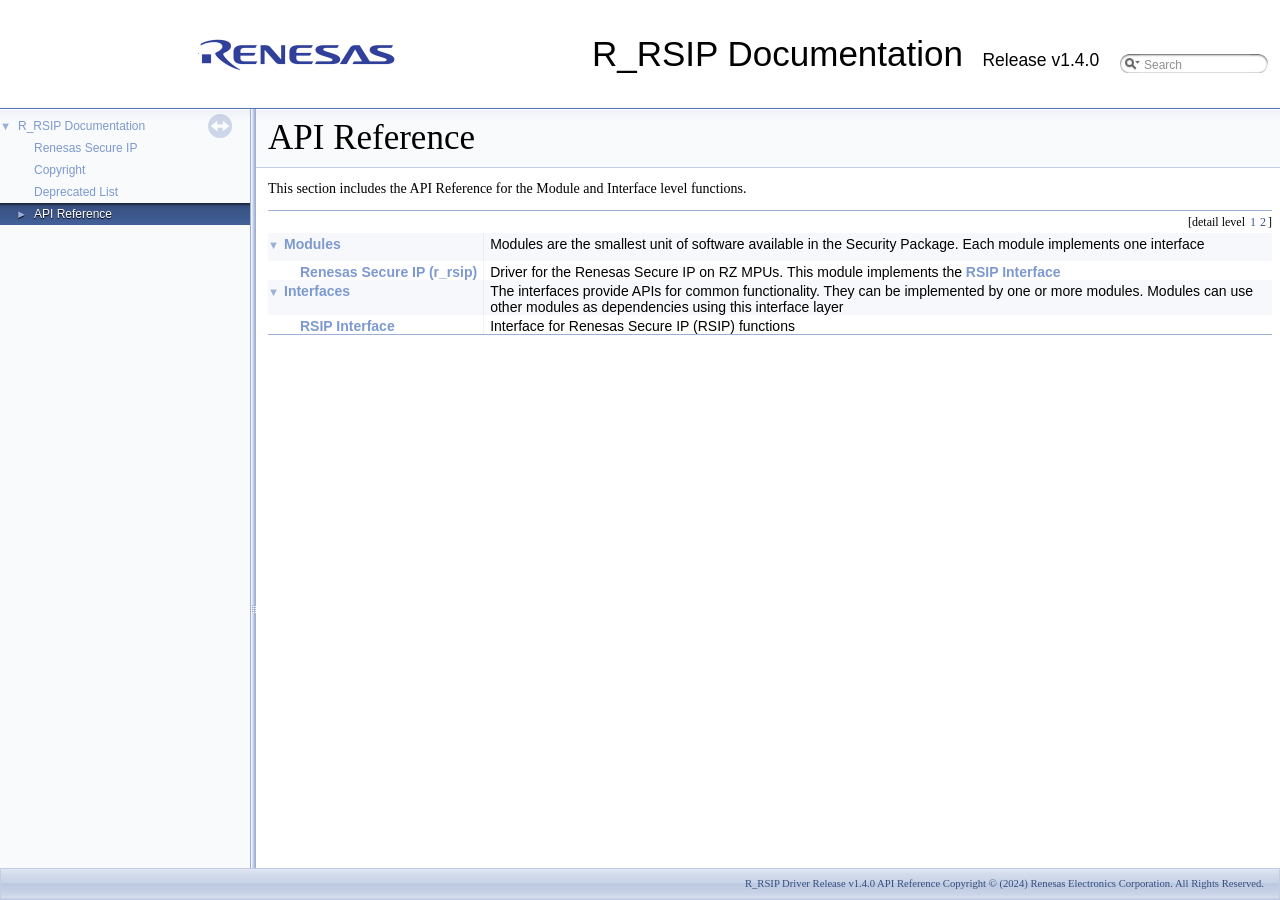
<file: core/arch/arm/plat-rz/common/drivers/r_rsip/doc/html/modules.html>
<!-- HTML header for doxygen 1.9.6-->
<!DOCTYPE html PUBLIC "-//W3C//DTD XHTML 1.0 Transitional//EN" "http://www.w3.org/TR/xhtml1/DTD/xhtml1-transitional.dtd">
<html xmlns="http://www.w3.org/1999/xhtml">
<head>
<meta http-equiv="Content-Type" content="text/xhtml;charset=UTF-8"/>
<meta http-equiv="X-UA-Compatible" content="IE=9"/>
<meta name="generator" content="Doxygen 1.8.17"/>
<title>R_RSIP Documentation: API Reference</title>
<link href="tabs.css" rel="stylesheet" type="text/css"/>
<script type="text/javascript" src="jquery.js"></script>
<script type="text/javascript" src="dynsections.js"></script>
<link href="navtree.css" rel="stylesheet" type="text/css"/>
<script type="text/javascript" src="resize.js"></script>
<script type="text/javascript" src="navtreedata.js"></script>
<script type="text/javascript" src="navtree.js"></script>
<link href="search/search.css" rel="stylesheet" type="text/css"/>
<script type="text/javascript" src="search/searchdata.js"></script>
<script type="text/javascript" src="search/search.js"></script>
<script type="text/javascript">
/* @license magnet:?xt=urn:btih:cf05388f2679ee054f2beb29a391d25f4e673ac3&amp;dn=gpl-2.0.txt GPL-v2 */
  $(document).ready(function() { init_search(); });
/* @license-end */
</script>
<link href="doxygen.css" rel="stylesheet" type="text/css" />
<link href="customdoxygen.css" rel="stylesheet" type="text/css"/>
</head>
<body>
<div id="top"><!-- do not remove this div, it is closed by doxygen! -->
<div id="titlearea">
<table cellspacing="0" cellpadding="0">
 <tbody>
 <tr style="height: 56px;">
  <td id="projectlogo"><img alt="Logo" src="logo_scaled.png"/></td>
  <td style="padding-left: 0.5em;">
   <div id="projectname">R_RSIP Documentation
   &#160;<span id="projectnumber">Release v1.4.0</span>
   </div>
  </td>
   <td>        <div id="MSearchBox" class="MSearchBoxInactive">
        <span class="left">
          <img id="MSearchSelect" src="search/mag_sel.png"
               onmouseover="return searchBox.OnSearchSelectShow()"
               onmouseout="return searchBox.OnSearchSelectHide()"
               alt=""/>
          <input type="text" id="MSearchField" value="Search" accesskey="S"
               onfocus="searchBox.OnSearchFieldFocus(true)" 
               onblur="searchBox.OnSearchFieldFocus(false)" 
               onkeyup="searchBox.OnSearchFieldChange(event)"/>
          </span><span class="right">
            <a id="MSearchClose" href="javascript:searchBox.CloseResultsWindow()"><img id="MSearchCloseImg" border="0" src="search/close.png" alt=""/></a>
          </span>
        </div>
</td>
 </tr>
 </tbody>
</table>
</div>
<!-- end header part -->
<!-- Generated by Doxygen 1.8.17 -->
<script type="text/javascript">
/* @license magnet:?xt=urn:btih:cf05388f2679ee054f2beb29a391d25f4e673ac3&amp;dn=gpl-2.0.txt GPL-v2 */
var searchBox = new SearchBox("searchBox", "search",false,'Search');
/* @license-end */
</script>
</div><!-- top -->
<div id="side-nav" class="ui-resizable side-nav-resizable">
  <div id="nav-tree">
    <div id="nav-tree-contents">
      <div id="nav-sync" class="sync"></div>
    </div>
  </div>
  <div id="splitbar" style="-moz-user-select:none;" 
       class="ui-resizable-handle">
  </div>
</div>
<script type="text/javascript">
/* @license magnet:?xt=urn:btih:cf05388f2679ee054f2beb29a391d25f4e673ac3&amp;dn=gpl-2.0.txt GPL-v2 */
$(document).ready(function(){initNavTree('modules.html',''); initResizable(); });
/* @license-end */
</script>
<div id="doc-content">
<!-- window showing the filter options -->
<div id="MSearchSelectWindow"
     onmouseover="return searchBox.OnSearchSelectShow()"
     onmouseout="return searchBox.OnSearchSelectHide()"
     onkeydown="return searchBox.OnSearchSelectKey(event)">
</div>

<!-- iframe showing the search results (closed by default) -->
<div id="MSearchResultsWindow">
<iframe src="javascript:void(0)" frameborder="0" 
        name="MSearchResults" id="MSearchResults">
</iframe>
</div>

<div class="header">
  <div class="headertitle">
<div class="title">API Reference</div>  </div>
</div><!--header-->
<div class="contents">
<div class="textblock">This section includes the API Reference for the Module and Interface level functions.</div><div class="directory">
<div class="levels">[detail level <span onclick="javascript:toggleLevel(1);">1</span><span onclick="javascript:toggleLevel(2);">2</span>]</div><table class="directory">
<tr id="row_0_" class="even"><td class="entry"><span style="width:0px;display:inline-block;">&#160;</span><span id="arr_0_" class="arrow" onclick="toggleFolder('0_')">&#9660;</span><a class="el" href="group___r_e_n_e_s_a_s___m_o_d_u_l_e_s.html" target="_self">Modules</a></td><td class="desc">Modules are the smallest unit of software available in the Security Package. Each module implements one interface </td></tr>
<tr id="row_0_0_"><td class="entry"><span style="width:32px;display:inline-block;">&#160;</span><a class="el" href="group___r_s_i_p.html" target="_self">Renesas Secure IP (r_rsip)</a></td><td class="desc">Driver for the Renesas Secure IP on RZ MPUs. This module implements the <a class="el" href="group___r_s_i_p___a_p_i.html">RSIP Interface</a> </td></tr>
<tr id="row_1_" class="even"><td class="entry"><span style="width:0px;display:inline-block;">&#160;</span><span id="arr_1_" class="arrow" onclick="toggleFolder('1_')">&#9660;</span><a class="el" href="group___r_e_n_e_s_a_s___i_n_t_e_r_f_a_c_e_s.html" target="_self">Interfaces</a></td><td class="desc">The interfaces provide APIs for common functionality. They can be implemented by one or more modules. Modules can use other modules as dependencies using this interface layer </td></tr>
<tr id="row_1_0_"><td class="entry"><span style="width:32px;display:inline-block;">&#160;</span><a class="el" href="group___r_s_i_p___a_p_i.html" target="_self">RSIP Interface</a></td><td class="desc">Interface for Renesas Secure IP (RSIP) functions </td></tr>
</table>
</div><!-- directory -->
</div><!-- contents -->
</div><!-- doc-content -->
<!-- HTML footer for doxygen 1.9.6-->
<!-- start footer part -->
<div id="nav-path" class="navpath"><!-- id is needed for treeview function! -->
  <ul>
        <li class="footer">R_RSIP Driver Release v1.4.0 API Reference Copyright © (2024) Renesas Electronics Corporation. All Rights Reserved.</li>
  </ul>
</div>
</body>
</html>
</file>
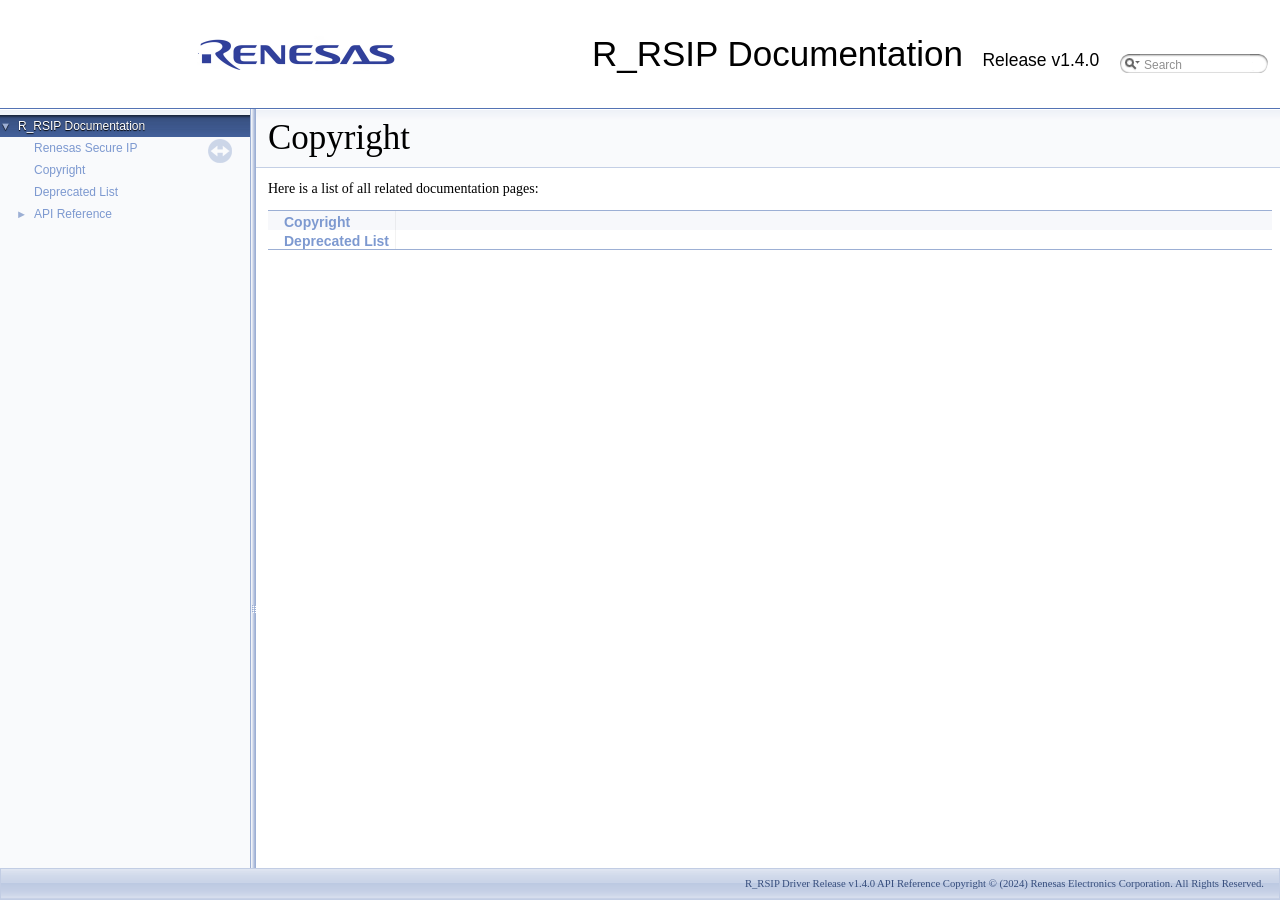
<file: core/arch/arm/plat-rz/common/drivers/r_rsip/doc/html/pages.html>
<!-- HTML header for doxygen 1.9.6-->
<!DOCTYPE html PUBLIC "-//W3C//DTD XHTML 1.0 Transitional//EN" "http://www.w3.org/TR/xhtml1/DTD/xhtml1-transitional.dtd">
<html xmlns="http://www.w3.org/1999/xhtml">
<head>
<meta http-equiv="Content-Type" content="text/xhtml;charset=UTF-8"/>
<meta http-equiv="X-UA-Compatible" content="IE=9"/>
<meta name="generator" content="Doxygen 1.8.17"/>
<title>R_RSIP Documentation: Copyright</title>
<link href="tabs.css" rel="stylesheet" type="text/css"/>
<script type="text/javascript" src="jquery.js"></script>
<script type="text/javascript" src="dynsections.js"></script>
<link href="navtree.css" rel="stylesheet" type="text/css"/>
<script type="text/javascript" src="resize.js"></script>
<script type="text/javascript" src="navtreedata.js"></script>
<script type="text/javascript" src="navtree.js"></script>
<link href="search/search.css" rel="stylesheet" type="text/css"/>
<script type="text/javascript" src="search/searchdata.js"></script>
<script type="text/javascript" src="search/search.js"></script>
<script type="text/javascript">
/* @license magnet:?xt=urn:btih:cf05388f2679ee054f2beb29a391d25f4e673ac3&amp;dn=gpl-2.0.txt GPL-v2 */
  $(document).ready(function() { init_search(); });
/* @license-end */
</script>
<link href="doxygen.css" rel="stylesheet" type="text/css" />
<link href="customdoxygen.css" rel="stylesheet" type="text/css"/>
</head>
<body>
<div id="top"><!-- do not remove this div, it is closed by doxygen! -->
<div id="titlearea">
<table cellspacing="0" cellpadding="0">
 <tbody>
 <tr style="height: 56px;">
  <td id="projectlogo"><img alt="Logo" src="logo_scaled.png"/></td>
  <td style="padding-left: 0.5em;">
   <div id="projectname">R_RSIP Documentation
   &#160;<span id="projectnumber">Release v1.4.0</span>
   </div>
  </td>
   <td>        <div id="MSearchBox" class="MSearchBoxInactive">
        <span class="left">
          <img id="MSearchSelect" src="search/mag_sel.png"
               onmouseover="return searchBox.OnSearchSelectShow()"
               onmouseout="return searchBox.OnSearchSelectHide()"
               alt=""/>
          <input type="text" id="MSearchField" value="Search" accesskey="S"
               onfocus="searchBox.OnSearchFieldFocus(true)" 
               onblur="searchBox.OnSearchFieldFocus(false)" 
               onkeyup="searchBox.OnSearchFieldChange(event)"/>
          </span><span class="right">
            <a id="MSearchClose" href="javascript:searchBox.CloseResultsWindow()"><img id="MSearchCloseImg" border="0" src="search/close.png" alt=""/></a>
          </span>
        </div>
</td>
 </tr>
 </tbody>
</table>
</div>
<!-- end header part -->
<!-- Generated by Doxygen 1.8.17 -->
<script type="text/javascript">
/* @license magnet:?xt=urn:btih:cf05388f2679ee054f2beb29a391d25f4e673ac3&amp;dn=gpl-2.0.txt GPL-v2 */
var searchBox = new SearchBox("searchBox", "search",false,'Search');
/* @license-end */
</script>
</div><!-- top -->
<div id="side-nav" class="ui-resizable side-nav-resizable">
  <div id="nav-tree">
    <div id="nav-tree-contents">
      <div id="nav-sync" class="sync"></div>
    </div>
  </div>
  <div id="splitbar" style="-moz-user-select:none;" 
       class="ui-resizable-handle">
  </div>
</div>
<script type="text/javascript">
/* @license magnet:?xt=urn:btih:cf05388f2679ee054f2beb29a391d25f4e673ac3&amp;dn=gpl-2.0.txt GPL-v2 */
$(document).ready(function(){initNavTree('pages.html',''); initResizable(); });
/* @license-end */
</script>
<div id="doc-content">
<!-- window showing the filter options -->
<div id="MSearchSelectWindow"
     onmouseover="return searchBox.OnSearchSelectShow()"
     onmouseout="return searchBox.OnSearchSelectHide()"
     onkeydown="return searchBox.OnSearchSelectKey(event)">
</div>

<!-- iframe showing the search results (closed by default) -->
<div id="MSearchResultsWindow">
<iframe src="javascript:void(0)" frameborder="0" 
        name="MSearchResults" id="MSearchResults">
</iframe>
</div>

<div class="header">
  <div class="headertitle">
<div class="title">Copyright</div>  </div>
</div><!--header-->
<div class="contents">
<div class="textblock">Here is a list of all related documentation pages:</div><div class="directory">
<table class="directory">
<tr id="row_0_" class="even"><td class="entry"><span style="width:16px;display:inline-block;">&#160;</span><a class="el" href="_c_o_p_y_r_i_g_h_t.html" target="_self">Copyright</a></td><td class="desc"></td></tr>
<tr id="row_1_"><td class="entry"><span style="width:16px;display:inline-block;">&#160;</span><a class="el" href="deprecated.html" target="_self">Deprecated List</a></td><td class="desc"></td></tr>
</table>
</div><!-- directory -->
</div><!-- contents -->
</div><!-- doc-content -->
<!-- HTML footer for doxygen 1.9.6-->
<!-- start footer part -->
<div id="nav-path" class="navpath"><!-- id is needed for treeview function! -->
  <ul>
        <li class="footer">R_RSIP Driver Release v1.4.0 API Reference Copyright © (2024) Renesas Electronics Corporation. All Rights Reserved.</li>
  </ul>
</div>
</body>
</html>
</file>
<file: core/arch/arm/plat-rz/common/drivers/r_rsip/doc/html/tabs.css>
.sm{position:relative;z-index:9999}.sm,.sm ul,.sm li{display:block;list-style:none;margin:0;padding:0;line-height:normal;direction:ltr;text-align:left;-webkit-tap-highlight-color:rgba(0,0,0,0)}.sm-rtl,.sm-rtl ul,.sm-rtl li{direction:rtl;text-align:right}.sm>li>h1,.sm>li>h2,.sm>li>h3,.sm>li>h4,.sm>li>h5,.sm>li>h6{margin:0;padding:0}.sm ul{display:none}.sm li,.sm a{position:relative}.sm a{display:block}.sm a.disabled{cursor:not-allowed}.sm:after{content:"\00a0";display:block;height:0;font:0px/0 serif;clear:both;visibility:hidden;overflow:hidden}.sm,.sm *,.sm *:before,.sm *:after{-moz-box-sizing:border-box;-webkit-box-sizing:border-box;box-sizing:border-box}.sm-dox{background-image:url("tab_b.png")}.sm-dox a,.sm-dox a:focus,.sm-dox a:hover,.sm-dox a:active{padding:0px 12px;padding-right:43px;font-family:"Lucida Grande","Geneva","Helvetica",Arial,sans-serif;font-size:13px;font-weight:bold;line-height:36px;text-decoration:none;text-shadow:0px 1px 1px rgba(255,255,255,0.9);color:#283A5D;outline:none}.sm-dox a:hover{background-image:url("tab_a.png");background-repeat:repeat-x;color:#fff;text-shadow:0px 1px 1px #000}.sm-dox a.current{color:#D23600}.sm-dox a.disabled{color:#bbb}.sm-dox a span.sub-arrow{position:absolute;top:50%;margin-top:-14px;left:auto;right:3px;width:28px;height:28px;overflow:hidden;font:bold 12px/28px monospace !important;text-align:center;text-shadow:none;background:rgba(255,255,255,0.5);border-radius:5px}.sm-dox a.highlighted span.sub-arrow:before{display:block;content:'-'}.sm-dox>li:first-child>a,.sm-dox>li:first-child>:not(ul) a{border-radius:5px 5px 0 0}.sm-dox>li:last-child>a,.sm-dox>li:last-child>*:not(ul) a,.sm-dox>li:last-child>ul,.sm-dox>li:last-child>ul>li:last-child>a,.sm-dox>li:last-child>ul>li:last-child>*:not(ul) a,.sm-dox>li:last-child>ul>li:last-child>ul,.sm-dox>li:last-child>ul>li:last-child>ul>li:last-child>a,.sm-dox>li:last-child>ul>li:last-child>ul>li:last-child>*:not(ul) a,.sm-dox>li:last-child>ul>li:last-child>ul>li:last-child>ul,.sm-dox>li:last-child>ul>li:last-child>ul>li:last-child>ul>li:last-child>a,.sm-dox>li:last-child>ul>li:last-child>ul>li:last-child>ul>li:last-child>*:not(ul) a,.sm-dox>li:last-child>ul>li:last-child>ul>li:last-child>ul>li:last-child>ul,.sm-dox>li:last-child>ul>li:last-child>ul>li:last-child>ul>li:last-child>ul>li:last-child>a,.sm-dox>li:last-child>ul>li:last-child>ul>li:last-child>ul>li:last-child>ul>li:last-child>*:not(ul) a,.sm-dox>li:last-child>ul>li:last-child>ul>li:last-child>ul>li:last-child>ul>li:last-child>ul{border-radius:0 0 5px 5px}.sm-dox>li:last-child>a.highlighted,.sm-dox>li:last-child>*:not(ul) a.highlighted,.sm-dox>li:last-child>ul>li:last-child>a.highlighted,.sm-dox>li:last-child>ul>li:last-child>*:not(ul) a.highlighted,.sm-dox>li:last-child>ul>li:last-child>ul>li:last-child>a.highlighted,.sm-dox>li:last-child>ul>li:last-child>ul>li:last-child>*:not(ul) a.highlighted,.sm-dox>li:last-child>ul>li:last-child>ul>li:last-child>ul>li:last-child>a.highlighted,.sm-dox>li:last-child>ul>li:last-child>ul>li:last-child>ul>li:last-child>*:not(ul) a.highlighted,.sm-dox>li:last-child>ul>li:last-child>ul>li:last-child>ul>li:last-child>ul>li:last-child>a.highlighted,.sm-dox>li:last-child>ul>li:last-child>ul>li:last-child>ul>li:last-child>ul>li:last-child>*:not(ul) a.highlighted{border-radius:0}.sm-dox ul{background:rgba(162,162,162,0.1)}.sm-dox ul a,.sm-dox ul a:focus,.sm-dox ul a:hover,.sm-dox ul a:active{font-size:12px;border-left:8px solid transparent;line-height:36px;text-shadow:none;background-color:white;background-image:none}.sm-dox ul a:hover{background-image:url("tab_a.png");background-repeat:repeat-x;color:#fff;text-shadow:0px 1px 1px #000}.sm-dox ul ul a,.sm-dox ul ul a:hover,.sm-dox ul ul a:focus,.sm-dox ul ul a:active{border-left:16px solid transparent}.sm-dox ul ul ul a,.sm-dox ul ul ul a:hover,.sm-dox ul ul ul a:focus,.sm-dox ul ul ul a:active{border-left:24px solid transparent}.sm-dox ul ul ul ul a,.sm-dox ul ul ul ul a:hover,.sm-dox ul ul ul ul a:focus,.sm-dox ul ul ul ul a:active{border-left:32px solid transparent}.sm-dox ul ul ul ul ul a,.sm-dox ul ul ul ul ul a:hover,.sm-dox ul ul ul ul ul a:focus,.sm-dox ul ul ul ul ul a:active{border-left:40px solid transparent}@media (min-width: 768px){.sm-dox ul{position:absolute;width:12em}.sm-dox li{float:left}.sm-dox.sm-rtl li{float:right}.sm-dox ul li,.sm-dox.sm-rtl ul li,.sm-dox.sm-vertical li{float:none}.sm-dox a{white-space:nowrap}.sm-dox ul a,.sm-dox.sm-vertical a{white-space:normal}.sm-dox .sm-nowrap>li>a,.sm-dox .sm-nowrap>li>:not(ul) a{white-space:nowrap}.sm-dox{padding:0 10px;background-image:url("tab_b.png");line-height:36px}.sm-dox a span.sub-arrow{top:50%;margin-top:-2px;right:12px;width:0;height:0;border-width:4px;border-style:solid dashed dashed dashed;border-color:#283A5D transparent transparent transparent;background:transparent;border-radius:0}.sm-dox a,.sm-dox a:focus,.sm-dox a:active,.sm-dox a:hover,.sm-dox a.highlighted{padding:0px 12px;background-image:url("tab_s.png");background-repeat:no-repeat;background-position:right;border-radius:0 !important}.sm-dox a:hover{background-image:url("tab_a.png");background-repeat:repeat-x;color:#fff;text-shadow:0px 1px 1px #000}.sm-dox a:hover span.sub-arrow{border-color:#fff transparent transparent transparent}.sm-dox a.has-submenu{padding-right:24px}.sm-dox li{border-top:0}.sm-dox>li>ul:before,.sm-dox>li>ul:after{content:'';position:absolute;top:-18px;left:30px;width:0;height:0;overflow:hidden;border-width:9px;border-style:dashed dashed solid dashed;border-color:transparent transparent #bbb transparent}.sm-dox>li>ul:after{top:-16px;left:31px;border-width:8px;border-color:transparent transparent #fff transparent}.sm-dox ul{border:1px solid #bbb;padding:5px 0;background:#fff;border-radius:5px !important;box-shadow:0 5px 9px rgba(0,0,0,0.2)}.sm-dox ul a span.sub-arrow{right:8px;top:50%;margin-top:-5px;border-width:5px;border-color:transparent transparent transparent #555;border-style:dashed dashed dashed solid}.sm-dox ul a,.sm-dox ul a:hover,.sm-dox ul a:focus,.sm-dox ul a:active,.sm-dox ul a.highlighted{color:#555;background-image:none;border:0 !important;color:#555;background-image:none}.sm-dox ul a:hover{background-image:url("tab_a.png");background-repeat:repeat-x;color:#fff;text-shadow:0px 1px 1px #000}.sm-dox ul a:hover span.sub-arrow{border-color:transparent transparent transparent #fff}.sm-dox span.scroll-up,.sm-dox span.scroll-down{position:absolute;display:none;visibility:hidden;overflow:hidden;background:#fff;height:36px}.sm-dox span.scroll-up:hover,.sm-dox span.scroll-down:hover{background:#eee}.sm-dox span.scroll-up:hover span.scroll-up-arrow,.sm-dox span.scroll-up:hover span.scroll-down-arrow{border-color:transparent transparent #D23600 transparent}.sm-dox span.scroll-down:hover span.scroll-down-arrow{border-color:#D23600 transparent transparent transparent}.sm-dox span.scroll-up-arrow,.sm-dox span.scroll-down-arrow{position:absolute;top:0;left:50%;margin-left:-6px;width:0;height:0;overflow:hidden;border-width:6px;border-style:dashed dashed solid dashed;border-color:transparent transparent #555 transparent}.sm-dox span.scroll-down-arrow{top:8px;border-style:solid dashed dashed dashed;border-color:#555 transparent transparent transparent}.sm-dox.sm-rtl a.has-submenu{padding-right:12px;padding-left:24px}.sm-dox.sm-rtl a span.sub-arrow{right:auto;left:12px}.sm-dox.sm-rtl.sm-vertical a.has-submenu{padding:10px 20px}.sm-dox.sm-rtl.sm-vertical a span.sub-arrow{right:auto;left:8px;border-style:dashed solid dashed dashed;border-color:transparent #555 transparent transparent}.sm-dox.sm-rtl>li>ul:before{left:auto;right:30px}.sm-dox.sm-rtl>li>ul:after{left:auto;right:31px}.sm-dox.sm-rtl ul a.has-submenu{padding:10px 20px !important}.sm-dox.sm-rtl ul a span.sub-arrow{right:auto;left:8px;border-style:dashed solid dashed dashed;border-color:transparent #555 transparent transparent}.sm-dox.sm-vertical{padding:10px 0;border-radius:5px}.sm-dox.sm-vertical a{padding:10px 20px}.sm-dox.sm-vertical a:hover,.sm-dox.sm-vertical a:focus,.sm-dox.sm-vertical a:active,.sm-dox.sm-vertical a.highlighted{background:#fff}.sm-dox.sm-vertical a.disabled{background-image:url("tab_b.png")}.sm-dox.sm-vertical a span.sub-arrow{right:8px;top:50%;margin-top:-5px;border-width:5px;border-style:dashed dashed dashed solid;border-color:transparent transparent transparent #555}.sm-dox.sm-vertical>li>ul:before,.sm-dox.sm-vertical>li>ul:after{display:none}.sm-dox.sm-vertical ul a{padding:10px 20px}.sm-dox.sm-vertical ul a:hover,.sm-dox.sm-vertical ul a:focus,.sm-dox.sm-vertical ul a:active,.sm-dox.sm-vertical ul a.highlighted{background:#eee}.sm-dox.sm-vertical ul a.disabled{background:#fff}}
</file>
<file: core/arch/arm/plat-rz/common/drivers/r_rsip/doc/html/navtree.css>
#nav-tree .children_ul {
  margin:0;
  padding:4px;
}

#nav-tree ul {
  list-style:none outside none;
  margin:0px;
  padding:0px;
}

#nav-tree li {
  white-space:nowrap;
  margin:0px;
  padding:0px;
}

#nav-tree .plus {
  margin:0px;
}

#nav-tree .selected {
  background-image: url('tab_a.png');
  background-repeat:repeat-x;
  color: #fff;
  text-shadow: 0px 1px 1px rgba(0, 0, 0, 1.0);
}

#nav-tree img {
  margin:0px;
  padding:0px;
  border:0px;
  vertical-align: middle;
}

#nav-tree a {
  text-decoration:none;
  padding:0px;
  margin:0px;
  outline:none;
}

#nav-tree .label {
  margin:0px;
  padding:0px;
  font: 12px 'Lucida Grande',Geneva,Helvetica,Arial,sans-serif;
}

#nav-tree .label a {
  padding:2px;
}

#nav-tree .selected a {
  text-decoration:none;
  color:#fff;
}

#nav-tree .children_ul {
  margin:0px;
  padding:0px;
}

#nav-tree .item {
  margin:0px;
  padding:0px;
}

#nav-tree {
  padding: 0px 0px;
  background-color: #FAFAFF; 
  font-size:14px;
  overflow:auto;
}

#doc-content {
  overflow:auto;
  display:block;
  padding:0px;
  margin:0px;
  -webkit-overflow-scrolling : touch; /* iOS 5+ */
}

#side-nav {
  padding:0 6px 0 0;
  margin: 0px;
  display:block;
  position: absolute;
  left: 0px;
  width: 250px;
}

.ui-resizable .ui-resizable-handle {
  display:block;
}

.ui-resizable-e {
  background-image:url("splitbar.png");
  background-size:100%;
  background-repeat:repeat-y;
  background-attachment: scroll;
  cursor:ew-resize;
  height:100%;
  right:0;
  top:0;
  width:6px;
}

.ui-resizable-handle {
  display:none;
  font-size:0.1px;
  position:absolute;
  z-index:1;
}

#nav-tree-contents {
  margin: 6px 0px 0px 0px;
}

#nav-tree {
  background-image:url('nav_h.png');
  background-repeat:repeat-x;
  background-color: #F9FAFC;
  -webkit-overflow-scrolling : touch; /* iOS 5+ */
}

#nav-sync {
  position:absolute;
  top:5px;
  right:24px;
  z-index:0;
}

#nav-sync img {
  opacity:0.3;
}

#nav-sync img:hover {
  opacity:0.9;
}

@media print
{
  #nav-tree { display: none; }
  div.ui-resizable-handle { display: none; position: relative; }
}
</file>
<file: core/arch/arm/plat-rz/common/drivers/r_rsip/doc/html/search/search.css>
/*---------------- Search Box */

#FSearchBox {
    float: left;
}

#MSearchBox {
    white-space : nowrap;
    float: none;
    margin-top: 0px;
    right: 0px;
    width: 170px;
    height: 24px;
    z-index: 102;
    display: inline;
    position: absolute;
}

#MSearchBox .left
{
    display:block;
    position:absolute;
    left:10px;
    width:20px;
    height:19px;
    background:url('search_l.png') no-repeat;
    background-position:right;
}

#MSearchSelect {
    display:block;
    position:absolute;
    width:20px;
    height:19px;
}

.left #MSearchSelect {
    left:4px;
}

.right #MSearchSelect {
    right:5px;
}

#MSearchField {
    display:block;
    position:absolute;
    height:19px;
    background:url('search_m.png') repeat-x;
    border:none;
    width:111px;
    margin-left:20px;
    padding-left:4px;
    color: #909090;
    outline: none;
    font: 9pt Arial, Verdana, sans-serif;
    -webkit-border-radius: 0px;
}

#FSearchBox #MSearchField {
    margin-left:15px;
}

#MSearchBox .right {
    display:block;
    position:absolute;
    right:10px;
    top:0px;
    width:20px;
    height:19px;
    background:url('search_r.png') no-repeat;
    background-position:left;
}

#MSearchClose {
    display: none;
    position: absolute;
    top: 4px;
    background : none;
    border: none;
    margin: 0px 4px 0px 0px;
    padding: 0px 0px;
    outline: none;
}

.left #MSearchClose {
    left: 6px;
}

.right #MSearchClose {
    right: 2px;
}

.MSearchBoxActive #MSearchField {
    color: #000000;
}

/*---------------- Search filter selection */

#MSearchSelectWindow {
    display: none;
    position: absolute;
    left: 0; top: 0;
    border: 1px solid #90A5CE;
    background-color: #F9FAFC;
    z-index: 10001;
    padding-top: 4px;
    padding-bottom: 4px;
    -moz-border-radius: 4px;
    -webkit-border-top-left-radius: 4px;
    -webkit-border-top-right-radius: 4px;
    -webkit-border-bottom-left-radius: 4px;
    -webkit-border-bottom-right-radius: 4px;
    -webkit-box-shadow: 5px 5px 5px rgba(0, 0, 0, 0.15);
}

.SelectItem {
    font: 8pt Arial, Verdana, sans-serif;
    padding-left:  2px;
    padding-right: 12px;
    border: 0px;
}

span.SelectionMark {
    margin-right: 4px;
    font-family: monospace;
    outline-style: none;
    text-decoration: none;
}

a.SelectItem {
    display: block;
    outline-style: none;
    color: #000000; 
    text-decoration: none;
    padding-left:   6px;
    padding-right: 12px;
}

a.SelectItem:focus,
a.SelectItem:active {
    color: #000000; 
    outline-style: none;
    text-decoration: none;
}

a.SelectItem:hover {
    color: #FFFFFF;
    background-color: #3D578C;
    outline-style: none;
    text-decoration: none;
    cursor: pointer;
    display: block;
}

/*---------------- Search results window */

iframe#MSearchResults {
    width: 60ex;
    height: 15em;
}

#MSearchResultsWindow {
    display: none;
    position: absolute;
    left: 0; top: 0;
    border: 1px solid #000;
    background-color: #EEF1F7;
    z-index:10000;
}

/* ----------------------------------- */


#SRIndex {
    clear:both; 
    padding-bottom: 15px;
}

.SREntry {
    font-size: 10pt;
    padding-left: 1ex;
}

.SRPage .SREntry {
    font-size: 8pt;
    padding: 1px 5px;
}

body.SRPage {
    margin: 5px 2px;
}

.SRChildren {
    padding-left: 3ex; padding-bottom: .5em 
}

.SRPage .SRChildren {
    display: none;
}

.SRSymbol {
    font-weight: bold; 
    color: #425E97;
    font-family: Arial, Verdana, sans-serif;
    text-decoration: none;
    outline: none;
}

a.SRScope {
    display: block;
    color: #425E97; 
    font-family: Arial, Verdana, sans-serif;
    text-decoration: none;
    outline: none;
}

a.SRSymbol:focus, a.SRSymbol:active,
a.SRScope:focus, a.SRScope:active {
    text-decoration: underline;
}

span.SRScope {
    padding-left: 4px;
}

.SRPage .SRStatus {
    padding: 2px 5px;
    font-size: 8pt;
    font-style: italic;
}

.SRResult {
    display: none;
}

DIV.searchresults {
    margin-left: 10px;
    margin-right: 10px;
}

/*---------------- External search page results */

.searchresult {
    background-color: #F0F3F8;
}

.pages b {
   color: white;
   padding: 5px 5px 3px 5px;
   background-image: url("../tab_a.png");
   background-repeat: repeat-x;
   text-shadow: 0 1px 1px #000000;
}

.pages {
    line-height: 17px;
    margin-left: 4px;
    text-decoration: none;
}

.hl {
    font-weight: bold;
}

#searchresults {
    margin-bottom: 20px;
}

.searchpages {
    margin-top: 10px;
}
</file>
<file: core/arch/arm/plat-rz/common/drivers/r_rsip/doc/html/doxygen.css>
/* The standard CSS for doxygen 1.8.17 */

body, table, div, p, dl {
	font: 400 14px/22px Roboto,sans-serif;
}

p.reference, p.definition {
	font: 400 14px/22px Roboto,sans-serif;
}

/* @group Heading Levels */

h1.groupheader {
	font-size: 150%;
}

.title {
	font: 400 14px/28px Roboto,sans-serif;
	font-size: 150%;
	font-weight: bold;
	margin: 10px 2px;
}

h2.groupheader {
	border-bottom: 1px solid #879ECB;
	color: #354C7B;
	font-size: 150%;
	font-weight: normal;
	margin-top: 1.75em;
	padding-top: 8px;
	padding-bottom: 4px;
	width: 100%;
}

h3.groupheader {
	font-size: 100%;
}

h1, h2, h3, h4, h5, h6 {
	-webkit-transition: text-shadow 0.5s linear;
	-moz-transition: text-shadow 0.5s linear;
	-ms-transition: text-shadow 0.5s linear;
	-o-transition: text-shadow 0.5s linear;
	transition: text-shadow 0.5s linear;
	margin-right: 15px;
}

h1.glow, h2.glow, h3.glow, h4.glow, h5.glow, h6.glow {
	text-shadow: 0 0 15px cyan;
}

dt {
	font-weight: bold;
}

ul.multicol {
	-moz-column-gap: 1em;
	-webkit-column-gap: 1em;
	column-gap: 1em;
	-moz-column-count: 3;
	-webkit-column-count: 3;
	column-count: 3;
}

p.startli, p.startdd {
	margin-top: 2px;
}

th p.starttd, p.intertd, p.endtd {
        font-size: 100%;
        font-weight: 700;
}

p.starttd {
	margin-top: 0px;
}

p.endli {
	margin-bottom: 0px;
}

p.enddd {
	margin-bottom: 4px;
}

p.endtd {
	margin-bottom: 2px;
}

p.interli {
}

p.interdd {
}

p.intertd {
}

/* @end */

caption {
	font-weight: bold;
}

span.legend {
        font-size: 70%;
        text-align: center;
}

h3.version {
        font-size: 90%;
        text-align: center;
}

div.qindex, div.navtab{
	background-color: #EBEFF6;
	border: 1px solid #A3B4D7;
	text-align: center;
}

div.qindex, div.navpath {
	width: 100%;
	line-height: 140%;
}

div.navtab {
	margin-right: 15px;
}

/* @group Link Styling */

a {
	color: #3D578C;
	font-weight: normal;
	text-decoration: none;
}

.contents a:visited {
	color: #4665A2;
}

a:hover {
	text-decoration: underline;
}

a.qindex {
	font-weight: bold;
}

a.qindexHL {
	font-weight: bold;
	background-color: #9CAFD4;
	color: #FFFFFF;
	border: 1px double #869DCA;
}

.contents a.qindexHL:visited {
        color: #FFFFFF;
}

a.el {
	font-weight: bold;
}

a.elRef {
}

a.code, a.code:visited, a.line, a.line:visited {
	color: #4665A2; 
}

a.codeRef, a.codeRef:visited, a.lineRef, a.lineRef:visited {
	color: #4665A2; 
}

/* @end */

dl.el {
	margin-left: -1cm;
}

ul {
  overflow: hidden; /*Fixed: list item bullets overlap floating elements*/
}

#side-nav ul {
  overflow: visible; /* reset ul rule for scroll bar in GENERATE_TREEVIEW window */
}

#main-nav ul {
  overflow: visible; /* reset ul rule for the navigation bar drop down lists */
}

.fragment {
  text-align: left;
  direction: ltr;
  overflow-x: auto; /*Fixed: fragment lines overlap floating elements*/
  overflow-y: hidden;
}

pre.fragment {
        border: 1px solid #C4CFE5;
        background-color: #FBFCFD;
        padding: 4px 6px;
        margin: 4px 8px 4px 2px;
        overflow: auto;
        word-wrap: break-word;
        font-size:  9pt;
        line-height: 125%;
        font-family: monospace, fixed;
        font-size: 105%;
}

div.fragment {
  padding: 0 0 1px 0; /*Fixed: last line underline overlap border*/
  margin: 4px 8px 4px 2px;
	background-color: #FBFCFD;
	border: 1px solid #C4CFE5;
}

div.line {
	font-family: monospace, fixed;
        font-size: 13px;
	min-height: 13px;
	line-height: 1.0;
	text-wrap: unrestricted;
	white-space: -moz-pre-wrap; /* Moz */
	white-space: -pre-wrap;     /* Opera 4-6 */
	white-space: -o-pre-wrap;   /* Opera 7 */
	white-space: pre-wrap;      /* CSS3  */
	word-wrap: break-word;      /* IE 5.5+ */
	text-indent: -53px;
	padding-left: 53px;
	padding-bottom: 0px;
	margin: 0px;
	-webkit-transition-property: background-color, box-shadow;
	-webkit-transition-duration: 0.5s;
	-moz-transition-property: background-color, box-shadow;
	-moz-transition-duration: 0.5s;
	-ms-transition-property: background-color, box-shadow;
	-ms-transition-duration: 0.5s;
	-o-transition-property: background-color, box-shadow;
	-o-transition-duration: 0.5s;
	transition-property: background-color, box-shadow;
	transition-duration: 0.5s;
}

div.line:after {
    content:"\000A";
    white-space: pre;
}

div.line.glow {
	background-color: cyan;
	box-shadow: 0 0 10px cyan;
}


span.lineno {
	padding-right: 4px;
	text-align: right;
	border-right: 2px solid #0F0;
	background-color: #E8E8E8;
        white-space: pre;
}
span.lineno a {
	background-color: #D8D8D8;
}

span.lineno a:hover {
	background-color: #C8C8C8;
}

.lineno {
	-webkit-touch-callout: none;
	-webkit-user-select: none;
	-khtml-user-select: none;
	-moz-user-select: none;
	-ms-user-select: none;
	user-select: none;
}

div.ah, span.ah {
	background-color: black;
	font-weight: bold;
	color: #FFFFFF;
	margin-bottom: 3px;
	margin-top: 3px;
	padding: 0.2em;
	border: solid thin #333;
	border-radius: 0.5em;
	-webkit-border-radius: .5em;
	-moz-border-radius: .5em;
	box-shadow: 2px 2px 3px #999;
	-webkit-box-shadow: 2px 2px 3px #999;
	-moz-box-shadow: rgba(0, 0, 0, 0.15) 2px 2px 2px;
	background-image: -webkit-gradient(linear, left top, left bottom, from(#eee), to(#000),color-stop(0.3, #444));
	background-image: -moz-linear-gradient(center top, #eee 0%, #444 40%, #000 110%);
}

div.classindex ul {
        list-style: none;
        padding-left: 0;
}

div.classindex span.ai {
        display: inline-block;
}

div.groupHeader {
	margin-left: 16px;
	margin-top: 12px;
	font-weight: bold;
}

div.groupText {
	margin-left: 16px;
	font-style: italic;
}

body {
	background-color: white;
	color: black;
        margin: 0;
}

div.contents {
	margin-top: 10px;
	margin-left: 12px;
	margin-right: 8px;
}

td.indexkey {
	background-color: #EBEFF6;
	font-weight: bold;
	border: 1px solid #C4CFE5;
	margin: 2px 0px 2px 0;
	padding: 2px 10px;
        white-space: nowrap;
        vertical-align: top;
}

td.indexvalue {
	background-color: #EBEFF6;
	border: 1px solid #C4CFE5;
	padding: 2px 10px;
	margin: 2px 0px;
}

tr.memlist {
	background-color: #EEF1F7;
}

p.formulaDsp {
	text-align: center;
}

img.formulaDsp {
	
}

img.formulaInl, img.inline {
	vertical-align: middle;
}

div.center {
	text-align: center;
        margin-top: 0px;
        margin-bottom: 0px;
        padding: 0px;
}

div.center img {
	border: 0px;
}

address.footer {
	text-align: right;
	padding-right: 12px;
}

img.footer {
	border: 0px;
	vertical-align: middle;
}

/* @group Code Colorization */

span.keyword {
	color: #008000
}

span.keywordtype {
	color: #604020
}

span.keywordflow {
	color: #e08000
}

span.comment {
	color: #800000
}

span.preprocessor {
	color: #806020
}

span.stringliteral {
	color: #002080
}

span.charliteral {
	color: #008080
}

span.vhdldigit { 
	color: #ff00ff 
}

span.vhdlchar { 
	color: #000000 
}

span.vhdlkeyword { 
	color: #700070 
}

span.vhdllogic { 
	color: #ff0000 
}

blockquote {
        background-color: #F7F8FB;
        border-left: 2px solid #9CAFD4;
        margin: 0 24px 0 4px;
        padding: 0 12px 0 16px;
}

blockquote.DocNodeRTL {
   border-left: 0;
   border-right: 2px solid #9CAFD4;
   margin: 0 4px 0 24px;
   padding: 0 16px 0 12px;
}

/* @end */

/*
.search {
	color: #003399;
	font-weight: bold;
}

form.search {
	margin-bottom: 0px;
	margin-top: 0px;
}

input.search {
	font-size: 75%;
	color: #000080;
	font-weight: normal;
	background-color: #e8eef2;
}
*/

td.tiny {
	font-size: 75%;
}

.dirtab {
	padding: 4px;
	border-collapse: collapse;
	border: 1px solid #A3B4D7;
}

th.dirtab {
	background: #EBEFF6;
	font-weight: bold;
}

hr {
	height: 0px;
	border: none;
	border-top: 1px solid #4A6AAA;
}

hr.footer {
	height: 1px;
}

/* @group Member Descriptions */

table.memberdecls {
	border-spacing: 0px;
	padding: 0px;
}

.memberdecls td, .fieldtable tr {
	-webkit-transition-property: background-color, box-shadow;
	-webkit-transition-duration: 0.5s;
	-moz-transition-property: background-color, box-shadow;
	-moz-transition-duration: 0.5s;
	-ms-transition-property: background-color, box-shadow;
	-ms-transition-duration: 0.5s;
	-o-transition-property: background-color, box-shadow;
	-o-transition-duration: 0.5s;
	transition-property: background-color, box-shadow;
	transition-duration: 0.5s;
}

.memberdecls td.glow, .fieldtable tr.glow {
	background-color: cyan;
	box-shadow: 0 0 15px cyan;
}

.mdescLeft, .mdescRight,
.memItemLeft, .memItemRight,
.memTemplItemLeft, .memTemplItemRight, .memTemplParams {
	background-color: #F9FAFC;
	border: none;
	margin: 4px;
	padding: 1px 0 0 8px;
}

.mdescLeft, .mdescRight {
	padding: 0px 8px 4px 8px;
	color: #555;
}

.memSeparator {
        border-bottom: 1px solid #DEE4F0;
        line-height: 1px;
        margin: 0px;
        padding: 0px;
}

.memItemLeft, .memTemplItemLeft {
        white-space: nowrap;
}

.memItemRight, .memTemplItemRight {
	width: 100%;
}

.memTemplParams {
	color: #4665A2;
        white-space: nowrap;
	font-size: 80%;
}

/* @end */

/* @group Member Details */

/* Styles for detailed member documentation */

.memtitle {
	padding: 8px;
	border-top: 1px solid #A8B8D9;
	border-left: 1px solid #A8B8D9;
	border-right: 1px solid #A8B8D9;
	border-top-right-radius: 4px;
	border-top-left-radius: 4px;
	margin-bottom: -1px;
	background-image: url('nav_f.png');
	background-repeat: repeat-x;
	background-color: #E2E8F2;
	line-height: 1.25;
	font-weight: 300;
	float:left;
}

.permalink
{
        font-size: 65%;
        display: inline-block;
        vertical-align: middle;
}

.memtemplate {
	font-size: 80%;
	color: #4665A2;
	font-weight: normal;
	margin-left: 9px;
}

.memnav {
	background-color: #EBEFF6;
	border: 1px solid #A3B4D7;
	text-align: center;
	margin: 2px;
	margin-right: 15px;
	padding: 2px;
}

.mempage {
	width: 100%;
}

.memitem {
	padding: 0;
	margin-bottom: 10px;
	margin-right: 5px;
        -webkit-transition: box-shadow 0.5s linear;
        -moz-transition: box-shadow 0.5s linear;
        -ms-transition: box-shadow 0.5s linear;
        -o-transition: box-shadow 0.5s linear;
        transition: box-shadow 0.5s linear;
        display: table !important;
        width: 100%;
}

.memitem.glow {
         box-shadow: 0 0 15px cyan;
}

.memname {
        font-weight: 400;
        margin-left: 6px;
}

.memname td {
	vertical-align: bottom;
}

.memproto, dl.reflist dt {
        border-top: 1px solid #A8B8D9;
        border-left: 1px solid #A8B8D9;
        border-right: 1px solid #A8B8D9;
        padding: 6px 0px 6px 0px;
        color: #253555;
        font-weight: bold;
        text-shadow: 0px 1px 1px rgba(255, 255, 255, 0.9);
        background-color: #DFE5F1;
        /* opera specific markup */
        box-shadow: 5px 5px 5px rgba(0, 0, 0, 0.15);
        border-top-right-radius: 4px;
        /* firefox specific markup */
        -moz-box-shadow: rgba(0, 0, 0, 0.15) 5px 5px 5px;
        -moz-border-radius-topright: 4px;
        /* webkit specific markup */
        -webkit-box-shadow: 5px 5px 5px rgba(0, 0, 0, 0.15);
        -webkit-border-top-right-radius: 4px;

}

.overload {
        font-family: "courier new",courier,monospace;
	font-size: 65%;
}

.memdoc, dl.reflist dd {
        border-bottom: 1px solid #A8B8D9;      
        border-left: 1px solid #A8B8D9;      
        border-right: 1px solid #A8B8D9; 
        padding: 6px 10px 2px 10px;
        background-color: #FBFCFD;
        border-top-width: 0;
        background-image:url('nav_g.png');
        background-repeat:repeat-x;
        background-color: #FFFFFF;
        /* opera specific markup */
        border-bottom-left-radius: 4px;
        border-bottom-right-radius: 4px;
        box-shadow: 5px 5px 5px rgba(0, 0, 0, 0.15);
        /* firefox specific markup */
        -moz-border-radius-bottomleft: 4px;
        -moz-border-radius-bottomright: 4px;
        -moz-box-shadow: rgba(0, 0, 0, 0.15) 5px 5px 5px;
        /* webkit specific markup */
        -webkit-border-bottom-left-radius: 4px;
        -webkit-border-bottom-right-radius: 4px;
        -webkit-box-shadow: 5px 5px 5px rgba(0, 0, 0, 0.15);
}

dl.reflist dt {
        padding: 5px;
}

dl.reflist dd {
        margin: 0px 0px 10px 0px;
        padding: 5px;
}

.paramkey {
	text-align: right;
}

.paramtype {
	white-space: nowrap;
}

.paramname {
	color: #602020;
	white-space: nowrap;
}
.paramname em {
	font-style: normal;
}
.paramname code {
        line-height: 14px;
}

.params, .retval, .exception, .tparams {
        margin-left: 0px;
        padding-left: 0px;
}       

.params .paramname, .retval .paramname, .tparams .paramname, .exception .paramname {
        font-weight: bold;
        vertical-align: top;
}
        
.params .paramtype, .tparams .paramtype {
        font-style: italic;
        vertical-align: top;
}       
        
.params .paramdir, .tparams .paramdir {
        font-family: "courier new",courier,monospace;
        vertical-align: top;
}

table.mlabels {
	border-spacing: 0px;
}

td.mlabels-left {
	width: 100%;
	padding: 0px;
}

td.mlabels-right {
	vertical-align: bottom;
	padding: 0px;
	white-space: nowrap;
}

span.mlabels {
        margin-left: 8px;
}

span.mlabel {
        background-color: #728DC1;
        border-top:1px solid #5373B4;
        border-left:1px solid #5373B4;
        border-right:1px solid #C4CFE5;
        border-bottom:1px solid #C4CFE5;
	text-shadow: none;
	color: white;
	margin-right: 4px;
	padding: 2px 3px;
	border-radius: 3px;
	font-size: 7pt;
	white-space: nowrap;
	vertical-align: middle;
}



/* @end */

/* these are for tree view inside a (index) page */

div.directory {
        margin: 10px 0px;
        border-top: 1px solid #9CAFD4;
        border-bottom: 1px solid #9CAFD4;
        width: 100%;
}

.directory table {
        border-collapse:collapse;
}

.directory td {
        margin: 0px;
        padding: 0px;
	vertical-align: top;
}

.directory td.entry {
        white-space: nowrap;
        padding-right: 6px;
	padding-top: 3px;
}

.directory td.entry a {
        outline:none;
}

.directory td.entry a img {
        border: none;
}

.directory td.desc {
        width: 100%;
        padding-left: 6px;
	padding-right: 6px;
	padding-top: 3px;
	border-left: 1px solid rgba(0,0,0,0.05);
}

.directory tr.even {
	padding-left: 6px;
	background-color: #F7F8FB;
}

.directory img {
	vertical-align: -30%;
}

.directory .levels {
        white-space: nowrap;
        width: 100%;
        text-align: right;
        font-size: 9pt;
}

.directory .levels span {
        cursor: pointer;
        padding-left: 2px;
        padding-right: 2px;
	color: #3D578C;
}

.arrow {
    color: #9CAFD4;
    -webkit-user-select: none;
    -khtml-user-select: none;
    -moz-user-select: none;
    -ms-user-select: none;
    user-select: none;
    cursor: pointer;
    font-size: 80%;
    display: inline-block;
    width: 16px;
    height: 22px;
}

.icon {
    font-family: Arial, Helvetica;
    font-weight: bold;
    font-size: 12px;
    height: 14px;
    width: 16px;
    display: inline-block;
    background-color: #728DC1;
    color: white;
    text-align: center;
    border-radius: 4px;
    margin-left: 2px;
    margin-right: 2px;
}

.icona {
    width: 24px;
    height: 22px;
    display: inline-block;
}

.iconfopen {
    width: 24px;
    height: 18px;
    margin-bottom: 4px;
    background-image:url('folderopen.png');
    background-position: 0px -4px;
    background-repeat: repeat-y;
    vertical-align:top;
    display: inline-block;
}

.iconfclosed {
    width: 24px;
    height: 18px;
    margin-bottom: 4px;
    background-image:url('folderclosed.png');
    background-position: 0px -4px;
    background-repeat: repeat-y;
    vertical-align:top;
    display: inline-block;
}

.icondoc {
    width: 24px;
    height: 18px;
    margin-bottom: 4px;
    background-image:url('doc.png');
    background-position: 0px -4px;
    background-repeat: repeat-y;
    vertical-align:top;
    display: inline-block;
}

table.directory {
    font: 400 14px Roboto,sans-serif;
}

/* @end */

div.dynheader {
        margin-top: 8px;
	-webkit-touch-callout: none;
	-webkit-user-select: none;
	-khtml-user-select: none;
	-moz-user-select: none;
	-ms-user-select: none;
	user-select: none;
}

address {
	font-style: normal;
	color: #2A3D61;
}

table.doxtable caption {
	caption-side: top;
}

table.doxtable {
	border-collapse:collapse;
        margin-top: 4px;
        margin-bottom: 4px;
}

table.doxtable td, table.doxtable th {
	border: 1px solid #2D4068;
	padding: 3px 7px 2px;
}

table.doxtable th {
	background-color: #374F7F;
	color: #FFFFFF;
	font-size: 110%;
	padding-bottom: 4px;
	padding-top: 5px;
}

table.fieldtable {
        /*width: 100%;*/
        margin-bottom: 10px;
        border: 1px solid #A8B8D9;
        border-spacing: 0px;
        -moz-border-radius: 4px;
        -webkit-border-radius: 4px;
        border-radius: 4px;
        -moz-box-shadow: rgba(0, 0, 0, 0.15) 2px 2px 2px;
        -webkit-box-shadow: 2px 2px 2px rgba(0, 0, 0, 0.15);
        box-shadow: 2px 2px 2px rgba(0, 0, 0, 0.15);
}

.fieldtable td, .fieldtable th {
        padding: 3px 7px 2px;
}

.fieldtable td.fieldtype, .fieldtable td.fieldname {
        white-space: nowrap;
        border-right: 1px solid #A8B8D9;
        border-bottom: 1px solid #A8B8D9;
        vertical-align: top;
}

.fieldtable td.fieldname {
        padding-top: 3px;
}

.fieldtable td.fielddoc {
        border-bottom: 1px solid #A8B8D9;
        /*width: 100%;*/
}

.fieldtable td.fielddoc p:first-child {
        margin-top: 0px;
}       
        
.fieldtable td.fielddoc p:last-child {
        margin-bottom: 2px;
}

.fieldtable tr:last-child td {
        border-bottom: none;
}

.fieldtable th {
        background-image:url('nav_f.png');
        background-repeat:repeat-x;
        background-color: #E2E8F2;
        font-size: 90%;
        color: #253555;
        padding-bottom: 4px;
        padding-top: 5px;
        text-align:left;
        font-weight: 400;
        -moz-border-radius-topleft: 4px;
        -moz-border-radius-topright: 4px;
        -webkit-border-top-left-radius: 4px;
        -webkit-border-top-right-radius: 4px;
        border-top-left-radius: 4px;
        border-top-right-radius: 4px;
        border-bottom: 1px solid #A8B8D9;
}


.tabsearch {
	top: 0px;
	left: 10px;
	height: 36px;
	background-image: url('tab_b.png');
	z-index: 101;
	overflow: hidden;
	font-size: 13px;
}

.navpath ul
{
	font-size: 11px;
	background-image:url('tab_b.png');
	background-repeat:repeat-x;
	background-position: 0 -5px;
	height:30px;
	line-height:30px;
	color:#8AA0CC;
	border:solid 1px #C2CDE4;
	overflow:hidden;
	margin:0px;
	padding:0px;
}

.navpath li
{
	list-style-type:none;
	float:left;
	padding-left:10px;
	padding-right:15px;
	background-image:url('bc_s.png');
	background-repeat:no-repeat;
	background-position:right;
	color:#364D7C;
}

.navpath li.navelem a
{
	height:32px;
	display:block;
	text-decoration: none;
	outline: none;
	color: #283A5D;
	font-family: 'Lucida Grande',Geneva,Helvetica,Arial,sans-serif;
	text-shadow: 0px 1px 1px rgba(255, 255, 255, 0.9);
	text-decoration: none;        
}

.navpath li.navelem a:hover
{
	color:#6884BD;
}

.navpath li.footer
{
        list-style-type:none;
        float:right;
        padding-left:10px;
        padding-right:15px;
        background-image:none;
        background-repeat:no-repeat;
        background-position:right;
        color:#364D7C;
        font-size: 8pt;
}


div.summary
{
	float: right;
	font-size: 8pt;
	padding-right: 5px;
	width: 50%;
	text-align: right;
}       

div.summary a
{
	white-space: nowrap;
}

table.classindex
{
        margin: 10px;
        white-space: nowrap;
        margin-left: 3%;
        margin-right: 3%;
        width: 94%;
        border: 0;
        border-spacing: 0; 
        padding: 0;
}

div.ingroups
{
	font-size: 8pt;
	width: 50%;
	text-align: left;
}

div.ingroups a
{
	white-space: nowrap;
}

div.header
{
        background-image:url('nav_h.png');
        background-repeat:repeat-x;
	background-color: #F9FAFC;
	margin:  0px;
	border-bottom: 1px solid #C4CFE5;
}

div.headertitle
{
	padding: 5px 5px 5px 10px;
}

.PageDocRTL-title div.headertitle {
  text-align: right;
  direction: rtl;
}

dl {
        padding: 0 0 0 0;
}

/* dl.note, dl.warning, dl.attention, dl.pre, dl.post, dl.invariant, dl.deprecated, dl.todo, dl.test, dl.bug, dl.examples */
dl.section {
	margin-left: 0px;
	padding-left: 0px;
}

dl.section.DocNodeRTL {
  margin-right: 0px;
  padding-right: 0px;
}

dl.note {
  margin-left: -7px;
  padding-left: 3px;
  border-left: 4px solid;
  border-color: #D0C000;
}

dl.note.DocNodeRTL {
  margin-left: 0;
  padding-left: 0;
  border-left: 0;
  margin-right: -7px;
  padding-right: 3px;
  border-right: 4px solid;
  border-color: #D0C000;
}

dl.warning, dl.attention {
  margin-left: -7px;
  padding-left: 3px;
  border-left: 4px solid;
  border-color: #FF0000;
}

dl.warning.DocNodeRTL, dl.attention.DocNodeRTL {
  margin-left: 0;
  padding-left: 0;
  border-left: 0;
  margin-right: -7px;
  padding-right: 3px;
  border-right: 4px solid;
  border-color: #FF0000;
}

dl.pre, dl.post, dl.invariant {
  margin-left: -7px;
  padding-left: 3px;
  border-left: 4px solid;
  border-color: #00D000;
}

dl.pre.DocNodeRTL, dl.post.DocNodeRTL, dl.invariant.DocNodeRTL {
  margin-left: 0;
  padding-left: 0;
  border-left: 0;
  margin-right: -7px;
  padding-right: 3px;
  border-right: 4px solid;
  border-color: #00D000;
}

dl.deprecated {
  margin-left: -7px;
  padding-left: 3px;
  border-left: 4px solid;
  border-color: #505050;
}

dl.deprecated.DocNodeRTL {
  margin-left: 0;
  padding-left: 0;
  border-left: 0;
  margin-right: -7px;
  padding-right: 3px;
  border-right: 4px solid;
  border-color: #505050;
}

dl.todo {
  margin-left: -7px;
  padding-left: 3px;
  border-left: 4px solid;
  border-color: #00C0E0;
}

dl.todo.DocNodeRTL {
  margin-left: 0;
  padding-left: 0;
  border-left: 0;
  margin-right: -7px;
  padding-right: 3px;
  border-right: 4px solid;
  border-color: #00C0E0;
}

dl.test {
  margin-left: -7px;
  padding-left: 3px;
  border-left: 4px solid;
  border-color: #3030E0;
}

dl.test.DocNodeRTL {
  margin-left: 0;
  padding-left: 0;
  border-left: 0;
  margin-right: -7px;
  padding-right: 3px;
  border-right: 4px solid;
  border-color: #3030E0;
}

dl.bug {
  margin-left: -7px;
  padding-left: 3px;
  border-left: 4px solid;
  border-color: #C08050;
}

dl.bug.DocNodeRTL {
  margin-left: 0;
  padding-left: 0;
  border-left: 0;
  margin-right: -7px;
  padding-right: 3px;
  border-right: 4px solid;
  border-color: #C08050;
}

dl.section dd {
	margin-bottom: 6px;
}


#projectlogo
{
	text-align: center;
	vertical-align: bottom;
	border-collapse: separate;
}
 
#projectlogo img
{ 
	border: 0px none;
}
 
#projectalign
{
        vertical-align: middle;
}

#projectname
{
	font: 300% Tahoma, Arial,sans-serif;
	margin: 0px;
	padding: 2px 0px;
}
    
#projectbrief
{
	font: 120% Tahoma, Arial,sans-serif;
	margin: 0px;
	padding: 0px;
}

#projectnumber
{
	font: 50% Tahoma, Arial,sans-serif;
	margin: 0px;
	padding: 0px;
}

#titlearea
{
	padding: 0px;
	margin: 0px;
	width: 100%;
	border-bottom: 1px solid #5373B4;
}

.image
{
        text-align: center;
}

.dotgraph
{
        text-align: center;
}

.mscgraph
{
        text-align: center;
}

.plantumlgraph
{
        text-align: center;
}

.diagraph
{
        text-align: center;
}

.caption
{
	font-weight: bold;
}

div.zoom
{
	border: 1px solid #90A5CE;
}

dl.citelist {
        margin-bottom:50px;
}

dl.citelist dt {
        color:#334975;
        float:left;
        font-weight:bold;
        margin-right:10px;
        padding:5px;
}

dl.citelist dd {
        margin:2px 0;
        padding:5px 0;
}

div.toc {
        padding: 14px 25px;
        background-color: #F4F6FA;
        border: 1px solid #D8DFEE;
        border-radius: 7px 7px 7px 7px;
        float: right;
        height: auto;
        margin: 0 8px 10px 10px;
        width: 200px;
}

.PageDocRTL-title div.toc {
  float: left !important;
  text-align: right;
}

div.toc li {
        background: url("bdwn.png") no-repeat scroll 0 5px transparent;
        font: 10px/1.2 Verdana,DejaVu Sans,Geneva,sans-serif;
        margin-top: 5px;
        padding-left: 10px;
        padding-top: 2px;
}

.PageDocRTL-title div.toc li {
  background-position-x: right !important;
  padding-left: 0 !important;
  padding-right: 10px;
}

div.toc h3 {
        font: bold 12px/1.2 Arial,FreeSans,sans-serif;
	color: #4665A2;
        border-bottom: 0 none;
        margin: 0;
}

div.toc ul {
        list-style: none outside none;
        border: medium none;
        padding: 0px;
}       

div.toc li.level1 {
        margin-left: 0px;
}

div.toc li.level2 {
        margin-left: 15px;
}

div.toc li.level3 {
        margin-left: 30px;
}

div.toc li.level4 {
        margin-left: 45px;
}

.PageDocRTL-title div.toc li.level1 {
  margin-left: 0 !important;
  margin-right: 0;
}

.PageDocRTL-title div.toc li.level2 {
  margin-left: 0 !important;
  margin-right: 15px;
}

.PageDocRTL-title div.toc li.level3 {
  margin-left: 0 !important;
  margin-right: 30px;
}

.PageDocRTL-title div.toc li.level4 {
  margin-left: 0 !important;
  margin-right: 45px;
}

.inherit_header {
        font-weight: bold;
        color: gray;
        cursor: pointer;
	-webkit-touch-callout: none;
	-webkit-user-select: none;
	-khtml-user-select: none;
	-moz-user-select: none;
	-ms-user-select: none;
	user-select: none;
}

.inherit_header td {
        padding: 6px 0px 2px 5px;
}

.inherit {
        display: none;
}

tr.heading h2 {
        margin-top: 12px;
        margin-bottom: 4px;
}

/* tooltip related style info */

.ttc {
        position: absolute;
        display: none;
}

#powerTip {
	cursor: default;
	white-space: nowrap;
	background-color: white;
	border: 1px solid gray;
	border-radius: 4px 4px 4px 4px;
	box-shadow: 1px 1px 7px gray;
	display: none;
	font-size: smaller;
	max-width: 80%;
	opacity: 0.9;
	padding: 1ex 1em 1em;
	position: absolute;
	z-index: 2147483647;
}

#powerTip div.ttdoc {
        color: grey;
	font-style: italic;
}

#powerTip div.ttname a {
        font-weight: bold;
}

#powerTip div.ttname {
        font-weight: bold;
}

#powerTip div.ttdeci {
        color: #006318;
}

#powerTip div {
        margin: 0px;
        padding: 0px;
        font: 12px/16px Roboto,sans-serif;
}

#powerTip:before, #powerTip:after {
	content: "";
	position: absolute;
	margin: 0px;
}

#powerTip.n:after,  #powerTip.n:before,
#powerTip.s:after,  #powerTip.s:before,
#powerTip.w:after,  #powerTip.w:before,
#powerTip.e:after,  #powerTip.e:before,
#powerTip.ne:after, #powerTip.ne:before,
#powerTip.se:after, #powerTip.se:before,
#powerTip.nw:after, #powerTip.nw:before,
#powerTip.sw:after, #powerTip.sw:before {
	border: solid transparent;
	content: " ";
	height: 0;
	width: 0;
	position: absolute;
}

#powerTip.n:after,  #powerTip.s:after,
#powerTip.w:after,  #powerTip.e:after,
#powerTip.nw:after, #powerTip.ne:after,
#powerTip.sw:after, #powerTip.se:after {
	border-color: rgba(255, 255, 255, 0);
}

#powerTip.n:before,  #powerTip.s:before,
#powerTip.w:before,  #powerTip.e:before,
#powerTip.nw:before, #powerTip.ne:before,
#powerTip.sw:before, #powerTip.se:before {
	border-color: rgba(128, 128, 128, 0);
}

#powerTip.n:after,  #powerTip.n:before,
#powerTip.ne:after, #powerTip.ne:before,
#powerTip.nw:after, #powerTip.nw:before {
	top: 100%;
}

#powerTip.n:after, #powerTip.ne:after, #powerTip.nw:after {
	border-top-color: #FFFFFF;
	border-width: 10px;
	margin: 0px -10px;
}
#powerTip.n:before {
	border-top-color: #808080;
	border-width: 11px;
	margin: 0px -11px;
}
#powerTip.n:after, #powerTip.n:before {
	left: 50%;
}

#powerTip.nw:after, #powerTip.nw:before {
	right: 14px;
}

#powerTip.ne:after, #powerTip.ne:before {
	left: 14px;
}

#powerTip.s:after,  #powerTip.s:before,
#powerTip.se:after, #powerTip.se:before,
#powerTip.sw:after, #powerTip.sw:before {
	bottom: 100%;
}

#powerTip.s:after, #powerTip.se:after, #powerTip.sw:after {
	border-bottom-color: #FFFFFF;
	border-width: 10px;
	margin: 0px -10px;
}

#powerTip.s:before, #powerTip.se:before, #powerTip.sw:before {
	border-bottom-color: #808080;
	border-width: 11px;
	margin: 0px -11px;
}

#powerTip.s:after, #powerTip.s:before {
	left: 50%;
}

#powerTip.sw:after, #powerTip.sw:before {
	right: 14px;
}

#powerTip.se:after, #powerTip.se:before {
	left: 14px;
}

#powerTip.e:after, #powerTip.e:before {
	left: 100%;
}
#powerTip.e:after {
	border-left-color: #FFFFFF;
	border-width: 10px;
	top: 50%;
	margin-top: -10px;
}
#powerTip.e:before {
	border-left-color: #808080;
	border-width: 11px;
	top: 50%;
	margin-top: -11px;
}

#powerTip.w:after, #powerTip.w:before {
	right: 100%;
}
#powerTip.w:after {
	border-right-color: #FFFFFF;
	border-width: 10px;
	top: 50%;
	margin-top: -10px;
}
#powerTip.w:before {
	border-right-color: #808080;
	border-width: 11px;
	top: 50%;
	margin-top: -11px;
}

@media print
{
  #top { display: none; }
  #side-nav { display: none; }
  #nav-path { display: none; }
  body { overflow:visible; }
  h1, h2, h3, h4, h5, h6 { page-break-after: avoid; }
  .summary { display: none; }
  .memitem { page-break-inside: avoid; }
  #doc-content
  {
    margin-left:0 !important;
    height:auto !important;
    width:auto !important;
    overflow:inherit;
    display:inline;
  }
}

/* @group Markdown */

/*
table.markdownTable {
	border-collapse:collapse;
        margin-top: 4px;
        margin-bottom: 4px;
}

table.markdownTable td, table.markdownTable th {
	border: 1px solid #2D4068;
	padding: 3px 7px 2px;
}

table.markdownTableHead tr {
}

table.markdownTableBodyLeft td, table.markdownTable th {
	border: 1px solid #2D4068;
	padding: 3px 7px 2px;
}

th.markdownTableHeadLeft th.markdownTableHeadRight th.markdownTableHeadCenter th.markdownTableHeadNone {
	background-color: #374F7F;
	color: #FFFFFF;
	font-size: 110%;
	padding-bottom: 4px;
	padding-top: 5px;
}

th.markdownTableHeadLeft {
	text-align: left
}

th.markdownTableHeadRight {
	text-align: right
}

th.markdownTableHeadCenter {
	text-align: center
}
*/

table.markdownTable {
	border-collapse:collapse;
        margin-top: 4px;
        margin-bottom: 4px;
}

table.markdownTable td, table.markdownTable th {
	border: 1px solid #2D4068;
	padding: 3px 7px 2px;
}

table.markdownTable tr {
}

th.markdownTableHeadLeft, th.markdownTableHeadRight, th.markdownTableHeadCenter, th.markdownTableHeadNone {
	background-color: #374F7F;
	color: #FFFFFF;
	font-size: 110%;
	padding-bottom: 4px;
	padding-top: 5px;
}

th.markdownTableHeadLeft, td.markdownTableBodyLeft {
	text-align: left
}

th.markdownTableHeadRight, td.markdownTableBodyRight {
	text-align: right
}

th.markdownTableHeadCenter, td.markdownTableBodyCenter {
	text-align: center
}

.DocNodeRTL {
  text-align: right;
  direction: rtl;
}

.DocNodeLTR {
  text-align: left;
  direction: ltr;
}

table.DocNodeRTL {
   width: auto;
   margin-right: 0;
   margin-left: auto;
}

table.DocNodeLTR {
   width: auto;
   margin-right: auto;
   margin-left: 0;
}

tt, code, kbd, samp
{
  display: inline-block;
  direction:ltr; 
}
/* @end */

u {
	text-decoration: underline;
}
</file>
<file: core/arch/arm/plat-rz/common/drivers/r_rsip/doc/html/customdoxygen.css>
/* The standard CSS for doxygen 1.8.7 */
body, table, div, p, dl {
	font: 400 14px / 22px calibri;
}

img {
	max-width: 900px;
}

/* @group Heading Levels */
h1.groupheader {
	font-size: 150%;
	border-top-left-radius: 0;
	font-weight: bold;
}

.title {
	font: 400 14px / 28px calibri;
	font-size: 250%;
	font-weight: lighter;
	margin: 10px 2px;
	border: 0px solid black;
	border-top: 0px solid black;
	background-image: ;
	width: ;
	background-color: ;
}

h2.groupheader {
	border-bottom: 1px solid #879ECB;
	color: #354C7B;
	font-size: 150%;
	font-weight: normal;
	margin-top: 1.75em;
	padding-top: 8px;
	padding-bottom: 4px;
	width: 100%;
}

h3.groupheader {
	font-size: 100%;
}

h1, h2, h3, h4, h5, h6 {
	-webkit-transition: text-shadow 0.5s linear;
	-moz-transition: text-shadow 0.5s linear;
	-ms-transition: text-shadow 0.5s linear;
	-o-transition: text-shadow 0.5s linear;
	transition: text-shadow 0.5s linear;
	margin-top: 1em;
	margin-right: 15px;
	font-weight: lighter;
}

h1.glow, h2.glow, h3.glow, h4.glow, h5.glow, h6.glow {
	text-shadow: 0 0 15px cyan;
}

dt {
	font-weight: bold;
}

div.multicol {
	-moz-column-gap: 1em;
	-webkit-column-gap: 1em;
	-moz-column-count: 3;
	-webkit-column-count: 3;
}

p.startli, p.startdd {
	margin-top: 2px;
}

p.starttd {
	margin-top: 0px;
}

p.endli {
	margin-bottom: 0px;
}

p.enddd {
	margin-bottom: 4px;
}

p.endtd {
	margin-bottom: 2px;
}

/* @end */
caption {
	font-weight: bold;
}

span.legend {
	font-size: 70%;
	text-align: center;
}

h3.version {
	font-size: 90%;
	text-align: center;
}

div.qindex, div.navtab {
	background-color: #EBEFF6;
	border: 1px solid #A3B4D7;
	text-align: center;
}

div.qindex, div.navpath {
	width: 100%;
	line-height: 140%;
}

div.navtab {
	margin-right: 15px;
}

/* @group Link Styling */
a {
	color: #7D99D0;
	font-weight: lighter;
	text-decoration: none;
	/*+border-radius: 0;*/
	-moz-border-radius: 0;
	-webkit-border-radius: 0;
	-khtml-border-radius: 0;
	border-radius: 0;
}

.contents a:visited {
	color: #4665A2;
}

a:hover {
	text-decoration: underline;
}

a.qindex {
	font-weight: bold;
}

a.qindexHL {
	font-weight: bold;
	background-color: #9CAFD4;
	color: #FFFFFF;
	border: 1px double #869DCA;
}

.contents a.qindexHL:visited {
	color: #FFFFFF;
}

a.el {
	font-weight: bold;
}

a.elRef {
}

a.code, a.code:visited, a.line, a.line:visited {
	color: #4665A2;
}

a.codeRef, a.codeRef:visited, a.lineRef, a.lineRef:visited {
	color: #4665A2;
}

/* @end */
dl.el {
	margin-left: -1cm;
}

pre.fragment {
	border: 1px solid #C4CFE5;
	background-color: #FBFCFD;
	padding: 4px 6px;
	margin: 4px 8px 4px 2px;
	overflow: auto;
	word-wrap: break-word;
	font-size: 9pt;
	line-height: 125%;
	font-family: monospace, fixed;
	font-size: 105%;
}

div.fragment {
	padding: 4px 6px;
	margin: 4px 8px 4px 2px;
	background-color: #FBFCFD;
	border: 1px solid #C4CFE5;
}

div.line {
	font-family: monospace, fixed;
	font-size: 13px;
	min-height: 13px;
	line-height: 1.0;
	text-wrap: unrestricted;
	white-space: -moz-pre-wrap;
	/* Moz */
	white-space: -pre-wrap;
	/* Opera 4-6 */
	white-space: -o-pre-wrap;
	/* Opera 7 */
	white-space: pre-wrap;
	/* CSS3  */
	word-wrap: break-word;
	/* IE 5.5+ */
	text-indent: -53px;
	padding-left: 53px;
	padding-bottom: 0px;
	margin: 0px;
	-webkit-transition-property: background-color, box-shadow;
	-webkit-transition-duration: 0.5s;
	-moz-transition-property: background-color, box-shadow;
	-moz-transition-duration: 0.5s;
	-ms-transition-property: background-color, box-shadow;
	-ms-transition-duration: 0.5s;
	-o-transition-property: background-color, box-shadow;
	-o-transition-duration: 0.5s;
	transition-property: background-color, box-shadow;
	transition-duration: 0.5s;
}

div.line.glow {
	background-color: cyan;
	box-shadow: 0 0 10px cyan;
}

span.lineno {
	padding-right: 4px;
	text-align: right;
	border-right: 2px solid #0F0;
	background-color: #E8E8E8;
	white-space: pre;
}

span.lineno a {
	background-color: #D8D8D8;
}

span.lineno a:hover {
	background-color: #C8C8C8;
}

div.ah {
	background-color: black;
	font-weight: bold;
	color: #FFFFFF;
	margin-bottom: 3px;
	margin-top: 3px;
	padding: 0.2em;
	border: solid thin #333;
	border-radius: 0.5em;
	-webkit-border-radius: .5em;
	-moz-border-radius: .5em;
	box-shadow: 2px 2px 3px #999;
	-webkit-box-shadow: 2px 2px 3px #999;
	-moz-box-shadow: rgba(0, 0, 0, 0.15) 2px 2px 2px;
	background-image: -webkit-gradient(linear, left top, left bottom, from(#eee), to(#000),color-stop(0.3, #444));
	background-image: -moz-linear-gradient(center top, #eee 0%, #444 40%, #000);
}

div.groupHeader {
	margin-left: 16px;
	margin-top: 12px;
	font-weight: bold;
}

div.groupText {
	margin-left: 16px;
	font-style: italic;
}

body {
	background-color: white;
	color: black;
	margin: 0;
}

div.contents {
	margin-top: 10px;
	margin-left: 12px;
	margin-right: 8px;
}

td.indexkey {
	background-color: #EBEFF6;
	font-weight: bold;
	border: 1px solid #C4CFE5;
	margin: 2px 0px 2px 0;
	padding: 2px 10px;
	white-space: nowrap;
	vertical-align: top;
}

td.indexvalue {
	background-color: #EBEFF6;
	border: 1px solid #C4CFE5;
	padding: 2px 10px;
	margin: 2px 0px;
}

tr.memlist {
	background-color: #EEF1F7;
}

p.formulaDsp {
	text-align: center;
}

img.formulaDsp {
}

img.formulaInl {
	vertical-align: middle;
}

div.center {
	text-align: center;
	margin-top: 0px;
	margin-bottom: 0px;
	padding: 0px;
}

div.center img {
	border: 0px;
}

address.footer {
	text-align: right;
	padding-right: 12px;
}

img.footer {
	border: 0px;
	vertical-align: middle;
}

/* @group Code Colorization */
span.keyword {
	color: #008000;
}

span.keywordtype {
	color: #604020;
}

span.keywordflow {
	color: #E08000;
}

span.comment {
	color: #800000;
}

span.preprocessor {
	color: #806020;
}

span.stringliteral {
	color: #002080;
}

span.charliteral {
	color: #008080;
}

span.vhdldigit {
	color: #FF00FF;
}

span.vhdlchar {
	color: #000000;
}

span.vhdlkeyword {
	color: #700070;
}

span.vhdllogic {
	color: #FF0000;
}

blockquote {
	background-color: #F7F8FB;
	border-left: 2px solid #9CAFD4;
	margin: 0 24px 0 4px;
	padding: 0 12px 0 16px;
}

/* @end */
/*
.search {
	color: #003399;
	font-weight: bold;
}

form.search {
	margin-bottom: 0px;
	margin-top: 0px;
}

input.search {
	font-size: 75%;
	color: #000080;
	font-weight: normal;
	background-color: #e8eef2;
}
*/
td.tiny {
	font-size: 75%;
}

.dirtab {
	padding: 4px;
	border-collapse: collapse;
	border: 1px solid #A3B4D7;
}

th.dirtab {
	background: #EBEFF6;
	font-weight: bold;
}

hr {
	height: 0px;
	border: none;
	border-top: 1px solid #4A6AAA;
}

hr.footer {
	height: 1px;
}

/* @group Member Descriptions */
table.memberdecls {
	border-spacing: 0px;
	padding: 0px;
}

.memberdecls td, .fieldtable tr {
	-webkit-transition-property: background-color, box-shadow;
	-webkit-transition-duration: 0.5s;
	-moz-transition-property: background-color, box-shadow;
	-moz-transition-duration: 0.5s;
	-ms-transition-property: background-color, box-shadow;
	-ms-transition-duration: 0.5s;
	-o-transition-property: background-color, box-shadow;
	-o-transition-duration: 0.5s;
	transition-property: background-color, box-shadow;
	transition-duration: 0.5s;
}

.memberdecls td.glow, .fieldtable tr.glow {
	background-color: cyan;
	box-shadow: 0 0 15px cyan;
}

.mdescLeft, .mdescRight, .memItemLeft, .memItemRight, .memTemplItemLeft,
.memTemplItemRight, .memTemplParams {
	background-color: #F9FAFC;
	border: none;
	margin: 4px;
	padding: 1px 0 0 8px;
}

.mdescLeft, .mdescRight {
	padding: 0px 8px 4px 8px;
	color: #555;
}

.memSeparator {
	border-bottom: 1px solid #DEE4F0;
	line-height: 1px;
	margin: 0px;
	padding: 0px;
}

.memItemLeft, .memTemplItemLeft {
	white-space: nowrap;
}

.memItemRight {
	width: 100%;
}

.memTemplParams {
	color: #4665A2;
	white-space: nowrap;
	font-size: 80%;
}

/* @end */
/* @group Member Details */
/* Styles for detailed member documentation */
.memtemplate {
	font-size: 80%;
	color: #4665A2;
	font-weight: normal;
	margin-left: 9px;
}

.memnav {
	background-color: #EBEFF6;
	border: 1px solid #A3B4D7;
	text-align: center;
	margin: 2px;
	margin-right: 15px;
	padding: 2px;
}

.mempage {
	width: 100%;
}

.memitem {
	padding: 0;
	margin-bottom: 10px;
	margin-right: 5px;
	-webkit-transition: box-shadow 0.5s linear;
	-moz-transition: box-shadow 0.5s linear;
	-ms-transition: box-shadow 0.5s linear;
	-o-transition: box-shadow 0.5s linear;
	transition: box-shadow 0.5s linear;
	display: table !important;
	width: 100%;
}

.memitem.glow {
	box-shadow: 0 0 15px cyan;
}

.memname {
	font-weight: bold;
	margin-left: 6px;
}

.memname td {
	vertical-align: bottom;
}

.memproto, dl.reflist dt {
	border-top: 1px solid #A8B8D9;
	border-left: 1px solid #A8B8D9;
	border-right: 1px solid #A8B8D9;
	padding: 6px 0px 6px 0px;
	color: #253555;
	font-weight: bold;
	text-shadow: 0px 1px 1px rgba(255, 255, 255, 0.9);
	background-image: url('nav_f.png');
	background-repeat: repeat-x;
	background-color: #E2E8F2;
	/* opera specific markup */
	box-shadow: 5px 5px 5px rgba(0, 0, 0, 0.15);
	border-top-right-radius: 4px;
	border-top-left-radius: 4px;
	/* firefox specific markup */
	-moz-box-shadow: rgba(0, 0, 0, 0.15) 5px 5px 5px;
	-moz-border-radius-topright: 4px;
	-moz-border-radius-topleft: 4px;
	/* webkit specific markup */
	-webkit-box-shadow: 5px 5px 5px rgba(0, 0, 0, 0.15);
	-webkit-border-top-right-radius: 4px;
	-webkit-border-top-left-radius: 4px;
}

.memdoc, dl.reflist dd {
	border-bottom: 1px solid #A8B8D9;
	border-left: 1px solid #A8B8D9;
	border-right: 1px solid #A8B8D9;
	padding: 6px 10px 2px 10px;
	background-color: #FBFCFD;
	border-top-width: 0;
	background-image: url('nav_g.png');
	background-repeat: repeat-x;
	background-color: #FFFFFF;
	/* opera specific markup */
	border-bottom-left-radius: 4px;
	border-bottom-right-radius: 4px;
	box-shadow: 5px 5px 5px rgba(0, 0, 0, 0.15);
	/* firefox specific markup */
	-moz-border-radius-bottomleft: 4px;
	-moz-border-radius-bottomright: 4px;
	-moz-box-shadow: rgba(0, 0, 0, 0.15) 5px 5px 5px;
	/* webkit specific markup */
	-webkit-border-bottom-left-radius: 4px;
	-webkit-border-bottom-right-radius: 4px;
	-webkit-box-shadow: 5px 5px 5px rgba(0, 0, 0, 0.15);
}

dl.reflist dt {
	padding: 5px;
}

dl.reflist dd {
	margin: 0px 0px 10px 0px;
	padding: 5px;
}

.paramkey {
	text-align: right;
}

.paramtype {
	white-space: nowrap;
}

.paramname {
	color: #602020;
	white-space: nowrap;
}

.paramname em {
	font-style: normal;
}

.paramname code {
	line-height: 14px;
}

.params, .retval, .exception, .tparams {
	margin-left: 0px;
	padding-left: 0px;
}

.params .paramname, .retval .paramname {
	font-weight: bold;
	vertical-align: top;
}

.params .paramtype {
	font-style: italic;
	vertical-align: top;
}

.params .paramdir {
	font-family: "courier new", courier, monospace;
	vertical-align: top;
}

table.mlabels {
	border-spacing: 0px;
}

td.mlabels-left {
	width: 100%;
	padding: 0px;
}

td.mlabels-right {
	vertical-align: bottom;
	padding: 0px;
	white-space: nowrap;
}

span.mlabels {
	margin-left: 8px;
}

span.mlabel {
	background-color: #728DC1;
	border-top: 1px solid #5373B4;
	border-left: 1px solid #5373B4;
	border-right: 1px solid #C4CFE5;
	border-bottom: 1px solid #C4CFE5;
	text-shadow: none;
	color: white;
	margin-right: 4px;
	padding: 2px 3px;
	border-radius: 3px;
	font-size: 7pt;
	white-space: nowrap;
	vertical-align: middle;
}

/* @end */
/* these are for tree view inside a (index) page */
div.directory {
	margin: 10px 0px;
	border-top: 1px solid #9CAFD4;
	border-bottom: 1px solid #9CAFD4;
	width: 100%;
}

.directory table {
	border-collapse: collapse;
}

.directory td {
	margin: 0px;
	padding: 0px;
	vertical-align: top;
}

.directory td.entry {
	white-space: nowrap;
	padding-right: 6px;
	padding-top: 3px;
}

.directory td.entry a {
	outline: none;
}

.directory td.entry a img {
	border: none;
}

.directory td.desc {
	width: 100%;
	padding-left: 6px;
	padding-right: 6px;
	padding-top: 3px;
	border-left: 1px solid rgba(0, 0, 0, 0.05);
}

.directory tr.even {
	padding-left: 6px;
	background-color: #F7F8FB;
}

.directory img {
	vertical-align: -30%;
}

.directory .levels {
	white-space: nowrap;
	width: 100%;
	text-align: right;
	font-size: 9pt;
}

.directory .levels span {
	cursor: pointer;
	padding-left: 2px;
	padding-right: 2px;
	color: #3D578C;
}

.arrow {
	color: #9CAFD4;
	-webkit-user-select: none;
	-khtml-user-select: none;
	-moz-user-select: none;
	-ms-user-select: none;
	user-select: none;
	cursor: pointer;
	font-size: 80%;
	display: inline-block;
	width: 16px;
	height: 22px;
}

.icon {
	font-family: Arial, Helvetica;
	font-weight: bold;
	font-size: 12px;
	height: 14px;
	width: 16px;
	display: inline-block;
	background-color: #728DC1;
	color: white;
	text-align: center;
	border-radius: 4px;
	margin-left: 2px;
	margin-right: 2px;
}

.icona {
	width: 24px;
	height: 22px;
	display: inline-block;
}

.iconfopen {
	width: 24px;
	height: 18px;
	margin-bottom: 4px;
	background-image: url('ftv2folderopen.png');
	background-position: 0px -4px;
	background-repeat: repeat-y;
	vertical-align: top;
	display: inline-block;
}

.iconfclosed {
	width: 24px;
	height: 18px;
	margin-bottom: 4px;
	background-image: url('ftv2folderclosed.png');
	background-position: 0px -4px;
	background-repeat: repeat-y;
	vertical-align: top;
	display: inline-block;
}

.icondoc {
	width: 24px;
	height: 18px;
	margin-bottom: 4px;
	background-image: url('ftv2doc.png');
	background-position: 0px -4px;
	background-repeat: repeat-y;
	vertical-align: top;
	display: inline-block;
}

table.directory {
	font: 400 14px Roboto, sans-serif;
}

/* @end */
div.dynheader {
	margin-top: 8px;
	-webkit-touch-callout: none;
	-webkit-user-select: none;
	-khtml-user-select: none;
	-moz-user-select: none;
	-ms-user-select: none;
	user-select: none;
}

address {
	font-style: normal;
	color: #2A3D61;
}

table.doxtable, table.markdownTable {
	border-collapse: collapse;
	margin-top: 4px;
	margin-bottom: 4px;
	height: ;
	width: 90%;
}

table.doxtable td, table.doxtable th, table.markdownTable td, table.markdownTable th {
	border: 1px solid #9098A9;
	padding: 3px 7px 2px;
}

table.doxtable th, table.markdownTable th {
	background-color: #CBCED2;
	color: #35393F;
	font-size: 110%;
	padding-bottom: 4px;
	padding-top: 5px;
}

table.fieldtable {
	/*width: 100%;*/
	margin-bottom: 10px;
	border: 1px solid #A8B8D9;
	border-spacing: 0px;
	-moz-border-radius: 4px;
	-webkit-border-radius: 4px;
	border-radius: 4px;
	-moz-box-shadow: rgba(0, 0, 0, 0.15) 2px 2px 2px;
	-webkit-box-shadow: 2px 2px 2px rgba(0, 0, 0, 0.15);
	box-shadow: 2px 2px 2px rgba(0, 0, 0, 0.15);
}

.fieldtable td, .fieldtable th {
	padding: 3px 7px 2px;
}

.fieldtable td.fieldtype, .fieldtable td.fieldname {
	white-space: nowrap;
	border-right: 1px solid #A8B8D9;
	border-bottom: 1px solid #A8B8D9;
	vertical-align: top;
}

.fieldtable td.fieldname {
	padding-top: 3px;
}

.fieldtable td.fielddoc {
	border-bottom: 1px solid #A8B8D9;
	/*width: 100%;*/
}

.fieldtable td.fielddoc p:first-child {
	margin-top: 0px;
}

.fieldtable td.fielddoc p:last-child {
	margin-bottom: 2px;
}

.fieldtable tr:last-child td {
	border-bottom: none;
}

.fieldtable th {
	background-image: url('nav_f.png');
	background-repeat: repeat-x;
	background-color: #E2E8F2;
	font-size: 90%;
	color: #253555;
	padding-bottom: 4px;
	padding-top: 5px;
	text-align: left;
	-moz-border-radius-topleft: 4px;
	-moz-border-radius-topright: 4px;
	-webkit-border-top-left-radius: 4px;
	-webkit-border-top-right-radius: 4px;
	border-top-left-radius: 4px;
	border-top-right-radius: 4px;
	border-bottom: 1px solid #A8B8D9;
}

.tabsearch {
	top: 0px;
	left: 10px;
	height: 36px;
	background-image: url('tab_b.png');
	z-index: 101;
	overflow: hidden;
	font-size: 13px;
}

.navpath ul {
	font-size: 11px;
	background-image: url('tab_b.png');
	background-repeat: repeat-x;
	background-position: 0 -5px;
	height: 30px;
	line-height: 30px;
	color: #8AA0CC;
	border: solid 1px #C2CDE4;
	overflow: hidden;
	margin: 0px;
	padding: 0px;
}

.navpath li {
	list-style-type: none;
	float: left;
	padding-left: 10px;
	padding-right: 15px;
	background-image: url('bc_s.png');
	background-repeat: no-repeat;
	background-position: right;
	color: #364D7C;
}

.navpath li.navelem a {
	height: 32px;
	display: block;
	text-decoration: none;
	outline: none;
	color: #283A5D;
	font-family: 'Lucida Grande', Geneva, Helvetica, Arial, sans-serif;
	text-shadow: 0px 1px 1px rgba(255, 255, 255, 0.9);
	text-decoration: none;
}

.navpath li.navelem a:hover {
	color: #6884BD;
}

.navpath li.footer {
	list-style-type: none;
	float: right;
	padding-left: 10px;
	padding-right: 15px;
	background-image: none;
	background-repeat: no-repeat;
	background-position: right;
	color: #364D7C;
	font-size: 8pt;
}

div.summary {
	float: right;
	font-size: 8pt;
	padding-right: 5px;
	width: 50%;
	text-align: right;
}

div.summary a {
	white-space: nowrap;
}

div.ingroups {
	font-size: 8pt;
	width: 50%;
	text-align: left;
}

div.ingroups a {
	white-space: nowrap;
}

div.header {
	background-image: url('nav_h.png');
	background-repeat: repeat-x;
	background-color: #F9FAFC;
	margin: 0px;
	border-bottom: 1px solid #C4CFE5;
}

div.headertitle {
	padding: 5px 5px 5px 10px;
}

dl {
	padding: 0 0 0 10px;
}

/* dl.note, dl.warning, dl.attention, dl.pre, dl.post, dl.invariant, dl.deprecated, dl.todo, dl.test, dl.bug */
dl.section {
	margin-left: 0px;
	padding-left: 0px;
}

dl.note {
	margin-left: -7px;
	padding-left: 3px;
	border-left: 4px solid;
	border-color: #D0C000;
}

dl.warning, dl.attention {
	margin-left: -7px;
	padding-left: 3px;
	border-left: 4px solid;
	border-color: #FF0000;
}

dl.pre, dl.post, dl.invariant {
	margin-left: -7px;
	padding-left: 3px;
	border-left: 4px solid;
	border-color: #00D000;
}

dl.deprecated {
	margin-left: -7px;
	padding-left: 3px;
	border-left: 4px solid;
	border-color: #505050;
}

dl.todo {
	margin-left: -7px;
	padding-left: 3px;
	border-left: 4px solid;
	border-color: #00C0E0;
}

dl.test {
	margin-left: -7px;
	padding-left: 3px;
	border-left: 4px solid;
	border-color: #3030E0;
}

dl.bug {
	margin-left: -7px;
	padding-left: 3px;
	border-left: 4px solid;
	border-color: #C08050;
}

dl.section dd {
	margin-bottom: 6px;
}

#projectlogo {
	text-align: center;
	vertical-align: bottom;
	border-collapse: separate;
}

#projectlogo img {
	border: 0px none;
}

#projectname {
	font: 250% Tahoma, Arial, sans-serif;
	margin: 0px;
	padding: 2px 0px;
}

#projectbrief {
	font: 120% Tahoma, Arial, sans-serif;
	margin: 0px;
	padding: 0px;
}

#projectnumber {
	font: 50% Tahoma, Arial, sans-serif;
	margin: 0px;
	padding: 0px;
}

#titlearea {
	padding: 0px;
	margin: 0px;
	width: 100%;
	border-bottom: 1px solid #5373B4;
}

.image {
	text-align: center;
	margin-top: 40px;
	margin-bottom: 32px;
}

.dotgraph {
	text-align: center;
}

.mscgraph {
	text-align: center;
}

.diagraph {
	text-align: center;
}

.caption {
	font-weight: bold;
}

div.zoom {
	border: 1px solid #90A5CE;
}

dl.citelist {
	margin-bottom: 50px;
}

dl.citelist dt {
	color: #334975;
	float: left;
	font-weight: bold;
	margin-right: 10px;
	padding: 5px;
}

dl.citelist dd {
	margin: 2px 0;
	padding: 5px 0;
}

div.toc {
	padding: 14px 25px;
	background-color: #F4F6FA;
	border: 1px solid #D8DFEE;
	border-radius: 7px 7px 7px 7px;
	float: right;
	height: auto;
	margin: 0 20px 10px 10px;
	width: 200px;
}

div.toc li {
	background: url("bdwn.png") no-repeat scroll 0 5px transparent;
	font: 10px / 1.2 Verdana, DejaVu Sans, Geneva, sans-serif;
	margin-top: 5px;
	padding-left: 10px;
	padding-top: 2px;
}

div.toc h3 {
	font: bold 12px / 1.2 Arial, FreeSans, sans-serif;
	color: #4665A2;
	border-bottom: 0 none;
	margin: 0;
}

div.toc ul {
	list-style: none outside none;
	border: medium none;
	padding: 0px;
}

div.toc li.level1 {
	margin-left: 0px;
}

div.toc li.level2 {
	margin-left: 15px;
}

div.toc li.level3 {
	margin-left: 30px;
}

div.toc li.level4 {
	margin-left: 45px;
}

.inherit_header {
	font-weight: bold;
	color: gray;
	cursor: pointer;
	-webkit-touch-callout: none;
	-webkit-user-select: none;
	-khtml-user-select: none;
	-moz-user-select: none;
	-ms-user-select: none;
	user-select: none;
}

.inherit_header td {
	padding: 6px 0px 2px 5px;
}

.inherit {
	display: none;
}

tr.heading h2 {
	margin-top: 12px;
	margin-bottom: 4px;
}

/* tooltip related style info */
.ttc {
	position: absolute;
	display: none;
}

#powerTip {
	cursor: default;
	white-space: nowrap;
	background-color: white;
	border: 1px solid gray;
	border-radius: 4px 4px 4px 4px;
	box-shadow: 1px 1px 7px gray;
	display: none;
	font-size: smaller;
	max-width: 80%;
	opacity: 0.9;
	padding: 1ex 1em 1em;
	position: absolute;
	z-index: 2147483647;
}

#powerTip div.ttdoc {
	color: grey;
	font-style: italic;
}

#powerTip div.ttname a {
	font-weight: bold;
}

#powerTip div.ttname {
	font-weight: bold;
}

#powerTip div.ttdeci {
	color: #006318;
}

#powerTip div {
	margin: 0px;
	padding: 0px;
	font: 12px / 16px Roboto, sans-serif;
}

#powerTip:before, #powerTip:after {
	content: "";
	position: absolute;
	margin: 0px;
}

#powerTip.n:after, #powerTip.n:before, #powerTip.s:after, #powerTip.s:before,
#powerTip.w:after, #powerTip.w:before, #powerTip.e:after, #powerTip.e:before,
#powerTip.ne:after, #powerTip.ne:before, #powerTip.se:after,
#powerTip.se:before, #powerTip.nw:after, #powerTip.nw:before,
#powerTip.sw:after, #powerTip.sw:before {
	border: solid transparent;
	content: " ";
	height: 0;
	width: 0;
	position: absolute;
}

#powerTip.n:after, #powerTip.s:after, #powerTip.w:after, #powerTip.e:after,
#powerTip.nw:after, #powerTip.ne:after, #powerTip.sw:after, #powerTip.se:after {
	border-color: rgba(255, 255, 255, 0);
}

#powerTip.n:before, #powerTip.s:before, #powerTip.w:before, #powerTip.e:before,
#powerTip.nw:before, #powerTip.ne:before, #powerTip.sw:before,
#powerTip.se:before {
	border-color: rgba(128, 128, 128, 0);
}

#powerTip.n:after, #powerTip.n:before, #powerTip.ne:after, #powerTip.ne:before,
#powerTip.nw:after, #powerTip.nw:before {
	top: 100%;
}

#powerTip.n:after, #powerTip.ne:after, #powerTip.nw:after {
	border-top-color: #FFFFFF;
	border-width: 10px;
	margin: 0px -10px;
}

#powerTip.n:before {
	border-top-color: #808080;
	border-width: 11px;
	margin: 0px -11px;
}

#powerTip.n:after, #powerTip.n:before {
	left: 50%;
}

#powerTip.nw:after, #powerTip.nw:before {
	right: 14px;
}

#powerTip.ne:after, #powerTip.ne:before {
	left: 14px;
}

#powerTip.s:after, #powerTip.s:before, #powerTip.se:after, #powerTip.se:before,
#powerTip.sw:after, #powerTip.sw:before {
	bottom: 100%;
}

#powerTip.s:after, #powerTip.se:after, #powerTip.sw:after {
	border-bottom-color: #FFFFFF;
	border-width: 10px;
	margin: 0px -10px;
}

#powerTip.s:before, #powerTip.se:before, #powerTip.sw:before {
	border-bottom-color: #808080;
	border-width: 11px;
	margin: 0px -11px;
}

#powerTip.s:after, #powerTip.s:before {
	left: 50%;
}

#powerTip.sw:after, #powerTip.sw:before {
	right: 14px;
}

#powerTip.se:after, #powerTip.se:before {
	left: 14px;
}

#powerTip.e:after, #powerTip.e:before {
	left: 100%;
}

#powerTip.e:after {
	border-left-color: #FFFFFF;
	border-width: 10px;
	top: 50%;
	margin-top: -10px;
}

#powerTip.e:before {
	border-left-color: #808080;
	border-width: 11px;
	top: 50%;
	margin-top: -11px;
}

#powerTip.w:after, #powerTip.w:before {
	right: 100%;
}

#powerTip.w:after {
	border-right-color: #FFFFFF;
	border-width: 10px;
	top: 50%;
	margin-top: -10px;
}

#powerTip.w:before {
	border-right-color: #808080;
	border-width: 11px;
	top: 50%;
	margin-top: -11px;
}

@media print {
	#top {
		display: none;
	}

	#side-nav {
		display: none;
	}

	#nav-path {
		display: none;
	}

	body {
		overflow: visible;
	}

	h1, h2, h3, h4, h5, h6 {
		page-break-after: avoid;
	}

	.summary {
		display: none;
	}

	.memitem {
		page-break-inside: avoid;
	}

	#doc-content {
		margin-left: 0 !important;
		height: auto !important;
		width: auto !important;
		overflow: inherit;
		display: inline;
	}
}
</file>
